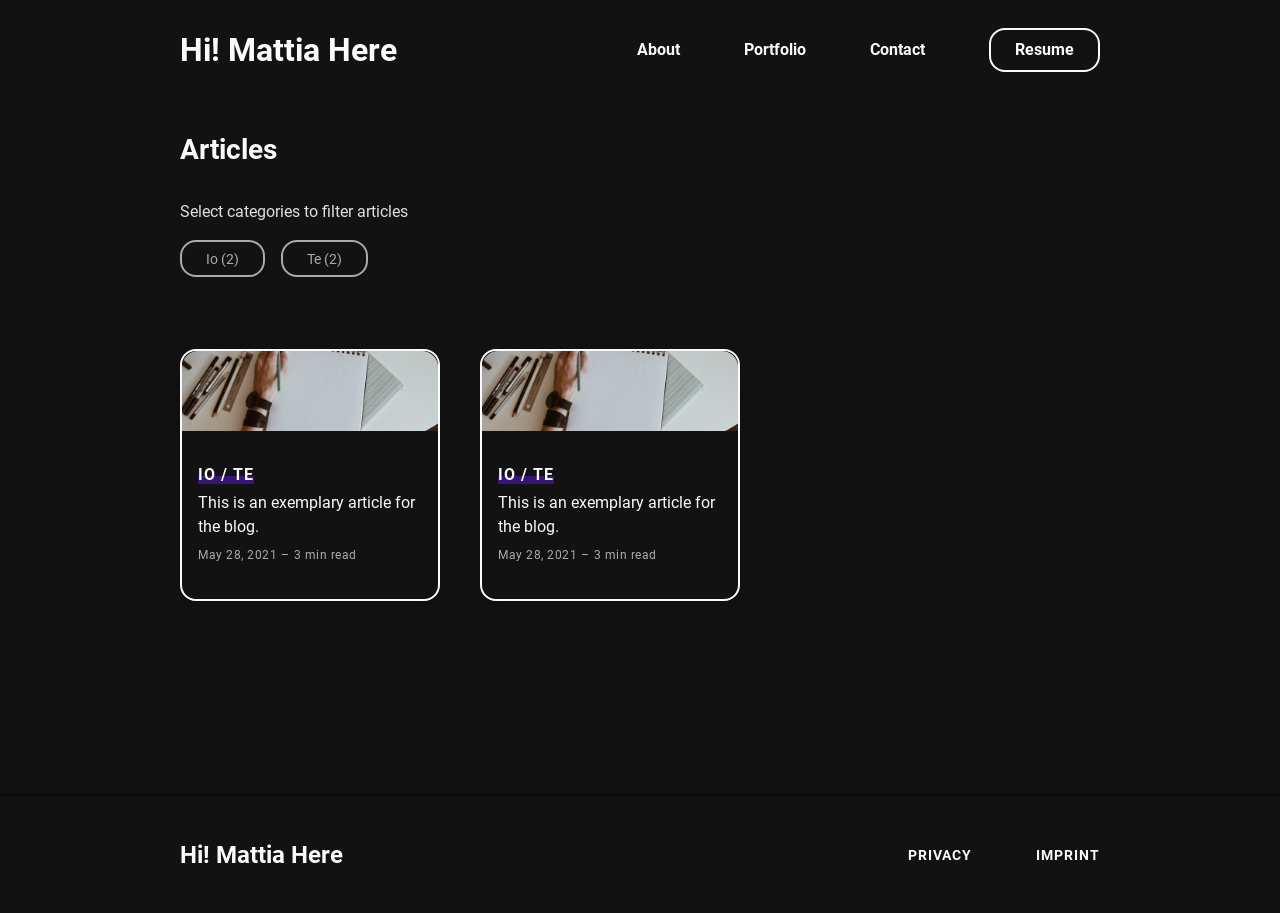
<file: blog/index.html>
<!DOCTYPE html><html lang="en"><head><meta charSet="utf-8"/><meta http-equiv="x-ua-compatible" content="ie=edge"/><meta name="viewport" content="width=device-width, initial-scale=1, shrink-to-fit=no"/><meta name="generator" content="Gatsby 5.6.0"/><meta data-react-helmet="true" name="description" content="A Gatsby Starter Project to easily get started with Portfolio Minimal theme."/><meta data-react-helmet="true" property="og:title" content="All Articles"/><meta data-react-helmet="true" property="og:site_name" content="All Articles"/><meta data-react-helmet="true" property="og:url" content="https://mattia-muracchioli.github.io//blog/"/><meta data-react-helmet="true" property="og:description" content="A Gatsby Starter Project to easily get started with Portfolio Minimal theme."/><meta data-react-helmet="true" property="og:type" content="website"/><meta data-react-helmet="true" property="twitter:card" content="summary"/><meta data-react-helmet="true" property="twitter:creator" content="Mattia Muracchioli"/><meta data-react-helmet="true" property="twitter:title" content="All Articles"/><meta data-react-helmet="true" property="twitter:description" content="A Gatsby Starter Project to easily get started with Portfolio Minimal theme."/><meta name="theme-color" content="#000000"/><style data-href="/styles.e3789f1516172cca0783.css" data-identity="gatsby-global-css">@import url(https://fonts.googleapis.com/css2?family=Fira+Code:wght@400;700&display=swap);@font-face{font-display:swap;font-family:Roboto;font-style:normal;font-weight:400;src:url(/static/roboto-cyrillic-ext-400-normal-804378952da8a10faae2681afaef3d53.woff2) format("woff2"),url(/static/roboto-all-400-normal-c5d001fa922fa66a147f5f3aea5ef30e.woff) format("woff");unicode-range:u+0460-052f,u+1c80-1c88,u+20b4,u+2de0-2dff,u+a640-a69f,u+fe2e-fe2f}@font-face{font-display:swap;font-family:Roboto;font-style:normal;font-weight:400;src:url([data-uri]) format("woff2"),url(/static/roboto-all-400-normal-c5d001fa922fa66a147f5f3aea5ef30e.woff) format("woff");unicode-range:u+0301,u+0400-045f,u+0490-0491,u+04b0-04b1,u+2116}@font-face{font-display:swap;font-family:Roboto;font-style:normal;font-weight:400;src:url([data-uri]) format("woff2"),url(/static/roboto-all-400-normal-c5d001fa922fa66a147f5f3aea5ef30e.woff) format("woff");unicode-range:u+1f??}@font-face{font-display:swap;font-family:Roboto;font-style:normal;font-weight:400;src:url([data-uri]) format("woff2"),url(/static/roboto-all-400-normal-c5d001fa922fa66a147f5f3aea5ef30e.woff) format("woff");unicode-range:u+0370-03ff}@font-face{font-display:swap;font-family:Roboto;font-style:normal;font-weight:400;src:url([data-uri]) format("woff2"),url(/static/roboto-all-400-normal-c5d001fa922fa66a147f5f3aea5ef30e.woff) format("woff");unicode-range:u+0102-0103,u+0110-0111,u+0128-0129,u+0168-0169,u+01a0-01a1,u+01af-01b0,u+1ea0-1ef9,u+20ab}@font-face{font-display:swap;font-family:Roboto;font-style:normal;font-weight:400;src:url(/static/roboto-latin-ext-400-normal-861b791f9de857a6e7bcf77612740c18.woff2) format("woff2"),url(/static/roboto-all-400-normal-c5d001fa922fa66a147f5f3aea5ef30e.woff) format("woff");unicode-range:u+0100-024f,u+0259,u+1e??,u+2020,u+20a0-20ab,u+20ad-20cf,u+2113,u+2c60-2c7f,u+a720-a7ff}@font-face{font-display:swap;font-family:Roboto;font-style:normal;font-weight:400;src:url(/static/roboto-latin-400-normal-b009a76ad6afe4ebd301e36f847a29be.woff2) format("woff2"),url(/static/roboto-all-400-normal-c5d001fa922fa66a147f5f3aea5ef30e.woff) format("woff");unicode-range:u+00??,u+0131,u+0152-0153,u+02bb-02bc,u+02c6,u+02da,u+02dc,u+2000-206f,u+2074,u+20ac,u+2122,u+2191,u+2193,u+2212,u+2215,u+feff,u+fffd}@font-face{font-display:swap;font-family:Roboto;font-style:normal;font-weight:700;src:url(/static/roboto-cyrillic-ext-700-normal-be4d02458ce53887dc3729735f37b7ae.woff2) format("woff2"),url(/static/roboto-all-700-normal-a457fde362a540fcadff80329251b6ae.woff) format("woff");unicode-range:u+0460-052f,u+1c80-1c88,u+20b4,u+2de0-2dff,u+a640-a69f,u+fe2e-fe2f}@font-face{font-display:swap;font-family:Roboto;font-style:normal;font-weight:700;src:url([data-uri]) format("woff2"),url(/static/roboto-all-700-normal-a457fde362a540fcadff80329251b6ae.woff) format("woff");unicode-range:u+0301,u+0400-045f,u+0490-0491,u+04b0-04b1,u+2116}@font-face{font-display:swap;font-family:Roboto;font-style:normal;font-weight:700;src:url([data-uri]) format("woff2"),url(/static/roboto-all-700-normal-a457fde362a540fcadff80329251b6ae.woff) format("woff");unicode-range:u+1f??}@font-face{font-display:swap;font-family:Roboto;font-style:normal;font-weight:700;src:url([data-uri]) format("woff2"),url(/static/roboto-all-700-normal-a457fde362a540fcadff80329251b6ae.woff) format("woff");unicode-range:u+0370-03ff}@font-face{font-display:swap;font-family:Roboto;font-style:normal;font-weight:700;src:url([data-uri]) format("woff2"),url(/static/roboto-all-700-normal-a457fde362a540fcadff80329251b6ae.woff) format("woff");unicode-range:u+0102-0103,u+0110-0111,u+0128-0129,u+0168-0169,u+01a0-01a1,u+01af-01b0,u+1ea0-1ef9,u+20ab}@font-face{font-display:swap;font-family:Roboto;font-style:normal;font-weight:700;src:url(/static/roboto-latin-ext-700-normal-ed67ad54b1a8f5d211503d1685cd9249.woff2) format("woff2"),url(/static/roboto-all-700-normal-a457fde362a540fcadff80329251b6ae.woff) format("woff");unicode-range:u+0100-024f,u+0259,u+1e??,u+2020,u+20a0-20ab,u+20ad-20cf,u+2113,u+2c60-2c7f,u+a720-a7ff}@font-face{font-display:swap;font-family:Roboto;font-style:normal;font-weight:700;src:url(/static/roboto-latin-700-normal-227c93190fe7f82de3f802ce0b614d3b.woff2) format("woff2"),url(/static/roboto-all-700-normal-a457fde362a540fcadff80329251b6ae.woff) format("woff");unicode-range:u+00??,u+0131,u+0152-0153,u+02bb-02bc,u+02c6,u+02da,u+02dc,u+2000-206f,u+2074,u+20ac,u+2122,u+2191,u+2193,u+2212,u+2215,u+feff,u+fffd}

/*! normalize.css v8.0.1 | MIT License | github.com/necolas/normalize.css */html{-webkit-text-size-adjust:100%;line-height:1.15}body{margin:0}main{display:block}h1{font-size:2em;margin:.67em 0}hr{box-sizing:content-box;height:0;overflow:visible}pre{font-family:monospace,monospace;font-size:1em}a{background-color:transparent}abbr[title]{border-bottom:none;text-decoration:underline;text-decoration:underline dotted}b,strong{font-weight:bolder}code,kbd,samp{font-family:monospace,monospace;font-size:1em}small{font-size:80%}sub,sup{font-size:75%;line-height:0;position:relative;vertical-align:baseline}sub{bottom:-.25em}sup{top:-.5em}img{border-style:none}button,input,optgroup,select,textarea{font-family:inherit;font-size:100%;line-height:1.15;margin:0}button,input{overflow:visible}button,select{text-transform:none}[type=button],[type=reset],[type=submit],button{-webkit-appearance:button}[type=button]::-moz-focus-inner,[type=reset]::-moz-focus-inner,[type=submit]::-moz-focus-inner,button::-moz-focus-inner{border-style:none;padding:0}[type=button]:-moz-focusring,[type=reset]:-moz-focusring,[type=submit]:-moz-focusring,button:-moz-focusring{outline:1px dotted ButtonText}fieldset{padding:.35em .75em .625em}legend{box-sizing:border-box;color:inherit;display:table;max-width:100%;padding:0;white-space:normal}progress{vertical-align:baseline}textarea{overflow:auto}[type=checkbox],[type=radio]{box-sizing:border-box;padding:0}[type=number]::-webkit-inner-spin-button,[type=number]::-webkit-outer-spin-button{height:auto}[type=search]{-webkit-appearance:textfield;outline-offset:-2px}[type=search]::-webkit-search-decoration{-webkit-appearance:none}::-webkit-file-upload-button{-webkit-appearance:button;font:inherit}details{display:block}summary{display:list-item}[hidden],template{display:none}:root{--breakpoint-xs:480px;--breakpoint-sm:768px;--breakpoint-md:992px;--breakpoint-lg:1200px;--border-radius:1rem;--page-width:62.5rem;--page-padding:0 2.5rem;--header-height:6.25rem;--footer-height:7.5rem}*{box-sizing:border-box}html{scroll-behavior:smooth}body,html{height:100%;width:100%}body{background-color:var(--background-color);color:var(--text-color);font-family:var(--base-font);font-size:1rem;font-weight:400;line-height:1.5rem;text-rendering:optimizeLegibility}body.fixed{overflow:hidden;position:fixed}a{-webkit-text-decoration-skip:ink;color:var(--subtext-color);cursor:pointer;display:inline-block;text-decoration:none;text-decoration-skip-ink:auto}a:hover{outline:0}a:focus{outline-color:var(--subtext-color);outline-style:dotted;outline-width:2px}h1{color:var(--primary-color);font-size:1.75rem;font-weight:700;line-height:2rem;margin:1rem 0}h2{font-size:1.625rem}h2,h3{color:var(--primary-color);font-weight:700;line-height:2rem;margin:2rem 0 1rem}h3{font-size:1.375rem}h4{color:var(--primary-color);font-size:1.125rem;font-weight:700;line-height:2rem;margin:2rem 0 1rem}hr{border-width:.05rem;color:var(--tertiary-color);margin:3rem auto;opacity:.1}u{box-shadow:inset 0 -.5em 0 var(--secondary-color);text-decoration:none;transition:box-shadow .3s ease-out}u:hover{box-shadow:inset 0 -1em 0 var(--secondary-color)}#___gatsby,#gatsby-focus-wrapper{height:100%;width:100%}@media screen and (prefers-reduced-motion:reduce){html{scroll-behavior:auto}}body[data-theme=lightTheme]{--primary-color:#000;--secondary-color:#fff4d9;--tertiary-color:#f2f2f2;--text-color:#000;--subtext-color:#555;--background-color:#fff;--card-background-color:#fff;--scroll-bar-color:rgba(0,0,0,.5);--box-shadow-color:rgba(0,0,0,.16);--box-shadow-hover-color:rgba(0,0,0,.32);--base-font:"Roboto",Arial,sans-serif;--code-block-bg:#f5f6f9;--code-block-var:#da0078;--code-block-num:#bf04b7;--code-block-fun:#3d5afe;--code-block-keyword:#fe4001;--code-block-comment:#7f7f7f;--code-block-tkimp:#fd971f}body[data-theme=darkTheme]{--primary-color:#fafafa;--secondary-color:#341677;--tertiary-color:#252525;--text-color:hsla(0,0%,100%,.87);--subtext-color:#aaa;--background-color:#121212;--card-background-color:#1c1c1c;--scroll-bar-color:hsla(0,0%,100%,.5);--box-shadow-color:rgba(0,0,0,.16);--box-shadow-hover-color:rgba(0,0,0,.32);--base-font:"Roboto",Arial,sans-serif;--code-block-bg:#151f28;--code-block-var:#ff39a7;--code-block-num:#fed703;--code-block-fun:#c653ff;--code-block-keyword:#2bdcff;--code-block-comment:#8292a2;--code-block-tkimp:#fd971f}.style-module--Logo--c7351{color:var(--primary-color);filter:none!important;font-size:1.75rem;font-weight:900;line-height:2.5rem;pointer-events:auto!important;position:relative;-webkit-user-select:auto!important;user-select:auto!important;z-index:13}@keyframes fadeIn{0%{opacity:0}to{opacity:1}}@keyframes fadeOut{0%{opacity:1}to{opacity:0}}@keyframes fadeUp{0%{opacity:0;transform:translateY(20px)}to{opacity:1;transform:translateY(0)}}@keyframes fadeDown{0%{opacity:0;transform:translateY(-20px)}to{opacity:1;transform:translateY(0)}}@keyframes fadeLeft{0%{opacity:0;transform:translateX(20px)}to{opacity:1;transform:translateX(0)}}@keyframes scaleIn{0%{opacity:0;transform:scaleY(0)}to{opacity:1;transform:scaleY(1)}}@keyframes reduceHeight{0%{height:100%}to{height:0}}@keyframes waving-hand{0%{transform:rotate(0deg)}10%{transform:rotate(14deg)}20%{transform:rotate(-8deg)}30%{transform:rotate(14deg)}40%{transform:rotate(-4deg)}50%{transform:rotate(10deg)}60%{transform:rotate(0deg)}to{transform:rotate(0deg)}}.style-module--SplashScreen--bd73a{align-items:center;background-color:var(--primary-color);display:flex;height:100%;justify-content:center;left:0;position:fixed;top:0;width:100%;z-index:900}.style-module--LogoWrapper--040d0{align-items:center;display:flex;height:6.25rem;justify-content:center;padding-left:1rem;padding-right:1rem;position:relative;text-align:center;width:auto}.style-module--Backdrop--22a80{background-color:var(--primary-color);height:100%;left:0;position:absolute;top:0;width:100%;z-index:1000}.style-module--Footer--a57f4{align-items:center;background:var(--primary-color);border-top:none;display:flex;flex-direction:row;height:auto;margin-top:2rem;min-height:var(--footer-height);width:100%}.style-module--ContentWrapper--e818c{align-items:center;display:flex;flex-direction:row;height:100%;justify-content:space-between;margin:0 auto;max-width:var(--page-width);padding:var(--page-padding);width:100%}.style-module--Links--2e0f2{display:flex;flex-direction:row;justify-content:space-between;width:auto}.style-module--Links--2e0f2 a{color:var(--background-color);font-size:.875rem;font-weight:700;letter-spacing:1px;margin-right:2rem;text-transform:uppercase}.style-module--Links--2e0f2 a:last-child{margin-right:0}@media (min-width:768px){.style-module--Links--2e0f2 a{margin-right:4rem}}.style-module--Header--9993b{align-items:center;background:var(--background-color);display:flex;flex-direction:row;height:auto;min-height:var(--header-height);width:100%}.style-module--ContentWrapper --5d8c4{align-items:center;display:flex;height:100%;justify-content:space-between;margin:0 auto;max-width:var(--page-width);padding:var(--page-padding);width:100%}.style-module--Burger--1ab74{background:transparent;border:none;cursor:pointer;display:flex;flex-direction:column;height:2rem;justify-content:space-around;padding:0;width:2rem;z-index:12}.style-module--Burger--1ab74:focus{outline:none}.style-module--Burger--1ab74 div{background:var(--primary-color);border-radius:.625rem;height:.25rem;position:relative;transform-origin:1px;transition:all .3s ease-in-out;width:2rem}.style-module--Burger--1ab74 div:first-child{transform:rotate(0)}.style-module--Burger--1ab74 div:nth-child(2){opacity:1;transform:translateX(0)}.style-module--Burger--1ab74 div:nth-child(3){transform:rotate(0)}.style-module--TopNavigationBar--574b3{align-items:center;background:var(--background-color);display:flex;justify-content:space-between;width:auto}.style-module--TopNavigationBar--574b3 a{color:var(--primary-color);font-size:1rem;font-weight:700;margin-right:4rem;padding:0;position:relative;text-align:center}.style-module--TopNavigationBar--574b3 a:last-child{margin-right:0}.style-module--TopNavigationBar--574b3 a.style-module--NavLink--94101:before{background-color:var(--primary-color);bottom:-.125rem;content:"";height:.1563rem;position:absolute;transition:.2s ease-out;width:0}.style-module--TopNavigationBar--574b3 a.style-module--NavLink--94101:hover:before{width:100%}.style-module--TopNavigationBar--574b3 a.style-module--CtaButton--cf786{background:var(--background-color);border:.125rem solid var(--primary-color);border-radius:var(--border-radius);height:auto;padding:.5rem 1.5rem;transition:20ms ease-out;width:auto}.style-module--TopNavigationBar--574b3 a.style-module--CtaButton--cf786:hover{background:var(--primary-color);color:var(--background-color)}.style-module--SideBarWrapper--e7152{bottom:0;display:block;height:100vh;outline:0;position:fixed;right:0;top:0;transform:translateX(100%);transition:all .3s ease-in-out;visibility:hidden;width:100%;z-index:10}.style-module--SideNavigationBar--57a7b{background:var(--background-color);display:flex;flex-direction:column;height:100vh;justify-content:center;margin-left:auto;padding:2rem;position:relative;right:0;text-align:left;width:55%}.style-module--SideNavigationBar--57a7b a{color:var(--primary-color);font-size:1.5rem;font-weight:700;padding:1.5rem 0;text-align:center}.style-module--SideNavigationBar--57a7b a.style-module--CtaButton--cf786{background:var(--background-color);border:.125rem solid var(--primary-color);border-radius:var(--border-radius);height:auto;margin:1.5rem auto;padding:1rem 1.5rem;width:auto}.style-module--SideBarBackdrop--fb470{background:rgba(0,0,0,.3);display:none;height:100%;left:0;position:fixed;top:0;transition:all .3s ease-in-out;width:100%;z-index:9}.style-module--Blurred--f203e footer,.style-module--Blurred--f203e main{filter:blur(5px);overflow:hidden;pointer-events:none;transition:all .3s ease-out;-webkit-user-select:none;user-select:none}.CookieConsent{align-items:center;background:var(--primary-color);border-radius:var(--border-radius);color:var(--background-color);display:flex;flex-direction:column;justify-content:space-between;margin:0 auto;max-width:var(--page-width);padding:1rem 2rem;width:90%}.CookieConsent button{background-color:var(--primary-color);border:2px solid var(--background-color);border-radius:var(--border-radius);color:var(--background-color);font-size:.875rem;font-weight:700;height:3rem;margin:0 1rem 0 0;outline:none;padding:1rem;text-align:center;text-decoration:none;text-transform:uppercase;width:8rem}.CookieConsent button:active,.CookieConsent button:focus,.CookieConsent button:hover{cursor:pointer;outline:none}.CookieConsent button#confirm{background-color:var(--background-color);border:none;color:var(--primary-color);margin:0}@media (min-width:992px){.CookieConsent{flex-direction:row}}.style-module--CookieBar--93100{bottom:1rem;left:0;margin:0;position:fixed;width:100%;z-index:999}.style-module--Layout--b3aca{display:grid;grid-template-columns:100%;grid-template-rows:auto 1fr auto;margin:0 auto;min-height:100%;width:100%}.style-module--Layout--b3aca main{margin-top:2rem}.style-module--Section--1d871{background:var(--background-color);height:auto;scroll-margin-top:60px;width:100%}.style-module--Section--1d871 .style-module--Heading--2c002{font-size:1.75rem;line-height:2.25rem;margin:0 0 2rem}.style-module--ContentWrapper --36dde{height:100%;margin:0 auto 8rem;max-width:var(--page-width);padding:var(--page-padding);width:100%}.style-module--AuthorSnippet--7c737{align-items:flex-start;display:flex;flex-direction:column;justify-content:space-between;max-width:660px;padding:0;width:100%}.style-module--AuthorSnippet--7c737 .style-module--Avatar--1e2ce{border-radius:50%;height:100px;width:100px}.style-module--AuthorSnippet--7c737 .style-module--Description--1bbd7{margin-top:1rem;width:100%}.style-module--AuthorSnippet--7c737 .style-module--WrittenBy--181a0{color:var(--subtext-color);font-size:.875rem;letter-spacing:.5px}.style-module--AuthorSnippet--7c737 .style-module--Bio--2fd8d{margin:.5rem 0}@media screen and (min-width:768px){.style-module--AuthorSnippet--7c737{align-items:center;flex-direction:row;justify-content:space-between;padding:var(--page-padding)}.style-module--AuthorSnippet--7c737 .style-module--Description--1bbd7{max-width:27.5rem;width:100%}}.style-module--Breadcrumb--15487{background-color:var(--subtext-color);border-radius:var(--border-radius);display:inline-block;font-size:12px;font-weight:400;margin-bottom:2rem;padding:0 .5rem}.style-module--Breadcrumb--15487 a{letter-spacing:1px}.style-module--Breadcrumb--15487 .style-module--BackArrow--f76ce,.style-module--Breadcrumb--15487 a{color:var(--background-color)}.style-module--Breadcrumb--15487 .style-module--BackArrow--f76ce{margin-right:.25rem}.style-module--Article--a4577{height:100%;margin:0 auto;max-width:740px;padding:var(--page-padding);width:100%}.style-module--Article--a4577 .style-module--Banner--cbdac,.style-module--Article--a4577 .style-module--Body--9dac7,.style-module--Article--a4577 .style-module--Footer--d408f,.style-module--Article--a4577 .style-module--Header--1fafc{margin-bottom:3rem}.style-module--Article--a4577 .style-module--Category--d42a1{color:var(--subtext-color);display:block;font-size:.875rem;font-weight:700;letter-spacing:1px;text-transform:uppercase}.style-module--Article--a4577 .style-module--Details--92676{font-size:.875rem;letter-spacing:.5px}.style-module--Article--a4577 .style-module--ReadingTime--45206{margin-left:.5rem}.style-module--Article--a4577 .style-module--ReadingTime--45206:before{content:"–";margin-right:.5rem}.style-module--Article--a4577 .style-module--BannerImage--71c8d{border-radius:var(--border-radius);margin-bottom:0}.style-module--Article--a4577 .style-module--BannerCaption--55184{display:block;font-size:.875rem;letter-spacing:.5px;text-align:center}.style-module--Article--a4577 .style-module--Body--9dac7 .style-module--Content--a6403{font-size:1.125rem;line-height:2rem;margin-bottom:3rem}.style-module--Article--a4577 .style-module--Body--9dac7 .style-module--Keyword--9a2c3{background-color:var(--tertiary-color);border-radius:.5rem;color:var(--subtext-color);font-size:.875rem;margin-right:.5rem;padding:.125rem .375rem}.style-module--Article--a4577 .style-module--Footer--d408f{border-top:3px solid var(--tertiary-color);padding-top:3rem}.style-module--Article--a4577 img{border-radius:var(--border-radius);max-height:660px;object-fit:cover}.gatsby-resp-image-background-image,.gatsby-resp-image-wrapper{margin:2rem 0;max-height:660px;overflow-y:hidden}.style-module--Article--a4577 figure{margin:2rem 0}.style-module--Article--a4577 figure>figcaption{color:var(--subtext-color);font-size:.875rem;margin-top:-1rem;text-align:center}code[class*=language-],pre[class*=language-]{word-wrap:normal;background:none;color:var(--primary-color);font-family:Fira Code,Consolas,Monaco,Andale Mono,Ubuntu Mono,monospace;font-size:1rem;-webkit-hyphens:none;hyphens:none;line-height:1.5;tab-size:4;text-align:left;white-space:pre;word-break:normal;word-spacing:normal}pre[class*=language-]{border-radius:1.2em;margin:.5em 0;overflow:auto;padding:1em}:not(pre)>code[class*=language-],pre[class*=language-]{background:var(--code-block-bg)}:not(pre)>code[class*=language-]{border-radius:.4em;padding:.3em;white-space:normal}.token.cdata,.token.comment,.token.doctype,.token.prolog{color:var(--code-block-comment)}.token.punctuation{color:var(--primary-color)}.token.namespace{opacity:.7}.token.constant,.token.deleted,.token.property,.token.symbol,.token.tag{color:var(--code-block-var)}.token.boolean,.token.number{color:var(--code-block-num)}.token.attr-name,.token.builtin,.token.char,.token.inserted,.token.selector,.token.string{color:var(--code-block-fun)}.language-css .token.string,.style .token.string,.token.entity,.token.operator,.token.url,.token.variable{color:var(--primary-color)}.token.atrule,.token.attr-value,.token.class-name,.token.function{color:var(--code-block-fun)}.token.keyword{color:var(--code-block-keyword)}.token.important,.token.regex{color:var(--code-block-tkimp)}.token.bold,.token.important{font-weight:700}.token.italic{font-style:italic}.token.entity{cursor:help}.style-module--SlideContainer--60bf2{-webkit-overflow-scrolling:touch;margin:0 -2.5rem;overflow-x:auto;overflow-y:hidden;padding:var(--page-padding);padding-bottom:.5rem;white-space:nowrap}.style-module--SlideContainer--60bf2::-webkit-scrollbar{display:none}@media (hover:hover){.style-module--SlideContainer--60bf2{scrollbar-color:var(--scroll-bar-color)}.style-module--SlideContainer--60bf2::-webkit-scrollbar{-webkit-appearance:none;display:block}.style-module--SlideContainer--60bf2::-webkit-scrollbar:horizontal{height:.8rem}.style-module--SlideContainer--60bf2::-webkit-scrollbar-thumb{background-color:var(--scroll-bar-color);border:.2rem solid var(--background-color);border-radius:8px}.style-module--SlideContainer--60bf2::-webkit-scrollbar-track{background-color:var(--background-color);border-radius:8px}}.style-module--Profile--c97ff{background:var(--background-color);background:linear-gradient(to right,var(--primary-color) 50%,var(--background-color) 50%);background-position:100% 100%;background-size:205% 100%;border:.125rem solid var(--primary-color);border-radius:var(--border-radius);color:var(--primary-color);font-size:1rem;height:auto;margin-right:.5rem;padding:.3rem 1.25rem;transition:all .1s ease-out;width:auto}.style-module--Profile--c97ff:hover{background-position:0 100%;color:var(--background-color)}.style-module--Profile--c97ff svg{height:1rem;margin-bottom:-.05rem;margin-right:.25rem;width:1rem}.style-module--Profile--c97ff:hover svg{filter:invert(1)}@media (min-width:768px){.style-module--Profile--c97ff{margin-right:1rem}}.style-module--HeroContainer--061a0{display:flex}.style-module--Hero--12fbf{display:flex;flex-direction:column;justify-content:center;min-height:50vh}.style-module--Hero--12fbf .style-module--Title--4f076{font-size:2rem;font-weight:700;line-height:2.375rem;margin:0 0 1.5rem}.style-module--Hero--12fbf .style-module--Subtitle--aa123{font-size:1.25rem;font-weight:700;line-height:1.5rem;margin:-.5rem 0 0}.style-module--Hero--12fbf p{font-size:1.125rem;margin-bottom:2rem}.style-module--Intro--6a01f{align-items:center;display:flex;justify-content:flex-start}.style-module--ImagePrefix--6dc4f{color:var(--primary-color);display:inline-block;font-size:2rem;font-weight:700;line-height:3rem}.style-module--Image--8d569{display:inline-block;height:36px;margin-left:1rem;transform-origin:70% 70%;width:36px}@media (min-width:768px){.style-module--Hero--12fbf .style-module--Title--4f076{font-size:2.625rem;line-height:4rem;margin-bottom:0}.style-module--Hero--12fbf .style-module--Subtitle--aa123{font-size:2rem;line-height:3rem}.style-module--ImagePrefix--6dc4f{font-size:2.625rem;line-height:4rem}.style-module--Image--8d569{height:48px;width:48px}}.style-module--heroImageCont--20e7f{flex:25% 1;margin-bottom:auto;margin-top:auto;padding:0 3rem 3rem 0;width:100%}.style-module--heroImageCont--20e7f .style-module--heroImage--9e361{border-radius:50%;width:100%}@media (max-width:768px){.style-module--HeroContainer--061a0{flex-direction:column;margin-bottom:50px}.style-module--Hero--12fbf{display:block}}.style-module--Card--c661d{background:var(--card-color);border-radius:var(--border-radius);box-shadow:0 5px 15px var(--box-shadow-color);display:inline-flex;flex-direction:column;height:auto;justify-content:space-around;margin:1rem 2.5rem 2rem 0;min-height:12rem;transition:box-shadow .3s ease-out;white-space:normal;width:16.25rem}.style-module--Card--c661d:hover{box-shadow:0 5px 15px var(--box-shadow-hover-color)}.style-module--Card--c661d .style-module--Banner--d401d{background:var(--tertiary-color);border-top-left-radius:var(--border-radius);border-top-right-radius:var(--border-radius);height:5rem}.style-module--Card--c661d .style-module--ImageWrapper--50300{height:100%;max-height:5rem}.style-module--Card--c661d .style-module--Image--43f10{border-top-left-radius:var(--border-radius);border-top-right-radius:var(--border-radius)}.style-module--Card--c661d .style-module--DescriptionWrapper--5f867{display:flex;flex-direction:column;height:auto;justify-content:center;padding:2rem 1rem}.style-module--Card--c661d .style-module--Category--eeb92{color:var(--primary-color);font-weight:700;letter-spacing:1px;text-transform:uppercase}.style-module--Card--c661d .style-module--Title--de70d{font-size:1rem;font-weight:400;line-height:1.5rem;margin:.25rem 0}.style-module--Card--c661d .style-module--Details--5ba4b{color:var(--subtext-color);font-size:.75rem;letter-spacing:.5px}.style-module--Card--c661d .style-module--ReadingTime--a0392{margin-left:.25rem}.style-module--Card--c661d .style-module--ReadingTime--a0392:before{content:"–";margin-right:.25rem}.style-module--Articles--445da{align-items:center;display:flex;flex-direction:row;justify-content:flex-start}.style-module--About--0f660{display:flex;flex-direction:column;justify-content:space-between}.style-module--About--0f660 .style-module--Description--2e019{margin-bottom:3rem;max-width:31.25rem;width:100%}.style-module--About--0f660 .style-module--ImageWrapper--a41ba{max-width:18rem;width:100%}.style-module--About--0f660 .style-module--Image--57f3b{border-radius:var(--border-radius);box-shadow:0 0 2.5rem rgba(0,0,0,.16);filter:grayscale(20%) contrast(1) brightness(90%)}@media (min-width:768px){.style-module--About--0f660{flex-direction:row;justify-content:space-between}.style-module--About--0f660 .style-module--Description--2e019{margin-bottom:0;margin-right:3rem}.style-module--About--0f660 .style-module--ImageWrapper--a41ba{margin-top:-2rem}}.style-module--Button--82b1f{background-color:var(--primary-color);border:none;border-radius:var(--border-radius);color:var(--background-color);display:inline-block;font-size:1rem;font-weight:700;height:100%;margin:0 auto;max-width:15.625rem;padding:.8rem 1.5rem;text-align:center;text-decoration:none;width:100%}.style-module--Button--82b1f:active,.style-module--Button--82b1f:hover{cursor:pointer;outline:none}.style-module--Button--82b1f:focus{outline-color:var(--subtext-color);outline-style:dotted;outline-width:2px}.style-module--Listing--52eca{align-items:stretch;display:flex;flex-direction:row;flex-wrap:wrap;justify-content:flex-start}.style-module--Filter--31377{margin-bottom:3rem}.style-module--Filter--31377 .style-module--Options--3515b{margin-top:1rem}.style-module--Filter--31377 .style-module--Option--83bb9{border:2px solid var(--subtext-color);border-radius:var(--border-radius);color:var(--subtext-color);cursor:pointer;display:inline-block;font-size:.875rem;font-weight:400;height:2.3125rem;line-height:2.2rem;margin-right:1rem;padding:0 1.5rem;width:auto}.style-module--Filter--31377 .style-module--Option--83bb9.style-module--Selected--f3165{border-color:var(--primary-color);color:var(--primary-color);font-weight:700}.style-module--LoadMore--8b4c0{margin-top:3rem;text-align:center}@media (hover:hover){.style-module--Filter--31377 .style-module--Option--83bb9:active,.style-module--Filter--31377 .style-module--Option--83bb9:hover{border-color:var(--primary-color);color:var(--primary-color);font-weight:700}}.style-module--Interests--3d3b3{column-gap:1rem;display:grid;grid-auto-flow:row;grid-template-columns:repeat(1,17.5rem);row-gap:1rem}.style-module--Interest--4bfd4{align-items:center;background:var(--card-background-color);border:.125rem solid var(--primary-color);border-radius:var(--border-radius);display:inline-flex;height:3rem;justify-content:flex-start;padding:1rem;width:17.5rem}.style-module--Interests--3d3b3 button{max-width:17.5rem}.style-module--Interest--4bfd4 .style-module--Icon--4b6f8{margin-right:.5rem}@media (min-width:600px){.style-module--Interests--3d3b3{grid-template-columns:repeat(2,15.625rem)}.style-module--Interest--4bfd4{width:15.625rem}.style-module--Interests--3d3b3 button{max-width:15.625rem}}@media (min-width:880px){.style-module--Interests--3d3b3{grid-template-columns:repeat(3,15.625rem)}}.style-module--Project--6d27a{align-items:center;display:flex;flex-direction:column-reverse;flex-shrink:0;justify-content:flex-end;margin-bottom:2rem;margin-top:3rem;max-width:20rem;padding-right:2.5rem;white-space:normal}.style-module--Project--6d27a .style-module--Details--f22f0{display:flex;flex-direction:column;margin-top:3rem;max-width:25rem;width:100%}.style-module--Project--6d27a .style-module--Details--f22f0 .style-module--Category--f3034{font-size:.875rem;letter-spacing:1px;line-height:1rem;text-transform:uppercase}.style-module--Project--6d27a .style-module--Details--f22f0 .style-module--Title--8501a{font-size:1.375rem;font-weight:700;line-height:1.625rem;margin-bottom:.625rem;margin-top:.625rem}.style-module--Project--6d27a .style-module--Details--f22f0 .style-module--Tags--d7936{display:flex;flex-wrap:wrap;line-height:1.2rem;margin-top:1.5rem}.style-module--Project--6d27a .style-module--Details--f22f0 .style-module--Tags--d7936 span{margin-bottom:1rem;margin-right:1rem}.style-module--Project--6d27a .style-module--Details--f22f0 .style-module--Links--7602a{align-items:center;display:flex;justify-content:flex-start;margin-top:1rem;width:100%}.style-module--Project--6d27a .style-module--Details--f22f0 .style-module--Links--7602a a{display:inline-block;margin-right:2rem}.style-module--Project--6d27a .style-module--Details--f22f0 .style-module--Links--7602a svg{height:1.3rem;transition:all .3s ease-out;width:1.3rem}.style-module--Project--6d27a .style-module--Details--f22f0 .style-module--Links--7602a svg:hover{fill:var(--primary-color)}.style-module--Project--6d27a .style-module--ProjectImageWrapper--668f6{border-radius:var(--border-radius);box-shadow:0 0 2.5rem var(--box-shadow-color);height:15rem;max-width:25rem;transition:all .3s ease-out;width:100%}.style-module--Project--6d27a .style-module--ProjectImageWrapper--668f6:hover{box-shadow:0 0 2.5rem var(--box-shadow-hover-color);transform:translate3d(0,-.125rem,0)}.style-module--Project--6d27a .style-module--ProjectImage--8eee9{border-radius:var(--border-radius)}@media (min-width:480px){.style-module--Project--6d27a{max-width:25rem;padding-right:5rem}}@media (min-width:992px){.style-module--Project--6d27a{flex-direction:row;flex-shrink:1;justify-content:space-between;margin-bottom:8rem;max-width:62.5rem;padding-right:0}.style-module--Project--6d27a .style-module--Details--f22f0{margin-top:0}.style-module--Project--6d27a .style-module--ProjectImageWrapper--668f6{height:18.75rem}}.style-module--Projects--a4194{display:flex;flex-direction:row;margin-top:-2rem}.style-module--MoreProjects--06375{margin-top:4rem;text-align:center}@media (min-width:992px){.style-module--Projects--a4194{flex-direction:column;margin-top:0}.style-module--MoreProjects--06375{margin-top:0}}.style-module--Contact--1c6f8{max-width:45rem;width:100%}.style-module--Contact--1c6f8 .style-module--Description--87aea{margin-bottom:0;margin-top:0}.style-module--Contact--1c6f8 .style-module--Profile--3b0af{display:flex;flex-direction:column;justify-content:flex-start;margin-bottom:2rem;margin-top:3rem}.style-module--Contact--1c6f8 .style-module--Profile--3b0af .style-module--Avatar--fda4c{border-radius:50%;margin-bottom:2rem;margin-right:4rem;max-width:8.75rem;width:100%}.style-module--Contact--1c6f8 .style-module--Profile--3b0af .style-module--ContactDetails--70da4{font-size:1.125rem;line-height:2rem}.style-module--Contact--1c6f8 .style-module--Profile--3b0af .style-module--ContactDetails--70da4 .style-module--Name--8248f{font-weight:700}@media (min-width:768px){.style-module--Contact--1c6f8 .style-module--Profile--3b0af{align-items:center;flex-direction:row;margin-bottom:3rem}.style-module--Contact--1c6f8 .style-module--Profile--3b0af .style-module--Avatar--fda4c{margin-bottom:0}}</style><title data-react-helmet="true">Ciao</title><style>.gatsby-image-wrapper{position:relative;overflow:hidden}.gatsby-image-wrapper picture.object-fit-polyfill{position:static!important}.gatsby-image-wrapper img{bottom:0;height:100%;left:0;margin:0;max-width:none;padding:0;position:absolute;right:0;top:0;width:100%;object-fit:cover}.gatsby-image-wrapper [data-main-image]{opacity:0;transform:translateZ(0);transition:opacity .25s linear;will-change:opacity}.gatsby-image-wrapper-constrained{display:inline-block;vertical-align:top}</style><noscript><style>.gatsby-image-wrapper noscript [data-main-image]{opacity:1!important}.gatsby-image-wrapper [data-placeholder-image]{opacity:0!important}</style></noscript><script type="module">const e="undefined"!=typeof HTMLImageElement&&"loading"in HTMLImageElement.prototype;e&&document.body.addEventListener("load",(function(e){const t=e.target;if(void 0===t.dataset.mainImage)return;if(void 0===t.dataset.gatsbyImageSsr)return;let a=null,n=t;for(;null===a&&n;)void 0!==n.parentNode.dataset.gatsbyImageWrapper&&(a=n.parentNode),n=n.parentNode;const o=a.querySelector("[data-placeholder-image]"),r=new Image;r.src=t.currentSrc,r.decode().catch((()=>{})).then((()=>{t.style.opacity=1,o&&(o.style.opacity=0,o.style.transition="opacity 500ms linear")}))}),!0);</script><link rel="sitemap" type="application/xml" href="/sitemap-index.xml"/><link rel="icon" href="/favicon-32x32.png?v=49a53b9141e042468dfc38b8ec38ef6f" type="image/png"/><link rel="manifest" href="/manifest.webmanifest" crossorigin="anonymous"/><link rel="apple-touch-icon" sizes="48x48" href="/icons/icon-48x48.png?v=49a53b9141e042468dfc38b8ec38ef6f"/><link rel="apple-touch-icon" sizes="72x72" href="/icons/icon-72x72.png?v=49a53b9141e042468dfc38b8ec38ef6f"/><link rel="apple-touch-icon" sizes="96x96" href="/icons/icon-96x96.png?v=49a53b9141e042468dfc38b8ec38ef6f"/><link rel="apple-touch-icon" sizes="144x144" href="/icons/icon-144x144.png?v=49a53b9141e042468dfc38b8ec38ef6f"/><link rel="apple-touch-icon" sizes="192x192" href="/icons/icon-192x192.png?v=49a53b9141e042468dfc38b8ec38ef6f"/><link rel="apple-touch-icon" sizes="256x256" href="/icons/icon-256x256.png?v=49a53b9141e042468dfc38b8ec38ef6f"/><link rel="apple-touch-icon" sizes="384x384" href="/icons/icon-384x384.png?v=49a53b9141e042468dfc38b8ec38ef6f"/><link rel="apple-touch-icon" sizes="512x512" href="/icons/icon-512x512.png?v=49a53b9141e042468dfc38b8ec38ef6f"/></head><body data-theme="darkTheme"><div id="___gatsby"><div style="outline:none" tabindex="-1" id="gatsby-focus-wrapper"><div class="style-module--Layout--b3aca"><header class="style-module--Header--9993b"><div class="style-module--ContentWrapper --5d8c4" style="opacity:0"><a aria-label="home" href="/"><div class="style-module--Logo--c7351" aria-roledescription="logo" style="font-size:2rem;color:var(--primary-color">Hi! Mattia Here</div></a><div class="style-module--Burger--1ab74"><div></div><div></div><div></div></div><div class="style-module--SideBarWrapper--e7152" aria-hidden="true" tabindex="-1"><nav class="style-module--SideNavigationBar--57a7b"><a class="style-module--NavLink--94101" href="/#about">About</a><a aria-current="page" class="style-module--NavLink--94101" href="/blog/">Portfolio</a><a class="style-module--NavLink--94101" href="/#github">Contact</a><a href="/resume.pdf" target="_blank" rel="noopener noreferrer" class="style-module--CtaButton--cf786">Resume</a></nav></div><div class="style-module--SideBarBackdrop--fb470"></div></div></header><main><section id="articleListing" class="style-module--Section--1d871"><div class="style-module--ContentWrapper --36dde"><h3 class="style-module--Heading--2c002">Articles</h3><div class="style-module--Filter--31377">Select categories to filter articles<div class="style-module--Options--3515b style-module--SlideContainer--60bf2"><div role="button" class="style-module--Option--83bb9 ">Io<!-- --> (<!-- -->2<!-- -->)</div><div role="button" class="style-module--Option--83bb9 ">Te<!-- --> (<!-- -->2<!-- -->)</div></div></div><div class="style-module--Listing--52eca"><a title="This is an exemplary article for the blog." href="/my-second-articles/index_1/"><article class="style-module--Card--c661d" style="border:0.125rem solid var(--primary-color)"><div class="style-module--Banner--d401d"><div data-gatsby-image-wrapper="" class="gatsby-image-wrapper gatsby-image-wrapper-constrained style-module--ImageWrapper--50300"><div style="max-width:660px;display:block"><img alt="" role="presentation" aria-hidden="true" src="data:image/svg+xml;charset=utf-8,%3Csvg%20height=&#x27;400&#x27;%20width=&#x27;660&#x27;%20xmlns=&#x27;http://www.w3.org/2000/svg&#x27;%20version=&#x27;1.1&#x27;%3E%3C/svg%3E" style="max-width:100%;display:block;position:static"/></div><div aria-hidden="true" data-placeholder-image="" style="opacity:1;transition:opacity 500ms linear;background-color:#b8c8c8;position:absolute;top:0;left:0;bottom:0;right:0"></div><picture><source type="image/webp" data-srcset="/static/1d7b0d0d6e7b145f968f65bfc40a39b4/322ad/kelly-sikkema-Hl3LUdyKRic-unsplash.webp 165w,/static/1d7b0d0d6e7b145f968f65bfc40a39b4/de3b3/kelly-sikkema-Hl3LUdyKRic-unsplash.webp 330w,/static/1d7b0d0d6e7b145f968f65bfc40a39b4/2b2b5/kelly-sikkema-Hl3LUdyKRic-unsplash.webp 660w,/static/1d7b0d0d6e7b145f968f65bfc40a39b4/e36a7/kelly-sikkema-Hl3LUdyKRic-unsplash.webp 1320w" sizes="(min-width: 660px) 660px, 100vw"/><img data-gatsby-image-ssr="" class="style-module--Image--43f10" data-main-image="" style="opacity:0" sizes="(min-width: 660px) 660px, 100vw" decoding="async" loading="lazy" data-src="/static/1d7b0d0d6e7b145f968f65bfc40a39b4/91671/kelly-sikkema-Hl3LUdyKRic-unsplash.jpg" data-srcset="/static/1d7b0d0d6e7b145f968f65bfc40a39b4/7e3b4/kelly-sikkema-Hl3LUdyKRic-unsplash.jpg 165w,/static/1d7b0d0d6e7b145f968f65bfc40a39b4/47f88/kelly-sikkema-Hl3LUdyKRic-unsplash.jpg 330w,/static/1d7b0d0d6e7b145f968f65bfc40a39b4/91671/kelly-sikkema-Hl3LUdyKRic-unsplash.jpg 660w,/static/1d7b0d0d6e7b145f968f65bfc40a39b4/5aaff/kelly-sikkema-Hl3LUdyKRic-unsplash.jpg 1320w" alt="First Markdown Post"/></picture><noscript><picture><source type="image/webp" srcSet="/static/1d7b0d0d6e7b145f968f65bfc40a39b4/322ad/kelly-sikkema-Hl3LUdyKRic-unsplash.webp 165w,/static/1d7b0d0d6e7b145f968f65bfc40a39b4/de3b3/kelly-sikkema-Hl3LUdyKRic-unsplash.webp 330w,/static/1d7b0d0d6e7b145f968f65bfc40a39b4/2b2b5/kelly-sikkema-Hl3LUdyKRic-unsplash.webp 660w,/static/1d7b0d0d6e7b145f968f65bfc40a39b4/e36a7/kelly-sikkema-Hl3LUdyKRic-unsplash.webp 1320w" sizes="(min-width: 660px) 660px, 100vw"/><img data-gatsby-image-ssr="" class="style-module--Image--43f10" data-main-image="" style="opacity:0" sizes="(min-width: 660px) 660px, 100vw" decoding="async" loading="lazy" src="/static/1d7b0d0d6e7b145f968f65bfc40a39b4/91671/kelly-sikkema-Hl3LUdyKRic-unsplash.jpg" srcSet="/static/1d7b0d0d6e7b145f968f65bfc40a39b4/7e3b4/kelly-sikkema-Hl3LUdyKRic-unsplash.jpg 165w,/static/1d7b0d0d6e7b145f968f65bfc40a39b4/47f88/kelly-sikkema-Hl3LUdyKRic-unsplash.jpg 330w,/static/1d7b0d0d6e7b145f968f65bfc40a39b4/91671/kelly-sikkema-Hl3LUdyKRic-unsplash.jpg 660w,/static/1d7b0d0d6e7b145f968f65bfc40a39b4/5aaff/kelly-sikkema-Hl3LUdyKRic-unsplash.jpg 1320w" alt="First Markdown Post"/></picture></noscript><script type="module">const t="undefined"!=typeof HTMLImageElement&&"loading"in HTMLImageElement.prototype;if(t){const t=document.querySelectorAll("img[data-main-image]");for(let e of t){e.dataset.src&&(e.setAttribute("src",e.dataset.src),e.removeAttribute("data-src")),e.dataset.srcset&&(e.setAttribute("srcset",e.dataset.srcset),e.removeAttribute("data-srcset"));const t=e.parentNode.querySelectorAll("source[data-srcset]");for(let e of t)e.setAttribute("srcset",e.dataset.srcset),e.removeAttribute("data-srcset");e.complete&&(e.style.opacity=1,e.parentNode.parentNode.querySelector("[data-placeholder-image]").style.opacity=0)}}</script></div></div><div class="style-module--DescriptionWrapper--5f867"><span class="style-module--Category--eeb92"><u>Io / Te</u></span><h4 class="style-module--Title--de70d">This is an exemplary article for the blog.</h4><div class="style-module--Details--5ba4b">May 28, 2021<span class="style-module--ReadingTime--a0392">3 min read</span></div></div></article></a><a title="This is an exemplary article for the blog." href="/my-first-article/"><article class="style-module--Card--c661d" style="border:0.125rem solid var(--primary-color)"><div class="style-module--Banner--d401d"><div data-gatsby-image-wrapper="" class="gatsby-image-wrapper gatsby-image-wrapper-constrained style-module--ImageWrapper--50300"><div style="max-width:660px;display:block"><img alt="" role="presentation" aria-hidden="true" src="data:image/svg+xml;charset=utf-8,%3Csvg%20height=&#x27;400&#x27;%20width=&#x27;660&#x27;%20xmlns=&#x27;http://www.w3.org/2000/svg&#x27;%20version=&#x27;1.1&#x27;%3E%3C/svg%3E" style="max-width:100%;display:block;position:static"/></div><div aria-hidden="true" data-placeholder-image="" style="opacity:1;transition:opacity 500ms linear;background-color:#b8c8c8;position:absolute;top:0;left:0;bottom:0;right:0"></div><picture><source type="image/webp" data-srcset="/static/1d7b0d0d6e7b145f968f65bfc40a39b4/322ad/kelly-sikkema-Hl3LUdyKRic-unsplash.webp 165w,/static/1d7b0d0d6e7b145f968f65bfc40a39b4/de3b3/kelly-sikkema-Hl3LUdyKRic-unsplash.webp 330w,/static/1d7b0d0d6e7b145f968f65bfc40a39b4/2b2b5/kelly-sikkema-Hl3LUdyKRic-unsplash.webp 660w,/static/1d7b0d0d6e7b145f968f65bfc40a39b4/e36a7/kelly-sikkema-Hl3LUdyKRic-unsplash.webp 1320w" sizes="(min-width: 660px) 660px, 100vw"/><img data-gatsby-image-ssr="" class="style-module--Image--43f10" data-main-image="" style="opacity:0" sizes="(min-width: 660px) 660px, 100vw" decoding="async" loading="lazy" data-src="/static/1d7b0d0d6e7b145f968f65bfc40a39b4/91671/kelly-sikkema-Hl3LUdyKRic-unsplash.jpg" data-srcset="/static/1d7b0d0d6e7b145f968f65bfc40a39b4/7e3b4/kelly-sikkema-Hl3LUdyKRic-unsplash.jpg 165w,/static/1d7b0d0d6e7b145f968f65bfc40a39b4/47f88/kelly-sikkema-Hl3LUdyKRic-unsplash.jpg 330w,/static/1d7b0d0d6e7b145f968f65bfc40a39b4/91671/kelly-sikkema-Hl3LUdyKRic-unsplash.jpg 660w,/static/1d7b0d0d6e7b145f968f65bfc40a39b4/5aaff/kelly-sikkema-Hl3LUdyKRic-unsplash.jpg 1320w" alt="First Markdown Post"/></picture><noscript><picture><source type="image/webp" srcSet="/static/1d7b0d0d6e7b145f968f65bfc40a39b4/322ad/kelly-sikkema-Hl3LUdyKRic-unsplash.webp 165w,/static/1d7b0d0d6e7b145f968f65bfc40a39b4/de3b3/kelly-sikkema-Hl3LUdyKRic-unsplash.webp 330w,/static/1d7b0d0d6e7b145f968f65bfc40a39b4/2b2b5/kelly-sikkema-Hl3LUdyKRic-unsplash.webp 660w,/static/1d7b0d0d6e7b145f968f65bfc40a39b4/e36a7/kelly-sikkema-Hl3LUdyKRic-unsplash.webp 1320w" sizes="(min-width: 660px) 660px, 100vw"/><img data-gatsby-image-ssr="" class="style-module--Image--43f10" data-main-image="" style="opacity:0" sizes="(min-width: 660px) 660px, 100vw" decoding="async" loading="lazy" src="/static/1d7b0d0d6e7b145f968f65bfc40a39b4/91671/kelly-sikkema-Hl3LUdyKRic-unsplash.jpg" srcSet="/static/1d7b0d0d6e7b145f968f65bfc40a39b4/7e3b4/kelly-sikkema-Hl3LUdyKRic-unsplash.jpg 165w,/static/1d7b0d0d6e7b145f968f65bfc40a39b4/47f88/kelly-sikkema-Hl3LUdyKRic-unsplash.jpg 330w,/static/1d7b0d0d6e7b145f968f65bfc40a39b4/91671/kelly-sikkema-Hl3LUdyKRic-unsplash.jpg 660w,/static/1d7b0d0d6e7b145f968f65bfc40a39b4/5aaff/kelly-sikkema-Hl3LUdyKRic-unsplash.jpg 1320w" alt="First Markdown Post"/></picture></noscript><script type="module">const t="undefined"!=typeof HTMLImageElement&&"loading"in HTMLImageElement.prototype;if(t){const t=document.querySelectorAll("img[data-main-image]");for(let e of t){e.dataset.src&&(e.setAttribute("src",e.dataset.src),e.removeAttribute("data-src")),e.dataset.srcset&&(e.setAttribute("srcset",e.dataset.srcset),e.removeAttribute("data-srcset"));const t=e.parentNode.querySelectorAll("source[data-srcset]");for(let e of t)e.setAttribute("srcset",e.dataset.srcset),e.removeAttribute("data-srcset");e.complete&&(e.style.opacity=1,e.parentNode.parentNode.querySelector("[data-placeholder-image]").style.opacity=0)}}</script></div></div><div class="style-module--DescriptionWrapper--5f867"><span class="style-module--Category--eeb92"><u>Io / Te</u></span><h4 class="style-module--Title--de70d">This is an exemplary article for the blog.</h4><div class="style-module--Details--5ba4b">May 28, 2021<span class="style-module--ReadingTime--a0392">3 min read</span></div></div></article></a></div></div></section></main><footer class="style-module--Footer--a57f4" style="background:var(--background-color);border-top:3px solid var(--box-shadow-hover-color)"><div class="style-module--ContentWrapper--e818c"><a aria-label="home" href="/"><div class="style-module--Logo--c7351" aria-roledescription="logo" style="font-size:1.5rem;color:var(--primary-color)">Hi! Mattia Here</div></a><div class="style-module--Links--2e0f2"><a aria-label="Privacy" style="color:var(--primary-color)" href="/privacy/">Privacy</a><a aria-label="Imprint" style="color:var(--primary-color)" href="/imprint/">Imprint</a></div></div></footer></div></div><div id="gatsby-announcer" style="position:absolute;top:0;width:1px;height:1px;padding:0;overflow:hidden;clip:rect(0, 0, 0, 0);white-space:nowrap;border:0" aria-live="assertive" aria-atomic="true"></div></div><script id="gatsby-script-loader">/*<![CDATA[*/window.pagePath="/blog/";/*]]>*/</script><!-- slice-start id="_gatsby-scripts-1" -->
          <script
            id="gatsby-chunk-mapping"
          >
            window.___chunkMapping="{\"app\":[\"/app-eaa97eece1638de59b47.js\"],\"component---cache-caches-gatsby-plugin-offline-app-shell-js\":[\"/component---cache-caches-gatsby-plugin-offline-app-shell-js-342b8d1cd7261a1b5b72.js\"],\"component---node-modules-gatsby-theme-portfolio-minimal-src-pages-404-tsx\":[\"/component---node-modules-gatsby-theme-portfolio-minimal-src-pages-404-tsx-4beb58aa22840b92d3e1.js\"],\"component---node-modules-gatsby-theme-portfolio-minimal-src-templates-article-index-tsx\":[\"/component---node-modules-gatsby-theme-portfolio-minimal-src-templates-article-index-tsx-8eceb69db992d63b090a.js\"],\"component---node-modules-gatsby-theme-portfolio-minimal-src-templates-article-listing-index-tsx\":[\"/component---node-modules-gatsby-theme-portfolio-minimal-src-templates-article-listing-index-tsx-52e99412d6ac6940ce7d.js\"],\"component---src-pages-imprint-js\":[\"/component---src-pages-imprint-js-bd7084c9a6d6093b01d8.js\"],\"component---src-pages-index-js\":[\"/component---src-pages-index-js-796ddec6c06aed170fa5.js\"],\"component---src-pages-privacy-js\":[\"/component---src-pages-privacy-js-dd2ca6f0aa8ca1e8972d.js\"]}";
          </script>
        <script>window.___webpackCompilationHash="9d61769a781204c6c706";</script><script src="/webpack-runtime-83b2c18cb52a110593f5.js" async></script><script src="/framework-c6b9d3178e03852a7d83.js" async></script><script src="/app-eaa97eece1638de59b47.js" async></script><!-- slice-end id="_gatsby-scripts-1" --></body></html>
</file>
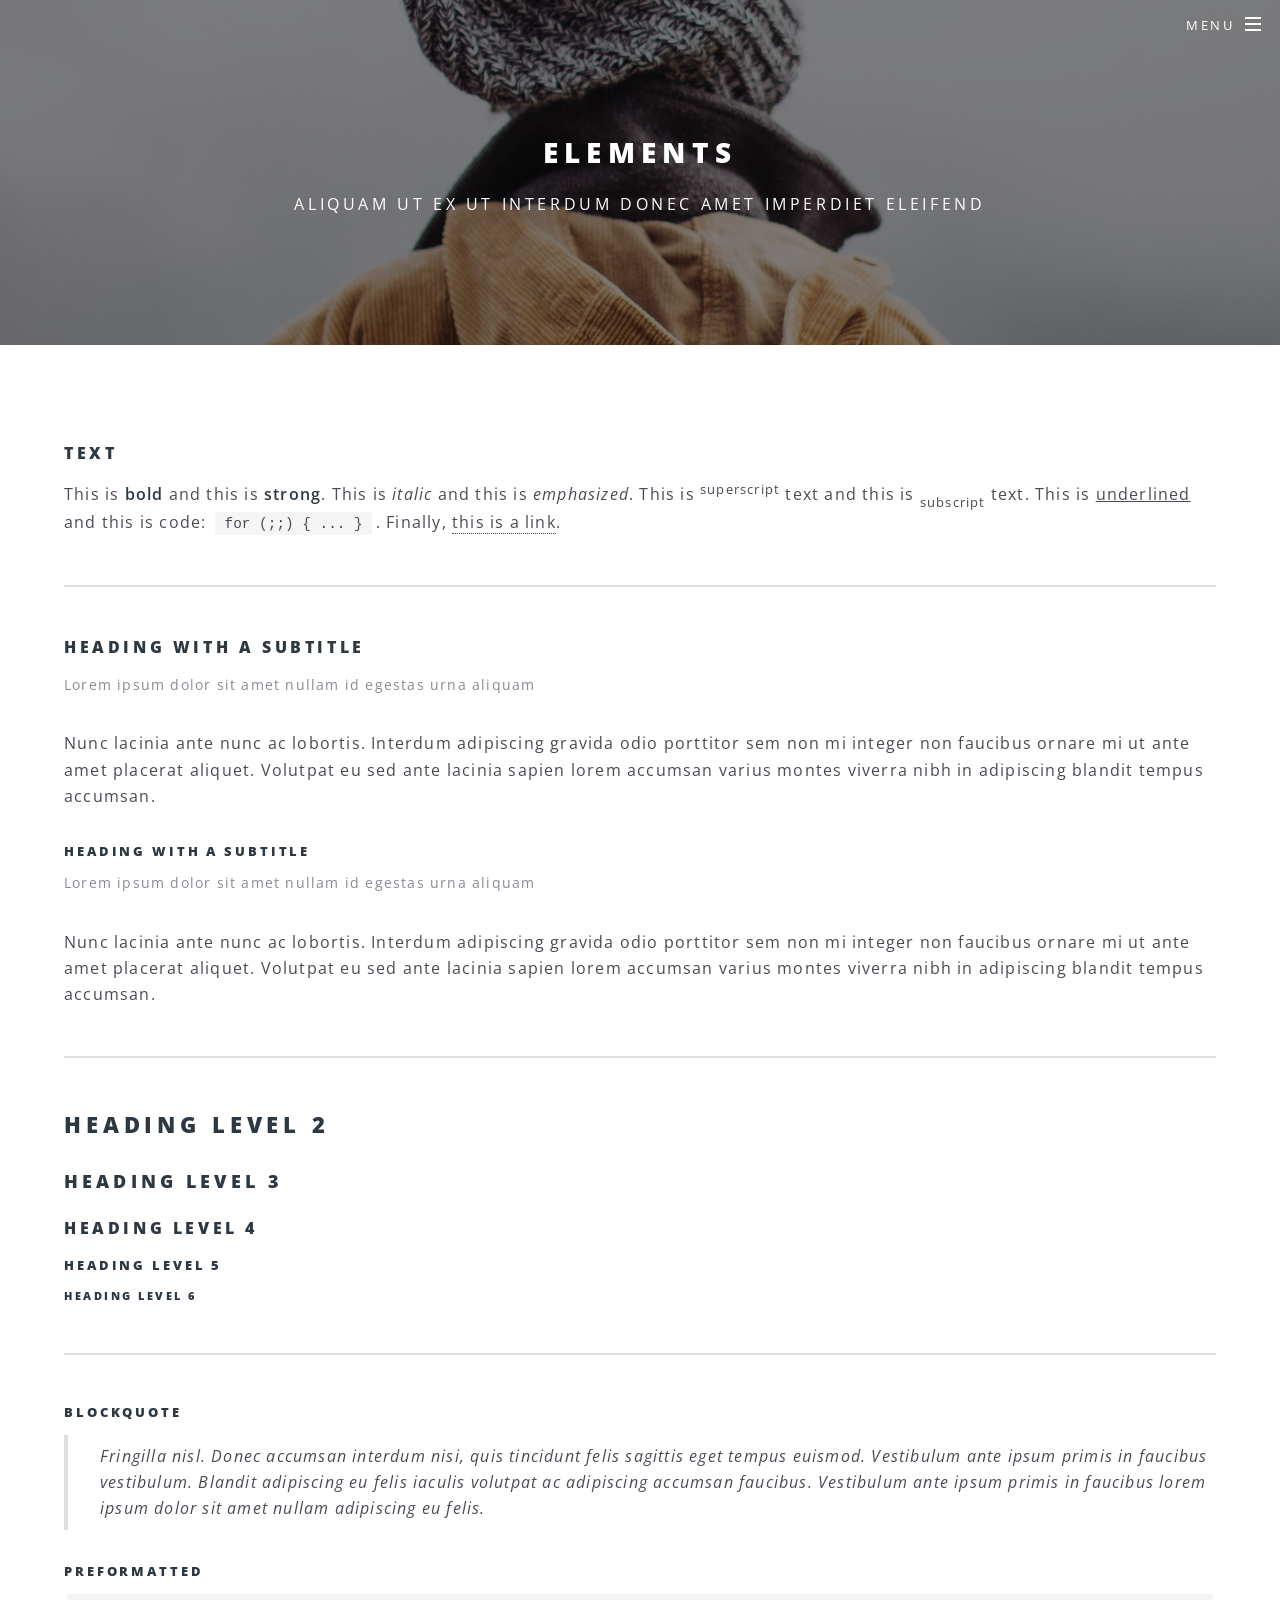
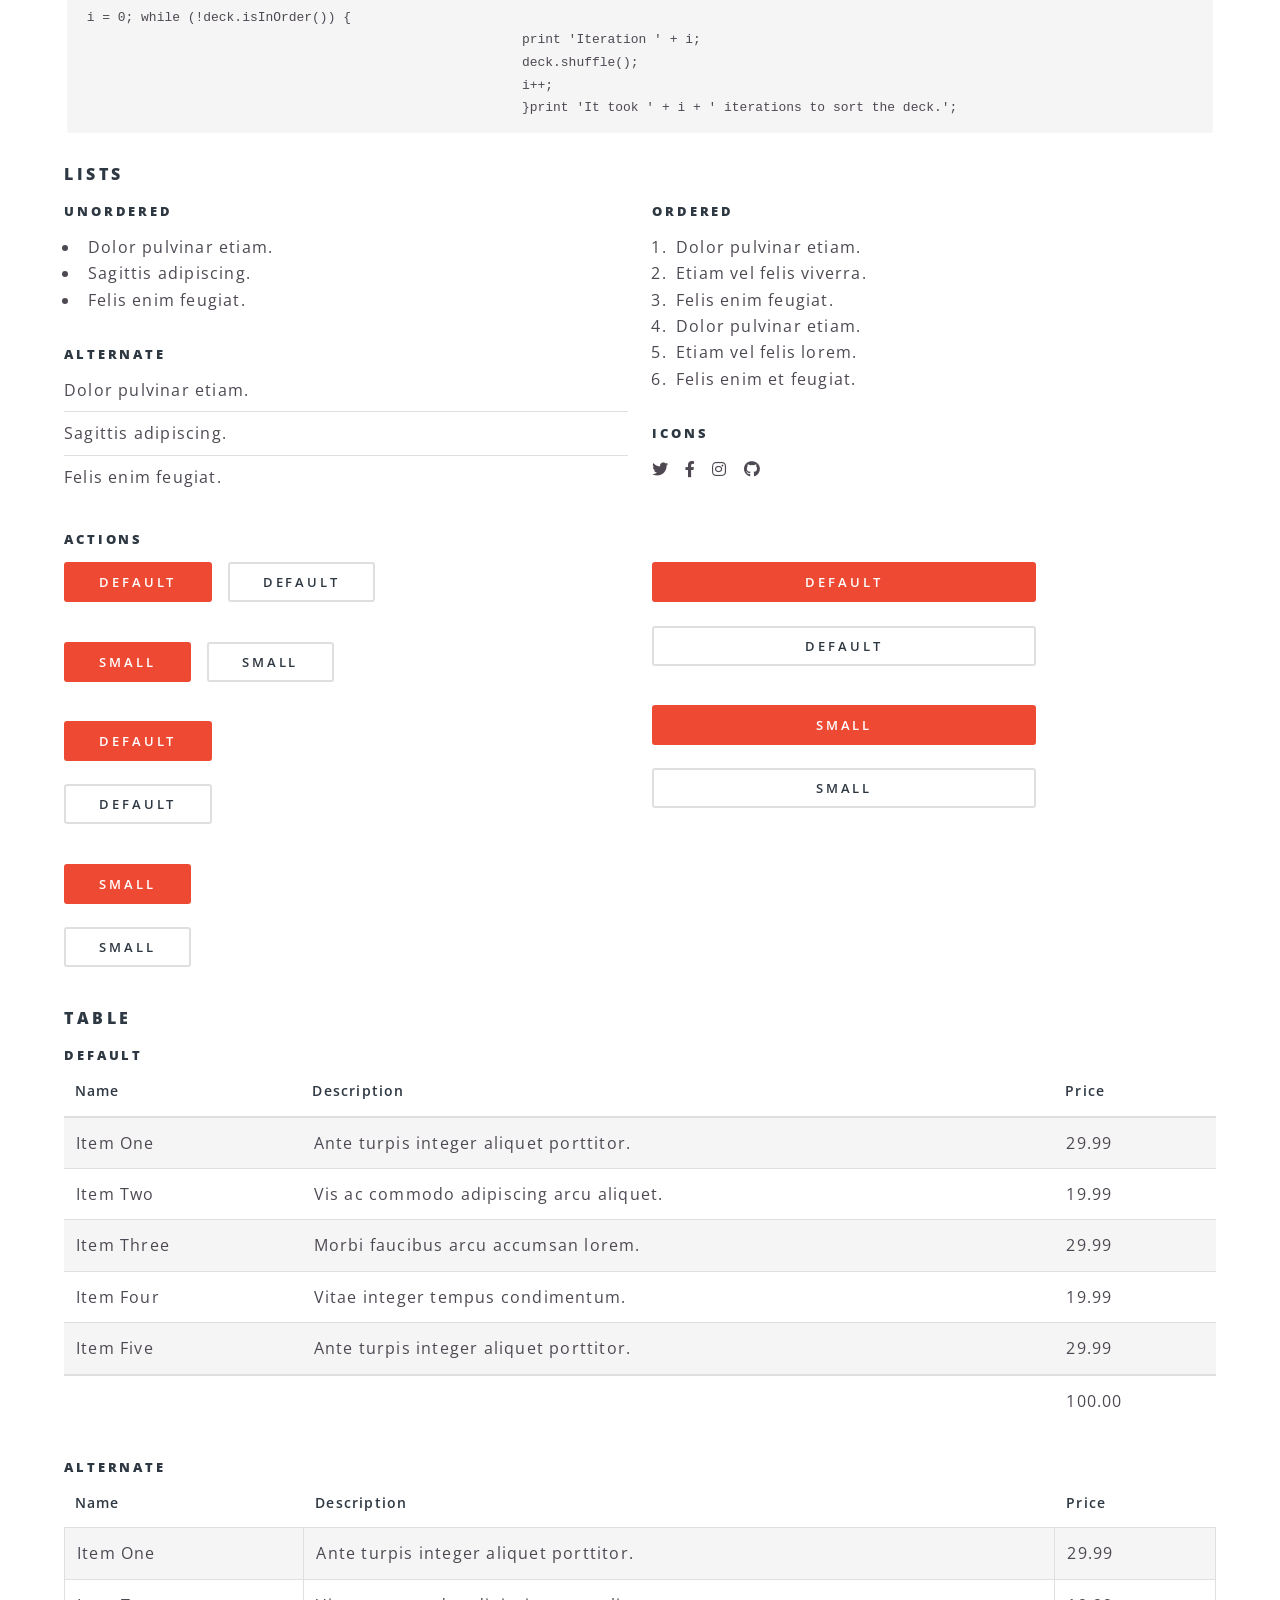
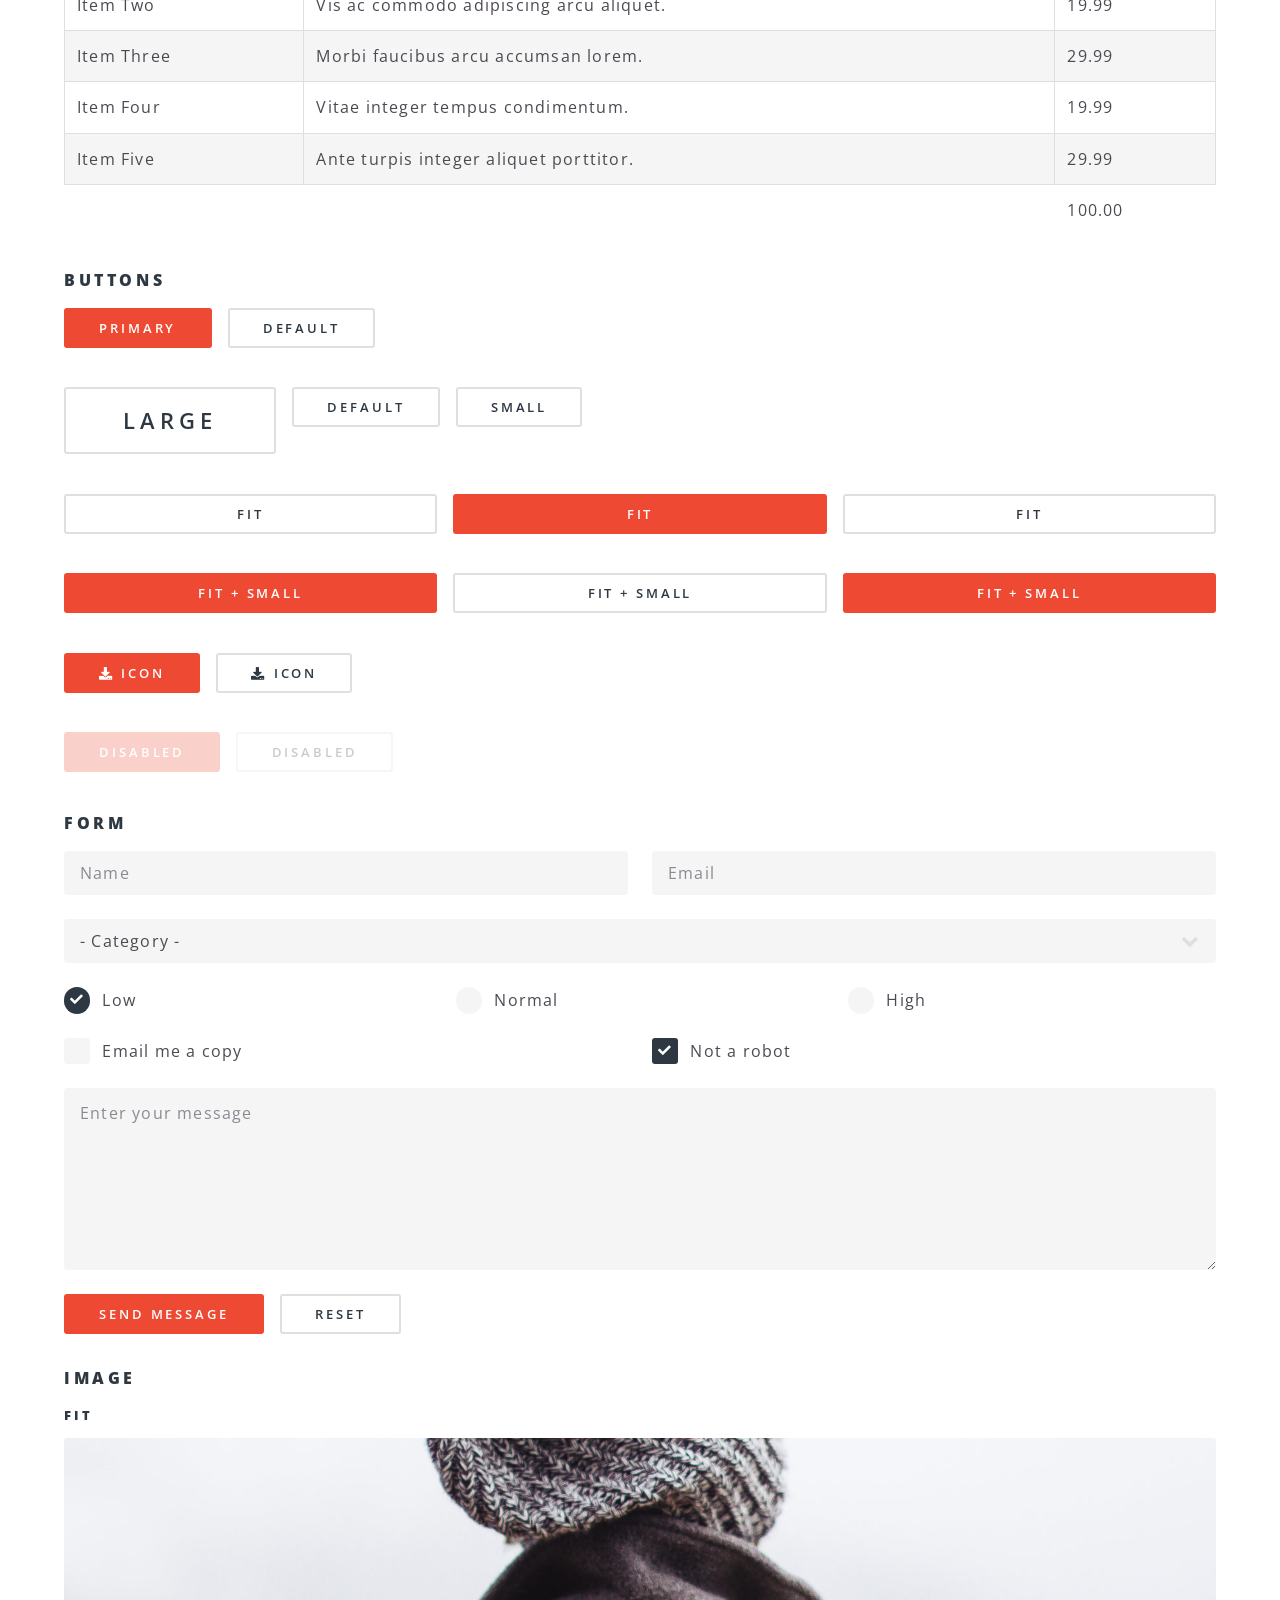
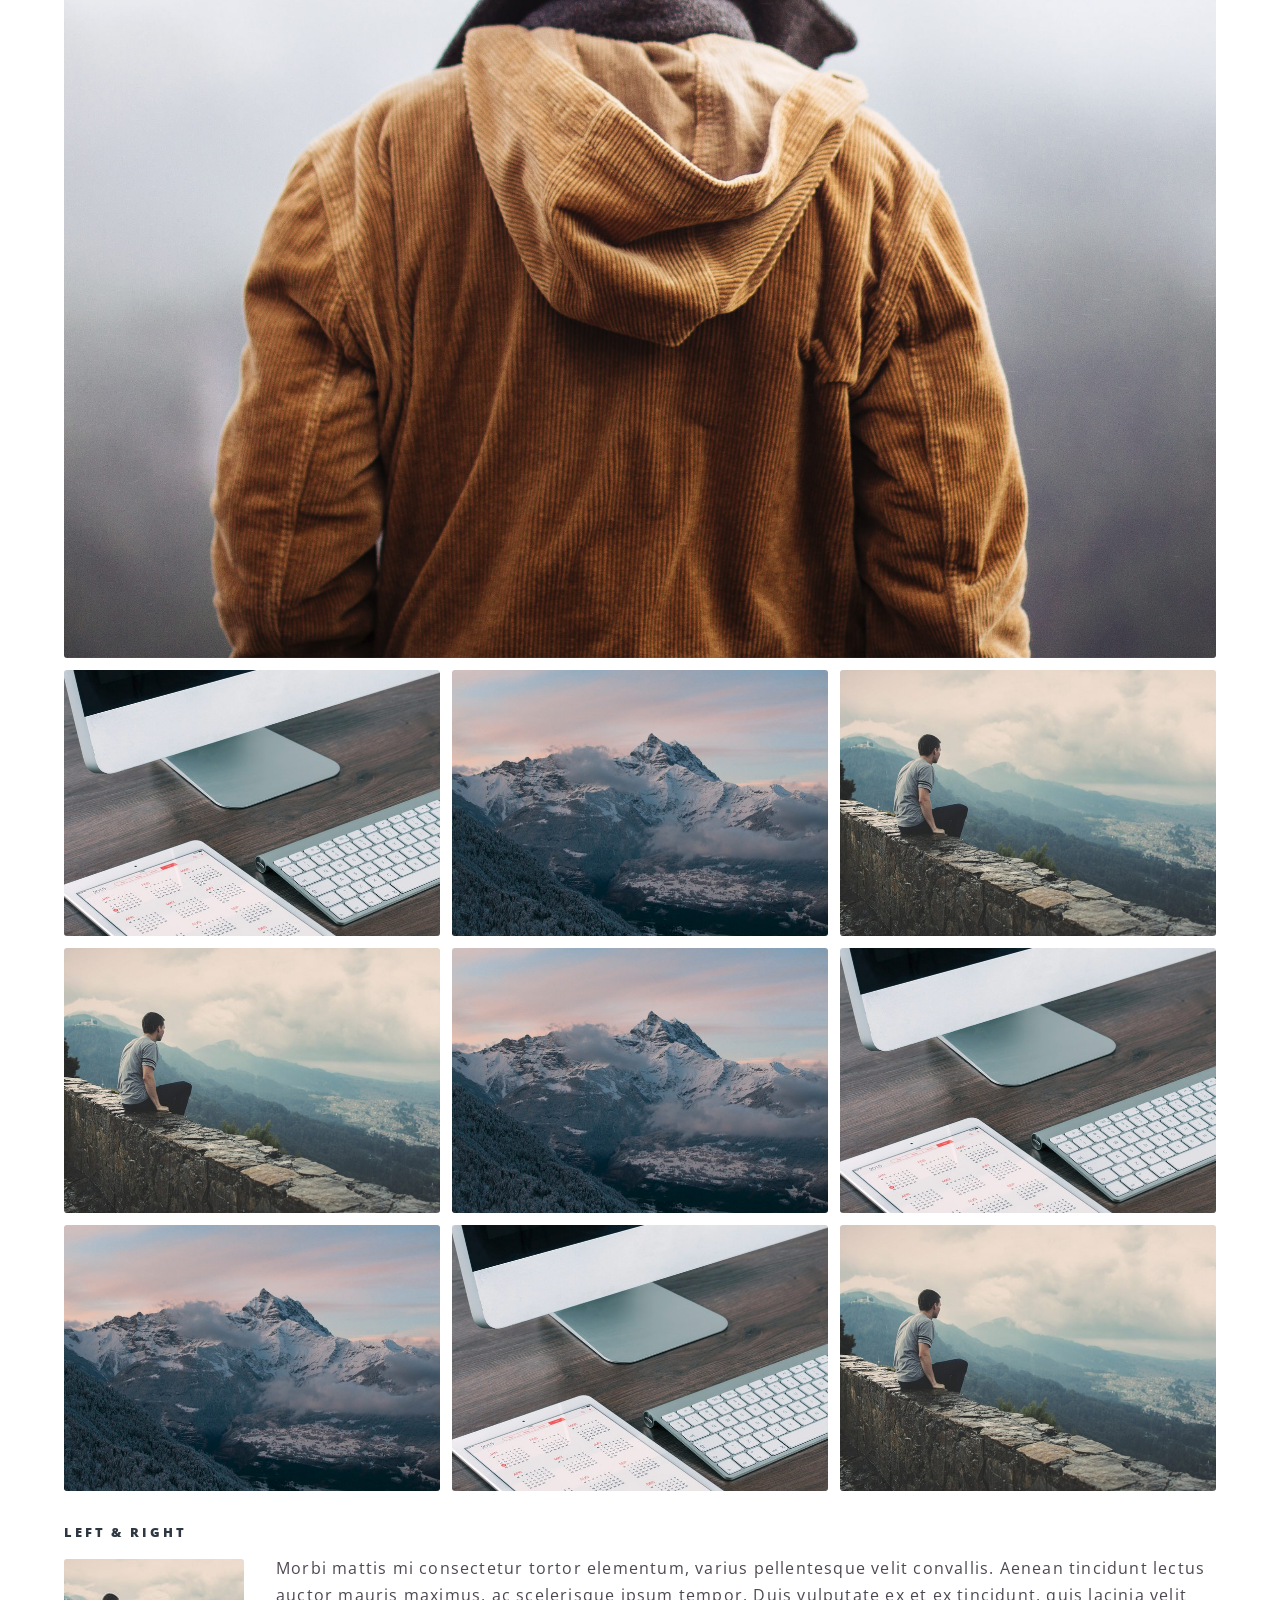
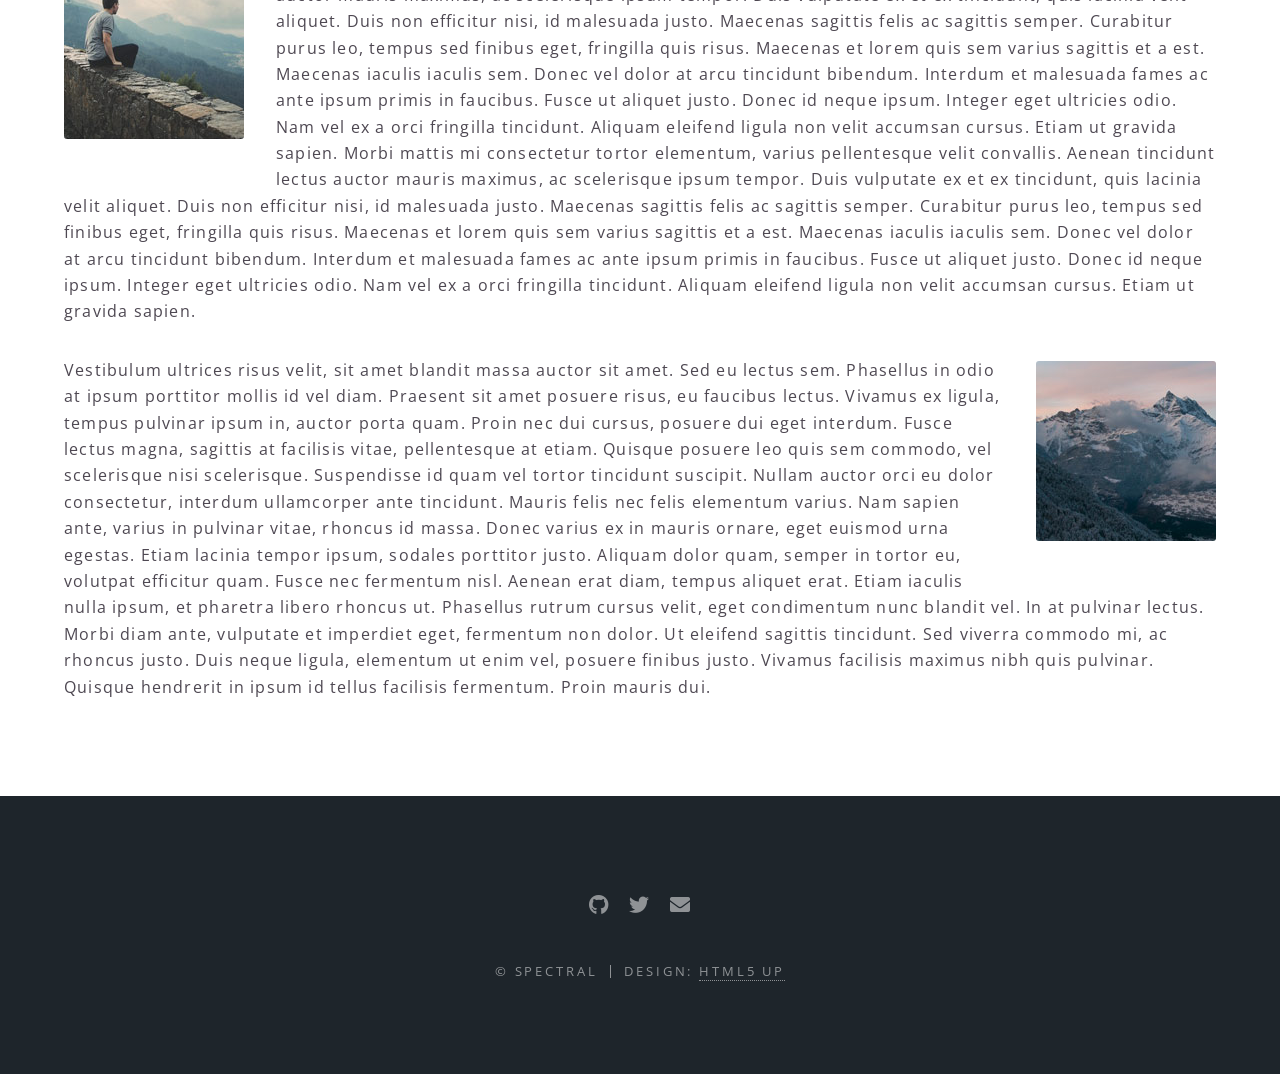
<file: Elements/index.html>
<!DOCTYPE html><html lang="en"><head><meta charSet="utf-8"/><meta http-equiv="x-ua-compatible" content="ie=edge"/><meta name="viewport" content="width=device-width, initial-scale=1, shrink-to-fit=no"/><meta name="generator" content="Gatsby 4.24.7"/><meta data-react-helmet="true" name="description" content="Spectral"/><meta data-react-helmet="true" name="keywords" content="site, web"/><meta name="theme-color" content="#663399"/><style data-href="/styles.93752e3e2583a4806362.css" data-identity="gatsby-global-css">@import url(https://fonts.googleapis.com/css?family=Open+Sans:400,400italic,600,600italic,800,800italic);
/*!
 * Font Awesome Free 5.9.0 by @fontawesome - https://fontawesome.com
 * License - https://fontawesome.com/license/free (Icons: CC BY 4.0, Fonts: SIL OFL 1.1, Code: MIT License)
 */.fa,.fab,.fal,.far,.fas{-moz-osx-font-smoothing:grayscale;-webkit-font-smoothing:antialiased;display:inline-block;font-style:normal;font-variant:normal;line-height:1;text-rendering:auto}.fa-lg{font-size:1.33333em;line-height:.75em;vertical-align:-.0667em}.fa-xs{font-size:.75em}.fa-sm{font-size:.875em}.fa-1x{font-size:1em}.fa-2x{font-size:2em}.fa-3x{font-size:3em}.fa-4x{font-size:4em}.fa-5x{font-size:5em}.fa-6x{font-size:6em}.fa-7x{font-size:7em}.fa-8x{font-size:8em}.fa-9x{font-size:9em}.fa-10x{font-size:10em}.fa-fw{text-align:center;width:1.25em}.fa-ul{list-style-type:none;margin-left:2.5em;padding-left:0}.fa-ul>li{position:relative}.fa-li{left:-2em;line-height:inherit;position:absolute;text-align:center;width:2em}.fa-border{border:.08em solid #eee;border-radius:.1em;padding:.2em .25em .15em}.fa-pull-left{float:left}.fa-pull-right{float:right}.fa.fa-pull-left,.fab.fa-pull-left,.fal.fa-pull-left,.far.fa-pull-left,.fas.fa-pull-left{margin-right:.3em}.fa.fa-pull-right,.fab.fa-pull-right,.fal.fa-pull-right,.far.fa-pull-right,.fas.fa-pull-right{margin-left:.3em}.fa-spin{animation:fa-spin 2s linear infinite}.fa-pulse{animation:fa-spin 1s steps(8) infinite}@keyframes fa-spin{0%{transform:rotate(0deg)}to{transform:rotate(1turn)}}.fa-rotate-90{-ms-filter:"progid:DXImageTransform.Microsoft.BasicImage(rotation=1)";transform:rotate(90deg)}.fa-rotate-180{-ms-filter:"progid:DXImageTransform.Microsoft.BasicImage(rotation=2)";transform:rotate(180deg)}.fa-rotate-270{-ms-filter:"progid:DXImageTransform.Microsoft.BasicImage(rotation=3)";transform:rotate(270deg)}.fa-flip-horizontal{-ms-filter:"progid:DXImageTransform.Microsoft.BasicImage(rotation=0, mirror=1)";transform:scaleX(-1)}.fa-flip-vertical{transform:scaleY(-1)}.fa-flip-both,.fa-flip-horizontal.fa-flip-vertical,.fa-flip-vertical{-ms-filter:"progid:DXImageTransform.Microsoft.BasicImage(rotation=2, mirror=1)"}.fa-flip-both,.fa-flip-horizontal.fa-flip-vertical{transform:scale(-1)}:root .fa-flip-both,:root .fa-flip-horizontal,:root .fa-flip-vertical,:root .fa-rotate-180,:root .fa-rotate-270,:root .fa-rotate-90{filter:none}.fa-stack{display:inline-block;height:2em;line-height:2em;position:relative;vertical-align:middle;width:2.5em}.fa-stack-1x,.fa-stack-2x{left:0;position:absolute;text-align:center;width:100%}.fa-stack-1x{line-height:inherit}.fa-stack-2x{font-size:2em}.fa-inverse{color:#fff}.fa-500px:before{content:"\f26e"}.fa-accessible-icon:before{content:"\f368"}.fa-accusoft:before{content:"\f369"}.fa-acquisitions-incorporated:before{content:"\f6af"}.fa-ad:before{content:"\f641"}.fa-address-book:before{content:"\f2b9"}.fa-address-card:before{content:"\f2bb"}.fa-adjust:before{content:"\f042"}.fa-adn:before{content:"\f170"}.fa-adobe:before{content:"\f778"}.fa-adversal:before{content:"\f36a"}.fa-affiliatetheme:before{content:"\f36b"}.fa-air-freshener:before{content:"\f5d0"}.fa-airbnb:before{content:"\f834"}.fa-algolia:before{content:"\f36c"}.fa-align-center:before{content:"\f037"}.fa-align-justify:before{content:"\f039"}.fa-align-left:before{content:"\f036"}.fa-align-right:before{content:"\f038"}.fa-alipay:before{content:"\f642"}.fa-allergies:before{content:"\f461"}.fa-amazon:before{content:"\f270"}.fa-amazon-pay:before{content:"\f42c"}.fa-ambulance:before{content:"\f0f9"}.fa-american-sign-language-interpreting:before{content:"\f2a3"}.fa-amilia:before{content:"\f36d"}.fa-anchor:before{content:"\f13d"}.fa-android:before{content:"\f17b"}.fa-angellist:before{content:"\f209"}.fa-angle-double-down:before{content:"\f103"}.fa-angle-double-left:before{content:"\f100"}.fa-angle-double-right:before{content:"\f101"}.fa-angle-double-up:before{content:"\f102"}.fa-angle-down:before{content:"\f107"}.fa-angle-left:before{content:"\f104"}.fa-angle-right:before{content:"\f105"}.fa-angle-up:before{content:"\f106"}.fa-angry:before{content:"\f556"}.fa-angrycreative:before{content:"\f36e"}.fa-angular:before{content:"\f420"}.fa-ankh:before{content:"\f644"}.fa-app-store:before{content:"\f36f"}.fa-app-store-ios:before{content:"\f370"}.fa-apper:before{content:"\f371"}.fa-apple:before{content:"\f179"}.fa-apple-alt:before{content:"\f5d1"}.fa-apple-pay:before{content:"\f415"}.fa-archive:before{content:"\f187"}.fa-archway:before{content:"\f557"}.fa-arrow-alt-circle-down:before{content:"\f358"}.fa-arrow-alt-circle-left:before{content:"\f359"}.fa-arrow-alt-circle-right:before{content:"\f35a"}.fa-arrow-alt-circle-up:before{content:"\f35b"}.fa-arrow-circle-down:before{content:"\f0ab"}.fa-arrow-circle-left:before{content:"\f0a8"}.fa-arrow-circle-right:before{content:"\f0a9"}.fa-arrow-circle-up:before{content:"\f0aa"}.fa-arrow-down:before{content:"\f063"}.fa-arrow-left:before{content:"\f060"}.fa-arrow-right:before{content:"\f061"}.fa-arrow-up:before{content:"\f062"}.fa-arrows-alt:before{content:"\f0b2"}.fa-arrows-alt-h:before{content:"\f337"}.fa-arrows-alt-v:before{content:"\f338"}.fa-artstation:before{content:"\f77a"}.fa-assistive-listening-systems:before{content:"\f2a2"}.fa-asterisk:before{content:"\f069"}.fa-asymmetrik:before{content:"\f372"}.fa-at:before{content:"\f1fa"}.fa-atlas:before{content:"\f558"}.fa-atlassian:before{content:"\f77b"}.fa-atom:before{content:"\f5d2"}.fa-audible:before{content:"\f373"}.fa-audio-description:before{content:"\f29e"}.fa-autoprefixer:before{content:"\f41c"}.fa-avianex:before{content:"\f374"}.fa-aviato:before{content:"\f421"}.fa-award:before{content:"\f559"}.fa-aws:before{content:"\f375"}.fa-baby:before{content:"\f77c"}.fa-baby-carriage:before{content:"\f77d"}.fa-backspace:before{content:"\f55a"}.fa-backward:before{content:"\f04a"}.fa-bacon:before{content:"\f7e5"}.fa-balance-scale:before{content:"\f24e"}.fa-balance-scale-left:before{content:"\f515"}.fa-balance-scale-right:before{content:"\f516"}.fa-ban:before{content:"\f05e"}.fa-band-aid:before{content:"\f462"}.fa-bandcamp:before{content:"\f2d5"}.fa-barcode:before{content:"\f02a"}.fa-bars:before{content:"\f0c9"}.fa-baseball-ball:before{content:"\f433"}.fa-basketball-ball:before{content:"\f434"}.fa-bath:before{content:"\f2cd"}.fa-battery-empty:before{content:"\f244"}.fa-battery-full:before{content:"\f240"}.fa-battery-half:before{content:"\f242"}.fa-battery-quarter:before{content:"\f243"}.fa-battery-three-quarters:before{content:"\f241"}.fa-battle-net:before{content:"\f835"}.fa-bed:before{content:"\f236"}.fa-beer:before{content:"\f0fc"}.fa-behance:before{content:"\f1b4"}.fa-behance-square:before{content:"\f1b5"}.fa-bell:before{content:"\f0f3"}.fa-bell-slash:before{content:"\f1f6"}.fa-bezier-curve:before{content:"\f55b"}.fa-bible:before{content:"\f647"}.fa-bicycle:before{content:"\f206"}.fa-biking:before{content:"\f84a"}.fa-bimobject:before{content:"\f378"}.fa-binoculars:before{content:"\f1e5"}.fa-biohazard:before{content:"\f780"}.fa-birthday-cake:before{content:"\f1fd"}.fa-bitbucket:before{content:"\f171"}.fa-bitcoin:before{content:"\f379"}.fa-bity:before{content:"\f37a"}.fa-black-tie:before{content:"\f27e"}.fa-blackberry:before{content:"\f37b"}.fa-blender:before{content:"\f517"}.fa-blender-phone:before{content:"\f6b6"}.fa-blind:before{content:"\f29d"}.fa-blog:before{content:"\f781"}.fa-blogger:before{content:"\f37c"}.fa-blogger-b:before{content:"\f37d"}.fa-bluetooth:before{content:"\f293"}.fa-bluetooth-b:before{content:"\f294"}.fa-bold:before{content:"\f032"}.fa-bolt:before{content:"\f0e7"}.fa-bomb:before{content:"\f1e2"}.fa-bone:before{content:"\f5d7"}.fa-bong:before{content:"\f55c"}.fa-book:before{content:"\f02d"}.fa-book-dead:before{content:"\f6b7"}.fa-book-medical:before{content:"\f7e6"}.fa-book-open:before{content:"\f518"}.fa-book-reader:before{content:"\f5da"}.fa-bookmark:before{content:"\f02e"}.fa-bootstrap:before{content:"\f836"}.fa-border-all:before{content:"\f84c"}.fa-border-none:before{content:"\f850"}.fa-border-style:before{content:"\f853"}.fa-bowling-ball:before{content:"\f436"}.fa-box:before{content:"\f466"}.fa-box-open:before{content:"\f49e"}.fa-boxes:before{content:"\f468"}.fa-braille:before{content:"\f2a1"}.fa-brain:before{content:"\f5dc"}.fa-bread-slice:before{content:"\f7ec"}.fa-briefcase:before{content:"\f0b1"}.fa-briefcase-medical:before{content:"\f469"}.fa-broadcast-tower:before{content:"\f519"}.fa-broom:before{content:"\f51a"}.fa-brush:before{content:"\f55d"}.fa-btc:before{content:"\f15a"}.fa-buffer:before{content:"\f837"}.fa-bug:before{content:"\f188"}.fa-building:before{content:"\f1ad"}.fa-bullhorn:before{content:"\f0a1"}.fa-bullseye:before{content:"\f140"}.fa-burn:before{content:"\f46a"}.fa-buromobelexperte:before{content:"\f37f"}.fa-bus:before{content:"\f207"}.fa-bus-alt:before{content:"\f55e"}.fa-business-time:before{content:"\f64a"}.fa-buysellads:before{content:"\f20d"}.fa-calculator:before{content:"\f1ec"}.fa-calendar:before{content:"\f133"}.fa-calendar-alt:before{content:"\f073"}.fa-calendar-check:before{content:"\f274"}.fa-calendar-day:before{content:"\f783"}.fa-calendar-minus:before{content:"\f272"}.fa-calendar-plus:before{content:"\f271"}.fa-calendar-times:before{content:"\f273"}.fa-calendar-week:before{content:"\f784"}.fa-camera:before{content:"\f030"}.fa-camera-retro:before{content:"\f083"}.fa-campground:before{content:"\f6bb"}.fa-canadian-maple-leaf:before{content:"\f785"}.fa-candy-cane:before{content:"\f786"}.fa-cannabis:before{content:"\f55f"}.fa-capsules:before{content:"\f46b"}.fa-car:before{content:"\f1b9"}.fa-car-alt:before{content:"\f5de"}.fa-car-battery:before{content:"\f5df"}.fa-car-crash:before{content:"\f5e1"}.fa-car-side:before{content:"\f5e4"}.fa-caret-down:before{content:"\f0d7"}.fa-caret-left:before{content:"\f0d9"}.fa-caret-right:before{content:"\f0da"}.fa-caret-square-down:before{content:"\f150"}.fa-caret-square-left:before{content:"\f191"}.fa-caret-square-right:before{content:"\f152"}.fa-caret-square-up:before{content:"\f151"}.fa-caret-up:before{content:"\f0d8"}.fa-carrot:before{content:"\f787"}.fa-cart-arrow-down:before{content:"\f218"}.fa-cart-plus:before{content:"\f217"}.fa-cash-register:before{content:"\f788"}.fa-cat:before{content:"\f6be"}.fa-cc-amazon-pay:before{content:"\f42d"}.fa-cc-amex:before{content:"\f1f3"}.fa-cc-apple-pay:before{content:"\f416"}.fa-cc-diners-club:before{content:"\f24c"}.fa-cc-discover:before{content:"\f1f2"}.fa-cc-jcb:before{content:"\f24b"}.fa-cc-mastercard:before{content:"\f1f1"}.fa-cc-paypal:before{content:"\f1f4"}.fa-cc-stripe:before{content:"\f1f5"}.fa-cc-visa:before{content:"\f1f0"}.fa-centercode:before{content:"\f380"}.fa-centos:before{content:"\f789"}.fa-certificate:before{content:"\f0a3"}.fa-chair:before{content:"\f6c0"}.fa-chalkboard:before{content:"\f51b"}.fa-chalkboard-teacher:before{content:"\f51c"}.fa-charging-station:before{content:"\f5e7"}.fa-chart-area:before{content:"\f1fe"}.fa-chart-bar:before{content:"\f080"}.fa-chart-line:before{content:"\f201"}.fa-chart-pie:before{content:"\f200"}.fa-check:before{content:"\f00c"}.fa-check-circle:before{content:"\f058"}.fa-check-double:before{content:"\f560"}.fa-check-square:before{content:"\f14a"}.fa-cheese:before{content:"\f7ef"}.fa-chess:before{content:"\f439"}.fa-chess-bishop:before{content:"\f43a"}.fa-chess-board:before{content:"\f43c"}.fa-chess-king:before{content:"\f43f"}.fa-chess-knight:before{content:"\f441"}.fa-chess-pawn:before{content:"\f443"}.fa-chess-queen:before{content:"\f445"}.fa-chess-rook:before{content:"\f447"}.fa-chevron-circle-down:before{content:"\f13a"}.fa-chevron-circle-left:before{content:"\f137"}.fa-chevron-circle-right:before{content:"\f138"}.fa-chevron-circle-up:before{content:"\f139"}.fa-chevron-down:before{content:"\f078"}.fa-chevron-left:before{content:"\f053"}.fa-chevron-right:before{content:"\f054"}.fa-chevron-up:before{content:"\f077"}.fa-child:before{content:"\f1ae"}.fa-chrome:before{content:"\f268"}.fa-chromecast:before{content:"\f838"}.fa-church:before{content:"\f51d"}.fa-circle:before{content:"\f111"}.fa-circle-notch:before{content:"\f1ce"}.fa-city:before{content:"\f64f"}.fa-clinic-medical:before{content:"\f7f2"}.fa-clipboard:before{content:"\f328"}.fa-clipboard-check:before{content:"\f46c"}.fa-clipboard-list:before{content:"\f46d"}.fa-clock:before{content:"\f017"}.fa-clone:before{content:"\f24d"}.fa-closed-captioning:before{content:"\f20a"}.fa-cloud:before{content:"\f0c2"}.fa-cloud-download-alt:before{content:"\f381"}.fa-cloud-meatball:before{content:"\f73b"}.fa-cloud-moon:before{content:"\f6c3"}.fa-cloud-moon-rain:before{content:"\f73c"}.fa-cloud-rain:before{content:"\f73d"}.fa-cloud-showers-heavy:before{content:"\f740"}.fa-cloud-sun:before{content:"\f6c4"}.fa-cloud-sun-rain:before{content:"\f743"}.fa-cloud-upload-alt:before{content:"\f382"}.fa-cloudscale:before{content:"\f383"}.fa-cloudsmith:before{content:"\f384"}.fa-cloudversify:before{content:"\f385"}.fa-cocktail:before{content:"\f561"}.fa-code:before{content:"\f121"}.fa-code-branch:before{content:"\f126"}.fa-codepen:before{content:"\f1cb"}.fa-codiepie:before{content:"\f284"}.fa-coffee:before{content:"\f0f4"}.fa-cog:before{content:"\f013"}.fa-cogs:before{content:"\f085"}.fa-coins:before{content:"\f51e"}.fa-columns:before{content:"\f0db"}.fa-comment:before{content:"\f075"}.fa-comment-alt:before{content:"\f27a"}.fa-comment-dollar:before{content:"\f651"}.fa-comment-dots:before{content:"\f4ad"}.fa-comment-medical:before{content:"\f7f5"}.fa-comment-slash:before{content:"\f4b3"}.fa-comments:before{content:"\f086"}.fa-comments-dollar:before{content:"\f653"}.fa-compact-disc:before{content:"\f51f"}.fa-compass:before{content:"\f14e"}.fa-compress:before{content:"\f066"}.fa-compress-arrows-alt:before{content:"\f78c"}.fa-concierge-bell:before{content:"\f562"}.fa-confluence:before{content:"\f78d"}.fa-connectdevelop:before{content:"\f20e"}.fa-contao:before{content:"\f26d"}.fa-cookie:before{content:"\f563"}.fa-cookie-bite:before{content:"\f564"}.fa-copy:before{content:"\f0c5"}.fa-copyright:before{content:"\f1f9"}.fa-couch:before{content:"\f4b8"}.fa-cpanel:before{content:"\f388"}.fa-creative-commons:before{content:"\f25e"}.fa-creative-commons-by:before{content:"\f4e7"}.fa-creative-commons-nc:before{content:"\f4e8"}.fa-creative-commons-nc-eu:before{content:"\f4e9"}.fa-creative-commons-nc-jp:before{content:"\f4ea"}.fa-creative-commons-nd:before{content:"\f4eb"}.fa-creative-commons-pd:before{content:"\f4ec"}.fa-creative-commons-pd-alt:before{content:"\f4ed"}.fa-creative-commons-remix:before{content:"\f4ee"}.fa-creative-commons-sa:before{content:"\f4ef"}.fa-creative-commons-sampling:before{content:"\f4f0"}.fa-creative-commons-sampling-plus:before{content:"\f4f1"}.fa-creative-commons-share:before{content:"\f4f2"}.fa-creative-commons-zero:before{content:"\f4f3"}.fa-credit-card:before{content:"\f09d"}.fa-critical-role:before{content:"\f6c9"}.fa-crop:before{content:"\f125"}.fa-crop-alt:before{content:"\f565"}.fa-cross:before{content:"\f654"}.fa-crosshairs:before{content:"\f05b"}.fa-crow:before{content:"\f520"}.fa-crown:before{content:"\f521"}.fa-crutch:before{content:"\f7f7"}.fa-css3:before{content:"\f13c"}.fa-css3-alt:before{content:"\f38b"}.fa-cube:before{content:"\f1b2"}.fa-cubes:before{content:"\f1b3"}.fa-cut:before{content:"\f0c4"}.fa-cuttlefish:before{content:"\f38c"}.fa-d-and-d:before{content:"\f38d"}.fa-d-and-d-beyond:before{content:"\f6ca"}.fa-dashcube:before{content:"\f210"}.fa-database:before{content:"\f1c0"}.fa-deaf:before{content:"\f2a4"}.fa-delicious:before{content:"\f1a5"}.fa-democrat:before{content:"\f747"}.fa-deploydog:before{content:"\f38e"}.fa-deskpro:before{content:"\f38f"}.fa-desktop:before{content:"\f108"}.fa-dev:before{content:"\f6cc"}.fa-deviantart:before{content:"\f1bd"}.fa-dharmachakra:before{content:"\f655"}.fa-dhl:before{content:"\f790"}.fa-diagnoses:before{content:"\f470"}.fa-diaspora:before{content:"\f791"}.fa-dice:before{content:"\f522"}.fa-dice-d20:before{content:"\f6cf"}.fa-dice-d6:before{content:"\f6d1"}.fa-dice-five:before{content:"\f523"}.fa-dice-four:before{content:"\f524"}.fa-dice-one:before{content:"\f525"}.fa-dice-six:before{content:"\f526"}.fa-dice-three:before{content:"\f527"}.fa-dice-two:before{content:"\f528"}.fa-digg:before{content:"\f1a6"}.fa-digital-ocean:before{content:"\f391"}.fa-digital-tachograph:before{content:"\f566"}.fa-directions:before{content:"\f5eb"}.fa-discord:before{content:"\f392"}.fa-discourse:before{content:"\f393"}.fa-divide:before{content:"\f529"}.fa-dizzy:before{content:"\f567"}.fa-dna:before{content:"\f471"}.fa-dochub:before{content:"\f394"}.fa-docker:before{content:"\f395"}.fa-dog:before{content:"\f6d3"}.fa-dollar-sign:before{content:"\f155"}.fa-dolly:before{content:"\f472"}.fa-dolly-flatbed:before{content:"\f474"}.fa-donate:before{content:"\f4b9"}.fa-door-closed:before{content:"\f52a"}.fa-door-open:before{content:"\f52b"}.fa-dot-circle:before{content:"\f192"}.fa-dove:before{content:"\f4ba"}.fa-download:before{content:"\f019"}.fa-draft2digital:before{content:"\f396"}.fa-drafting-compass:before{content:"\f568"}.fa-dragon:before{content:"\f6d5"}.fa-draw-polygon:before{content:"\f5ee"}.fa-dribbble:before{content:"\f17d"}.fa-dribbble-square:before{content:"\f397"}.fa-dropbox:before{content:"\f16b"}.fa-drum:before{content:"\f569"}.fa-drum-steelpan:before{content:"\f56a"}.fa-drumstick-bite:before{content:"\f6d7"}.fa-drupal:before{content:"\f1a9"}.fa-dumbbell:before{content:"\f44b"}.fa-dumpster:before{content:"\f793"}.fa-dumpster-fire:before{content:"\f794"}.fa-dungeon:before{content:"\f6d9"}.fa-dyalog:before{content:"\f399"}.fa-earlybirds:before{content:"\f39a"}.fa-ebay:before{content:"\f4f4"}.fa-edge:before{content:"\f282"}.fa-edit:before{content:"\f044"}.fa-egg:before{content:"\f7fb"}.fa-eject:before{content:"\f052"}.fa-elementor:before{content:"\f430"}.fa-ellipsis-h:before{content:"\f141"}.fa-ellipsis-v:before{content:"\f142"}.fa-ello:before{content:"\f5f1"}.fa-ember:before{content:"\f423"}.fa-empire:before{content:"\f1d1"}.fa-envelope:before{content:"\f0e0"}.fa-envelope-open:before{content:"\f2b6"}.fa-envelope-open-text:before{content:"\f658"}.fa-envelope-square:before{content:"\f199"}.fa-envira:before{content:"\f299"}.fa-equals:before{content:"\f52c"}.fa-eraser:before{content:"\f12d"}.fa-erlang:before{content:"\f39d"}.fa-ethereum:before{content:"\f42e"}.fa-ethernet:before{content:"\f796"}.fa-etsy:before{content:"\f2d7"}.fa-euro-sign:before{content:"\f153"}.fa-evernote:before{content:"\f839"}.fa-exchange-alt:before{content:"\f362"}.fa-exclamation:before{content:"\f12a"}.fa-exclamation-circle:before{content:"\f06a"}.fa-exclamation-triangle:before{content:"\f071"}.fa-expand:before{content:"\f065"}.fa-expand-arrows-alt:before{content:"\f31e"}.fa-expeditedssl:before{content:"\f23e"}.fa-external-link-alt:before{content:"\f35d"}.fa-external-link-square-alt:before{content:"\f360"}.fa-eye:before{content:"\f06e"}.fa-eye-dropper:before{content:"\f1fb"}.fa-eye-slash:before{content:"\f070"}.fa-facebook:before{content:"\f09a"}.fa-facebook-f:before{content:"\f39e"}.fa-facebook-messenger:before{content:"\f39f"}.fa-facebook-square:before{content:"\f082"}.fa-fan:before{content:"\f863"}.fa-fantasy-flight-games:before{content:"\f6dc"}.fa-fast-backward:before{content:"\f049"}.fa-fast-forward:before{content:"\f050"}.fa-fax:before{content:"\f1ac"}.fa-feather:before{content:"\f52d"}.fa-feather-alt:before{content:"\f56b"}.fa-fedex:before{content:"\f797"}.fa-fedora:before{content:"\f798"}.fa-female:before{content:"\f182"}.fa-fighter-jet:before{content:"\f0fb"}.fa-figma:before{content:"\f799"}.fa-file:before{content:"\f15b"}.fa-file-alt:before{content:"\f15c"}.fa-file-archive:before{content:"\f1c6"}.fa-file-audio:before{content:"\f1c7"}.fa-file-code:before{content:"\f1c9"}.fa-file-contract:before{content:"\f56c"}.fa-file-csv:before{content:"\f6dd"}.fa-file-download:before{content:"\f56d"}.fa-file-excel:before{content:"\f1c3"}.fa-file-export:before{content:"\f56e"}.fa-file-image:before{content:"\f1c5"}.fa-file-import:before{content:"\f56f"}.fa-file-invoice:before{content:"\f570"}.fa-file-invoice-dollar:before{content:"\f571"}.fa-file-medical:before{content:"\f477"}.fa-file-medical-alt:before{content:"\f478"}.fa-file-pdf:before{content:"\f1c1"}.fa-file-powerpoint:before{content:"\f1c4"}.fa-file-prescription:before{content:"\f572"}.fa-file-signature:before{content:"\f573"}.fa-file-upload:before{content:"\f574"}.fa-file-video:before{content:"\f1c8"}.fa-file-word:before{content:"\f1c2"}.fa-fill:before{content:"\f575"}.fa-fill-drip:before{content:"\f576"}.fa-film:before{content:"\f008"}.fa-filter:before{content:"\f0b0"}.fa-fingerprint:before{content:"\f577"}.fa-fire:before{content:"\f06d"}.fa-fire-alt:before{content:"\f7e4"}.fa-fire-extinguisher:before{content:"\f134"}.fa-firefox:before{content:"\f269"}.fa-first-aid:before{content:"\f479"}.fa-first-order:before{content:"\f2b0"}.fa-first-order-alt:before{content:"\f50a"}.fa-firstdraft:before{content:"\f3a1"}.fa-fish:before{content:"\f578"}.fa-fist-raised:before{content:"\f6de"}.fa-flag:before{content:"\f024"}.fa-flag-checkered:before{content:"\f11e"}.fa-flag-usa:before{content:"\f74d"}.fa-flask:before{content:"\f0c3"}.fa-flickr:before{content:"\f16e"}.fa-flipboard:before{content:"\f44d"}.fa-flushed:before{content:"\f579"}.fa-fly:before{content:"\f417"}.fa-folder:before{content:"\f07b"}.fa-folder-minus:before{content:"\f65d"}.fa-folder-open:before{content:"\f07c"}.fa-folder-plus:before{content:"\f65e"}.fa-font:before{content:"\f031"}.fa-font-awesome:before{content:"\f2b4"}.fa-font-awesome-alt:before{content:"\f35c"}.fa-font-awesome-flag:before{content:"\f425"}.fa-font-awesome-logo-full:before{content:"\f4e6"}.fa-fonticons:before{content:"\f280"}.fa-fonticons-fi:before{content:"\f3a2"}.fa-football-ball:before{content:"\f44e"}.fa-fort-awesome:before{content:"\f286"}.fa-fort-awesome-alt:before{content:"\f3a3"}.fa-forumbee:before{content:"\f211"}.fa-forward:before{content:"\f04e"}.fa-foursquare:before{content:"\f180"}.fa-free-code-camp:before{content:"\f2c5"}.fa-freebsd:before{content:"\f3a4"}.fa-frog:before{content:"\f52e"}.fa-frown:before{content:"\f119"}.fa-frown-open:before{content:"\f57a"}.fa-fulcrum:before{content:"\f50b"}.fa-funnel-dollar:before{content:"\f662"}.fa-futbol:before{content:"\f1e3"}.fa-galactic-republic:before{content:"\f50c"}.fa-galactic-senate:before{content:"\f50d"}.fa-gamepad:before{content:"\f11b"}.fa-gas-pump:before{content:"\f52f"}.fa-gavel:before{content:"\f0e3"}.fa-gem:before{content:"\f3a5"}.fa-genderless:before{content:"\f22d"}.fa-get-pocket:before{content:"\f265"}.fa-gg:before{content:"\f260"}.fa-gg-circle:before{content:"\f261"}.fa-ghost:before{content:"\f6e2"}.fa-gift:before{content:"\f06b"}.fa-gifts:before{content:"\f79c"}.fa-git:before{content:"\f1d3"}.fa-git-alt:before{content:"\f841"}.fa-git-square:before{content:"\f1d2"}.fa-github:before{content:"\f09b"}.fa-github-alt:before{content:"\f113"}.fa-github-square:before{content:"\f092"}.fa-gitkraken:before{content:"\f3a6"}.fa-gitlab:before{content:"\f296"}.fa-gitter:before{content:"\f426"}.fa-glass-cheers:before{content:"\f79f"}.fa-glass-martini:before{content:"\f000"}.fa-glass-martini-alt:before{content:"\f57b"}.fa-glass-whiskey:before{content:"\f7a0"}.fa-glasses:before{content:"\f530"}.fa-glide:before{content:"\f2a5"}.fa-glide-g:before{content:"\f2a6"}.fa-globe:before{content:"\f0ac"}.fa-globe-africa:before{content:"\f57c"}.fa-globe-americas:before{content:"\f57d"}.fa-globe-asia:before{content:"\f57e"}.fa-globe-europe:before{content:"\f7a2"}.fa-gofore:before{content:"\f3a7"}.fa-golf-ball:before{content:"\f450"}.fa-goodreads:before{content:"\f3a8"}.fa-goodreads-g:before{content:"\f3a9"}.fa-google:before{content:"\f1a0"}.fa-google-drive:before{content:"\f3aa"}.fa-google-play:before{content:"\f3ab"}.fa-google-plus:before{content:"\f2b3"}.fa-google-plus-g:before{content:"\f0d5"}.fa-google-plus-square:before{content:"\f0d4"}.fa-google-wallet:before{content:"\f1ee"}.fa-gopuram:before{content:"\f664"}.fa-graduation-cap:before{content:"\f19d"}.fa-gratipay:before{content:"\f184"}.fa-grav:before{content:"\f2d6"}.fa-greater-than:before{content:"\f531"}.fa-greater-than-equal:before{content:"\f532"}.fa-grimace:before{content:"\f57f"}.fa-grin:before{content:"\f580"}.fa-grin-alt:before{content:"\f581"}.fa-grin-beam:before{content:"\f582"}.fa-grin-beam-sweat:before{content:"\f583"}.fa-grin-hearts:before{content:"\f584"}.fa-grin-squint:before{content:"\f585"}.fa-grin-squint-tears:before{content:"\f586"}.fa-grin-stars:before{content:"\f587"}.fa-grin-tears:before{content:"\f588"}.fa-grin-tongue:before{content:"\f589"}.fa-grin-tongue-squint:before{content:"\f58a"}.fa-grin-tongue-wink:before{content:"\f58b"}.fa-grin-wink:before{content:"\f58c"}.fa-grip-horizontal:before{content:"\f58d"}.fa-grip-lines:before{content:"\f7a4"}.fa-grip-lines-vertical:before{content:"\f7a5"}.fa-grip-vertical:before{content:"\f58e"}.fa-gripfire:before{content:"\f3ac"}.fa-grunt:before{content:"\f3ad"}.fa-guitar:before{content:"\f7a6"}.fa-gulp:before{content:"\f3ae"}.fa-h-square:before{content:"\f0fd"}.fa-hacker-news:before{content:"\f1d4"}.fa-hacker-news-square:before{content:"\f3af"}.fa-hackerrank:before{content:"\f5f7"}.fa-hamburger:before{content:"\f805"}.fa-hammer:before{content:"\f6e3"}.fa-hamsa:before{content:"\f665"}.fa-hand-holding:before{content:"\f4bd"}.fa-hand-holding-heart:before{content:"\f4be"}.fa-hand-holding-usd:before{content:"\f4c0"}.fa-hand-lizard:before{content:"\f258"}.fa-hand-middle-finger:before{content:"\f806"}.fa-hand-paper:before{content:"\f256"}.fa-hand-peace:before{content:"\f25b"}.fa-hand-point-down:before{content:"\f0a7"}.fa-hand-point-left:before{content:"\f0a5"}.fa-hand-point-right:before{content:"\f0a4"}.fa-hand-point-up:before{content:"\f0a6"}.fa-hand-pointer:before{content:"\f25a"}.fa-hand-rock:before{content:"\f255"}.fa-hand-scissors:before{content:"\f257"}.fa-hand-spock:before{content:"\f259"}.fa-hands:before{content:"\f4c2"}.fa-hands-helping:before{content:"\f4c4"}.fa-handshake:before{content:"\f2b5"}.fa-hanukiah:before{content:"\f6e6"}.fa-hard-hat:before{content:"\f807"}.fa-hashtag:before{content:"\f292"}.fa-hat-wizard:before{content:"\f6e8"}.fa-haykal:before{content:"\f666"}.fa-hdd:before{content:"\f0a0"}.fa-heading:before{content:"\f1dc"}.fa-headphones:before{content:"\f025"}.fa-headphones-alt:before{content:"\f58f"}.fa-headset:before{content:"\f590"}.fa-heart:before{content:"\f004"}.fa-heart-broken:before{content:"\f7a9"}.fa-heartbeat:before{content:"\f21e"}.fa-helicopter:before{content:"\f533"}.fa-highlighter:before{content:"\f591"}.fa-hiking:before{content:"\f6ec"}.fa-hippo:before{content:"\f6ed"}.fa-hips:before{content:"\f452"}.fa-hire-a-helper:before{content:"\f3b0"}.fa-history:before{content:"\f1da"}.fa-hockey-puck:before{content:"\f453"}.fa-holly-berry:before{content:"\f7aa"}.fa-home:before{content:"\f015"}.fa-hooli:before{content:"\f427"}.fa-hornbill:before{content:"\f592"}.fa-horse:before{content:"\f6f0"}.fa-horse-head:before{content:"\f7ab"}.fa-hospital:before{content:"\f0f8"}.fa-hospital-alt:before{content:"\f47d"}.fa-hospital-symbol:before{content:"\f47e"}.fa-hot-tub:before{content:"\f593"}.fa-hotdog:before{content:"\f80f"}.fa-hotel:before{content:"\f594"}.fa-hotjar:before{content:"\f3b1"}.fa-hourglass:before{content:"\f254"}.fa-hourglass-end:before{content:"\f253"}.fa-hourglass-half:before{content:"\f252"}.fa-hourglass-start:before{content:"\f251"}.fa-house-damage:before{content:"\f6f1"}.fa-houzz:before{content:"\f27c"}.fa-hryvnia:before{content:"\f6f2"}.fa-html5:before{content:"\f13b"}.fa-hubspot:before{content:"\f3b2"}.fa-i-cursor:before{content:"\f246"}.fa-ice-cream:before{content:"\f810"}.fa-icicles:before{content:"\f7ad"}.fa-icons:before{content:"\f86d"}.fa-id-badge:before{content:"\f2c1"}.fa-id-card:before{content:"\f2c2"}.fa-id-card-alt:before{content:"\f47f"}.fa-igloo:before{content:"\f7ae"}.fa-image:before{content:"\f03e"}.fa-images:before{content:"\f302"}.fa-imdb:before{content:"\f2d8"}.fa-inbox:before{content:"\f01c"}.fa-indent:before{content:"\f03c"}.fa-industry:before{content:"\f275"}.fa-infinity:before{content:"\f534"}.fa-info:before{content:"\f129"}.fa-info-circle:before{content:"\f05a"}.fa-instagram:before{content:"\f16d"}.fa-intercom:before{content:"\f7af"}.fa-internet-explorer:before{content:"\f26b"}.fa-invision:before{content:"\f7b0"}.fa-ioxhost:before{content:"\f208"}.fa-italic:before{content:"\f033"}.fa-itch-io:before{content:"\f83a"}.fa-itunes:before{content:"\f3b4"}.fa-itunes-note:before{content:"\f3b5"}.fa-java:before{content:"\f4e4"}.fa-jedi:before{content:"\f669"}.fa-jedi-order:before{content:"\f50e"}.fa-jenkins:before{content:"\f3b6"}.fa-jira:before{content:"\f7b1"}.fa-joget:before{content:"\f3b7"}.fa-joint:before{content:"\f595"}.fa-joomla:before{content:"\f1aa"}.fa-journal-whills:before{content:"\f66a"}.fa-js:before{content:"\f3b8"}.fa-js-square:before{content:"\f3b9"}.fa-jsfiddle:before{content:"\f1cc"}.fa-kaaba:before{content:"\f66b"}.fa-kaggle:before{content:"\f5fa"}.fa-key:before{content:"\f084"}.fa-keybase:before{content:"\f4f5"}.fa-keyboard:before{content:"\f11c"}.fa-keycdn:before{content:"\f3ba"}.fa-khanda:before{content:"\f66d"}.fa-kickstarter:before{content:"\f3bb"}.fa-kickstarter-k:before{content:"\f3bc"}.fa-kiss:before{content:"\f596"}.fa-kiss-beam:before{content:"\f597"}.fa-kiss-wink-heart:before{content:"\f598"}.fa-kiwi-bird:before{content:"\f535"}.fa-korvue:before{content:"\f42f"}.fa-landmark:before{content:"\f66f"}.fa-language:before{content:"\f1ab"}.fa-laptop:before{content:"\f109"}.fa-laptop-code:before{content:"\f5fc"}.fa-laptop-medical:before{content:"\f812"}.fa-laravel:before{content:"\f3bd"}.fa-lastfm:before{content:"\f202"}.fa-lastfm-square:before{content:"\f203"}.fa-laugh:before{content:"\f599"}.fa-laugh-beam:before{content:"\f59a"}.fa-laugh-squint:before{content:"\f59b"}.fa-laugh-wink:before{content:"\f59c"}.fa-layer-group:before{content:"\f5fd"}.fa-leaf:before{content:"\f06c"}.fa-leanpub:before{content:"\f212"}.fa-lemon:before{content:"\f094"}.fa-less:before{content:"\f41d"}.fa-less-than:before{content:"\f536"}.fa-less-than-equal:before{content:"\f537"}.fa-level-down-alt:before{content:"\f3be"}.fa-level-up-alt:before{content:"\f3bf"}.fa-life-ring:before{content:"\f1cd"}.fa-lightbulb:before{content:"\f0eb"}.fa-line:before{content:"\f3c0"}.fa-link:before{content:"\f0c1"}.fa-linkedin:before{content:"\f08c"}.fa-linkedin-in:before{content:"\f0e1"}.fa-linode:before{content:"\f2b8"}.fa-linux:before{content:"\f17c"}.fa-lira-sign:before{content:"\f195"}.fa-list:before{content:"\f03a"}.fa-list-alt:before{content:"\f022"}.fa-list-ol:before{content:"\f0cb"}.fa-list-ul:before{content:"\f0ca"}.fa-location-arrow:before{content:"\f124"}.fa-lock:before{content:"\f023"}.fa-lock-open:before{content:"\f3c1"}.fa-long-arrow-alt-down:before{content:"\f309"}.fa-long-arrow-alt-left:before{content:"\f30a"}.fa-long-arrow-alt-right:before{content:"\f30b"}.fa-long-arrow-alt-up:before{content:"\f30c"}.fa-low-vision:before{content:"\f2a8"}.fa-luggage-cart:before{content:"\f59d"}.fa-lyft:before{content:"\f3c3"}.fa-magento:before{content:"\f3c4"}.fa-magic:before{content:"\f0d0"}.fa-magnet:before{content:"\f076"}.fa-mail-bulk:before{content:"\f674"}.fa-mailchimp:before{content:"\f59e"}.fa-male:before{content:"\f183"}.fa-mandalorian:before{content:"\f50f"}.fa-map:before{content:"\f279"}.fa-map-marked:before{content:"\f59f"}.fa-map-marked-alt:before{content:"\f5a0"}.fa-map-marker:before{content:"\f041"}.fa-map-marker-alt:before{content:"\f3c5"}.fa-map-pin:before{content:"\f276"}.fa-map-signs:before{content:"\f277"}.fa-markdown:before{content:"\f60f"}.fa-marker:before{content:"\f5a1"}.fa-mars:before{content:"\f222"}.fa-mars-double:before{content:"\f227"}.fa-mars-stroke:before{content:"\f229"}.fa-mars-stroke-h:before{content:"\f22b"}.fa-mars-stroke-v:before{content:"\f22a"}.fa-mask:before{content:"\f6fa"}.fa-mastodon:before{content:"\f4f6"}.fa-maxcdn:before{content:"\f136"}.fa-medal:before{content:"\f5a2"}.fa-medapps:before{content:"\f3c6"}.fa-medium:before{content:"\f23a"}.fa-medium-m:before{content:"\f3c7"}.fa-medkit:before{content:"\f0fa"}.fa-medrt:before{content:"\f3c8"}.fa-meetup:before{content:"\f2e0"}.fa-megaport:before{content:"\f5a3"}.fa-meh:before{content:"\f11a"}.fa-meh-blank:before{content:"\f5a4"}.fa-meh-rolling-eyes:before{content:"\f5a5"}.fa-memory:before{content:"\f538"}.fa-mendeley:before{content:"\f7b3"}.fa-menorah:before{content:"\f676"}.fa-mercury:before{content:"\f223"}.fa-meteor:before{content:"\f753"}.fa-microchip:before{content:"\f2db"}.fa-microphone:before{content:"\f130"}.fa-microphone-alt:before{content:"\f3c9"}.fa-microphone-alt-slash:before{content:"\f539"}.fa-microphone-slash:before{content:"\f131"}.fa-microscope:before{content:"\f610"}.fa-microsoft:before{content:"\f3ca"}.fa-minus:before{content:"\f068"}.fa-minus-circle:before{content:"\f056"}.fa-minus-square:before{content:"\f146"}.fa-mitten:before{content:"\f7b5"}.fa-mix:before{content:"\f3cb"}.fa-mixcloud:before{content:"\f289"}.fa-mizuni:before{content:"\f3cc"}.fa-mobile:before{content:"\f10b"}.fa-mobile-alt:before{content:"\f3cd"}.fa-modx:before{content:"\f285"}.fa-monero:before{content:"\f3d0"}.fa-money-bill:before{content:"\f0d6"}.fa-money-bill-alt:before{content:"\f3d1"}.fa-money-bill-wave:before{content:"\f53a"}.fa-money-bill-wave-alt:before{content:"\f53b"}.fa-money-check:before{content:"\f53c"}.fa-money-check-alt:before{content:"\f53d"}.fa-monument:before{content:"\f5a6"}.fa-moon:before{content:"\f186"}.fa-mortar-pestle:before{content:"\f5a7"}.fa-mosque:before{content:"\f678"}.fa-motorcycle:before{content:"\f21c"}.fa-mountain:before{content:"\f6fc"}.fa-mouse-pointer:before{content:"\f245"}.fa-mug-hot:before{content:"\f7b6"}.fa-music:before{content:"\f001"}.fa-napster:before{content:"\f3d2"}.fa-neos:before{content:"\f612"}.fa-network-wired:before{content:"\f6ff"}.fa-neuter:before{content:"\f22c"}.fa-newspaper:before{content:"\f1ea"}.fa-nimblr:before{content:"\f5a8"}.fa-node:before{content:"\f419"}.fa-node-js:before{content:"\f3d3"}.fa-not-equal:before{content:"\f53e"}.fa-notes-medical:before{content:"\f481"}.fa-npm:before{content:"\f3d4"}.fa-ns8:before{content:"\f3d5"}.fa-nutritionix:before{content:"\f3d6"}.fa-object-group:before{content:"\f247"}.fa-object-ungroup:before{content:"\f248"}.fa-odnoklassniki:before{content:"\f263"}.fa-odnoklassniki-square:before{content:"\f264"}.fa-oil-can:before{content:"\f613"}.fa-old-republic:before{content:"\f510"}.fa-om:before{content:"\f679"}.fa-opencart:before{content:"\f23d"}.fa-openid:before{content:"\f19b"}.fa-opera:before{content:"\f26a"}.fa-optin-monster:before{content:"\f23c"}.fa-osi:before{content:"\f41a"}.fa-otter:before{content:"\f700"}.fa-outdent:before{content:"\f03b"}.fa-page4:before{content:"\f3d7"}.fa-pagelines:before{content:"\f18c"}.fa-pager:before{content:"\f815"}.fa-paint-brush:before{content:"\f1fc"}.fa-paint-roller:before{content:"\f5aa"}.fa-palette:before{content:"\f53f"}.fa-palfed:before{content:"\f3d8"}.fa-pallet:before{content:"\f482"}.fa-paper-plane:before{content:"\f1d8"}.fa-paperclip:before{content:"\f0c6"}.fa-parachute-box:before{content:"\f4cd"}.fa-paragraph:before{content:"\f1dd"}.fa-parking:before{content:"\f540"}.fa-passport:before{content:"\f5ab"}.fa-pastafarianism:before{content:"\f67b"}.fa-paste:before{content:"\f0ea"}.fa-patreon:before{content:"\f3d9"}.fa-pause:before{content:"\f04c"}.fa-pause-circle:before{content:"\f28b"}.fa-paw:before{content:"\f1b0"}.fa-paypal:before{content:"\f1ed"}.fa-peace:before{content:"\f67c"}.fa-pen:before{content:"\f304"}.fa-pen-alt:before{content:"\f305"}.fa-pen-fancy:before{content:"\f5ac"}.fa-pen-nib:before{content:"\f5ad"}.fa-pen-square:before{content:"\f14b"}.fa-pencil-alt:before{content:"\f303"}.fa-pencil-ruler:before{content:"\f5ae"}.fa-penny-arcade:before{content:"\f704"}.fa-people-carry:before{content:"\f4ce"}.fa-pepper-hot:before{content:"\f816"}.fa-percent:before{content:"\f295"}.fa-percentage:before{content:"\f541"}.fa-periscope:before{content:"\f3da"}.fa-person-booth:before{content:"\f756"}.fa-phabricator:before{content:"\f3db"}.fa-phoenix-framework:before{content:"\f3dc"}.fa-phoenix-squadron:before{content:"\f511"}.fa-phone:before{content:"\f095"}.fa-phone-alt:before{content:"\f879"}.fa-phone-slash:before{content:"\f3dd"}.fa-phone-square:before{content:"\f098"}.fa-phone-square-alt:before{content:"\f87b"}.fa-phone-volume:before{content:"\f2a0"}.fa-photo-video:before{content:"\f87c"}.fa-php:before{content:"\f457"}.fa-pied-piper:before{content:"\f2ae"}.fa-pied-piper-alt:before{content:"\f1a8"}.fa-pied-piper-hat:before{content:"\f4e5"}.fa-pied-piper-pp:before{content:"\f1a7"}.fa-piggy-bank:before{content:"\f4d3"}.fa-pills:before{content:"\f484"}.fa-pinterest:before{content:"\f0d2"}.fa-pinterest-p:before{content:"\f231"}.fa-pinterest-square:before{content:"\f0d3"}.fa-pizza-slice:before{content:"\f818"}.fa-place-of-worship:before{content:"\f67f"}.fa-plane:before{content:"\f072"}.fa-plane-arrival:before{content:"\f5af"}.fa-plane-departure:before{content:"\f5b0"}.fa-play:before{content:"\f04b"}.fa-play-circle:before{content:"\f144"}.fa-playstation:before{content:"\f3df"}.fa-plug:before{content:"\f1e6"}.fa-plus:before{content:"\f067"}.fa-plus-circle:before{content:"\f055"}.fa-plus-square:before{content:"\f0fe"}.fa-podcast:before{content:"\f2ce"}.fa-poll:before{content:"\f681"}.fa-poll-h:before{content:"\f682"}.fa-poo:before{content:"\f2fe"}.fa-poo-storm:before{content:"\f75a"}.fa-poop:before{content:"\f619"}.fa-portrait:before{content:"\f3e0"}.fa-pound-sign:before{content:"\f154"}.fa-power-off:before{content:"\f011"}.fa-pray:before{content:"\f683"}.fa-praying-hands:before{content:"\f684"}.fa-prescription:before{content:"\f5b1"}.fa-prescription-bottle:before{content:"\f485"}.fa-prescription-bottle-alt:before{content:"\f486"}.fa-print:before{content:"\f02f"}.fa-procedures:before{content:"\f487"}.fa-product-hunt:before{content:"\f288"}.fa-project-diagram:before{content:"\f542"}.fa-pushed:before{content:"\f3e1"}.fa-puzzle-piece:before{content:"\f12e"}.fa-python:before{content:"\f3e2"}.fa-qq:before{content:"\f1d6"}.fa-qrcode:before{content:"\f029"}.fa-question:before{content:"\f128"}.fa-question-circle:before{content:"\f059"}.fa-quidditch:before{content:"\f458"}.fa-quinscape:before{content:"\f459"}.fa-quora:before{content:"\f2c4"}.fa-quote-left:before{content:"\f10d"}.fa-quote-right:before{content:"\f10e"}.fa-quran:before{content:"\f687"}.fa-r-project:before{content:"\f4f7"}.fa-radiation:before{content:"\f7b9"}.fa-radiation-alt:before{content:"\f7ba"}.fa-rainbow:before{content:"\f75b"}.fa-random:before{content:"\f074"}.fa-raspberry-pi:before{content:"\f7bb"}.fa-ravelry:before{content:"\f2d9"}.fa-react:before{content:"\f41b"}.fa-reacteurope:before{content:"\f75d"}.fa-readme:before{content:"\f4d5"}.fa-rebel:before{content:"\f1d0"}.fa-receipt:before{content:"\f543"}.fa-recycle:before{content:"\f1b8"}.fa-red-river:before{content:"\f3e3"}.fa-reddit:before{content:"\f1a1"}.fa-reddit-alien:before{content:"\f281"}.fa-reddit-square:before{content:"\f1a2"}.fa-redhat:before{content:"\f7bc"}.fa-redo:before{content:"\f01e"}.fa-redo-alt:before{content:"\f2f9"}.fa-registered:before{content:"\f25d"}.fa-remove-format:before{content:"\f87d"}.fa-renren:before{content:"\f18b"}.fa-reply:before{content:"\f3e5"}.fa-reply-all:before{content:"\f122"}.fa-replyd:before{content:"\f3e6"}.fa-republican:before{content:"\f75e"}.fa-researchgate:before{content:"\f4f8"}.fa-resolving:before{content:"\f3e7"}.fa-restroom:before{content:"\f7bd"}.fa-retweet:before{content:"\f079"}.fa-rev:before{content:"\f5b2"}.fa-ribbon:before{content:"\f4d6"}.fa-ring:before{content:"\f70b"}.fa-road:before{content:"\f018"}.fa-robot:before{content:"\f544"}.fa-rocket:before{content:"\f135"}.fa-rocketchat:before{content:"\f3e8"}.fa-rockrms:before{content:"\f3e9"}.fa-route:before{content:"\f4d7"}.fa-rss:before{content:"\f09e"}.fa-rss-square:before{content:"\f143"}.fa-ruble-sign:before{content:"\f158"}.fa-ruler:before{content:"\f545"}.fa-ruler-combined:before{content:"\f546"}.fa-ruler-horizontal:before{content:"\f547"}.fa-ruler-vertical:before{content:"\f548"}.fa-running:before{content:"\f70c"}.fa-rupee-sign:before{content:"\f156"}.fa-sad-cry:before{content:"\f5b3"}.fa-sad-tear:before{content:"\f5b4"}.fa-safari:before{content:"\f267"}.fa-salesforce:before{content:"\f83b"}.fa-sass:before{content:"\f41e"}.fa-satellite:before{content:"\f7bf"}.fa-satellite-dish:before{content:"\f7c0"}.fa-save:before{content:"\f0c7"}.fa-schlix:before{content:"\f3ea"}.fa-school:before{content:"\f549"}.fa-screwdriver:before{content:"\f54a"}.fa-scribd:before{content:"\f28a"}.fa-scroll:before{content:"\f70e"}.fa-sd-card:before{content:"\f7c2"}.fa-search:before{content:"\f002"}.fa-search-dollar:before{content:"\f688"}.fa-search-location:before{content:"\f689"}.fa-search-minus:before{content:"\f010"}.fa-search-plus:before{content:"\f00e"}.fa-searchengin:before{content:"\f3eb"}.fa-seedling:before{content:"\f4d8"}.fa-sellcast:before{content:"\f2da"}.fa-sellsy:before{content:"\f213"}.fa-server:before{content:"\f233"}.fa-servicestack:before{content:"\f3ec"}.fa-shapes:before{content:"\f61f"}.fa-share:before{content:"\f064"}.fa-share-alt:before{content:"\f1e0"}.fa-share-alt-square:before{content:"\f1e1"}.fa-share-square:before{content:"\f14d"}.fa-shekel-sign:before{content:"\f20b"}.fa-shield-alt:before{content:"\f3ed"}.fa-ship:before{content:"\f21a"}.fa-shipping-fast:before{content:"\f48b"}.fa-shirtsinbulk:before{content:"\f214"}.fa-shoe-prints:before{content:"\f54b"}.fa-shopping-bag:before{content:"\f290"}.fa-shopping-basket:before{content:"\f291"}.fa-shopping-cart:before{content:"\f07a"}.fa-shopware:before{content:"\f5b5"}.fa-shower:before{content:"\f2cc"}.fa-shuttle-van:before{content:"\f5b6"}.fa-sign:before{content:"\f4d9"}.fa-sign-in-alt:before{content:"\f2f6"}.fa-sign-language:before{content:"\f2a7"}.fa-sign-out-alt:before{content:"\f2f5"}.fa-signal:before{content:"\f012"}.fa-signature:before{content:"\f5b7"}.fa-sim-card:before{content:"\f7c4"}.fa-simplybuilt:before{content:"\f215"}.fa-sistrix:before{content:"\f3ee"}.fa-sitemap:before{content:"\f0e8"}.fa-sith:before{content:"\f512"}.fa-skating:before{content:"\f7c5"}.fa-sketch:before{content:"\f7c6"}.fa-skiing:before{content:"\f7c9"}.fa-skiing-nordic:before{content:"\f7ca"}.fa-skull:before{content:"\f54c"}.fa-skull-crossbones:before{content:"\f714"}.fa-skyatlas:before{content:"\f216"}.fa-skype:before{content:"\f17e"}.fa-slack:before{content:"\f198"}.fa-slack-hash:before{content:"\f3ef"}.fa-slash:before{content:"\f715"}.fa-sleigh:before{content:"\f7cc"}.fa-sliders-h:before{content:"\f1de"}.fa-slideshare:before{content:"\f1e7"}.fa-smile:before{content:"\f118"}.fa-smile-beam:before{content:"\f5b8"}.fa-smile-wink:before{content:"\f4da"}.fa-smog:before{content:"\f75f"}.fa-smoking:before{content:"\f48d"}.fa-smoking-ban:before{content:"\f54d"}.fa-sms:before{content:"\f7cd"}.fa-snapchat:before{content:"\f2ab"}.fa-snapchat-ghost:before{content:"\f2ac"}.fa-snapchat-square:before{content:"\f2ad"}.fa-snowboarding:before{content:"\f7ce"}.fa-snowflake:before{content:"\f2dc"}.fa-snowman:before{content:"\f7d0"}.fa-snowplow:before{content:"\f7d2"}.fa-socks:before{content:"\f696"}.fa-solar-panel:before{content:"\f5ba"}.fa-sort:before{content:"\f0dc"}.fa-sort-alpha-down:before{content:"\f15d"}.fa-sort-alpha-down-alt:before{content:"\f881"}.fa-sort-alpha-up:before{content:"\f15e"}.fa-sort-alpha-up-alt:before{content:"\f882"}.fa-sort-amount-down:before{content:"\f160"}.fa-sort-amount-down-alt:before{content:"\f884"}.fa-sort-amount-up:before{content:"\f161"}.fa-sort-amount-up-alt:before{content:"\f885"}.fa-sort-down:before{content:"\f0dd"}.fa-sort-numeric-down:before{content:"\f162"}.fa-sort-numeric-down-alt:before{content:"\f886"}.fa-sort-numeric-up:before{content:"\f163"}.fa-sort-numeric-up-alt:before{content:"\f887"}.fa-sort-up:before{content:"\f0de"}.fa-soundcloud:before{content:"\f1be"}.fa-sourcetree:before{content:"\f7d3"}.fa-spa:before{content:"\f5bb"}.fa-space-shuttle:before{content:"\f197"}.fa-speakap:before{content:"\f3f3"}.fa-speaker-deck:before{content:"\f83c"}.fa-spell-check:before{content:"\f891"}.fa-spider:before{content:"\f717"}.fa-spinner:before{content:"\f110"}.fa-splotch:before{content:"\f5bc"}.fa-spotify:before{content:"\f1bc"}.fa-spray-can:before{content:"\f5bd"}.fa-square:before{content:"\f0c8"}.fa-square-full:before{content:"\f45c"}.fa-square-root-alt:before{content:"\f698"}.fa-squarespace:before{content:"\f5be"}.fa-stack-exchange:before{content:"\f18d"}.fa-stack-overflow:before{content:"\f16c"}.fa-stackpath:before{content:"\f842"}.fa-stamp:before{content:"\f5bf"}.fa-star:before{content:"\f005"}.fa-star-and-crescent:before{content:"\f699"}.fa-star-half:before{content:"\f089"}.fa-star-half-alt:before{content:"\f5c0"}.fa-star-of-david:before{content:"\f69a"}.fa-star-of-life:before{content:"\f621"}.fa-staylinked:before{content:"\f3f5"}.fa-steam:before{content:"\f1b6"}.fa-steam-square:before{content:"\f1b7"}.fa-steam-symbol:before{content:"\f3f6"}.fa-step-backward:before{content:"\f048"}.fa-step-forward:before{content:"\f051"}.fa-stethoscope:before{content:"\f0f1"}.fa-sticker-mule:before{content:"\f3f7"}.fa-sticky-note:before{content:"\f249"}.fa-stop:before{content:"\f04d"}.fa-stop-circle:before{content:"\f28d"}.fa-stopwatch:before{content:"\f2f2"}.fa-store:before{content:"\f54e"}.fa-store-alt:before{content:"\f54f"}.fa-strava:before{content:"\f428"}.fa-stream:before{content:"\f550"}.fa-street-view:before{content:"\f21d"}.fa-strikethrough:before{content:"\f0cc"}.fa-stripe:before{content:"\f429"}.fa-stripe-s:before{content:"\f42a"}.fa-stroopwafel:before{content:"\f551"}.fa-studiovinari:before{content:"\f3f8"}.fa-stumbleupon:before{content:"\f1a4"}.fa-stumbleupon-circle:before{content:"\f1a3"}.fa-subscript:before{content:"\f12c"}.fa-subway:before{content:"\f239"}.fa-suitcase:before{content:"\f0f2"}.fa-suitcase-rolling:before{content:"\f5c1"}.fa-sun:before{content:"\f185"}.fa-superpowers:before{content:"\f2dd"}.fa-superscript:before{content:"\f12b"}.fa-supple:before{content:"\f3f9"}.fa-surprise:before{content:"\f5c2"}.fa-suse:before{content:"\f7d6"}.fa-swatchbook:before{content:"\f5c3"}.fa-swimmer:before{content:"\f5c4"}.fa-swimming-pool:before{content:"\f5c5"}.fa-symfony:before{content:"\f83d"}.fa-synagogue:before{content:"\f69b"}.fa-sync:before{content:"\f021"}.fa-sync-alt:before{content:"\f2f1"}.fa-syringe:before{content:"\f48e"}.fa-table:before{content:"\f0ce"}.fa-table-tennis:before{content:"\f45d"}.fa-tablet:before{content:"\f10a"}.fa-tablet-alt:before{content:"\f3fa"}.fa-tablets:before{content:"\f490"}.fa-tachometer-alt:before{content:"\f3fd"}.fa-tag:before{content:"\f02b"}.fa-tags:before{content:"\f02c"}.fa-tape:before{content:"\f4db"}.fa-tasks:before{content:"\f0ae"}.fa-taxi:before{content:"\f1ba"}.fa-teamspeak:before{content:"\f4f9"}.fa-teeth:before{content:"\f62e"}.fa-teeth-open:before{content:"\f62f"}.fa-telegram:before{content:"\f2c6"}.fa-telegram-plane:before{content:"\f3fe"}.fa-temperature-high:before{content:"\f769"}.fa-temperature-low:before{content:"\f76b"}.fa-tencent-weibo:before{content:"\f1d5"}.fa-tenge:before{content:"\f7d7"}.fa-terminal:before{content:"\f120"}.fa-text-height:before{content:"\f034"}.fa-text-width:before{content:"\f035"}.fa-th:before{content:"\f00a"}.fa-th-large:before{content:"\f009"}.fa-th-list:before{content:"\f00b"}.fa-the-red-yeti:before{content:"\f69d"}.fa-theater-masks:before{content:"\f630"}.fa-themeco:before{content:"\f5c6"}.fa-themeisle:before{content:"\f2b2"}.fa-thermometer:before{content:"\f491"}.fa-thermometer-empty:before{content:"\f2cb"}.fa-thermometer-full:before{content:"\f2c7"}.fa-thermometer-half:before{content:"\f2c9"}.fa-thermometer-quarter:before{content:"\f2ca"}.fa-thermometer-three-quarters:before{content:"\f2c8"}.fa-think-peaks:before{content:"\f731"}.fa-thumbs-down:before{content:"\f165"}.fa-thumbs-up:before{content:"\f164"}.fa-thumbtack:before{content:"\f08d"}.fa-ticket-alt:before{content:"\f3ff"}.fa-times:before{content:"\f00d"}.fa-times-circle:before{content:"\f057"}.fa-tint:before{content:"\f043"}.fa-tint-slash:before{content:"\f5c7"}.fa-tired:before{content:"\f5c8"}.fa-toggle-off:before{content:"\f204"}.fa-toggle-on:before{content:"\f205"}.fa-toilet:before{content:"\f7d8"}.fa-toilet-paper:before{content:"\f71e"}.fa-toolbox:before{content:"\f552"}.fa-tools:before{content:"\f7d9"}.fa-tooth:before{content:"\f5c9"}.fa-torah:before{content:"\f6a0"}.fa-torii-gate:before{content:"\f6a1"}.fa-tractor:before{content:"\f722"}.fa-trade-federation:before{content:"\f513"}.fa-trademark:before{content:"\f25c"}.fa-traffic-light:before{content:"\f637"}.fa-train:before{content:"\f238"}.fa-tram:before{content:"\f7da"}.fa-transgender:before{content:"\f224"}.fa-transgender-alt:before{content:"\f225"}.fa-trash:before{content:"\f1f8"}.fa-trash-alt:before{content:"\f2ed"}.fa-trash-restore:before{content:"\f829"}.fa-trash-restore-alt:before{content:"\f82a"}.fa-tree:before{content:"\f1bb"}.fa-trello:before{content:"\f181"}.fa-tripadvisor:before{content:"\f262"}.fa-trophy:before{content:"\f091"}.fa-truck:before{content:"\f0d1"}.fa-truck-loading:before{content:"\f4de"}.fa-truck-monster:before{content:"\f63b"}.fa-truck-moving:before{content:"\f4df"}.fa-truck-pickup:before{content:"\f63c"}.fa-tshirt:before{content:"\f553"}.fa-tty:before{content:"\f1e4"}.fa-tumblr:before{content:"\f173"}.fa-tumblr-square:before{content:"\f174"}.fa-tv:before{content:"\f26c"}.fa-twitch:before{content:"\f1e8"}.fa-twitter:before{content:"\f099"}.fa-twitter-square:before{content:"\f081"}.fa-typo3:before{content:"\f42b"}.fa-uber:before{content:"\f402"}.fa-ubuntu:before{content:"\f7df"}.fa-uikit:before{content:"\f403"}.fa-umbrella:before{content:"\f0e9"}.fa-umbrella-beach:before{content:"\f5ca"}.fa-underline:before{content:"\f0cd"}.fa-undo:before{content:"\f0e2"}.fa-undo-alt:before{content:"\f2ea"}.fa-uniregistry:before{content:"\f404"}.fa-universal-access:before{content:"\f29a"}.fa-university:before{content:"\f19c"}.fa-unlink:before{content:"\f127"}.fa-unlock:before{content:"\f09c"}.fa-unlock-alt:before{content:"\f13e"}.fa-untappd:before{content:"\f405"}.fa-upload:before{content:"\f093"}.fa-ups:before{content:"\f7e0"}.fa-usb:before{content:"\f287"}.fa-user:before{content:"\f007"}.fa-user-alt:before{content:"\f406"}.fa-user-alt-slash:before{content:"\f4fa"}.fa-user-astronaut:before{content:"\f4fb"}.fa-user-check:before{content:"\f4fc"}.fa-user-circle:before{content:"\f2bd"}.fa-user-clock:before{content:"\f4fd"}.fa-user-cog:before{content:"\f4fe"}.fa-user-edit:before{content:"\f4ff"}.fa-user-friends:before{content:"\f500"}.fa-user-graduate:before{content:"\f501"}.fa-user-injured:before{content:"\f728"}.fa-user-lock:before{content:"\f502"}.fa-user-md:before{content:"\f0f0"}.fa-user-minus:before{content:"\f503"}.fa-user-ninja:before{content:"\f504"}.fa-user-nurse:before{content:"\f82f"}.fa-user-plus:before{content:"\f234"}.fa-user-secret:before{content:"\f21b"}.fa-user-shield:before{content:"\f505"}.fa-user-slash:before{content:"\f506"}.fa-user-tag:before{content:"\f507"}.fa-user-tie:before{content:"\f508"}.fa-user-times:before{content:"\f235"}.fa-users:before{content:"\f0c0"}.fa-users-cog:before{content:"\f509"}.fa-usps:before{content:"\f7e1"}.fa-ussunnah:before{content:"\f407"}.fa-utensil-spoon:before{content:"\f2e5"}.fa-utensils:before{content:"\f2e7"}.fa-vaadin:before{content:"\f408"}.fa-vector-square:before{content:"\f5cb"}.fa-venus:before{content:"\f221"}.fa-venus-double:before{content:"\f226"}.fa-venus-mars:before{content:"\f228"}.fa-viacoin:before{content:"\f237"}.fa-viadeo:before{content:"\f2a9"}.fa-viadeo-square:before{content:"\f2aa"}.fa-vial:before{content:"\f492"}.fa-vials:before{content:"\f493"}.fa-viber:before{content:"\f409"}.fa-video:before{content:"\f03d"}.fa-video-slash:before{content:"\f4e2"}.fa-vihara:before{content:"\f6a7"}.fa-vimeo:before{content:"\f40a"}.fa-vimeo-square:before{content:"\f194"}.fa-vimeo-v:before{content:"\f27d"}.fa-vine:before{content:"\f1ca"}.fa-vk:before{content:"\f189"}.fa-vnv:before{content:"\f40b"}.fa-voicemail:before{content:"\f897"}.fa-volleyball-ball:before{content:"\f45f"}.fa-volume-down:before{content:"\f027"}.fa-volume-mute:before{content:"\f6a9"}.fa-volume-off:before{content:"\f026"}.fa-volume-up:before{content:"\f028"}.fa-vote-yea:before{content:"\f772"}.fa-vr-cardboard:before{content:"\f729"}.fa-vuejs:before{content:"\f41f"}.fa-walking:before{content:"\f554"}.fa-wallet:before{content:"\f555"}.fa-warehouse:before{content:"\f494"}.fa-water:before{content:"\f773"}.fa-wave-square:before{content:"\f83e"}.fa-waze:before{content:"\f83f"}.fa-weebly:before{content:"\f5cc"}.fa-weibo:before{content:"\f18a"}.fa-weight:before{content:"\f496"}.fa-weight-hanging:before{content:"\f5cd"}.fa-weixin:before{content:"\f1d7"}.fa-whatsapp:before{content:"\f232"}.fa-whatsapp-square:before{content:"\f40c"}.fa-wheelchair:before{content:"\f193"}.fa-whmcs:before{content:"\f40d"}.fa-wifi:before{content:"\f1eb"}.fa-wikipedia-w:before{content:"\f266"}.fa-wind:before{content:"\f72e"}.fa-window-close:before{content:"\f410"}.fa-window-maximize:before{content:"\f2d0"}.fa-window-minimize:before{content:"\f2d1"}.fa-window-restore:before{content:"\f2d2"}.fa-windows:before{content:"\f17a"}.fa-wine-bottle:before{content:"\f72f"}.fa-wine-glass:before{content:"\f4e3"}.fa-wine-glass-alt:before{content:"\f5ce"}.fa-wix:before{content:"\f5cf"}.fa-wizards-of-the-coast:before{content:"\f730"}.fa-wolf-pack-battalion:before{content:"\f514"}.fa-won-sign:before{content:"\f159"}.fa-wordpress:before{content:"\f19a"}.fa-wordpress-simple:before{content:"\f411"}.fa-wpbeginner:before{content:"\f297"}.fa-wpexplorer:before{content:"\f2de"}.fa-wpforms:before{content:"\f298"}.fa-wpressr:before{content:"\f3e4"}.fa-wrench:before{content:"\f0ad"}.fa-x-ray:before{content:"\f497"}.fa-xbox:before{content:"\f412"}.fa-xing:before{content:"\f168"}.fa-xing-square:before{content:"\f169"}.fa-y-combinator:before{content:"\f23b"}.fa-yahoo:before{content:"\f19e"}.fa-yammer:before{content:"\f840"}.fa-yandex:before{content:"\f413"}.fa-yandex-international:before{content:"\f414"}.fa-yarn:before{content:"\f7e3"}.fa-yelp:before{content:"\f1e9"}.fa-yen-sign:before{content:"\f157"}.fa-yin-yang:before{content:"\f6ad"}.fa-yoast:before{content:"\f2b1"}.fa-youtube:before{content:"\f167"}.fa-youtube-square:before{content:"\f431"}.fa-zhihu:before{content:"\f63f"}.sr-only{clip:rect(0,0,0,0);border:0;height:1px;margin:-1px;overflow:hidden;padding:0;position:absolute;width:1px}.sr-only-focusable:active,.sr-only-focusable:focus{clip:auto;height:auto;margin:0;overflow:visible;position:static;width:auto}@font-face{font-display:auto;font-family:Font Awesome\ 5 Brands;font-style:normal;font-weight:400;src:url(/static/fa-brands-400-85917bf21118aa3f2e149dd4b02924fe.eot);src:url(/static/fa-brands-400-85917bf21118aa3f2e149dd4b02924fe.eot?#iefix) format("embedded-opentype"),url(/static/fa-brands-400-dd7467859e54d3b9dae6f85b0a5e9daf.woff2) format("woff2"),url(/static/fa-brands-400-cac133c03011645ba509b366808cfce1.woff) format("woff"),url(/static/fa-brands-400-70150a2b3a50f84aff707541dc66edf7.ttf) format("truetype"),url(/static/fa-brands-400-83494ca2906755eeae18cc7fd4dba7fb.svg#fontawesome) format("svg")}.fab{font-family:Font Awesome\ 5 Brands}@font-face{font-display:auto;font-family:Font Awesome\ 5 Free;font-style:normal;font-weight:400;src:url(/static/fa-regular-400-6810be1da91e3f34493515246a804d9b.eot);src:url(/static/fa-regular-400-6810be1da91e3f34493515246a804d9b.eot?#iefix) format("embedded-opentype"),url(/static/fa-regular-400-a3f7358b4bd2b708c04d1d503393e3a0.woff2) format("woff2"),url(/static/fa-regular-400-8a7914c9eb0f44af5d33ba0de0138eb4.woff) format("woff"),url(/static/fa-regular-400-a3b4cd30799e10f5fbc2e220fd2f7098.ttf) format("truetype"),url(/static/fa-regular-400-024286359541b224631b59730a819695.svg#fontawesome) format("svg")}.far{font-weight:400}@font-face{font-display:auto;font-family:Font Awesome\ 5 Free;font-style:normal;font-weight:900;src:url(/static/fa-solid-900-2f6dbd9f998fa1413ff7091e0dab10d9.eot);src:url(/static/fa-solid-900-2f6dbd9f998fa1413ff7091e0dab10d9.eot?#iefix) format("embedded-opentype"),url(/static/fa-solid-900-acc6b6bf6c3214aeb3ef33fe323e8b12.woff2) format("woff2"),url(/static/fa-solid-900-e4efd599b7afce2f7b217396f46b2bb3.woff) format("woff"),url(/static/fa-solid-900-9b4d14a5508e9cc4ca886daa383451f8.ttf) format("truetype"),url(/static/fa-solid-900-c8a5f7410ef2a4d6398894d854f0ffa5.svg#fontawesome) format("svg")}.fa,.far,.fas{font-family:Font Awesome\ 5 Free}.fa,.fas{font-weight:900}a,abbr,acronym,address,applet,article,aside,audio,b,big,blockquote,body,canvas,caption,center,cite,code,dd,del,details,dfn,div,dl,dt,em,embed,fieldset,figcaption,figure,footer,form,h1,h2,h3,h4,h5,h6,header,hgroup,html,i,iframe,img,ins,kbd,label,legend,li,mark,menu,nav,object,ol,output,p,pre,q,ruby,s,samp,section,small,span,strike,strong,sub,summary,sup,table,tbody,td,tfoot,th,thead,time,tr,tt,u,ul,var,video{border:0;font-size:100%;font:inherit;margin:0;padding:0;vertical-align:baseline}article,aside,details,figcaption,figure,footer,header,hgroup,menu,nav,section{display:block}body{line-height:1}ol,ul{list-style:none}blockquote,q{quotes:none}blockquote:after,blockquote:before,q:after,q:before{content:"";content:none}table{border-collapse:collapse;border-spacing:0}body{-webkit-text-size-adjust:none}mark{background-color:transparent;color:inherit}input::-moz-focus-inner{border:0;padding:0}input,select,textarea{-webkit-appearance:none;appearance:none}html{box-sizing:border-box}*,:after,:before{box-sizing:inherit}.main-body,body{background:#2e3842}.main-body.is-preload *,.main-body.is-preload :after,.main-body.is-preload :before,body.is-preload *,body.is-preload :after,body.is-preload :before{-webkit-animation:none!important;animation:none!important;transition:none!important}body,input,select,textarea{color:#fff;font-family:Open Sans,Helvetica,sans-serif;font-size:15pt;font-weight:400;letter-spacing:.075em;line-height:1.65em}@media screen and (max-width:1680px){body,input,select,textarea{font-size:13pt}}@media screen and (max-width:1280px){body,input,select,textarea{font-size:12pt}}@media screen and (max-width:736px){body,input,select,textarea{font-size:11pt;letter-spacing:.0375em}}a{border-bottom:1px dotted;color:inherit;text-decoration:none;transition:color .2s ease,border-bottom-color .2s ease}a:hover{border-bottom-color:transparent}b,strong{color:#fff;font-weight:600}em,i{font-style:italic}p{margin:0 0 2em}h1,h2,h3,h4,h5,h6{color:#fff;font-weight:800;letter-spacing:.225em;line-height:1em;margin:0 0 1em;text-transform:uppercase}h1 a,h2 a,h3 a,h4 a,h5 a,h6 a{color:inherit;text-decoration:none}h2{font-size:1.35em;line-height:1.75em}@media screen and (max-width:736px){h2{font-size:1.1em;line-height:1.65em}}h3{font-size:1.15em;line-height:1.75em}@media screen and (max-width:736px){h3{font-size:1em;line-height:1.65em}}h4{font-size:1em}h4,h5{line-height:1.5em}h5{font-size:.8em}h6{font-size:.7em;line-height:1.5em}sub{top:.5em}sub,sup{font-size:.8em;position:relative}sup{top:-.5em}hr{border:0;border-bottom:2px solid #fff;margin:3em 0}hr.major{margin:4.5em 0}blockquote{border-left:4px solid #fff;font-style:italic;margin:0 0 2em;padding:.5em 0 .5em 2em}code{background:hsla(0,0%,56%,.25);border-radius:3px;letter-spacing:0;margin:0 .25em;padding:.25em .65em}code,pre{font-family:Courier New,monospace;font-size:.9em}pre{-webkit-overflow-scrolling:touch;margin:0 0 2em}pre code{display:block;line-height:1.75em;overflow-x:auto;padding:1em 1.5em}.align-left{text-align:left}.align-center{text-align:center}.align-right{text-align:right}.row{align-items:stretch;display:flex;flex-wrap:wrap}.row,.row>*{box-sizing:border-box}.row.gtr-uniform>*>:last-child{margin-bottom:0}.row.aln-left{justify-content:flex-start}.row.aln-center{justify-content:center}.row.aln-right{justify-content:flex-end}.row.aln-top{align-items:flex-start}.row.aln-middle{align-items:center}.row.aln-bottom{align-items:flex-end}.row>.imp{order:-1}.row>.col-1{width:8.3333333333%}.row>.off-1{margin-left:8.3333333333%}.row>.col-2{width:16.6666666667%}.row>.off-2{margin-left:16.6666666667%}.row>.col-3{width:25%}.row>.off-3{margin-left:25%}.row>.col-4{width:33.3333333333%}.row>.off-4{margin-left:33.3333333333%}.row>.col-5{width:41.6666666667%}.row>.off-5{margin-left:41.6666666667%}.row>.col-6{width:50%}.row>.off-6{margin-left:50%}.row>.col-7{width:58.3333333333%}.row>.off-7{margin-left:58.3333333333%}.row>.col-8{width:66.6666666667%}.row>.off-8{margin-left:66.6666666667%}.row>.col-9{width:75%}.row>.off-9{margin-left:75%}.row>.col-10{width:83.3333333333%}.row>.off-10{margin-left:83.3333333333%}.row>.col-11{width:91.6666666667%}.row>.off-11{margin-left:91.6666666667%}.row>.col-12{width:100%}.row>.off-12{margin-left:100%}.row.gtr-0{margin-left:0;margin-top:0}.row.gtr-0>*{padding:0}.row.gtr-0.gtr-uniform{margin-top:0}.row.gtr-0.gtr-uniform>*{padding-top:0}.row.gtr-25{margin-left:-.375em;margin-top:0}.row.gtr-25>*{padding:0 0 0 .375em}.row.gtr-25.gtr-uniform{margin-top:-.375em}.row.gtr-25.gtr-uniform>*{padding-top:.375em}.row.gtr-50{margin-left:-.75em;margin-top:0}.row.gtr-50>*{padding:0 0 0 .75em}.row.gtr-50.gtr-uniform{margin-top:-.75em}.row.gtr-50.gtr-uniform>*{padding-top:.75em}.row{margin-left:-1.5em;margin-top:0}.row>*{padding:0 0 0 1.5em}.row.gtr-uniform{margin-top:-1.5em}.row.gtr-uniform>*{padding-top:1.5em}.row.gtr-150{margin-left:-2.25em;margin-top:0}.row.gtr-150>*{padding:0 0 0 2.25em}.row.gtr-150.gtr-uniform{margin-top:-2.25em}.row.gtr-150.gtr-uniform>*{padding-top:2.25em}.row.gtr-200{margin-left:-3em;margin-top:0}.row.gtr-200>*{padding:0 0 0 3em}.row.gtr-200.gtr-uniform{margin-top:-3em}.row.gtr-200.gtr-uniform>*{padding-top:3em}@media screen and (max-width:1680px){.row{align-items:stretch;display:flex;flex-wrap:wrap}.row,.row>*{box-sizing:border-box}.row.gtr-uniform>*>:last-child{margin-bottom:0}.row.aln-left{justify-content:flex-start}.row.aln-center{justify-content:center}.row.aln-right{justify-content:flex-end}.row.aln-top{align-items:flex-start}.row.aln-middle{align-items:center}.row.aln-bottom{align-items:flex-end}.row>.imp-xlarge{order:-1}.row>.col-1-xlarge{width:8.3333333333%}.row>.off-1-xlarge{margin-left:8.3333333333%}.row>.col-2-xlarge{width:16.6666666667%}.row>.off-2-xlarge{margin-left:16.6666666667%}.row>.col-3-xlarge{width:25%}.row>.off-3-xlarge{margin-left:25%}.row>.col-4-xlarge{width:33.3333333333%}.row>.off-4-xlarge{margin-left:33.3333333333%}.row>.col-5-xlarge{width:41.6666666667%}.row>.off-5-xlarge{margin-left:41.6666666667%}.row>.col-6-xlarge{width:50%}.row>.off-6-xlarge{margin-left:50%}.row>.col-7-xlarge{width:58.3333333333%}.row>.off-7-xlarge{margin-left:58.3333333333%}.row>.col-8-xlarge{width:66.6666666667%}.row>.off-8-xlarge{margin-left:66.6666666667%}.row>.col-9-xlarge{width:75%}.row>.off-9-xlarge{margin-left:75%}.row>.col-10-xlarge{width:83.3333333333%}.row>.off-10-xlarge{margin-left:83.3333333333%}.row>.col-11-xlarge{width:91.6666666667%}.row>.off-11-xlarge{margin-left:91.6666666667%}.row>.col-12-xlarge{width:100%}.row>.off-12-xlarge{margin-left:100%}.row.gtr-0{margin-left:0;margin-top:0}.row.gtr-0>*{padding:0}.row.gtr-0.gtr-uniform{margin-top:0}.row.gtr-0.gtr-uniform>*{padding-top:0}.row.gtr-25{margin-left:-.375em;margin-top:0}.row.gtr-25>*{padding:0 0 0 .375em}.row.gtr-25.gtr-uniform{margin-top:-.375em}.row.gtr-25.gtr-uniform>*{padding-top:.375em}.row.gtr-50{margin-left:-.75em;margin-top:0}.row.gtr-50>*{padding:0 0 0 .75em}.row.gtr-50.gtr-uniform{margin-top:-.75em}.row.gtr-50.gtr-uniform>*{padding-top:.75em}.row{margin-left:-1.5em;margin-top:0}.row>*{padding:0 0 0 1.5em}.row.gtr-uniform{margin-top:-1.5em}.row.gtr-uniform>*{padding-top:1.5em}.row.gtr-150{margin-left:-2.25em;margin-top:0}.row.gtr-150>*{padding:0 0 0 2.25em}.row.gtr-150.gtr-uniform{margin-top:-2.25em}.row.gtr-150.gtr-uniform>*{padding-top:2.25em}.row.gtr-200{margin-left:-3em;margin-top:0}.row.gtr-200>*{padding:0 0 0 3em}.row.gtr-200.gtr-uniform{margin-top:-3em}.row.gtr-200.gtr-uniform>*{padding-top:3em}}@media screen and (max-width:1280px){.row{align-items:stretch;display:flex;flex-wrap:wrap}.row,.row>*{box-sizing:border-box}.row.gtr-uniform>*>:last-child{margin-bottom:0}.row.aln-left{justify-content:flex-start}.row.aln-center{justify-content:center}.row.aln-right{justify-content:flex-end}.row.aln-top{align-items:flex-start}.row.aln-middle{align-items:center}.row.aln-bottom{align-items:flex-end}.row>.imp-large{order:-1}.row>.col-1-large{width:8.3333333333%}.row>.off-1-large{margin-left:8.3333333333%}.row>.col-2-large{width:16.6666666667%}.row>.off-2-large{margin-left:16.6666666667%}.row>.col-3-large{width:25%}.row>.off-3-large{margin-left:25%}.row>.col-4-large{width:33.3333333333%}.row>.off-4-large{margin-left:33.3333333333%}.row>.col-5-large{width:41.6666666667%}.row>.off-5-large{margin-left:41.6666666667%}.row>.col-6-large{width:50%}.row>.off-6-large{margin-left:50%}.row>.col-7-large{width:58.3333333333%}.row>.off-7-large{margin-left:58.3333333333%}.row>.col-8-large{width:66.6666666667%}.row>.off-8-large{margin-left:66.6666666667%}.row>.col-9-large{width:75%}.row>.off-9-large{margin-left:75%}.row>.col-10-large{width:83.3333333333%}.row>.off-10-large{margin-left:83.3333333333%}.row>.col-11-large{width:91.6666666667%}.row>.off-11-large{margin-left:91.6666666667%}.row>.col-12-large{width:100%}.row>.off-12-large{margin-left:100%}.row.gtr-0{margin-left:0;margin-top:0}.row.gtr-0>*{padding:0}.row.gtr-0.gtr-uniform{margin-top:0}.row.gtr-0.gtr-uniform>*{padding-top:0}.row.gtr-25{margin-left:-.375em;margin-top:0}.row.gtr-25>*{padding:0 0 0 .375em}.row.gtr-25.gtr-uniform{margin-top:-.375em}.row.gtr-25.gtr-uniform>*{padding-top:.375em}.row.gtr-50{margin-left:-.75em;margin-top:0}.row.gtr-50>*{padding:0 0 0 .75em}.row.gtr-50.gtr-uniform{margin-top:-.75em}.row.gtr-50.gtr-uniform>*{padding-top:.75em}.row{margin-left:-1.5em;margin-top:0}.row>*{padding:0 0 0 1.5em}.row.gtr-uniform{margin-top:-1.5em}.row.gtr-uniform>*{padding-top:1.5em}.row.gtr-150{margin-left:-2.25em;margin-top:0}.row.gtr-150>*{padding:0 0 0 2.25em}.row.gtr-150.gtr-uniform{margin-top:-2.25em}.row.gtr-150.gtr-uniform>*{padding-top:2.25em}.row.gtr-200{margin-left:-3em;margin-top:0}.row.gtr-200>*{padding:0 0 0 3em}.row.gtr-200.gtr-uniform{margin-top:-3em}.row.gtr-200.gtr-uniform>*{padding-top:3em}}@media screen and (max-width:980px){.row{align-items:stretch;display:flex;flex-wrap:wrap}.row,.row>*{box-sizing:border-box}.row.gtr-uniform>*>:last-child{margin-bottom:0}.row.aln-left{justify-content:flex-start}.row.aln-center{justify-content:center}.row.aln-right{justify-content:flex-end}.row.aln-top{align-items:flex-start}.row.aln-middle{align-items:center}.row.aln-bottom{align-items:flex-end}.row>.imp-medium{order:-1}.row>.col-1-medium{width:8.3333333333%}.row>.off-1-medium{margin-left:8.3333333333%}.row>.col-2-medium{width:16.6666666667%}.row>.off-2-medium{margin-left:16.6666666667%}.row>.col-3-medium{width:25%}.row>.off-3-medium{margin-left:25%}.row>.col-4-medium{width:33.3333333333%}.row>.off-4-medium{margin-left:33.3333333333%}.row>.col-5-medium{width:41.6666666667%}.row>.off-5-medium{margin-left:41.6666666667%}.row>.col-6-medium{width:50%}.row>.off-6-medium{margin-left:50%}.row>.col-7-medium{width:58.3333333333%}.row>.off-7-medium{margin-left:58.3333333333%}.row>.col-8-medium{width:66.6666666667%}.row>.off-8-medium{margin-left:66.6666666667%}.row>.col-9-medium{width:75%}.row>.off-9-medium{margin-left:75%}.row>.col-10-medium{width:83.3333333333%}.row>.off-10-medium{margin-left:83.3333333333%}.row>.col-11-medium{width:91.6666666667%}.row>.off-11-medium{margin-left:91.6666666667%}.row>.col-12-medium{width:100%}.row>.off-12-medium{margin-left:100%}.row.gtr-0{margin-left:0;margin-top:0}.row.gtr-0>*{padding:0}.row.gtr-0.gtr-uniform{margin-top:0}.row.gtr-0.gtr-uniform>*{padding-top:0}.row.gtr-25{margin-left:-.375em;margin-top:0}.row.gtr-25>*{padding:0 0 0 .375em}.row.gtr-25.gtr-uniform{margin-top:-.375em}.row.gtr-25.gtr-uniform>*{padding-top:.375em}.row.gtr-50{margin-left:-.75em;margin-top:0}.row.gtr-50>*{padding:0 0 0 .75em}.row.gtr-50.gtr-uniform{margin-top:-.75em}.row.gtr-50.gtr-uniform>*{padding-top:.75em}.row{margin-left:-1.5em;margin-top:0}.row>*{padding:0 0 0 1.5em}.row.gtr-uniform{margin-top:-1.5em}.row.gtr-uniform>*{padding-top:1.5em}.row.gtr-150{margin-left:-2.25em;margin-top:0}.row.gtr-150>*{padding:0 0 0 2.25em}.row.gtr-150.gtr-uniform{margin-top:-2.25em}.row.gtr-150.gtr-uniform>*{padding-top:2.25em}.row.gtr-200{margin-left:-3em;margin-top:0}.row.gtr-200>*{padding:0 0 0 3em}.row.gtr-200.gtr-uniform{margin-top:-3em}.row.gtr-200.gtr-uniform>*{padding-top:3em}}@media screen and (max-width:736px){.row{align-items:stretch;display:flex;flex-wrap:wrap}.row,.row>*{box-sizing:border-box}.row.gtr-uniform>*>:last-child{margin-bottom:0}.row.aln-left{justify-content:flex-start}.row.aln-center{justify-content:center}.row.aln-right{justify-content:flex-end}.row.aln-top{align-items:flex-start}.row.aln-middle{align-items:center}.row.aln-bottom{align-items:flex-end}.row>.imp-small{order:-1}.row>.col-1-small{width:8.3333333333%}.row>.off-1-small{margin-left:8.3333333333%}.row>.col-2-small{width:16.6666666667%}.row>.off-2-small{margin-left:16.6666666667%}.row>.col-3-small{width:25%}.row>.off-3-small{margin-left:25%}.row>.col-4-small{width:33.3333333333%}.row>.off-4-small{margin-left:33.3333333333%}.row>.col-5-small{width:41.6666666667%}.row>.off-5-small{margin-left:41.6666666667%}.row>.col-6-small{width:50%}.row>.off-6-small{margin-left:50%}.row>.col-7-small{width:58.3333333333%}.row>.off-7-small{margin-left:58.3333333333%}.row>.col-8-small{width:66.6666666667%}.row>.off-8-small{margin-left:66.6666666667%}.row>.col-9-small{width:75%}.row>.off-9-small{margin-left:75%}.row>.col-10-small{width:83.3333333333%}.row>.off-10-small{margin-left:83.3333333333%}.row>.col-11-small{width:91.6666666667%}.row>.off-11-small{margin-left:91.6666666667%}.row>.col-12-small{width:100%}.row>.off-12-small{margin-left:100%}.row.gtr-0{margin-left:0;margin-top:0}.row.gtr-0>*{padding:0}.row.gtr-0.gtr-uniform{margin-top:0}.row.gtr-0.gtr-uniform>*{padding-top:0}.row.gtr-25{margin-left:-.375em;margin-top:0}.row.gtr-25>*{padding:0 0 0 .375em}.row.gtr-25.gtr-uniform{margin-top:-.375em}.row.gtr-25.gtr-uniform>*{padding-top:.375em}.row.gtr-50{margin-left:-.75em;margin-top:0}.row.gtr-50>*{padding:0 0 0 .75em}.row.gtr-50.gtr-uniform{margin-top:-.75em}.row.gtr-50.gtr-uniform>*{padding-top:.75em}.row{margin-left:-1.5em;margin-top:0}.row>*{padding:0 0 0 1.5em}.row.gtr-uniform{margin-top:-1.5em}.row.gtr-uniform>*{padding-top:1.5em}.row.gtr-150{margin-left:-2.25em;margin-top:0}.row.gtr-150>*{padding:0 0 0 2.25em}.row.gtr-150.gtr-uniform{margin-top:-2.25em}.row.gtr-150.gtr-uniform>*{padding-top:2.25em}.row.gtr-200{margin-left:-3em;margin-top:0}.row.gtr-200>*{padding:0 0 0 3em}.row.gtr-200.gtr-uniform{margin-top:-3em}.row.gtr-200.gtr-uniform>*{padding-top:3em}}@media screen and (max-width:480px){.row{align-items:stretch;display:flex;flex-wrap:wrap}.row,.row>*{box-sizing:border-box}.row.gtr-uniform>*>:last-child{margin-bottom:0}.row.aln-left{justify-content:flex-start}.row.aln-center{justify-content:center}.row.aln-right{justify-content:flex-end}.row.aln-top{align-items:flex-start}.row.aln-middle{align-items:center}.row.aln-bottom{align-items:flex-end}.row>.imp-xsmall{order:-1}.row>.col-1-xsmall{width:8.3333333333%}.row>.off-1-xsmall{margin-left:8.3333333333%}.row>.col-2-xsmall{width:16.6666666667%}.row>.off-2-xsmall{margin-left:16.6666666667%}.row>.col-3-xsmall{width:25%}.row>.off-3-xsmall{margin-left:25%}.row>.col-4-xsmall{width:33.3333333333%}.row>.off-4-xsmall{margin-left:33.3333333333%}.row>.col-5-xsmall{width:41.6666666667%}.row>.off-5-xsmall{margin-left:41.6666666667%}.row>.col-6-xsmall{width:50%}.row>.off-6-xsmall{margin-left:50%}.row>.col-7-xsmall{width:58.3333333333%}.row>.off-7-xsmall{margin-left:58.3333333333%}.row>.col-8-xsmall{width:66.6666666667%}.row>.off-8-xsmall{margin-left:66.6666666667%}.row>.col-9-xsmall{width:75%}.row>.off-9-xsmall{margin-left:75%}.row>.col-10-xsmall{width:83.3333333333%}.row>.off-10-xsmall{margin-left:83.3333333333%}.row>.col-11-xsmall{width:91.6666666667%}.row>.off-11-xsmall{margin-left:91.6666666667%}.row>.col-12-xsmall{width:100%}.row>.off-12-xsmall{margin-left:100%}.row.gtr-0{margin-left:0;margin-top:0}.row.gtr-0>*{padding:0}.row.gtr-0.gtr-uniform{margin-top:0}.row.gtr-0.gtr-uniform>*{padding-top:0}.row.gtr-25{margin-left:-.375em;margin-top:0}.row.gtr-25>*{padding:0 0 0 .375em}.row.gtr-25.gtr-uniform{margin-top:-.375em}.row.gtr-25.gtr-uniform>*{padding-top:.375em}.row.gtr-50{margin-left:-.75em;margin-top:0}.row.gtr-50>*{padding:0 0 0 .75em}.row.gtr-50.gtr-uniform{margin-top:-.75em}.row.gtr-50.gtr-uniform>*{padding-top:.75em}.row{margin-left:-1.5em;margin-top:0}.row>*{padding:0 0 0 1.5em}.row.gtr-uniform{margin-top:-1.5em}.row.gtr-uniform>*{padding-top:1.5em}.row.gtr-150{margin-left:-2.25em;margin-top:0}.row.gtr-150>*{padding:0 0 0 2.25em}.row.gtr-150.gtr-uniform{margin-top:-2.25em}.row.gtr-150.gtr-uniform>*{padding-top:2.25em}.row.gtr-200{margin-left:-3em;margin-top:0}.row.gtr-200>*{padding:0 0 0 3em}.row.gtr-200.gtr-uniform{margin-top:-3em}.row.gtr-200.gtr-uniform>*{padding-top:3em}}article.special,section.special{text-align:center}header p{color:hsla(0,0%,100%,.5);position:relative;top:-.25em}header h3+p{font-size:1.1em}header h4+p,header h5+p,header h6+p{font-size:.9em}header.major{margin:0 0 3.5em}header.major h2,header.major h3,header.major h4,header.major h5,header.major h6{border-bottom:2px solid #fff;display:inline-block;padding-bottom:1em;position:relative}header.major h2:after,header.major h3:after,header.major h4:after,header.major h5:after,header.major h6:after{content:"";display:block;height:1px}header.major p{color:#fff;top:0}@media screen and (max-width:736px){header.major{margin:0 0 2em}}@media screen and (max-width:980px){header br{display:none}}form{margin:0 0 2em}label{color:#fff;display:block;font-size:.9em;font-weight:600;margin:0 0 1em}input[type=email],input[type=password],input[type=text],select,textarea{-webkit-appearance:none;appearance:none;background-color:hsla(0,0%,56%,.25);border:none;border-radius:3px;color:inherit;display:block;outline:0;padding:0 1em;text-decoration:none;width:100%}input[type=email]:invalid,input[type=password]:invalid,input[type=text]:invalid,select:invalid,textarea:invalid{box-shadow:none}input[type=email]:focus,input[type=password]:focus,input[type=text]:focus,select:focus,textarea:focus{box-shadow:0 0 0 2px #21b2a6}select{background-position:calc(100% - 1em);background-repeat:no-repeat;background-size:1.25em;height:2.75em;padding-right:2.75em;text-overflow:ellipsis}select:focus::-ms-value{background-color:transparent}select::-ms-expand{display:none}input[type=email],input[type=password],input[type=text],select{height:2.75em}textarea{padding:.75em 1em}input[type=checkbox],input[type=radio]{-webkit-appearance:none;appearance:none;display:block;float:left;margin-right:-2em;opacity:0;width:1em;z-index:-1}input[type=checkbox]+label,input[type=radio]+label{color:#fff;cursor:pointer;display:inline-block;font-size:1em;font-weight:400;padding-left:2.4em;padding-right:.75em;position:relative;text-decoration:none}input[type=checkbox]+label:before,input[type=radio]+label:before{-moz-osx-font-smoothing:grayscale;-webkit-font-smoothing:antialiased;background:hsla(0,0%,56%,.25);border-radius:3px;content:"";display:inline-block;font-family:Font Awesome\ 5 Free;font-size:.8em;font-style:normal;font-variant:normal;font-weight:900;height:2.0625em;left:0;line-height:1;line-height:2.0625em;position:absolute;text-align:center;text-rendering:auto;text-transform:none!important;top:0;width:2.0625em}input[type=checkbox]:checked+label:before,input[type=radio]:checked+label:before{background:#2e3842;color:#fff;content:""}input[type=checkbox]:focus+label:before,input[type=radio]:focus+label:before{box-shadow:0 0 0 2px #21b2a6}input[type=checkbox]+label:before{border-radius:3px}input[type=radio]+label:before{border-radius:100%}::-webkit-input-placeholder{color:hsla(0,0%,100%,.5)!important;opacity:1}:-moz-placeholder,::-moz-placeholder{color:hsla(0,0%,100%,.5)!important;opacity:1}:-ms-input-placeholder{color:hsla(0,0%,100%,.5)!important;opacity:1}.box{border:2px solid #fff;border-radius:3px;margin-bottom:2em;padding:1.5em}.box>:last-child,.box>:last-child>:last-child,.box>:last-child>:last-child>:last-child{margin-bottom:0}.box.alt{border:0;border-radius:0;padding:0}.icon{border-bottom:none;position:relative;text-decoration:none}.icon:before{-moz-osx-font-smoothing:grayscale;-webkit-font-smoothing:antialiased;display:inline-block;font-family:Font Awesome\ 5 Free;font-style:normal;font-variant:normal;font-weight:400;line-height:1;text-rendering:auto;text-transform:none!important}.icon>.label{display:none}.icon:before{line-height:inherit}.icon.solid:before{font-weight:900}.icon.brands:before{font-family:Font Awesome\ 5 Brands}.icon.major{border:2px solid #fff;border-radius:3px;display:inline-block;font-size:1.35em;height:calc(3em + 2px);line-height:3em;text-align:center;-webkit-transform:rotate(-45deg);transform:rotate(-45deg);width:calc(3em + 2px)}.icon.major:before{display:inline-block;font-size:1.5em;-webkit-transform:rotate(45deg);transform:rotate(45deg)}@media screen and (max-width:736px){.icon.major{font-size:1em}}.icon.style1{color:#0fc}.icon.style2{color:#00f0ff}.icon.style3{color:#76ddff}.image{border:0;border-radius:3px;display:inline-block;position:relative}.image img{border-radius:3px;display:block}.image.left{float:left;margin:0 2em 2em 0;top:.25em}.image.right{float:right;margin:0 0 2em 2em;top:.25em}.image.left,.image.right{max-width:40%}.image.left img,.image.right img{width:100%}.image.fit{display:block;margin:0 0 2em;width:100%}.image.fit img{width:100%}ol{list-style:decimal;margin:0 0 2em;padding-left:1.25em}ol li{padding-left:.25em}ul{list-style:disc;margin:0 0 2em;padding-left:1em}ul li{padding-left:.5em}ul.alt{list-style:none;padding-left:0}ul.alt li{border-top:1px solid #fff;padding:.5em 0}ul.alt li:first-child{border-top:0;padding-top:0}dl{margin:0 0 2em}ul.actions{cursor:default;display:-moz-flex;display:-ms-flex;display:flex;list-style:none;margin-left:-1em;padding-left:0}ul.actions li{padding:0 0 0 1em;vertical-align:middle}ul.actions.special{-moz-justify-content:center;-ms-justify-content:center;justify-content:center;margin-left:0;width:100%}ul.actions.special li:first-child{padding-left:0}ul.actions.stacked{-moz-flex-direction:column;flex-direction:column;margin-left:0}ul.actions.stacked li{padding:1em 0 0}ul.actions.stacked li:first-child{padding-top:0}ul.actions.fit{width:calc(100% + 1em)}ul.actions.fit li{-moz-flex-grow:1;-ms-flex-grow:1;flex-grow:1;-ms-flex-shrink:1;flex-shrink:1;width:100%}ul.actions.fit li>*,ul.actions.fit.stacked{width:100%}@media screen and (max-width:480px){ul.actions:not(.fixed){-moz-flex-direction:column;flex-direction:column;margin-left:0;width:100%!important}ul.actions:not(.fixed) li{-moz-flex-grow:1;-ms-flex-grow:1;flex-grow:1;-ms-flex-shrink:1;flex-shrink:1;padding:1em 0 0;text-align:center;width:100%}ul.actions:not(.fixed) li>*{width:100%}ul.actions:not(.fixed) li:first-child{padding-top:0}ul.actions:not(.fixed) li .button,ul.actions:not(.fixed) li button,ul.actions:not(.fixed) li input[type=button],ul.actions:not(.fixed) li input[type=reset],ul.actions:not(.fixed) li input[type=submit]{width:100%}ul.actions:not(.fixed) li .button.icon:before,ul.actions:not(.fixed) li button.icon:before,ul.actions:not(.fixed) li input[type=button].icon:before,ul.actions:not(.fixed) li input[type=reset].icon:before,ul.actions:not(.fixed) li input[type=submit].icon:before{margin-left:-.5em}}ul.icons{cursor:default;list-style:none;padding-left:0}ul.icons li{display:inline-block;padding:0 1em 0 0}ul.icons li:last-child{padding-right:0!important}ul.icons.major{padding:1em 0}ul.icons.major li{padding-right:3.5em}@media screen and (max-width:736px){ul.icons.major li{padding:0 1em!important}}.table-wrapper{-webkit-overflow-scrolling:touch;overflow-x:auto}table{margin:0 0 2em;width:100%}table tbody tr{border:1px solid #fff;border-left:0;border-right:0}table tbody tr:nth-child(odd){background-color:hsla(0,0%,56%,.25)}table td{padding:.75em}table th{color:#fff;font-size:.9em;font-weight:600;padding:0 .75em .75em;text-align:left}table thead{border-bottom:2px solid #fff}table tfoot{border-top:2px solid #fff}table.alt{border-collapse:separate}table.alt tbody tr td{border-color:#fff;border-style:solid;border-width:0 1px 1px 0}table.alt tbody tr td:first-child{border-left-width:1px}table.alt tbody tr:first-child td{border-top-width:1px}table.alt thead{border-bottom:0}table.alt tfoot{border-top:0}.button,button,input[type=button],input[type=reset],input[type=submit]{-webkit-appearance:none;appearance:none;background-color:transparent;border:0;border-radius:3px;box-shadow:inset 0 0 0 2px #fff;color:#fff;cursor:pointer;display:inline-block;font-size:.8em;font-weight:600;height:3.125em;letter-spacing:.225em;line-height:3.125em;max-width:30em;overflow:hidden;padding:0 2.75em;text-align:center;text-decoration:none;text-overflow:ellipsis;text-transform:uppercase;transition:background-color .2s ease-in-out,color .2s ease-in-out;white-space:nowrap}.button:hover,button:hover,input[type=button]:hover,input[type=reset]:hover,input[type=submit]:hover{background-color:hsla(0,0%,56%,.25)}.button:active,button:active,input[type=button]:active,input[type=reset]:active,input[type=submit]:active{background-color:hsla(0,0%,56%,.5)}.button.icon:before,button.icon:before,input[type=button].icon:before,input[type=reset].icon:before,input[type=submit].icon:before{margin-right:.5em}.button.fit,button.fit,input[type=button].fit,input[type=reset].fit,input[type=submit].fit{width:100%}.button.small,button.small,input[type=button].small,input[type=reset].small,input[type=submit].small{font-size:.8em}.button.large,button.large,input[type=button].large,input[type=reset].large,input[type=submit].large{font-size:1.35em}.button.primary,button.primary,input[type=button].primary,input[type=reset].primary,input[type=submit].primary{background-color:#ed4933;box-shadow:none!important;color:#fff!important}.button.primary:hover,button.primary:hover,input[type=button].primary:hover,input[type=reset].primary:hover,input[type=submit].primary:hover{background-color:#ef5e4a!important}.button.primary:active,button.primary:active,input[type=button].primary:active,input[type=reset].primary:active,input[type=submit].primary:active{background-color:#eb341c!important}.button.disabled,.button:disabled,button.disabled,button:disabled,input[type=button].disabled,input[type=button]:disabled,input[type=reset].disabled,input[type=reset]:disabled,input[type=submit].disabled,input[type=submit]:disabled{opacity:.25;pointer-events:none}@media screen and (max-width:736px){.button,button,input[type=button],input[type=reset],input[type=submit]{height:3.75em;line-height:3.75em}}.features{display:-moz-flex;display:-ms-flex;display:flex;flex-wrap:wrap;-moz-justify-content:center;-ms-justify-content:center;justify-content:center;list-style:none;padding:0;width:100%}.features li{display:block;padding:4em 4em 2em 6em;position:relative;text-align:left;width:50%}.features li:first-child{background-color:rgba(0,0,0,.035)}.features li:nth-child(2){background-color:rgba(0,0,0,.07)}.features li:nth-child(3){background-color:rgba(0,0,0,.105)}.features li:nth-child(4){background-color:rgba(0,0,0,.14)}.features li:nth-child(5){background-color:rgba(0,0,0,.175)}.features li:nth-child(6){background-color:rgba(0,0,0,.21)}.features li:nth-child(7){background-color:rgba(0,0,0,.245)}.features li:nth-child(8){background-color:rgba(0,0,0,.28)}.features li:nth-child(9){background-color:rgba(0,0,0,.315)}.features li:nth-child(10){background-color:rgba(0,0,0,.35)}.features li:before{color:#0fc;display:block;font-size:1.5em;left:1.75em;position:absolute;top:2.75em}.features li:first-child{border-top-left-radius:3px}.features li:nth-child(2){border-top-right-radius:3px}.features li:last-child{border-bottom-right-radius:3px}.features li:nth-last-child(2){border-bottom-left-radius:3px}@media screen and (max-width:980px){.features li{padding:3em 2em 1em;text-align:center}.features li:before{left:0;margin:0 0 1em;position:relative;top:0}}@media screen and (max-width:736px){.features li{background-color:transparent!important;border-top:2px solid #fff;padding:3em 0 1em;width:100%}.features li:first-child{border-top:0}}.spotlight{-moz-align-items:center;-ms-align-items:center;align-items:center;display:-moz-flex;display:-ms-flex;display:flex}.spotlight .image{border-radius:0;-moz-order:1;-ms-order:1;order:1;width:40%}.spotlight .image img{border-radius:0;width:100%}.spotlight .content{max-width:48em;-moz-order:2;-ms-order:2;order:2;padding:2em 4em .1em;width:60%}.spotlight:nth-child(2n){-moz-flex-direction:row-reverse;flex-direction:row-reverse}.spotlight:first-child{background-color:rgba(0,0,0,.075)}.spotlight:nth-child(2){background-color:rgba(0,0,0,.15)}.spotlight:nth-child(3){background-color:rgba(0,0,0,.225)}.spotlight:nth-child(4){background-color:rgba(0,0,0,.3)}.spotlight:nth-child(5){background-color:rgba(0,0,0,.375)}.spotlight:nth-child(6){background-color:rgba(0,0,0,.45)}.spotlight:nth-child(7){background-color:rgba(0,0,0,.525)}.spotlight:nth-child(8){background-color:rgba(0,0,0,.6)}.spotlight:nth-child(9){background-color:rgba(0,0,0,.675)}.spotlight:nth-child(10){background-color:rgba(0,0,0,.75)}@media screen and (max-width:1280px){.spotlight .image{width:45%}.spotlight .content{width:55%}}@media screen and (max-width:980px){.spotlight{display:block}.spotlight br{display:none}.spotlight .image{width:100%}.spotlight .content{max-width:none;padding:4em 3em 2em;text-align:center;width:100%}}@media screen and (max-width:736px){.spotlight .content{padding:3em 2em 1em}}.wrapper{padding:6em 0 4em}.wrapper>.inner{margin:0 auto;width:60em}@media screen and (max-width:1280px){.wrapper>.inner{width:90%}}@media screen and (max-width:980px){.wrapper>.inner{width:100%}}.wrapper.alt{padding:0}.wrapper.style1{background-color:#21b2a6;color:#c8ece9}.wrapper.style1 b,.wrapper.style1 h2,.wrapper.style1 h3,.wrapper.style1 h4,.wrapper.style1 h5,.wrapper.style1 h6,.wrapper.style1 strong{color:#fff}.wrapper.style1 blockquote,.wrapper.style1 hr{border-color:rgba(0,0,0,.125)}.wrapper.style1 code{background:hsla(0,0%,100%,.075)}.wrapper.style1 header p{color:#a6e0db}.wrapper.style1 header.major h2,.wrapper.style1 header.major h3,.wrapper.style1 header.major h4,.wrapper.style1 header.major h5,.wrapper.style1 header.major h6{border-color:rgba(0,0,0,.125)}.wrapper.style1 header.major p{color:#c8ece9}.wrapper.style1 label{color:#fff}.wrapper.style1 input[type=email],.wrapper.style1 input[type=password],.wrapper.style1 input[type=text],.wrapper.style1 select,.wrapper.style1 textarea{background-color:hsla(0,0%,100%,.075)}.wrapper.style1 select{background-image:url("data:image/svg+xml;charset=utf8,%3Csvg xmlns='http://www.w3.org/2000/svg' width='40' height='40' preserveAspectRatio='none' viewBox='0 0 40 40'%3E%3Cpath d='M9.4,12.3l10.4,10.4l10.4-10.4c0.2-0.2,0.5-0.4,0.9-0.4c0.3,0,0.6,0.1,0.9,0.4l3.3,3.3c0.2,0.2,0.4,0.5,0.4,0.9 c0,0.4-0.1,0.6-0.4,0.9L20.7,31.9c-0.2,0.2-0.5,0.4-0.9,0.4c-0.3,0-0.6-0.1-0.9-0.4L4.3,17.3c-0.2-0.2-0.4-0.5-0.4-0.9 c0-0.4,0.1-0.6,0.4-0.9l3.3-3.3c0.2-0.2,0.5-0.4,0.9-0.4S9.1,12.1,9.4,12.3z' fill='rgba(0, 0, 0, 0.125)' /%3E%3C/svg%3E")}.wrapper.style1 select option{background:#21b2a6;color:#fff}.wrapper.style1 input[type=checkbox]+label,.wrapper.style1 input[type=radio]+label{color:#c8ece9}.wrapper.style1 input[type=checkbox]+label:before,.wrapper.style1 input[type=radio]+label:before{background:hsla(0,0%,100%,.075)}.wrapper.style1 input[type=checkbox]:checked+label:before,.wrapper.style1 input[type=radio]:checked+label:before{background:#fff;color:#21b2a6}.wrapper.style1 ::-webkit-input-placeholder{color:#a6e0db!important}.wrapper.style1 :-moz-placeholder,.wrapper.style1 ::-moz-placeholder{color:#a6e0db!important}.wrapper.style1 :-ms-input-placeholder{color:#a6e0db!important}.wrapper.style1 .formerize-placeholder{color:#a6e0db!important}.wrapper.style1 .icon.major,.wrapper.style1 table tbody tr,.wrapper.style1 ul.alt li{border-color:rgba(0,0,0,.125)}.wrapper.style1 table tbody tr:nth-child(odd){background-color:hsla(0,0%,100%,.075)}.wrapper.style1 table th{color:#fff}.wrapper.style1 table tfoot,.wrapper.style1 table thead,.wrapper.style1 table.alt tbody tr td{border-color:rgba(0,0,0,.125)}.wrapper.style1 .button,.wrapper.style1 button,.wrapper.style1 input[type=button],.wrapper.style1 input[type=reset],.wrapper.style1 input[type=submit]{box-shadow:inset 0 0 0 2px rgba(0,0,0,.125);color:#fff}.wrapper.style1 .button:hover,.wrapper.style1 button:hover,.wrapper.style1 input[type=button]:hover,.wrapper.style1 input[type=reset]:hover,.wrapper.style1 input[type=submit]:hover{background-color:hsla(0,0%,100%,.075)}.wrapper.style1 .button:active,.wrapper.style1 button:active,.wrapper.style1 input[type=button]:active,.wrapper.style1 input[type=reset]:active,.wrapper.style1 input[type=submit]:active{background-color:hsla(0,0%,100%,.2)}@media screen and (max-width:736px){.wrapper.style1 .features li{border-top-color:rgba(0,0,0,.125)}}.wrapper.style2{background-color:#2e3842}.wrapper.style3{background-color:#505393;color:#d3d4e4}.wrapper.style3 b,.wrapper.style3 h2,.wrapper.style3 h3,.wrapper.style3 h4,.wrapper.style3 h5,.wrapper.style3 h6,.wrapper.style3 strong{color:#fff}.wrapper.style3 blockquote,.wrapper.style3 hr{border-color:rgba(0,0,0,.125)}.wrapper.style3 code{background:hsla(0,0%,100%,.075)}.wrapper.style3 header p{color:#b9bad4}.wrapper.style3 header.major h2,.wrapper.style3 header.major h3,.wrapper.style3 header.major h4,.wrapper.style3 header.major h5,.wrapper.style3 header.major h6{border-color:rgba(0,0,0,.125)}.wrapper.style3 header.major p{color:#d3d4e4}.wrapper.style3 label{color:#fff}.wrapper.style3 input[type=email],.wrapper.style3 input[type=password],.wrapper.style3 input[type=text],.wrapper.style3 select,.wrapper.style3 textarea{background-color:hsla(0,0%,100%,.075)}.wrapper.style3 select{background-image:url("data:image/svg+xml;charset=utf8,%3Csvg xmlns='http://www.w3.org/2000/svg' width='40' height='40' preserveAspectRatio='none' viewBox='0 0 40 40'%3E%3Cpath d='M9.4,12.3l10.4,10.4l10.4-10.4c0.2-0.2,0.5-0.4,0.9-0.4c0.3,0,0.6,0.1,0.9,0.4l3.3,3.3c0.2,0.2,0.4,0.5,0.4,0.9 c0,0.4-0.1,0.6-0.4,0.9L20.7,31.9c-0.2,0.2-0.5,0.4-0.9,0.4c-0.3,0-0.6-0.1-0.9-0.4L4.3,17.3c-0.2-0.2-0.4-0.5-0.4-0.9 c0-0.4,0.1-0.6,0.4-0.9l3.3-3.3c0.2-0.2,0.5-0.4,0.9-0.4S9.1,12.1,9.4,12.3z' fill='rgba(0, 0, 0, 0.125)' /%3E%3C/svg%3E")}.wrapper.style3 select option{background:#505393;color:#fff}.wrapper.style3 input[type=checkbox]+label,.wrapper.style3 input[type=radio]+label{color:#d3d4e4}.wrapper.style3 input[type=checkbox]+label:before,.wrapper.style3 input[type=radio]+label:before{background:hsla(0,0%,100%,.075)}.wrapper.style3 input[type=checkbox]:checked+label:before,.wrapper.style3 input[type=radio]:checked+label:before{background:#fff;color:#505393}.wrapper.style3 ::-webkit-input-placeholder{color:#b9bad4!important}.wrapper.style3 :-moz-placeholder,.wrapper.style3 ::-moz-placeholder{color:#b9bad4!important}.wrapper.style3 :-ms-input-placeholder{color:#b9bad4!important}.wrapper.style3 .formerize-placeholder{color:#b9bad4!important}.wrapper.style3 .icon.major,.wrapper.style3 table tbody tr,.wrapper.style3 ul.alt li{border-color:rgba(0,0,0,.125)}.wrapper.style3 table tbody tr:nth-child(odd){background-color:hsla(0,0%,100%,.075)}.wrapper.style3 table th{color:#fff}.wrapper.style3 table tfoot,.wrapper.style3 table thead,.wrapper.style3 table.alt tbody tr td{border-color:rgba(0,0,0,.125)}.wrapper.style3 .button,.wrapper.style3 button,.wrapper.style3 input[type=button],.wrapper.style3 input[type=reset],.wrapper.style3 input[type=submit]{box-shadow:inset 0 0 0 2px rgba(0,0,0,.125);color:#fff}.wrapper.style3 .button:hover,.wrapper.style3 button:hover,.wrapper.style3 input[type=button]:hover,.wrapper.style3 input[type=reset]:hover,.wrapper.style3 input[type=submit]:hover{background-color:hsla(0,0%,100%,.075)}.wrapper.style3 .button:active,.wrapper.style3 button:active,.wrapper.style3 input[type=button]:active,.wrapper.style3 input[type=reset]:active,.wrapper.style3 input[type=submit]:active{background-color:hsla(0,0%,100%,.2)}@media screen and (max-width:736px){.wrapper.style3 .features li{border-top-color:rgba(0,0,0,.125)}}.wrapper.style4{background-color:transparent}.wrapper.style5{background-color:#fff;color:#4e4852}.wrapper.style5 b,.wrapper.style5 h2,.wrapper.style5 h3,.wrapper.style5 h4,.wrapper.style5 h5,.wrapper.style5 h6,.wrapper.style5 strong{color:#2e3842}.wrapper.style5 blockquote,.wrapper.style5 hr{border-color:#dfdfdf}.wrapper.style5 code{background:rgba(0,0,0,.038)}.wrapper.style5 header p{color:#8e8892}.wrapper.style5 header.major h2,.wrapper.style5 header.major h3,.wrapper.style5 header.major h4,.wrapper.style5 header.major h5,.wrapper.style5 header.major h6{border-color:#dfdfdf}.wrapper.style5 header.major p{color:#4e4852}.wrapper.style5 label{color:#2e3842}.wrapper.style5 input[type=email],.wrapper.style5 input[type=password],.wrapper.style5 input[type=text],.wrapper.style5 select,.wrapper.style5 textarea{background-color:rgba(0,0,0,.038)}.wrapper.style5 select{background-image:url("data:image/svg+xml;charset=utf8,%3Csvg xmlns='http://www.w3.org/2000/svg' width='40' height='40' preserveAspectRatio='none' viewBox='0 0 40 40'%3E%3Cpath d='M9.4,12.3l10.4,10.4l10.4-10.4c0.2-0.2,0.5-0.4,0.9-0.4c0.3,0,0.6,0.1,0.9,0.4l3.3,3.3c0.2,0.2,0.4,0.5,0.4,0.9 c0,0.4-0.1,0.6-0.4,0.9L20.7,31.9c-0.2,0.2-0.5,0.4-0.9,0.4c-0.3,0-0.6-0.1-0.9-0.4L4.3,17.3c-0.2-0.2-0.4-0.5-0.4-0.9 c0-0.4,0.1-0.6,0.4-0.9l3.3-3.3c0.2-0.2,0.5-0.4,0.9-0.4S9.1,12.1,9.4,12.3z' fill='%23dfdfdf' /%3E%3C/svg%3E")}.wrapper.style5 select option{background:#fff;color:#2e3842}.wrapper.style5 input[type=checkbox]+label,.wrapper.style5 input[type=radio]+label{color:#4e4852}.wrapper.style5 input[type=checkbox]+label:before,.wrapper.style5 input[type=radio]+label:before{background:rgba(0,0,0,.038)}.wrapper.style5 input[type=checkbox]:checked+label:before,.wrapper.style5 input[type=radio]:checked+label:before{background:#2e3842;color:#fff}.wrapper.style5 ::-webkit-input-placeholder{color:#8e8892!important}.wrapper.style5 :-moz-placeholder,.wrapper.style5 ::-moz-placeholder{color:#8e8892!important}.wrapper.style5 :-ms-input-placeholder{color:#8e8892!important}.wrapper.style5 .formerize-placeholder{color:#8e8892!important}.wrapper.style5 .icon.major,.wrapper.style5 table tbody tr,.wrapper.style5 ul.alt li{border-color:#dfdfdf}.wrapper.style5 table tbody tr:nth-child(odd){background-color:rgba(0,0,0,.038)}.wrapper.style5 table th{color:#2e3842}.wrapper.style5 table tfoot,.wrapper.style5 table thead,.wrapper.style5 table.alt tbody tr td{border-color:#dfdfdf}.wrapper.style5 .button,.wrapper.style5 button,.wrapper.style5 input[type=button],.wrapper.style5 input[type=reset],.wrapper.style5 input[type=submit]{box-shadow:inset 0 0 0 2px #dfdfdf;color:#2e3842}.wrapper.style5 .button:hover,.wrapper.style5 button:hover,.wrapper.style5 input[type=button]:hover,.wrapper.style5 input[type=reset]:hover,.wrapper.style5 input[type=submit]:hover{background-color:rgba(0,0,0,.038)}.wrapper.style5 .button:active,.wrapper.style5 button:active,.wrapper.style5 input[type=button]:active,.wrapper.style5 input[type=reset]:active,.wrapper.style5 input[type=submit]:active{background-color:rgba(0,0,0,.1)}@media screen and (max-width:736px){.wrapper.style5 .features li{border-top-color:#dfdfdf}}@media screen and (max-width:980px){.wrapper{padding:4em 3em 2em}}@media screen and (max-width:736px){.wrapper{padding:3em 2em 1em}}#page-wrapper{opacity:1;padding-top:3em;transition:opacity .5s ease}#page-wrapper:before{background:transparent;content:"";display:block;display:none;left:0;width:100%;z-index:10001}#menu,#page-wrapper:before{height:100%;position:fixed;top:0}#menu{-webkit-overflow-scrolling:touch;background:#21b2a6;color:#fff;max-width:80%;overflow-y:auto;padding:3em 2em;right:0;-webkit-transform:translateX(20em);transform:translateX(20em);transition:-webkit-transform .5s ease;transition:transform .5s ease;transition:transform .5s ease,-webkit-transform .5s ease;width:20em;z-index:10002}#menu ul{list-style:none;padding:0}#menu ul>li{border-top:1px solid rgba(0,0,0,.125);margin:.5em 0 0;padding:.5em 0 0}#menu ul>li:first-child{border-top:0!important;margin-top:0!important;padding-top:0!important}#menu ul>li>a{border:0;color:inherit;display:block;font-size:.8em;letter-spacing:.225em;outline:0;text-decoration:none;text-transform:uppercase}@media screen and (max-width:736px){#menu ul>li>a{line-height:3em}}#menu .close{background-image:url([data-uri]);background-position:4.85em 1em;background-repeat:no-repeat;border:0;cursor:pointer;display:block;height:3em;position:absolute;right:0;top:0;vertical-align:middle;width:7em}@media screen and (max-width:736px){#menu{padding:3em 1.5em}}.is-menu-visible #page-wrapper{opacity:.35}.is-menu-visible #page-wrapper:before{display:block}.is-menu-visible #menu{-webkit-transform:translateX(0);transform:translateX(0)}#header{background:#2e3842;height:3em;left:0;line-height:3em;position:fixed;top:0;transition:background-color .2s ease;width:100%;z-index:10000}#header h1{left:1.25em;position:absolute;top:0;transition:opacity .2s ease}#header h1,#header h1 a{height:inherit;line-height:inherit}#header h1 a{border:0;display:block}@media screen and (max-width:736px){#header h1 a{font-size:.8em}}#header nav{height:inherit;line-height:inherit;position:absolute;right:0;top:0}#header nav>ul{list-style:none;margin:0;padding:0;white-space:nowrap}#header nav>ul>li{display:inline-block;padding:0}#header nav>ul>li>a{border:0;color:#fff;display:block;font-size:.8em;letter-spacing:.225em;padding:0 1.5em;text-transform:uppercase}#header nav>ul>li>a.menuToggle{outline:0;position:relative}#header nav>ul>li>a.menuToggle:after{background-image:url([data-uri]);background-position:100%;background-repeat:no-repeat;content:"";display:inline-block;height:3.75em;vertical-align:top;width:2em}@media screen and (max-width:736px){#header nav>ul>li>a.menuToggle{padding:0 1.5em}#header nav>ul>li>a.menuToggle span{display:none}#header nav>ul>li>a{padding:0 0 0 1.5em}}#header nav>ul>li:first-child{margin-left:0}#header.alt{background:transparent}#header.alt h1{opacity:0;pointer-events:none}#banner{cursor:default;display:-moz-flex;display:-ms-flex;display:flex;-moz-flex-direction:column;flex-direction:column;height:100vh;-moz-justify-content:center;-ms-justify-content:center;justify-content:center;min-height:35em;overflow:hidden;position:relative;text-align:center}#banner h2{display:inline-block;font-size:1.75em;opacity:1;padding:.35em 1em;position:relative;-webkit-transform:scale(1);transform:scale(1);transition:opacity .5s ease,-webkit-transform .5s ease;transition:transform .5s ease,opacity .5s ease;transition:transform .5s ease,opacity .5s ease,-webkit-transform .5s ease;z-index:1}#banner h2:after,#banner h2:before{background:#fff;content:"";display:block;height:2px;position:absolute;transition:width .85s ease;transition-delay:.25s;width:100%}#banner h2:before{left:0;top:0}#banner h2:after{bottom:0;right:0}#banner p{letter-spacing:.225em;text-transform:uppercase}#banner p a{color:inherit}#banner .more{border:none;bottom:0;color:inherit;font-size:.8em;height:8.5em;left:50%;letter-spacing:.225em;margin-left:-8.5em;opacity:1;outline:0;padding-left:.225em;position:absolute;text-align:center;text-transform:uppercase;-webkit-transform:translateY(0);transform:translateY(0);transition:opacity .75s ease,-webkit-transform .75s ease;transition:transform .75s ease,opacity .75s ease;transition:transform .75s ease,opacity .75s ease,-webkit-transform .75s ease;transition-delay:3.5s;width:16em;z-index:1}#banner .more:after{background-image:url([data-uri]);background-position:50%;background-repeat:no-repeat;background-size:contain;bottom:4em;height:1.5em;left:50%;margin:0 0 0 -.75em;width:1.5em}#banner .more:after,#banner:after{content:"";display:block;position:absolute}#banner:after{background:#2e3842;height:100%;left:0;opacity:0;pointer-events:none;top:0;transition:opacity 3s ease-in-out;transition-delay:1.25s;width:100%}@media screen and (max-width:736px){#banner{height:auto;min-height:0;padding:7em 3em 5em}#banner h2{font-size:1.25em}#banner .more,#banner br{display:none}}.main-body.is-preload #banner h2,body.is-preload #banner h2{opacity:0;-webkit-transform:scale(.95);transform:scale(.95)}.main-body.is-preload #banner h2:after,.main-body.is-preload #banner h2:before,body.is-preload #banner h2:after,body.is-preload #banner h2:before{width:0}.main-body.is-preload #banner .more,body.is-preload #banner .more{opacity:0;-webkit-transform:translateY(8.5em);transform:translateY(8.5em)}.main-body.is-preload #banner:after,body.is-preload #banner:after{opacity:1}#cta .inner{display:-moz-flex;display:-ms-flex;display:flex;max-width:45em}#cta .inner header{-moz-order:1;-ms-order:1;order:1;padding-right:3em;width:70%}#cta .inner header p{color:inherit}#cta .inner .actions{-moz-order:2;-ms-order:2;order:2;width:30%}@media screen and (max-width:980px){#cta .inner{display:block;text-align:center}#cta .inner header{padding-right:0;width:100%}#cta .inner .actions{margin-left:auto;margin-right:auto;max-width:20em;width:100%}}@media screen and (max-width:736px){#cta .inner .actions{max-width:none}}#main>header{background-attachment:fixed;background-image:linear-gradient(0deg,rgba(0,0,0,.5),rgba(0,0,0,.5)),url(/static/banner-996e2c5ecf5cd911258463dede323c46.jpg);background-position:50%;background-repeat:no-repeat;background-size:cover;padding:12em 0 10em;text-align:center}#main>header h2{font-size:1.75em;margin:0 0 .5em}#main>header p{color:inherit;letter-spacing:.225em;text-transform:uppercase;top:0}#main>header p a{color:inherit}@media screen and (max-width:1680px){#main>header{padding:10em 0 8em}}@media screen and (max-width:1280px){#main>header{padding:8em 3em 6em}}@media screen and (max-width:980px){#main>header{padding:10em 3em 8em}}@media screen and (max-width:736px){#main>header{padding:5em 3em 3em}#main>header h2{font-size:1.25em;margin:0 0 1em}}body.is-mobile #main>header{background-attachment:scroll}#footer{background-color:#1d242a;padding:6em 0 4em;text-align:center}#footer .icons{font-size:1.25em}#footer .icons a{color:hsla(0,0%,100%,.5)}#footer .icons a:hover{color:#fff}#footer .copyright{color:hsla(0,0%,100%,.5);font-size:.8em;letter-spacing:.225em;list-style:none;padding:0;text-transform:uppercase}#footer .copyright li{border-left:1px solid hsla(0,0%,100%,.5);display:inline-block;line-height:1em;margin-left:1em;padding-left:1em}#footer .copyright li:first-child{border-left:0;margin-left:0;padding-left:0}#footer .copyright li a{color:inherit}#footer .copyright li a:hover{color:#fff}@media screen and (max-width:480px){#footer .copyright li{border:0;display:block;line-height:1.65em;margin:0;padding:.5em 0}}@media screen and (max-width:980px){#footer{padding:4em 3em 2em}}@media screen and (max-width:736px){#footer{padding:3em 2em 1em}}.main-body.landing #page-wrapper,body.landing #page-wrapper{background-attachment:fixed;background-image:linear-gradient(0deg,rgba(0,0,0,.5),rgba(0,0,0,.5)),url(/static/banner-996e2c5ecf5cd911258463dede323c46.jpg);background-position:50%;background-repeat:no-repeat;background-size:cover;padding-top:0}.main-body.landing #footer,body.landing #footer{background-color:rgba(29,36,42,.9)}body.is-mobile.landing #page-wrapper{background:none}body.is-mobile.landing #banner,body.is-mobile.landing .wrapper.style4{background-image:linear-gradient(0deg,rgba(0,0,0,.5),rgba(0,0,0,.5)),url(/static/banner-996e2c5ecf5cd911258463dede323c46.jpg);background-position:50%;background-repeat:no-repeat;background-size:cover}body.is-mobile.landing #footer{background-color:#1d242a}</style><title data-react-helmet="true">Mattia Muracchioli</title><link rel="icon" href="/favicon-32x32.png?v=02fbc38a056f634ab5ca7aecec2a1aa8" type="image/png"/><link rel="manifest" href="/manifest.webmanifest" crossorigin="anonymous"/><link rel="apple-touch-icon" sizes="48x48" href="/icons/icon-48x48.png?v=02fbc38a056f634ab5ca7aecec2a1aa8"/><link rel="apple-touch-icon" sizes="72x72" href="/icons/icon-72x72.png?v=02fbc38a056f634ab5ca7aecec2a1aa8"/><link rel="apple-touch-icon" sizes="96x96" href="/icons/icon-96x96.png?v=02fbc38a056f634ab5ca7aecec2a1aa8"/><link rel="apple-touch-icon" sizes="144x144" href="/icons/icon-144x144.png?v=02fbc38a056f634ab5ca7aecec2a1aa8"/><link rel="apple-touch-icon" sizes="192x192" href="/icons/icon-192x192.png?v=02fbc38a056f634ab5ca7aecec2a1aa8"/><link rel="apple-touch-icon" sizes="256x256" href="/icons/icon-256x256.png?v=02fbc38a056f634ab5ca7aecec2a1aa8"/><link rel="apple-touch-icon" sizes="384x384" href="/icons/icon-384x384.png?v=02fbc38a056f634ab5ca7aecec2a1aa8"/><link rel="apple-touch-icon" sizes="512x512" href="/icons/icon-512x512.png?v=02fbc38a056f634ab5ca7aecec2a1aa8"/></head><body><div id="___gatsby"><div style="outline:none" tabindex="-1" id="gatsby-focus-wrapper"><div class="landing main-body is-preload"><div id="page-wrapper"><header id="header" class="alt"><h1><a href="/">Spectral</a></h1><div class=" "><nav id="nav"><ul><li class="special"><a href="#menu" class="menuToggle"><span>Menu</span></a><div id="menu"><ul><li><a href="/">Home</a></li><li><a href="/Generic">Generic Page</a></li><li><a href="/Elements">Elements</a></li></ul><a class="close" href="#menu"></a></div></li></ul></nav></div></header><article id="main"><header><h2>Elements</h2><p>Aliquam ut ex ut interdum donec amet imperdiet eleifend</p></header><section class="wrapper style5"><div class="inner"><section><h4>Text</h4><p>This is <b>bold</b> and this is <strong>strong</strong>. This is <i>italic</i> and this is <em>emphasized</em>. This is <sup>superscript</sup> text and this is <sub>subscript</sub> text. This is <u>underlined</u> and this is code: <code>for (;;) <!-- -->{ ... }</code>. Finally, <a href="/#">this is a link</a>.</p><hr/><header><h4>Heading with a Subtitle</h4><p>Lorem ipsum dolor sit amet nullam id egestas urna aliquam</p></header><p>Nunc lacinia ante nunc ac lobortis. Interdum adipiscing gravida odio porttitor sem non mi integer non faucibus ornare mi ut ante amet placerat aliquet. Volutpat eu sed ante lacinia sapien lorem accumsan varius montes viverra nibh in adipiscing blandit tempus accumsan.</p><header><h5>Heading with a Subtitle</h5><p>Lorem ipsum dolor sit amet nullam id egestas urna aliquam</p></header><p>Nunc lacinia ante nunc ac lobortis. Interdum adipiscing gravida odio porttitor sem non mi integer non faucibus ornare mi ut ante amet placerat aliquet. Volutpat eu sed ante lacinia sapien lorem accumsan varius montes viverra nibh in adipiscing blandit tempus accumsan.</p><hr/><h2>Heading Level 2</h2><h3>Heading Level 3</h3><h4>Heading Level 4</h4><h5>Heading Level 5</h5><h6>Heading Level 6</h6><hr/><h5>Blockquote</h5><blockquote>Fringilla nisl. Donec accumsan interdum nisi, quis tincidunt felis sagittis eget tempus euismod. Vestibulum ante ipsum primis in faucibus vestibulum. Blandit adipiscing eu felis iaculis volutpat ac adipiscing accumsan faucibus. Vestibulum ante ipsum primis in faucibus lorem ipsum dolor sit amet nullam adipiscing eu felis.</blockquote><h5>Preformatted</h5><pre><code>i = 0; while (!deck.isInOrder()) <!-- -->{
							print &#x27;Iteration &#x27; + i;
							deck.shuffle();
							i++;
							}<!-- -->print &#x27;It took &#x27; + i + &#x27; iterations to sort the deck.&#x27;;</code></pre></section><section><h4>Lists</h4><div class="row"><div class="col-6 col-12-medium"><h5>Unordered</h5><ul><li>Dolor pulvinar etiam.</li><li>Sagittis adipiscing.</li><li>Felis enim feugiat.</li></ul><h5>Alternate</h5><ul class="alt"><li>Dolor pulvinar etiam.</li><li>Sagittis adipiscing.</li><li>Felis enim feugiat.</li></ul></div><div class="col-6 col-12-medium"><h5>Ordered</h5><ol><li>Dolor pulvinar etiam.</li><li>Etiam vel felis viverra.</li><li>Felis enim feugiat.</li><li>Dolor pulvinar etiam.</li><li>Etiam vel felis lorem.</li><li>Felis enim et feugiat.</li></ol><h5>Icons</h5><ul class="icons"><li><a href="/#" class="icon brands fa-twitter"><span class="label">Twitter</span></a></li><li><a href="/#" class="icon brands fa-facebook-f"><span class="label">Facebook</span></a></li><li><a href="/#" class="icon brands fa-instagram"><span class="label">Instagram</span></a></li><li><a href="/#" class="icon brands fa-github"><span class="label">Github</span></a></li></ul></div></div><h5>Actions</h5><div class="row"><div class="col-6 col-12-medium"><ul class="actions"><li><a href="/#" class="button primary">Default</a></li><li><a href="/#" class="button">Default</a></li></ul><ul class="actions small"><li><a href="/#" class="button primary small">Small</a></li><li><a href="/#" class="button small">Small</a></li></ul><ul class="actions stacked"><li><a href="/#" class="button primary">Default</a></li><li><a href="/#" class="button">Default</a></li></ul><ul class="actions stacked"><li><a href="/#" class="button primary small">Small</a></li><li><a href="/#" class="button small">Small</a></li></ul></div><div class="col-6 col-12-medium"><ul class="actions stacked"><li><a href="/#" class="button primary fit">Default</a></li><li><a href="/#" class="button fit">Default</a></li></ul><ul class="actions stacked"><li><a href="/#" class="button primary small fit">Small</a></li><li><a href="/#" class="button small fit">Small</a></li></ul></div></div></section><section><h4>Table</h4><h5>Default</h5><div class="table-wrapper"><table><thead><tr><th>Name</th><th>Description</th><th>Price</th></tr></thead><tbody><tr><td>Item One</td><td>Ante turpis integer aliquet porttitor.</td><td>29.99</td></tr><tr><td>Item Two</td><td>Vis ac commodo adipiscing arcu aliquet.</td><td>19.99</td></tr><tr><td>Item Three</td><td> Morbi faucibus arcu accumsan lorem.</td><td>29.99</td></tr><tr><td>Item Four</td><td>Vitae integer tempus condimentum.</td><td>19.99</td></tr><tr><td>Item Five</td><td>Ante turpis integer aliquet porttitor.</td><td>29.99</td></tr></tbody><tfoot><tr><td colSpan="2"></td><td>100.00</td></tr></tfoot></table></div><h5>Alternate</h5><div class="table-wrapper"><table class="alt"><thead><tr><th>Name</th><th>Description</th><th>Price</th></tr></thead><tbody><tr><td>Item One</td><td>Ante turpis integer aliquet porttitor.</td><td>29.99</td></tr><tr><td>Item Two</td><td>Vis ac commodo adipiscing arcu aliquet.</td><td>19.99</td></tr><tr><td>Item Three</td><td> Morbi faucibus arcu accumsan lorem.</td><td>29.99</td></tr><tr><td>Item Four</td><td>Vitae integer tempus condimentum.</td><td>19.99</td></tr><tr><td>Item Five</td><td>Ante turpis integer aliquet porttitor.</td><td>29.99</td></tr></tbody><tfoot><tr><td colSpan="2"></td><td>100.00</td></tr></tfoot></table></div></section><section><h4>Buttons</h4><ul class="actions"><li><a href="/#" class="button primary">Primary</a></li><li><a href="/#" class="button">Default</a></li></ul><ul class="actions"><li><a href="/#" class="button large">Large</a></li><li><a href="/#" class="button">Default</a></li><li><a href="/#" class="button small">Small</a></li></ul><ul class="actions fit"><li><a href="/#" class="button fit">Fit</a></li><li><a href="/#" class="button primary fit">Fit</a></li><li><a href="/#" class="button fit">Fit</a></li></ul><ul class="actions fit small"><li><a href="/#" class="button primary fit small">Fit + Small</a></li><li><a href="/#" class="button fit small">Fit + Small</a></li><li><a href="/#" class="button primary fit small">Fit + Small</a></li></ul><ul class="actions"><li><a href="/#" class="button primary icon solid fa-download">Icon</a></li><li><a href="/#" class="button icon solid fa-download">Icon</a></li></ul><ul class="actions"><li><span class="button primary disabled">Disabled</span></li><li><span class="button disabled">Disabled</span></li></ul></section><section><h4>Form</h4><form method="post" action="#"><div class="row gtr-uniform"><div class="col-6 col-12-xsmall"><input type="text" name="demo-name" id="demo-name" placeholder="Name" value=""/></div><div class="col-6 col-12-xsmall"><input type="email" name="demo-email" id="demo-email" placeholder="Email" value=""/></div><div class="col-12"><select name="demo-category" id="demo-category"><option value="">- Category -</option><option value="1">Manufacturing</option><option value="1">Shipping</option><option value="1">Administration</option><option value="1">Human Resources</option></select></div><div class="col-4 col-12-small"><input type="radio" id="demo-priority-low" name="demo-priority" checked=""/><label for="demo-priority-low">Low</label></div><div class="col-4 col-12-small"><input type="radio" id="demo-priority-normal" name="demo-priority"/><label for="demo-priority-normal">Normal</label></div><div class="col-4 col-12-small"><input type="radio" id="demo-priority-high" name="demo-priority"/><label for="demo-priority-high">High</label></div><div class="col-6 col-12-small"><input type="checkbox" id="demo-copy" name="demo-copy"/><label for="demo-copy">Email me a copy</label></div><div class="col-6 col-12-small"><input type="checkbox" id="demo-human" name="demo-human" checked=""/><label for="demo-human">Not a robot</label></div><div class="col-12"><textarea name="demo-message" id="demo-message" placeholder="Enter your message" rows="6"></textarea></div><div class="col-12"><ul class="actions"><li><input type="submit" value="Send Message" class="primary"/></li><li><input type="reset" value="Reset"/></li></ul></div></div></form></section><section><h4>Image</h4><h5>Fit</h5><div class="box alt"><div class="row gtr-50 gtr-uniform"><div class="col-12"><span class="image fit"><img src="/static/banner-996e2c5ecf5cd911258463dede323c46.jpg" alt=""/></span></div><div class="col-4"><span class="image fit"><img src="/static/pic01-b5237c7a6ee1be59e3104df91131dcad.jpg" alt=""/></span></div><div class="col-4"><span class="image fit"><img src="/static/pic02-cef9b65fbf89c8b0a0216b68a8afcd7f.jpg" alt=""/></span></div><div class="col-4"><span class="image fit"><img src="/static/pic03-676ef3e7eb4e3ae3fe90243f7af79944.jpg" alt=""/></span></div><div class="col-4"><span class="image fit"><img src="/static/pic03-676ef3e7eb4e3ae3fe90243f7af79944.jpg" alt=""/></span></div><div class="col-4"><span class="image fit"><img src="/static/pic02-cef9b65fbf89c8b0a0216b68a8afcd7f.jpg" alt=""/></span></div><div class="col-4"><span class="image fit"><img src="/static/pic01-b5237c7a6ee1be59e3104df91131dcad.jpg" alt=""/></span></div><div class="col-4"><span class="image fit"><img src="/static/pic02-cef9b65fbf89c8b0a0216b68a8afcd7f.jpg" alt=""/></span></div><div class="col-4"><span class="image fit"><img src="/static/pic01-b5237c7a6ee1be59e3104df91131dcad.jpg" alt=""/></span></div><div class="col-4"><span class="image fit"><img src="/static/pic03-676ef3e7eb4e3ae3fe90243f7af79944.jpg" alt=""/></span></div></div></div><h5>Left &amp; Right</h5><p><span class="image left"><img src="[data-uri]" alt=""/></span>Morbi mattis mi consectetur tortor elementum, varius pellentesque velit convallis. Aenean tincidunt lectus auctor mauris maximus, ac scelerisque ipsum tempor. Duis vulputate ex et ex tincidunt, quis lacinia velit aliquet. Duis non efficitur nisi, id malesuada justo. Maecenas sagittis felis ac sagittis semper. Curabitur purus leo, tempus sed finibus eget, fringilla quis risus. Maecenas et lorem quis sem varius sagittis et a est. Maecenas iaculis iaculis sem. Donec vel dolor at arcu tincidunt bibendum. Interdum et malesuada fames ac ante ipsum primis in faucibus. Fusce ut aliquet justo. Donec id neque ipsum. Integer eget ultricies odio. Nam vel ex a orci fringilla tincidunt. Aliquam eleifend ligula non velit accumsan cursus. Etiam ut gravida sapien. Morbi mattis mi consectetur tortor elementum, varius pellentesque velit convallis. Aenean tincidunt lectus auctor mauris maximus, ac scelerisque ipsum tempor. Duis vulputate ex et ex tincidunt, quis lacinia velit aliquet. Duis non efficitur nisi, id malesuada justo. Maecenas sagittis felis ac sagittis semper. Curabitur purus leo, tempus sed finibus eget, fringilla quis risus. Maecenas et lorem quis sem varius sagittis et a est. Maecenas iaculis iaculis sem. Donec vel dolor at arcu tincidunt bibendum. Interdum et malesuada fames ac ante ipsum primis in faucibus. Fusce ut aliquet justo. Donec id neque ipsum. Integer eget ultricies odio. Nam vel ex a orci fringilla tincidunt. Aliquam eleifend ligula non velit accumsan cursus. Etiam ut gravida sapien.</p><p><span class="image right"><img src="/static/pic05-baf34b468012d740baade913fd742d81.jpg" alt=""/></span>Vestibulum ultrices risus velit, sit amet blandit massa auctor sit amet. Sed eu lectus sem. Phasellus in odio at ipsum porttitor mollis id vel diam. Praesent sit amet posuere risus, eu faucibus lectus. Vivamus ex ligula, tempus pulvinar ipsum in, auctor porta quam. Proin nec dui cursus, posuere dui eget interdum. Fusce lectus magna, sagittis at facilisis vitae, pellentesque at etiam. Quisque posuere leo quis sem commodo, vel scelerisque nisi scelerisque. Suspendisse id quam vel tortor tincidunt suscipit. Nullam auctor orci eu dolor consectetur, interdum ullamcorper ante tincidunt. Mauris felis nec felis elementum varius. Nam sapien ante, varius in pulvinar vitae, rhoncus id massa. Donec varius ex in mauris ornare, eget euismod urna egestas. Etiam lacinia tempor ipsum, sodales porttitor justo. Aliquam dolor quam, semper in tortor eu, volutpat efficitur quam. Fusce nec fermentum nisl. Aenean erat diam, tempus aliquet erat. Etiam iaculis nulla ipsum, et pharetra libero rhoncus ut. Phasellus rutrum cursus velit, eget condimentum nunc blandit vel. In at pulvinar lectus. Morbi diam ante, vulputate et imperdiet eget, fermentum non dolor. Ut eleifend sagittis tincidunt. Sed viverra commodo mi, ac rhoncus justo. Duis neque ligula, elementum ut enim vel, posuere finibus justo. Vivamus facilisis maximus nibh quis pulvinar. Quisque hendrerit in ipsum id tellus facilisis fermentum. Proin mauris dui.</p></section></div></section></article><footer id="footer"><ul class="icons"><li><a href="https://github.com/anubhavsrivastava" class="icon brands fa-github"><span class="label">Github</span></a></li><li><a href="https://twitter.com/onlyanubhav" class="icon brands fa-twitter"><span class="label">Twitter</span></a></li><li><a href="mailto:test@example.com" class="icon solid fa-envelope"><span class="label">Email</span></a></li></ul><ul class="copyright"><li>© Spectral</li><li>Design: <a href="http://html5up.net">HTML5 UP</a></li></ul></footer></div></div></div><div id="gatsby-announcer" style="position:absolute;top:0;width:1px;height:1px;padding:0;overflow:hidden;clip:rect(0, 0, 0, 0);white-space:nowrap;border:0" aria-live="assertive" aria-atomic="true"></div></div><script id="gatsby-script-loader">/*<![CDATA[*/window.pagePath="/Elements/";window.___webpackCompilationHash="3ce69aa8d1d336b9fa81";/*]]>*/</script><script id="gatsby-chunk-mapping">/*<![CDATA[*/window.___chunkMapping={"polyfill":["/polyfill-5d70669d0cb490b5ede6.js"],"app":["/app-6e4252af9bd6f391bafb.js"],"component---cache-caches-gatsby-plugin-offline-app-shell-js":["/component---cache-caches-gatsby-plugin-offline-app-shell-js-daffc406b3f6c474589b.js"],"component---src-pages-404-js":["/component---src-pages-404-js-56f395a86569f238348f.js"],"component---src-pages-elements-js":["/component---src-pages-elements-js-b2dbfba70de6a3664e5d.js"],"component---src-pages-generic-js":["/component---src-pages-generic-js-6866de8f0ff57afd4075.js"],"component---src-pages-index-js":["/component---src-pages-index-js-66326509fed18b73790d.js"]};/*]]>*/</script><script src="/polyfill-5d70669d0cb490b5ede6.js" nomodule=""></script><script src="/app-6e4252af9bd6f391bafb.js" async=""></script><script src="/framework-21fa9aa6828395c7acb0.js" async=""></script><script src="/webpack-runtime-09b80791c3e6146baebc.js" async=""></script></body></html>
</file>
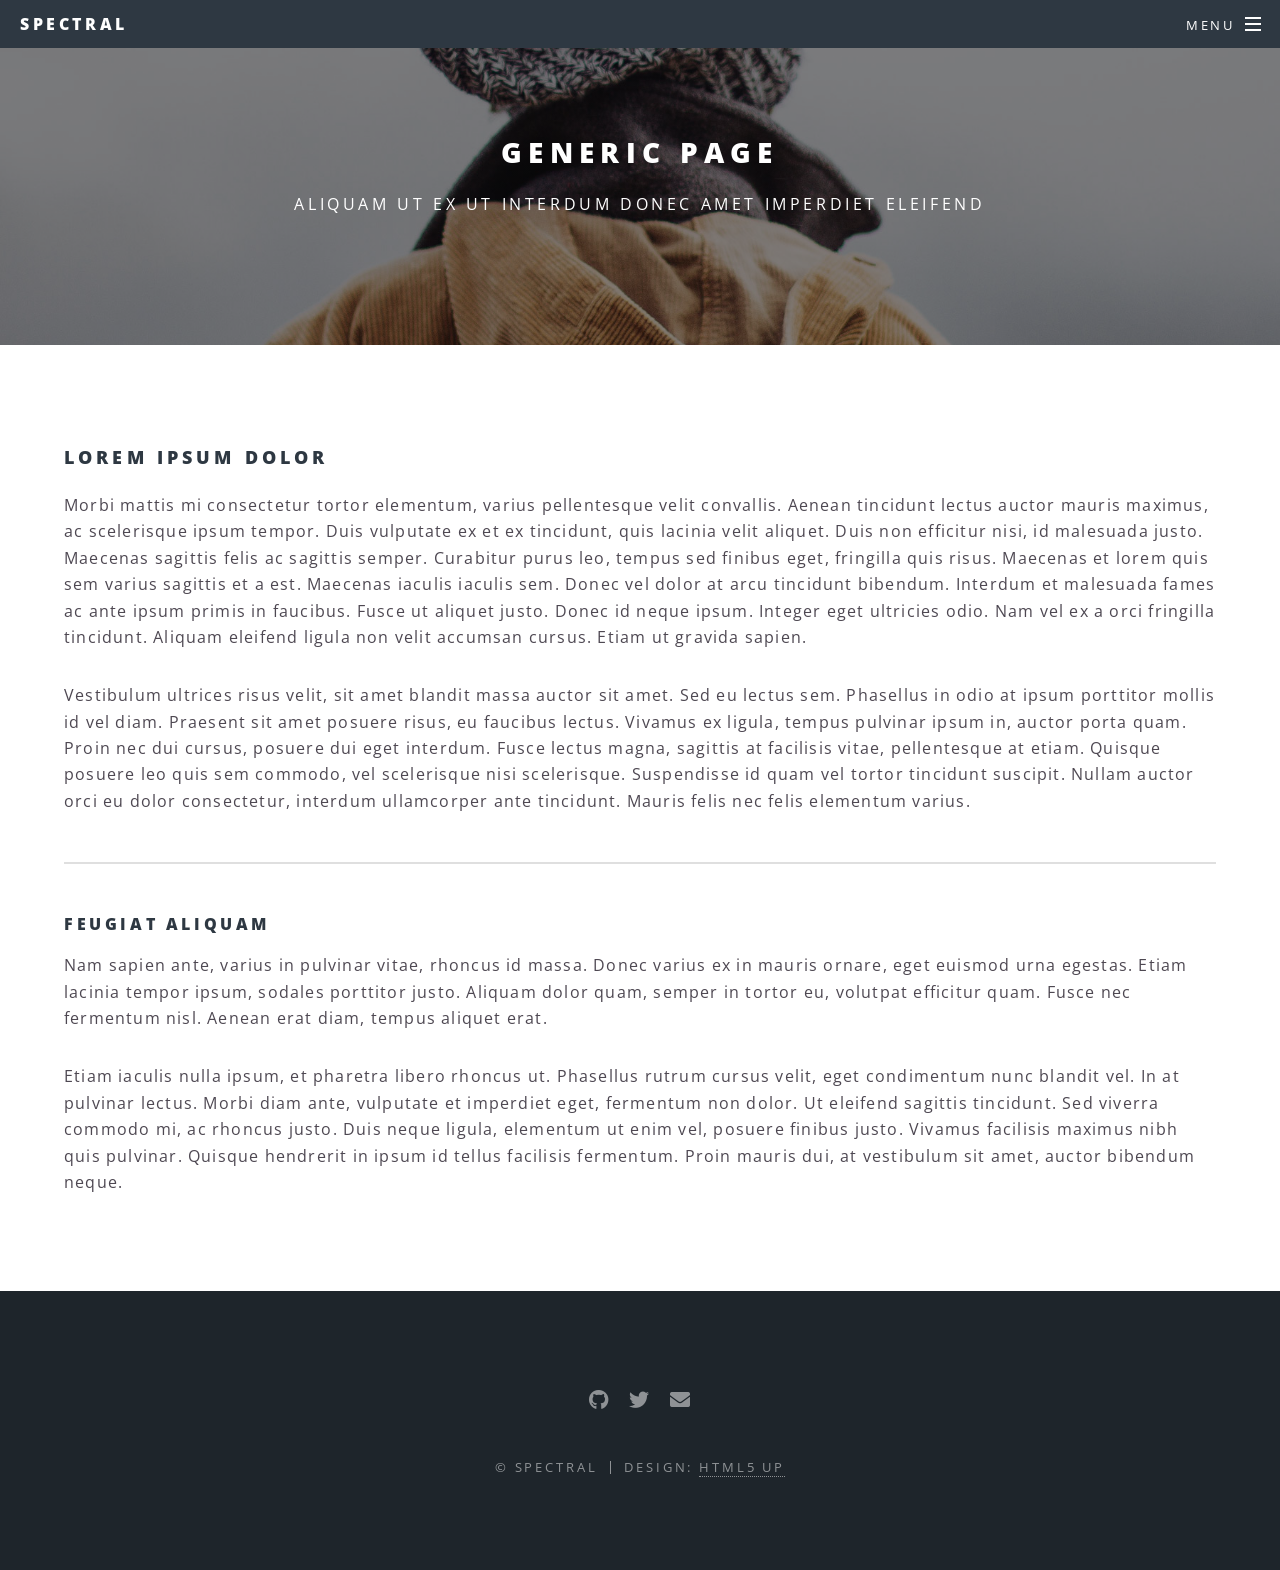
<file: Generic/index.html>
<!DOCTYPE html><html lang="en"><head><meta charSet="utf-8"/><meta http-equiv="x-ua-compatible" content="ie=edge"/><meta name="viewport" content="width=device-width, initial-scale=1, shrink-to-fit=no"/><meta name="generator" content="Gatsby 4.24.7"/><meta data-react-helmet="true" name="description" content="Spectral"/><meta data-react-helmet="true" name="keywords" content="site, web"/><meta name="theme-color" content="#663399"/><style data-href="/styles.93752e3e2583a4806362.css" data-identity="gatsby-global-css">@import url(https://fonts.googleapis.com/css?family=Open+Sans:400,400italic,600,600italic,800,800italic);
/*!
 * Font Awesome Free 5.9.0 by @fontawesome - https://fontawesome.com
 * License - https://fontawesome.com/license/free (Icons: CC BY 4.0, Fonts: SIL OFL 1.1, Code: MIT License)
 */.fa,.fab,.fal,.far,.fas{-moz-osx-font-smoothing:grayscale;-webkit-font-smoothing:antialiased;display:inline-block;font-style:normal;font-variant:normal;line-height:1;text-rendering:auto}.fa-lg{font-size:1.33333em;line-height:.75em;vertical-align:-.0667em}.fa-xs{font-size:.75em}.fa-sm{font-size:.875em}.fa-1x{font-size:1em}.fa-2x{font-size:2em}.fa-3x{font-size:3em}.fa-4x{font-size:4em}.fa-5x{font-size:5em}.fa-6x{font-size:6em}.fa-7x{font-size:7em}.fa-8x{font-size:8em}.fa-9x{font-size:9em}.fa-10x{font-size:10em}.fa-fw{text-align:center;width:1.25em}.fa-ul{list-style-type:none;margin-left:2.5em;padding-left:0}.fa-ul>li{position:relative}.fa-li{left:-2em;line-height:inherit;position:absolute;text-align:center;width:2em}.fa-border{border:.08em solid #eee;border-radius:.1em;padding:.2em .25em .15em}.fa-pull-left{float:left}.fa-pull-right{float:right}.fa.fa-pull-left,.fab.fa-pull-left,.fal.fa-pull-left,.far.fa-pull-left,.fas.fa-pull-left{margin-right:.3em}.fa.fa-pull-right,.fab.fa-pull-right,.fal.fa-pull-right,.far.fa-pull-right,.fas.fa-pull-right{margin-left:.3em}.fa-spin{animation:fa-spin 2s linear infinite}.fa-pulse{animation:fa-spin 1s steps(8) infinite}@keyframes fa-spin{0%{transform:rotate(0deg)}to{transform:rotate(1turn)}}.fa-rotate-90{-ms-filter:"progid:DXImageTransform.Microsoft.BasicImage(rotation=1)";transform:rotate(90deg)}.fa-rotate-180{-ms-filter:"progid:DXImageTransform.Microsoft.BasicImage(rotation=2)";transform:rotate(180deg)}.fa-rotate-270{-ms-filter:"progid:DXImageTransform.Microsoft.BasicImage(rotation=3)";transform:rotate(270deg)}.fa-flip-horizontal{-ms-filter:"progid:DXImageTransform.Microsoft.BasicImage(rotation=0, mirror=1)";transform:scaleX(-1)}.fa-flip-vertical{transform:scaleY(-1)}.fa-flip-both,.fa-flip-horizontal.fa-flip-vertical,.fa-flip-vertical{-ms-filter:"progid:DXImageTransform.Microsoft.BasicImage(rotation=2, mirror=1)"}.fa-flip-both,.fa-flip-horizontal.fa-flip-vertical{transform:scale(-1)}:root .fa-flip-both,:root .fa-flip-horizontal,:root .fa-flip-vertical,:root .fa-rotate-180,:root .fa-rotate-270,:root .fa-rotate-90{filter:none}.fa-stack{display:inline-block;height:2em;line-height:2em;position:relative;vertical-align:middle;width:2.5em}.fa-stack-1x,.fa-stack-2x{left:0;position:absolute;text-align:center;width:100%}.fa-stack-1x{line-height:inherit}.fa-stack-2x{font-size:2em}.fa-inverse{color:#fff}.fa-500px:before{content:"\f26e"}.fa-accessible-icon:before{content:"\f368"}.fa-accusoft:before{content:"\f369"}.fa-acquisitions-incorporated:before{content:"\f6af"}.fa-ad:before{content:"\f641"}.fa-address-book:before{content:"\f2b9"}.fa-address-card:before{content:"\f2bb"}.fa-adjust:before{content:"\f042"}.fa-adn:before{content:"\f170"}.fa-adobe:before{content:"\f778"}.fa-adversal:before{content:"\f36a"}.fa-affiliatetheme:before{content:"\f36b"}.fa-air-freshener:before{content:"\f5d0"}.fa-airbnb:before{content:"\f834"}.fa-algolia:before{content:"\f36c"}.fa-align-center:before{content:"\f037"}.fa-align-justify:before{content:"\f039"}.fa-align-left:before{content:"\f036"}.fa-align-right:before{content:"\f038"}.fa-alipay:before{content:"\f642"}.fa-allergies:before{content:"\f461"}.fa-amazon:before{content:"\f270"}.fa-amazon-pay:before{content:"\f42c"}.fa-ambulance:before{content:"\f0f9"}.fa-american-sign-language-interpreting:before{content:"\f2a3"}.fa-amilia:before{content:"\f36d"}.fa-anchor:before{content:"\f13d"}.fa-android:before{content:"\f17b"}.fa-angellist:before{content:"\f209"}.fa-angle-double-down:before{content:"\f103"}.fa-angle-double-left:before{content:"\f100"}.fa-angle-double-right:before{content:"\f101"}.fa-angle-double-up:before{content:"\f102"}.fa-angle-down:before{content:"\f107"}.fa-angle-left:before{content:"\f104"}.fa-angle-right:before{content:"\f105"}.fa-angle-up:before{content:"\f106"}.fa-angry:before{content:"\f556"}.fa-angrycreative:before{content:"\f36e"}.fa-angular:before{content:"\f420"}.fa-ankh:before{content:"\f644"}.fa-app-store:before{content:"\f36f"}.fa-app-store-ios:before{content:"\f370"}.fa-apper:before{content:"\f371"}.fa-apple:before{content:"\f179"}.fa-apple-alt:before{content:"\f5d1"}.fa-apple-pay:before{content:"\f415"}.fa-archive:before{content:"\f187"}.fa-archway:before{content:"\f557"}.fa-arrow-alt-circle-down:before{content:"\f358"}.fa-arrow-alt-circle-left:before{content:"\f359"}.fa-arrow-alt-circle-right:before{content:"\f35a"}.fa-arrow-alt-circle-up:before{content:"\f35b"}.fa-arrow-circle-down:before{content:"\f0ab"}.fa-arrow-circle-left:before{content:"\f0a8"}.fa-arrow-circle-right:before{content:"\f0a9"}.fa-arrow-circle-up:before{content:"\f0aa"}.fa-arrow-down:before{content:"\f063"}.fa-arrow-left:before{content:"\f060"}.fa-arrow-right:before{content:"\f061"}.fa-arrow-up:before{content:"\f062"}.fa-arrows-alt:before{content:"\f0b2"}.fa-arrows-alt-h:before{content:"\f337"}.fa-arrows-alt-v:before{content:"\f338"}.fa-artstation:before{content:"\f77a"}.fa-assistive-listening-systems:before{content:"\f2a2"}.fa-asterisk:before{content:"\f069"}.fa-asymmetrik:before{content:"\f372"}.fa-at:before{content:"\f1fa"}.fa-atlas:before{content:"\f558"}.fa-atlassian:before{content:"\f77b"}.fa-atom:before{content:"\f5d2"}.fa-audible:before{content:"\f373"}.fa-audio-description:before{content:"\f29e"}.fa-autoprefixer:before{content:"\f41c"}.fa-avianex:before{content:"\f374"}.fa-aviato:before{content:"\f421"}.fa-award:before{content:"\f559"}.fa-aws:before{content:"\f375"}.fa-baby:before{content:"\f77c"}.fa-baby-carriage:before{content:"\f77d"}.fa-backspace:before{content:"\f55a"}.fa-backward:before{content:"\f04a"}.fa-bacon:before{content:"\f7e5"}.fa-balance-scale:before{content:"\f24e"}.fa-balance-scale-left:before{content:"\f515"}.fa-balance-scale-right:before{content:"\f516"}.fa-ban:before{content:"\f05e"}.fa-band-aid:before{content:"\f462"}.fa-bandcamp:before{content:"\f2d5"}.fa-barcode:before{content:"\f02a"}.fa-bars:before{content:"\f0c9"}.fa-baseball-ball:before{content:"\f433"}.fa-basketball-ball:before{content:"\f434"}.fa-bath:before{content:"\f2cd"}.fa-battery-empty:before{content:"\f244"}.fa-battery-full:before{content:"\f240"}.fa-battery-half:before{content:"\f242"}.fa-battery-quarter:before{content:"\f243"}.fa-battery-three-quarters:before{content:"\f241"}.fa-battle-net:before{content:"\f835"}.fa-bed:before{content:"\f236"}.fa-beer:before{content:"\f0fc"}.fa-behance:before{content:"\f1b4"}.fa-behance-square:before{content:"\f1b5"}.fa-bell:before{content:"\f0f3"}.fa-bell-slash:before{content:"\f1f6"}.fa-bezier-curve:before{content:"\f55b"}.fa-bible:before{content:"\f647"}.fa-bicycle:before{content:"\f206"}.fa-biking:before{content:"\f84a"}.fa-bimobject:before{content:"\f378"}.fa-binoculars:before{content:"\f1e5"}.fa-biohazard:before{content:"\f780"}.fa-birthday-cake:before{content:"\f1fd"}.fa-bitbucket:before{content:"\f171"}.fa-bitcoin:before{content:"\f379"}.fa-bity:before{content:"\f37a"}.fa-black-tie:before{content:"\f27e"}.fa-blackberry:before{content:"\f37b"}.fa-blender:before{content:"\f517"}.fa-blender-phone:before{content:"\f6b6"}.fa-blind:before{content:"\f29d"}.fa-blog:before{content:"\f781"}.fa-blogger:before{content:"\f37c"}.fa-blogger-b:before{content:"\f37d"}.fa-bluetooth:before{content:"\f293"}.fa-bluetooth-b:before{content:"\f294"}.fa-bold:before{content:"\f032"}.fa-bolt:before{content:"\f0e7"}.fa-bomb:before{content:"\f1e2"}.fa-bone:before{content:"\f5d7"}.fa-bong:before{content:"\f55c"}.fa-book:before{content:"\f02d"}.fa-book-dead:before{content:"\f6b7"}.fa-book-medical:before{content:"\f7e6"}.fa-book-open:before{content:"\f518"}.fa-book-reader:before{content:"\f5da"}.fa-bookmark:before{content:"\f02e"}.fa-bootstrap:before{content:"\f836"}.fa-border-all:before{content:"\f84c"}.fa-border-none:before{content:"\f850"}.fa-border-style:before{content:"\f853"}.fa-bowling-ball:before{content:"\f436"}.fa-box:before{content:"\f466"}.fa-box-open:before{content:"\f49e"}.fa-boxes:before{content:"\f468"}.fa-braille:before{content:"\f2a1"}.fa-brain:before{content:"\f5dc"}.fa-bread-slice:before{content:"\f7ec"}.fa-briefcase:before{content:"\f0b1"}.fa-briefcase-medical:before{content:"\f469"}.fa-broadcast-tower:before{content:"\f519"}.fa-broom:before{content:"\f51a"}.fa-brush:before{content:"\f55d"}.fa-btc:before{content:"\f15a"}.fa-buffer:before{content:"\f837"}.fa-bug:before{content:"\f188"}.fa-building:before{content:"\f1ad"}.fa-bullhorn:before{content:"\f0a1"}.fa-bullseye:before{content:"\f140"}.fa-burn:before{content:"\f46a"}.fa-buromobelexperte:before{content:"\f37f"}.fa-bus:before{content:"\f207"}.fa-bus-alt:before{content:"\f55e"}.fa-business-time:before{content:"\f64a"}.fa-buysellads:before{content:"\f20d"}.fa-calculator:before{content:"\f1ec"}.fa-calendar:before{content:"\f133"}.fa-calendar-alt:before{content:"\f073"}.fa-calendar-check:before{content:"\f274"}.fa-calendar-day:before{content:"\f783"}.fa-calendar-minus:before{content:"\f272"}.fa-calendar-plus:before{content:"\f271"}.fa-calendar-times:before{content:"\f273"}.fa-calendar-week:before{content:"\f784"}.fa-camera:before{content:"\f030"}.fa-camera-retro:before{content:"\f083"}.fa-campground:before{content:"\f6bb"}.fa-canadian-maple-leaf:before{content:"\f785"}.fa-candy-cane:before{content:"\f786"}.fa-cannabis:before{content:"\f55f"}.fa-capsules:before{content:"\f46b"}.fa-car:before{content:"\f1b9"}.fa-car-alt:before{content:"\f5de"}.fa-car-battery:before{content:"\f5df"}.fa-car-crash:before{content:"\f5e1"}.fa-car-side:before{content:"\f5e4"}.fa-caret-down:before{content:"\f0d7"}.fa-caret-left:before{content:"\f0d9"}.fa-caret-right:before{content:"\f0da"}.fa-caret-square-down:before{content:"\f150"}.fa-caret-square-left:before{content:"\f191"}.fa-caret-square-right:before{content:"\f152"}.fa-caret-square-up:before{content:"\f151"}.fa-caret-up:before{content:"\f0d8"}.fa-carrot:before{content:"\f787"}.fa-cart-arrow-down:before{content:"\f218"}.fa-cart-plus:before{content:"\f217"}.fa-cash-register:before{content:"\f788"}.fa-cat:before{content:"\f6be"}.fa-cc-amazon-pay:before{content:"\f42d"}.fa-cc-amex:before{content:"\f1f3"}.fa-cc-apple-pay:before{content:"\f416"}.fa-cc-diners-club:before{content:"\f24c"}.fa-cc-discover:before{content:"\f1f2"}.fa-cc-jcb:before{content:"\f24b"}.fa-cc-mastercard:before{content:"\f1f1"}.fa-cc-paypal:before{content:"\f1f4"}.fa-cc-stripe:before{content:"\f1f5"}.fa-cc-visa:before{content:"\f1f0"}.fa-centercode:before{content:"\f380"}.fa-centos:before{content:"\f789"}.fa-certificate:before{content:"\f0a3"}.fa-chair:before{content:"\f6c0"}.fa-chalkboard:before{content:"\f51b"}.fa-chalkboard-teacher:before{content:"\f51c"}.fa-charging-station:before{content:"\f5e7"}.fa-chart-area:before{content:"\f1fe"}.fa-chart-bar:before{content:"\f080"}.fa-chart-line:before{content:"\f201"}.fa-chart-pie:before{content:"\f200"}.fa-check:before{content:"\f00c"}.fa-check-circle:before{content:"\f058"}.fa-check-double:before{content:"\f560"}.fa-check-square:before{content:"\f14a"}.fa-cheese:before{content:"\f7ef"}.fa-chess:before{content:"\f439"}.fa-chess-bishop:before{content:"\f43a"}.fa-chess-board:before{content:"\f43c"}.fa-chess-king:before{content:"\f43f"}.fa-chess-knight:before{content:"\f441"}.fa-chess-pawn:before{content:"\f443"}.fa-chess-queen:before{content:"\f445"}.fa-chess-rook:before{content:"\f447"}.fa-chevron-circle-down:before{content:"\f13a"}.fa-chevron-circle-left:before{content:"\f137"}.fa-chevron-circle-right:before{content:"\f138"}.fa-chevron-circle-up:before{content:"\f139"}.fa-chevron-down:before{content:"\f078"}.fa-chevron-left:before{content:"\f053"}.fa-chevron-right:before{content:"\f054"}.fa-chevron-up:before{content:"\f077"}.fa-child:before{content:"\f1ae"}.fa-chrome:before{content:"\f268"}.fa-chromecast:before{content:"\f838"}.fa-church:before{content:"\f51d"}.fa-circle:before{content:"\f111"}.fa-circle-notch:before{content:"\f1ce"}.fa-city:before{content:"\f64f"}.fa-clinic-medical:before{content:"\f7f2"}.fa-clipboard:before{content:"\f328"}.fa-clipboard-check:before{content:"\f46c"}.fa-clipboard-list:before{content:"\f46d"}.fa-clock:before{content:"\f017"}.fa-clone:before{content:"\f24d"}.fa-closed-captioning:before{content:"\f20a"}.fa-cloud:before{content:"\f0c2"}.fa-cloud-download-alt:before{content:"\f381"}.fa-cloud-meatball:before{content:"\f73b"}.fa-cloud-moon:before{content:"\f6c3"}.fa-cloud-moon-rain:before{content:"\f73c"}.fa-cloud-rain:before{content:"\f73d"}.fa-cloud-showers-heavy:before{content:"\f740"}.fa-cloud-sun:before{content:"\f6c4"}.fa-cloud-sun-rain:before{content:"\f743"}.fa-cloud-upload-alt:before{content:"\f382"}.fa-cloudscale:before{content:"\f383"}.fa-cloudsmith:before{content:"\f384"}.fa-cloudversify:before{content:"\f385"}.fa-cocktail:before{content:"\f561"}.fa-code:before{content:"\f121"}.fa-code-branch:before{content:"\f126"}.fa-codepen:before{content:"\f1cb"}.fa-codiepie:before{content:"\f284"}.fa-coffee:before{content:"\f0f4"}.fa-cog:before{content:"\f013"}.fa-cogs:before{content:"\f085"}.fa-coins:before{content:"\f51e"}.fa-columns:before{content:"\f0db"}.fa-comment:before{content:"\f075"}.fa-comment-alt:before{content:"\f27a"}.fa-comment-dollar:before{content:"\f651"}.fa-comment-dots:before{content:"\f4ad"}.fa-comment-medical:before{content:"\f7f5"}.fa-comment-slash:before{content:"\f4b3"}.fa-comments:before{content:"\f086"}.fa-comments-dollar:before{content:"\f653"}.fa-compact-disc:before{content:"\f51f"}.fa-compass:before{content:"\f14e"}.fa-compress:before{content:"\f066"}.fa-compress-arrows-alt:before{content:"\f78c"}.fa-concierge-bell:before{content:"\f562"}.fa-confluence:before{content:"\f78d"}.fa-connectdevelop:before{content:"\f20e"}.fa-contao:before{content:"\f26d"}.fa-cookie:before{content:"\f563"}.fa-cookie-bite:before{content:"\f564"}.fa-copy:before{content:"\f0c5"}.fa-copyright:before{content:"\f1f9"}.fa-couch:before{content:"\f4b8"}.fa-cpanel:before{content:"\f388"}.fa-creative-commons:before{content:"\f25e"}.fa-creative-commons-by:before{content:"\f4e7"}.fa-creative-commons-nc:before{content:"\f4e8"}.fa-creative-commons-nc-eu:before{content:"\f4e9"}.fa-creative-commons-nc-jp:before{content:"\f4ea"}.fa-creative-commons-nd:before{content:"\f4eb"}.fa-creative-commons-pd:before{content:"\f4ec"}.fa-creative-commons-pd-alt:before{content:"\f4ed"}.fa-creative-commons-remix:before{content:"\f4ee"}.fa-creative-commons-sa:before{content:"\f4ef"}.fa-creative-commons-sampling:before{content:"\f4f0"}.fa-creative-commons-sampling-plus:before{content:"\f4f1"}.fa-creative-commons-share:before{content:"\f4f2"}.fa-creative-commons-zero:before{content:"\f4f3"}.fa-credit-card:before{content:"\f09d"}.fa-critical-role:before{content:"\f6c9"}.fa-crop:before{content:"\f125"}.fa-crop-alt:before{content:"\f565"}.fa-cross:before{content:"\f654"}.fa-crosshairs:before{content:"\f05b"}.fa-crow:before{content:"\f520"}.fa-crown:before{content:"\f521"}.fa-crutch:before{content:"\f7f7"}.fa-css3:before{content:"\f13c"}.fa-css3-alt:before{content:"\f38b"}.fa-cube:before{content:"\f1b2"}.fa-cubes:before{content:"\f1b3"}.fa-cut:before{content:"\f0c4"}.fa-cuttlefish:before{content:"\f38c"}.fa-d-and-d:before{content:"\f38d"}.fa-d-and-d-beyond:before{content:"\f6ca"}.fa-dashcube:before{content:"\f210"}.fa-database:before{content:"\f1c0"}.fa-deaf:before{content:"\f2a4"}.fa-delicious:before{content:"\f1a5"}.fa-democrat:before{content:"\f747"}.fa-deploydog:before{content:"\f38e"}.fa-deskpro:before{content:"\f38f"}.fa-desktop:before{content:"\f108"}.fa-dev:before{content:"\f6cc"}.fa-deviantart:before{content:"\f1bd"}.fa-dharmachakra:before{content:"\f655"}.fa-dhl:before{content:"\f790"}.fa-diagnoses:before{content:"\f470"}.fa-diaspora:before{content:"\f791"}.fa-dice:before{content:"\f522"}.fa-dice-d20:before{content:"\f6cf"}.fa-dice-d6:before{content:"\f6d1"}.fa-dice-five:before{content:"\f523"}.fa-dice-four:before{content:"\f524"}.fa-dice-one:before{content:"\f525"}.fa-dice-six:before{content:"\f526"}.fa-dice-three:before{content:"\f527"}.fa-dice-two:before{content:"\f528"}.fa-digg:before{content:"\f1a6"}.fa-digital-ocean:before{content:"\f391"}.fa-digital-tachograph:before{content:"\f566"}.fa-directions:before{content:"\f5eb"}.fa-discord:before{content:"\f392"}.fa-discourse:before{content:"\f393"}.fa-divide:before{content:"\f529"}.fa-dizzy:before{content:"\f567"}.fa-dna:before{content:"\f471"}.fa-dochub:before{content:"\f394"}.fa-docker:before{content:"\f395"}.fa-dog:before{content:"\f6d3"}.fa-dollar-sign:before{content:"\f155"}.fa-dolly:before{content:"\f472"}.fa-dolly-flatbed:before{content:"\f474"}.fa-donate:before{content:"\f4b9"}.fa-door-closed:before{content:"\f52a"}.fa-door-open:before{content:"\f52b"}.fa-dot-circle:before{content:"\f192"}.fa-dove:before{content:"\f4ba"}.fa-download:before{content:"\f019"}.fa-draft2digital:before{content:"\f396"}.fa-drafting-compass:before{content:"\f568"}.fa-dragon:before{content:"\f6d5"}.fa-draw-polygon:before{content:"\f5ee"}.fa-dribbble:before{content:"\f17d"}.fa-dribbble-square:before{content:"\f397"}.fa-dropbox:before{content:"\f16b"}.fa-drum:before{content:"\f569"}.fa-drum-steelpan:before{content:"\f56a"}.fa-drumstick-bite:before{content:"\f6d7"}.fa-drupal:before{content:"\f1a9"}.fa-dumbbell:before{content:"\f44b"}.fa-dumpster:before{content:"\f793"}.fa-dumpster-fire:before{content:"\f794"}.fa-dungeon:before{content:"\f6d9"}.fa-dyalog:before{content:"\f399"}.fa-earlybirds:before{content:"\f39a"}.fa-ebay:before{content:"\f4f4"}.fa-edge:before{content:"\f282"}.fa-edit:before{content:"\f044"}.fa-egg:before{content:"\f7fb"}.fa-eject:before{content:"\f052"}.fa-elementor:before{content:"\f430"}.fa-ellipsis-h:before{content:"\f141"}.fa-ellipsis-v:before{content:"\f142"}.fa-ello:before{content:"\f5f1"}.fa-ember:before{content:"\f423"}.fa-empire:before{content:"\f1d1"}.fa-envelope:before{content:"\f0e0"}.fa-envelope-open:before{content:"\f2b6"}.fa-envelope-open-text:before{content:"\f658"}.fa-envelope-square:before{content:"\f199"}.fa-envira:before{content:"\f299"}.fa-equals:before{content:"\f52c"}.fa-eraser:before{content:"\f12d"}.fa-erlang:before{content:"\f39d"}.fa-ethereum:before{content:"\f42e"}.fa-ethernet:before{content:"\f796"}.fa-etsy:before{content:"\f2d7"}.fa-euro-sign:before{content:"\f153"}.fa-evernote:before{content:"\f839"}.fa-exchange-alt:before{content:"\f362"}.fa-exclamation:before{content:"\f12a"}.fa-exclamation-circle:before{content:"\f06a"}.fa-exclamation-triangle:before{content:"\f071"}.fa-expand:before{content:"\f065"}.fa-expand-arrows-alt:before{content:"\f31e"}.fa-expeditedssl:before{content:"\f23e"}.fa-external-link-alt:before{content:"\f35d"}.fa-external-link-square-alt:before{content:"\f360"}.fa-eye:before{content:"\f06e"}.fa-eye-dropper:before{content:"\f1fb"}.fa-eye-slash:before{content:"\f070"}.fa-facebook:before{content:"\f09a"}.fa-facebook-f:before{content:"\f39e"}.fa-facebook-messenger:before{content:"\f39f"}.fa-facebook-square:before{content:"\f082"}.fa-fan:before{content:"\f863"}.fa-fantasy-flight-games:before{content:"\f6dc"}.fa-fast-backward:before{content:"\f049"}.fa-fast-forward:before{content:"\f050"}.fa-fax:before{content:"\f1ac"}.fa-feather:before{content:"\f52d"}.fa-feather-alt:before{content:"\f56b"}.fa-fedex:before{content:"\f797"}.fa-fedora:before{content:"\f798"}.fa-female:before{content:"\f182"}.fa-fighter-jet:before{content:"\f0fb"}.fa-figma:before{content:"\f799"}.fa-file:before{content:"\f15b"}.fa-file-alt:before{content:"\f15c"}.fa-file-archive:before{content:"\f1c6"}.fa-file-audio:before{content:"\f1c7"}.fa-file-code:before{content:"\f1c9"}.fa-file-contract:before{content:"\f56c"}.fa-file-csv:before{content:"\f6dd"}.fa-file-download:before{content:"\f56d"}.fa-file-excel:before{content:"\f1c3"}.fa-file-export:before{content:"\f56e"}.fa-file-image:before{content:"\f1c5"}.fa-file-import:before{content:"\f56f"}.fa-file-invoice:before{content:"\f570"}.fa-file-invoice-dollar:before{content:"\f571"}.fa-file-medical:before{content:"\f477"}.fa-file-medical-alt:before{content:"\f478"}.fa-file-pdf:before{content:"\f1c1"}.fa-file-powerpoint:before{content:"\f1c4"}.fa-file-prescription:before{content:"\f572"}.fa-file-signature:before{content:"\f573"}.fa-file-upload:before{content:"\f574"}.fa-file-video:before{content:"\f1c8"}.fa-file-word:before{content:"\f1c2"}.fa-fill:before{content:"\f575"}.fa-fill-drip:before{content:"\f576"}.fa-film:before{content:"\f008"}.fa-filter:before{content:"\f0b0"}.fa-fingerprint:before{content:"\f577"}.fa-fire:before{content:"\f06d"}.fa-fire-alt:before{content:"\f7e4"}.fa-fire-extinguisher:before{content:"\f134"}.fa-firefox:before{content:"\f269"}.fa-first-aid:before{content:"\f479"}.fa-first-order:before{content:"\f2b0"}.fa-first-order-alt:before{content:"\f50a"}.fa-firstdraft:before{content:"\f3a1"}.fa-fish:before{content:"\f578"}.fa-fist-raised:before{content:"\f6de"}.fa-flag:before{content:"\f024"}.fa-flag-checkered:before{content:"\f11e"}.fa-flag-usa:before{content:"\f74d"}.fa-flask:before{content:"\f0c3"}.fa-flickr:before{content:"\f16e"}.fa-flipboard:before{content:"\f44d"}.fa-flushed:before{content:"\f579"}.fa-fly:before{content:"\f417"}.fa-folder:before{content:"\f07b"}.fa-folder-minus:before{content:"\f65d"}.fa-folder-open:before{content:"\f07c"}.fa-folder-plus:before{content:"\f65e"}.fa-font:before{content:"\f031"}.fa-font-awesome:before{content:"\f2b4"}.fa-font-awesome-alt:before{content:"\f35c"}.fa-font-awesome-flag:before{content:"\f425"}.fa-font-awesome-logo-full:before{content:"\f4e6"}.fa-fonticons:before{content:"\f280"}.fa-fonticons-fi:before{content:"\f3a2"}.fa-football-ball:before{content:"\f44e"}.fa-fort-awesome:before{content:"\f286"}.fa-fort-awesome-alt:before{content:"\f3a3"}.fa-forumbee:before{content:"\f211"}.fa-forward:before{content:"\f04e"}.fa-foursquare:before{content:"\f180"}.fa-free-code-camp:before{content:"\f2c5"}.fa-freebsd:before{content:"\f3a4"}.fa-frog:before{content:"\f52e"}.fa-frown:before{content:"\f119"}.fa-frown-open:before{content:"\f57a"}.fa-fulcrum:before{content:"\f50b"}.fa-funnel-dollar:before{content:"\f662"}.fa-futbol:before{content:"\f1e3"}.fa-galactic-republic:before{content:"\f50c"}.fa-galactic-senate:before{content:"\f50d"}.fa-gamepad:before{content:"\f11b"}.fa-gas-pump:before{content:"\f52f"}.fa-gavel:before{content:"\f0e3"}.fa-gem:before{content:"\f3a5"}.fa-genderless:before{content:"\f22d"}.fa-get-pocket:before{content:"\f265"}.fa-gg:before{content:"\f260"}.fa-gg-circle:before{content:"\f261"}.fa-ghost:before{content:"\f6e2"}.fa-gift:before{content:"\f06b"}.fa-gifts:before{content:"\f79c"}.fa-git:before{content:"\f1d3"}.fa-git-alt:before{content:"\f841"}.fa-git-square:before{content:"\f1d2"}.fa-github:before{content:"\f09b"}.fa-github-alt:before{content:"\f113"}.fa-github-square:before{content:"\f092"}.fa-gitkraken:before{content:"\f3a6"}.fa-gitlab:before{content:"\f296"}.fa-gitter:before{content:"\f426"}.fa-glass-cheers:before{content:"\f79f"}.fa-glass-martini:before{content:"\f000"}.fa-glass-martini-alt:before{content:"\f57b"}.fa-glass-whiskey:before{content:"\f7a0"}.fa-glasses:before{content:"\f530"}.fa-glide:before{content:"\f2a5"}.fa-glide-g:before{content:"\f2a6"}.fa-globe:before{content:"\f0ac"}.fa-globe-africa:before{content:"\f57c"}.fa-globe-americas:before{content:"\f57d"}.fa-globe-asia:before{content:"\f57e"}.fa-globe-europe:before{content:"\f7a2"}.fa-gofore:before{content:"\f3a7"}.fa-golf-ball:before{content:"\f450"}.fa-goodreads:before{content:"\f3a8"}.fa-goodreads-g:before{content:"\f3a9"}.fa-google:before{content:"\f1a0"}.fa-google-drive:before{content:"\f3aa"}.fa-google-play:before{content:"\f3ab"}.fa-google-plus:before{content:"\f2b3"}.fa-google-plus-g:before{content:"\f0d5"}.fa-google-plus-square:before{content:"\f0d4"}.fa-google-wallet:before{content:"\f1ee"}.fa-gopuram:before{content:"\f664"}.fa-graduation-cap:before{content:"\f19d"}.fa-gratipay:before{content:"\f184"}.fa-grav:before{content:"\f2d6"}.fa-greater-than:before{content:"\f531"}.fa-greater-than-equal:before{content:"\f532"}.fa-grimace:before{content:"\f57f"}.fa-grin:before{content:"\f580"}.fa-grin-alt:before{content:"\f581"}.fa-grin-beam:before{content:"\f582"}.fa-grin-beam-sweat:before{content:"\f583"}.fa-grin-hearts:before{content:"\f584"}.fa-grin-squint:before{content:"\f585"}.fa-grin-squint-tears:before{content:"\f586"}.fa-grin-stars:before{content:"\f587"}.fa-grin-tears:before{content:"\f588"}.fa-grin-tongue:before{content:"\f589"}.fa-grin-tongue-squint:before{content:"\f58a"}.fa-grin-tongue-wink:before{content:"\f58b"}.fa-grin-wink:before{content:"\f58c"}.fa-grip-horizontal:before{content:"\f58d"}.fa-grip-lines:before{content:"\f7a4"}.fa-grip-lines-vertical:before{content:"\f7a5"}.fa-grip-vertical:before{content:"\f58e"}.fa-gripfire:before{content:"\f3ac"}.fa-grunt:before{content:"\f3ad"}.fa-guitar:before{content:"\f7a6"}.fa-gulp:before{content:"\f3ae"}.fa-h-square:before{content:"\f0fd"}.fa-hacker-news:before{content:"\f1d4"}.fa-hacker-news-square:before{content:"\f3af"}.fa-hackerrank:before{content:"\f5f7"}.fa-hamburger:before{content:"\f805"}.fa-hammer:before{content:"\f6e3"}.fa-hamsa:before{content:"\f665"}.fa-hand-holding:before{content:"\f4bd"}.fa-hand-holding-heart:before{content:"\f4be"}.fa-hand-holding-usd:before{content:"\f4c0"}.fa-hand-lizard:before{content:"\f258"}.fa-hand-middle-finger:before{content:"\f806"}.fa-hand-paper:before{content:"\f256"}.fa-hand-peace:before{content:"\f25b"}.fa-hand-point-down:before{content:"\f0a7"}.fa-hand-point-left:before{content:"\f0a5"}.fa-hand-point-right:before{content:"\f0a4"}.fa-hand-point-up:before{content:"\f0a6"}.fa-hand-pointer:before{content:"\f25a"}.fa-hand-rock:before{content:"\f255"}.fa-hand-scissors:before{content:"\f257"}.fa-hand-spock:before{content:"\f259"}.fa-hands:before{content:"\f4c2"}.fa-hands-helping:before{content:"\f4c4"}.fa-handshake:before{content:"\f2b5"}.fa-hanukiah:before{content:"\f6e6"}.fa-hard-hat:before{content:"\f807"}.fa-hashtag:before{content:"\f292"}.fa-hat-wizard:before{content:"\f6e8"}.fa-haykal:before{content:"\f666"}.fa-hdd:before{content:"\f0a0"}.fa-heading:before{content:"\f1dc"}.fa-headphones:before{content:"\f025"}.fa-headphones-alt:before{content:"\f58f"}.fa-headset:before{content:"\f590"}.fa-heart:before{content:"\f004"}.fa-heart-broken:before{content:"\f7a9"}.fa-heartbeat:before{content:"\f21e"}.fa-helicopter:before{content:"\f533"}.fa-highlighter:before{content:"\f591"}.fa-hiking:before{content:"\f6ec"}.fa-hippo:before{content:"\f6ed"}.fa-hips:before{content:"\f452"}.fa-hire-a-helper:before{content:"\f3b0"}.fa-history:before{content:"\f1da"}.fa-hockey-puck:before{content:"\f453"}.fa-holly-berry:before{content:"\f7aa"}.fa-home:before{content:"\f015"}.fa-hooli:before{content:"\f427"}.fa-hornbill:before{content:"\f592"}.fa-horse:before{content:"\f6f0"}.fa-horse-head:before{content:"\f7ab"}.fa-hospital:before{content:"\f0f8"}.fa-hospital-alt:before{content:"\f47d"}.fa-hospital-symbol:before{content:"\f47e"}.fa-hot-tub:before{content:"\f593"}.fa-hotdog:before{content:"\f80f"}.fa-hotel:before{content:"\f594"}.fa-hotjar:before{content:"\f3b1"}.fa-hourglass:before{content:"\f254"}.fa-hourglass-end:before{content:"\f253"}.fa-hourglass-half:before{content:"\f252"}.fa-hourglass-start:before{content:"\f251"}.fa-house-damage:before{content:"\f6f1"}.fa-houzz:before{content:"\f27c"}.fa-hryvnia:before{content:"\f6f2"}.fa-html5:before{content:"\f13b"}.fa-hubspot:before{content:"\f3b2"}.fa-i-cursor:before{content:"\f246"}.fa-ice-cream:before{content:"\f810"}.fa-icicles:before{content:"\f7ad"}.fa-icons:before{content:"\f86d"}.fa-id-badge:before{content:"\f2c1"}.fa-id-card:before{content:"\f2c2"}.fa-id-card-alt:before{content:"\f47f"}.fa-igloo:before{content:"\f7ae"}.fa-image:before{content:"\f03e"}.fa-images:before{content:"\f302"}.fa-imdb:before{content:"\f2d8"}.fa-inbox:before{content:"\f01c"}.fa-indent:before{content:"\f03c"}.fa-industry:before{content:"\f275"}.fa-infinity:before{content:"\f534"}.fa-info:before{content:"\f129"}.fa-info-circle:before{content:"\f05a"}.fa-instagram:before{content:"\f16d"}.fa-intercom:before{content:"\f7af"}.fa-internet-explorer:before{content:"\f26b"}.fa-invision:before{content:"\f7b0"}.fa-ioxhost:before{content:"\f208"}.fa-italic:before{content:"\f033"}.fa-itch-io:before{content:"\f83a"}.fa-itunes:before{content:"\f3b4"}.fa-itunes-note:before{content:"\f3b5"}.fa-java:before{content:"\f4e4"}.fa-jedi:before{content:"\f669"}.fa-jedi-order:before{content:"\f50e"}.fa-jenkins:before{content:"\f3b6"}.fa-jira:before{content:"\f7b1"}.fa-joget:before{content:"\f3b7"}.fa-joint:before{content:"\f595"}.fa-joomla:before{content:"\f1aa"}.fa-journal-whills:before{content:"\f66a"}.fa-js:before{content:"\f3b8"}.fa-js-square:before{content:"\f3b9"}.fa-jsfiddle:before{content:"\f1cc"}.fa-kaaba:before{content:"\f66b"}.fa-kaggle:before{content:"\f5fa"}.fa-key:before{content:"\f084"}.fa-keybase:before{content:"\f4f5"}.fa-keyboard:before{content:"\f11c"}.fa-keycdn:before{content:"\f3ba"}.fa-khanda:before{content:"\f66d"}.fa-kickstarter:before{content:"\f3bb"}.fa-kickstarter-k:before{content:"\f3bc"}.fa-kiss:before{content:"\f596"}.fa-kiss-beam:before{content:"\f597"}.fa-kiss-wink-heart:before{content:"\f598"}.fa-kiwi-bird:before{content:"\f535"}.fa-korvue:before{content:"\f42f"}.fa-landmark:before{content:"\f66f"}.fa-language:before{content:"\f1ab"}.fa-laptop:before{content:"\f109"}.fa-laptop-code:before{content:"\f5fc"}.fa-laptop-medical:before{content:"\f812"}.fa-laravel:before{content:"\f3bd"}.fa-lastfm:before{content:"\f202"}.fa-lastfm-square:before{content:"\f203"}.fa-laugh:before{content:"\f599"}.fa-laugh-beam:before{content:"\f59a"}.fa-laugh-squint:before{content:"\f59b"}.fa-laugh-wink:before{content:"\f59c"}.fa-layer-group:before{content:"\f5fd"}.fa-leaf:before{content:"\f06c"}.fa-leanpub:before{content:"\f212"}.fa-lemon:before{content:"\f094"}.fa-less:before{content:"\f41d"}.fa-less-than:before{content:"\f536"}.fa-less-than-equal:before{content:"\f537"}.fa-level-down-alt:before{content:"\f3be"}.fa-level-up-alt:before{content:"\f3bf"}.fa-life-ring:before{content:"\f1cd"}.fa-lightbulb:before{content:"\f0eb"}.fa-line:before{content:"\f3c0"}.fa-link:before{content:"\f0c1"}.fa-linkedin:before{content:"\f08c"}.fa-linkedin-in:before{content:"\f0e1"}.fa-linode:before{content:"\f2b8"}.fa-linux:before{content:"\f17c"}.fa-lira-sign:before{content:"\f195"}.fa-list:before{content:"\f03a"}.fa-list-alt:before{content:"\f022"}.fa-list-ol:before{content:"\f0cb"}.fa-list-ul:before{content:"\f0ca"}.fa-location-arrow:before{content:"\f124"}.fa-lock:before{content:"\f023"}.fa-lock-open:before{content:"\f3c1"}.fa-long-arrow-alt-down:before{content:"\f309"}.fa-long-arrow-alt-left:before{content:"\f30a"}.fa-long-arrow-alt-right:before{content:"\f30b"}.fa-long-arrow-alt-up:before{content:"\f30c"}.fa-low-vision:before{content:"\f2a8"}.fa-luggage-cart:before{content:"\f59d"}.fa-lyft:before{content:"\f3c3"}.fa-magento:before{content:"\f3c4"}.fa-magic:before{content:"\f0d0"}.fa-magnet:before{content:"\f076"}.fa-mail-bulk:before{content:"\f674"}.fa-mailchimp:before{content:"\f59e"}.fa-male:before{content:"\f183"}.fa-mandalorian:before{content:"\f50f"}.fa-map:before{content:"\f279"}.fa-map-marked:before{content:"\f59f"}.fa-map-marked-alt:before{content:"\f5a0"}.fa-map-marker:before{content:"\f041"}.fa-map-marker-alt:before{content:"\f3c5"}.fa-map-pin:before{content:"\f276"}.fa-map-signs:before{content:"\f277"}.fa-markdown:before{content:"\f60f"}.fa-marker:before{content:"\f5a1"}.fa-mars:before{content:"\f222"}.fa-mars-double:before{content:"\f227"}.fa-mars-stroke:before{content:"\f229"}.fa-mars-stroke-h:before{content:"\f22b"}.fa-mars-stroke-v:before{content:"\f22a"}.fa-mask:before{content:"\f6fa"}.fa-mastodon:before{content:"\f4f6"}.fa-maxcdn:before{content:"\f136"}.fa-medal:before{content:"\f5a2"}.fa-medapps:before{content:"\f3c6"}.fa-medium:before{content:"\f23a"}.fa-medium-m:before{content:"\f3c7"}.fa-medkit:before{content:"\f0fa"}.fa-medrt:before{content:"\f3c8"}.fa-meetup:before{content:"\f2e0"}.fa-megaport:before{content:"\f5a3"}.fa-meh:before{content:"\f11a"}.fa-meh-blank:before{content:"\f5a4"}.fa-meh-rolling-eyes:before{content:"\f5a5"}.fa-memory:before{content:"\f538"}.fa-mendeley:before{content:"\f7b3"}.fa-menorah:before{content:"\f676"}.fa-mercury:before{content:"\f223"}.fa-meteor:before{content:"\f753"}.fa-microchip:before{content:"\f2db"}.fa-microphone:before{content:"\f130"}.fa-microphone-alt:before{content:"\f3c9"}.fa-microphone-alt-slash:before{content:"\f539"}.fa-microphone-slash:before{content:"\f131"}.fa-microscope:before{content:"\f610"}.fa-microsoft:before{content:"\f3ca"}.fa-minus:before{content:"\f068"}.fa-minus-circle:before{content:"\f056"}.fa-minus-square:before{content:"\f146"}.fa-mitten:before{content:"\f7b5"}.fa-mix:before{content:"\f3cb"}.fa-mixcloud:before{content:"\f289"}.fa-mizuni:before{content:"\f3cc"}.fa-mobile:before{content:"\f10b"}.fa-mobile-alt:before{content:"\f3cd"}.fa-modx:before{content:"\f285"}.fa-monero:before{content:"\f3d0"}.fa-money-bill:before{content:"\f0d6"}.fa-money-bill-alt:before{content:"\f3d1"}.fa-money-bill-wave:before{content:"\f53a"}.fa-money-bill-wave-alt:before{content:"\f53b"}.fa-money-check:before{content:"\f53c"}.fa-money-check-alt:before{content:"\f53d"}.fa-monument:before{content:"\f5a6"}.fa-moon:before{content:"\f186"}.fa-mortar-pestle:before{content:"\f5a7"}.fa-mosque:before{content:"\f678"}.fa-motorcycle:before{content:"\f21c"}.fa-mountain:before{content:"\f6fc"}.fa-mouse-pointer:before{content:"\f245"}.fa-mug-hot:before{content:"\f7b6"}.fa-music:before{content:"\f001"}.fa-napster:before{content:"\f3d2"}.fa-neos:before{content:"\f612"}.fa-network-wired:before{content:"\f6ff"}.fa-neuter:before{content:"\f22c"}.fa-newspaper:before{content:"\f1ea"}.fa-nimblr:before{content:"\f5a8"}.fa-node:before{content:"\f419"}.fa-node-js:before{content:"\f3d3"}.fa-not-equal:before{content:"\f53e"}.fa-notes-medical:before{content:"\f481"}.fa-npm:before{content:"\f3d4"}.fa-ns8:before{content:"\f3d5"}.fa-nutritionix:before{content:"\f3d6"}.fa-object-group:before{content:"\f247"}.fa-object-ungroup:before{content:"\f248"}.fa-odnoklassniki:before{content:"\f263"}.fa-odnoklassniki-square:before{content:"\f264"}.fa-oil-can:before{content:"\f613"}.fa-old-republic:before{content:"\f510"}.fa-om:before{content:"\f679"}.fa-opencart:before{content:"\f23d"}.fa-openid:before{content:"\f19b"}.fa-opera:before{content:"\f26a"}.fa-optin-monster:before{content:"\f23c"}.fa-osi:before{content:"\f41a"}.fa-otter:before{content:"\f700"}.fa-outdent:before{content:"\f03b"}.fa-page4:before{content:"\f3d7"}.fa-pagelines:before{content:"\f18c"}.fa-pager:before{content:"\f815"}.fa-paint-brush:before{content:"\f1fc"}.fa-paint-roller:before{content:"\f5aa"}.fa-palette:before{content:"\f53f"}.fa-palfed:before{content:"\f3d8"}.fa-pallet:before{content:"\f482"}.fa-paper-plane:before{content:"\f1d8"}.fa-paperclip:before{content:"\f0c6"}.fa-parachute-box:before{content:"\f4cd"}.fa-paragraph:before{content:"\f1dd"}.fa-parking:before{content:"\f540"}.fa-passport:before{content:"\f5ab"}.fa-pastafarianism:before{content:"\f67b"}.fa-paste:before{content:"\f0ea"}.fa-patreon:before{content:"\f3d9"}.fa-pause:before{content:"\f04c"}.fa-pause-circle:before{content:"\f28b"}.fa-paw:before{content:"\f1b0"}.fa-paypal:before{content:"\f1ed"}.fa-peace:before{content:"\f67c"}.fa-pen:before{content:"\f304"}.fa-pen-alt:before{content:"\f305"}.fa-pen-fancy:before{content:"\f5ac"}.fa-pen-nib:before{content:"\f5ad"}.fa-pen-square:before{content:"\f14b"}.fa-pencil-alt:before{content:"\f303"}.fa-pencil-ruler:before{content:"\f5ae"}.fa-penny-arcade:before{content:"\f704"}.fa-people-carry:before{content:"\f4ce"}.fa-pepper-hot:before{content:"\f816"}.fa-percent:before{content:"\f295"}.fa-percentage:before{content:"\f541"}.fa-periscope:before{content:"\f3da"}.fa-person-booth:before{content:"\f756"}.fa-phabricator:before{content:"\f3db"}.fa-phoenix-framework:before{content:"\f3dc"}.fa-phoenix-squadron:before{content:"\f511"}.fa-phone:before{content:"\f095"}.fa-phone-alt:before{content:"\f879"}.fa-phone-slash:before{content:"\f3dd"}.fa-phone-square:before{content:"\f098"}.fa-phone-square-alt:before{content:"\f87b"}.fa-phone-volume:before{content:"\f2a0"}.fa-photo-video:before{content:"\f87c"}.fa-php:before{content:"\f457"}.fa-pied-piper:before{content:"\f2ae"}.fa-pied-piper-alt:before{content:"\f1a8"}.fa-pied-piper-hat:before{content:"\f4e5"}.fa-pied-piper-pp:before{content:"\f1a7"}.fa-piggy-bank:before{content:"\f4d3"}.fa-pills:before{content:"\f484"}.fa-pinterest:before{content:"\f0d2"}.fa-pinterest-p:before{content:"\f231"}.fa-pinterest-square:before{content:"\f0d3"}.fa-pizza-slice:before{content:"\f818"}.fa-place-of-worship:before{content:"\f67f"}.fa-plane:before{content:"\f072"}.fa-plane-arrival:before{content:"\f5af"}.fa-plane-departure:before{content:"\f5b0"}.fa-play:before{content:"\f04b"}.fa-play-circle:before{content:"\f144"}.fa-playstation:before{content:"\f3df"}.fa-plug:before{content:"\f1e6"}.fa-plus:before{content:"\f067"}.fa-plus-circle:before{content:"\f055"}.fa-plus-square:before{content:"\f0fe"}.fa-podcast:before{content:"\f2ce"}.fa-poll:before{content:"\f681"}.fa-poll-h:before{content:"\f682"}.fa-poo:before{content:"\f2fe"}.fa-poo-storm:before{content:"\f75a"}.fa-poop:before{content:"\f619"}.fa-portrait:before{content:"\f3e0"}.fa-pound-sign:before{content:"\f154"}.fa-power-off:before{content:"\f011"}.fa-pray:before{content:"\f683"}.fa-praying-hands:before{content:"\f684"}.fa-prescription:before{content:"\f5b1"}.fa-prescription-bottle:before{content:"\f485"}.fa-prescription-bottle-alt:before{content:"\f486"}.fa-print:before{content:"\f02f"}.fa-procedures:before{content:"\f487"}.fa-product-hunt:before{content:"\f288"}.fa-project-diagram:before{content:"\f542"}.fa-pushed:before{content:"\f3e1"}.fa-puzzle-piece:before{content:"\f12e"}.fa-python:before{content:"\f3e2"}.fa-qq:before{content:"\f1d6"}.fa-qrcode:before{content:"\f029"}.fa-question:before{content:"\f128"}.fa-question-circle:before{content:"\f059"}.fa-quidditch:before{content:"\f458"}.fa-quinscape:before{content:"\f459"}.fa-quora:before{content:"\f2c4"}.fa-quote-left:before{content:"\f10d"}.fa-quote-right:before{content:"\f10e"}.fa-quran:before{content:"\f687"}.fa-r-project:before{content:"\f4f7"}.fa-radiation:before{content:"\f7b9"}.fa-radiation-alt:before{content:"\f7ba"}.fa-rainbow:before{content:"\f75b"}.fa-random:before{content:"\f074"}.fa-raspberry-pi:before{content:"\f7bb"}.fa-ravelry:before{content:"\f2d9"}.fa-react:before{content:"\f41b"}.fa-reacteurope:before{content:"\f75d"}.fa-readme:before{content:"\f4d5"}.fa-rebel:before{content:"\f1d0"}.fa-receipt:before{content:"\f543"}.fa-recycle:before{content:"\f1b8"}.fa-red-river:before{content:"\f3e3"}.fa-reddit:before{content:"\f1a1"}.fa-reddit-alien:before{content:"\f281"}.fa-reddit-square:before{content:"\f1a2"}.fa-redhat:before{content:"\f7bc"}.fa-redo:before{content:"\f01e"}.fa-redo-alt:before{content:"\f2f9"}.fa-registered:before{content:"\f25d"}.fa-remove-format:before{content:"\f87d"}.fa-renren:before{content:"\f18b"}.fa-reply:before{content:"\f3e5"}.fa-reply-all:before{content:"\f122"}.fa-replyd:before{content:"\f3e6"}.fa-republican:before{content:"\f75e"}.fa-researchgate:before{content:"\f4f8"}.fa-resolving:before{content:"\f3e7"}.fa-restroom:before{content:"\f7bd"}.fa-retweet:before{content:"\f079"}.fa-rev:before{content:"\f5b2"}.fa-ribbon:before{content:"\f4d6"}.fa-ring:before{content:"\f70b"}.fa-road:before{content:"\f018"}.fa-robot:before{content:"\f544"}.fa-rocket:before{content:"\f135"}.fa-rocketchat:before{content:"\f3e8"}.fa-rockrms:before{content:"\f3e9"}.fa-route:before{content:"\f4d7"}.fa-rss:before{content:"\f09e"}.fa-rss-square:before{content:"\f143"}.fa-ruble-sign:before{content:"\f158"}.fa-ruler:before{content:"\f545"}.fa-ruler-combined:before{content:"\f546"}.fa-ruler-horizontal:before{content:"\f547"}.fa-ruler-vertical:before{content:"\f548"}.fa-running:before{content:"\f70c"}.fa-rupee-sign:before{content:"\f156"}.fa-sad-cry:before{content:"\f5b3"}.fa-sad-tear:before{content:"\f5b4"}.fa-safari:before{content:"\f267"}.fa-salesforce:before{content:"\f83b"}.fa-sass:before{content:"\f41e"}.fa-satellite:before{content:"\f7bf"}.fa-satellite-dish:before{content:"\f7c0"}.fa-save:before{content:"\f0c7"}.fa-schlix:before{content:"\f3ea"}.fa-school:before{content:"\f549"}.fa-screwdriver:before{content:"\f54a"}.fa-scribd:before{content:"\f28a"}.fa-scroll:before{content:"\f70e"}.fa-sd-card:before{content:"\f7c2"}.fa-search:before{content:"\f002"}.fa-search-dollar:before{content:"\f688"}.fa-search-location:before{content:"\f689"}.fa-search-minus:before{content:"\f010"}.fa-search-plus:before{content:"\f00e"}.fa-searchengin:before{content:"\f3eb"}.fa-seedling:before{content:"\f4d8"}.fa-sellcast:before{content:"\f2da"}.fa-sellsy:before{content:"\f213"}.fa-server:before{content:"\f233"}.fa-servicestack:before{content:"\f3ec"}.fa-shapes:before{content:"\f61f"}.fa-share:before{content:"\f064"}.fa-share-alt:before{content:"\f1e0"}.fa-share-alt-square:before{content:"\f1e1"}.fa-share-square:before{content:"\f14d"}.fa-shekel-sign:before{content:"\f20b"}.fa-shield-alt:before{content:"\f3ed"}.fa-ship:before{content:"\f21a"}.fa-shipping-fast:before{content:"\f48b"}.fa-shirtsinbulk:before{content:"\f214"}.fa-shoe-prints:before{content:"\f54b"}.fa-shopping-bag:before{content:"\f290"}.fa-shopping-basket:before{content:"\f291"}.fa-shopping-cart:before{content:"\f07a"}.fa-shopware:before{content:"\f5b5"}.fa-shower:before{content:"\f2cc"}.fa-shuttle-van:before{content:"\f5b6"}.fa-sign:before{content:"\f4d9"}.fa-sign-in-alt:before{content:"\f2f6"}.fa-sign-language:before{content:"\f2a7"}.fa-sign-out-alt:before{content:"\f2f5"}.fa-signal:before{content:"\f012"}.fa-signature:before{content:"\f5b7"}.fa-sim-card:before{content:"\f7c4"}.fa-simplybuilt:before{content:"\f215"}.fa-sistrix:before{content:"\f3ee"}.fa-sitemap:before{content:"\f0e8"}.fa-sith:before{content:"\f512"}.fa-skating:before{content:"\f7c5"}.fa-sketch:before{content:"\f7c6"}.fa-skiing:before{content:"\f7c9"}.fa-skiing-nordic:before{content:"\f7ca"}.fa-skull:before{content:"\f54c"}.fa-skull-crossbones:before{content:"\f714"}.fa-skyatlas:before{content:"\f216"}.fa-skype:before{content:"\f17e"}.fa-slack:before{content:"\f198"}.fa-slack-hash:before{content:"\f3ef"}.fa-slash:before{content:"\f715"}.fa-sleigh:before{content:"\f7cc"}.fa-sliders-h:before{content:"\f1de"}.fa-slideshare:before{content:"\f1e7"}.fa-smile:before{content:"\f118"}.fa-smile-beam:before{content:"\f5b8"}.fa-smile-wink:before{content:"\f4da"}.fa-smog:before{content:"\f75f"}.fa-smoking:before{content:"\f48d"}.fa-smoking-ban:before{content:"\f54d"}.fa-sms:before{content:"\f7cd"}.fa-snapchat:before{content:"\f2ab"}.fa-snapchat-ghost:before{content:"\f2ac"}.fa-snapchat-square:before{content:"\f2ad"}.fa-snowboarding:before{content:"\f7ce"}.fa-snowflake:before{content:"\f2dc"}.fa-snowman:before{content:"\f7d0"}.fa-snowplow:before{content:"\f7d2"}.fa-socks:before{content:"\f696"}.fa-solar-panel:before{content:"\f5ba"}.fa-sort:before{content:"\f0dc"}.fa-sort-alpha-down:before{content:"\f15d"}.fa-sort-alpha-down-alt:before{content:"\f881"}.fa-sort-alpha-up:before{content:"\f15e"}.fa-sort-alpha-up-alt:before{content:"\f882"}.fa-sort-amount-down:before{content:"\f160"}.fa-sort-amount-down-alt:before{content:"\f884"}.fa-sort-amount-up:before{content:"\f161"}.fa-sort-amount-up-alt:before{content:"\f885"}.fa-sort-down:before{content:"\f0dd"}.fa-sort-numeric-down:before{content:"\f162"}.fa-sort-numeric-down-alt:before{content:"\f886"}.fa-sort-numeric-up:before{content:"\f163"}.fa-sort-numeric-up-alt:before{content:"\f887"}.fa-sort-up:before{content:"\f0de"}.fa-soundcloud:before{content:"\f1be"}.fa-sourcetree:before{content:"\f7d3"}.fa-spa:before{content:"\f5bb"}.fa-space-shuttle:before{content:"\f197"}.fa-speakap:before{content:"\f3f3"}.fa-speaker-deck:before{content:"\f83c"}.fa-spell-check:before{content:"\f891"}.fa-spider:before{content:"\f717"}.fa-spinner:before{content:"\f110"}.fa-splotch:before{content:"\f5bc"}.fa-spotify:before{content:"\f1bc"}.fa-spray-can:before{content:"\f5bd"}.fa-square:before{content:"\f0c8"}.fa-square-full:before{content:"\f45c"}.fa-square-root-alt:before{content:"\f698"}.fa-squarespace:before{content:"\f5be"}.fa-stack-exchange:before{content:"\f18d"}.fa-stack-overflow:before{content:"\f16c"}.fa-stackpath:before{content:"\f842"}.fa-stamp:before{content:"\f5bf"}.fa-star:before{content:"\f005"}.fa-star-and-crescent:before{content:"\f699"}.fa-star-half:before{content:"\f089"}.fa-star-half-alt:before{content:"\f5c0"}.fa-star-of-david:before{content:"\f69a"}.fa-star-of-life:before{content:"\f621"}.fa-staylinked:before{content:"\f3f5"}.fa-steam:before{content:"\f1b6"}.fa-steam-square:before{content:"\f1b7"}.fa-steam-symbol:before{content:"\f3f6"}.fa-step-backward:before{content:"\f048"}.fa-step-forward:before{content:"\f051"}.fa-stethoscope:before{content:"\f0f1"}.fa-sticker-mule:before{content:"\f3f7"}.fa-sticky-note:before{content:"\f249"}.fa-stop:before{content:"\f04d"}.fa-stop-circle:before{content:"\f28d"}.fa-stopwatch:before{content:"\f2f2"}.fa-store:before{content:"\f54e"}.fa-store-alt:before{content:"\f54f"}.fa-strava:before{content:"\f428"}.fa-stream:before{content:"\f550"}.fa-street-view:before{content:"\f21d"}.fa-strikethrough:before{content:"\f0cc"}.fa-stripe:before{content:"\f429"}.fa-stripe-s:before{content:"\f42a"}.fa-stroopwafel:before{content:"\f551"}.fa-studiovinari:before{content:"\f3f8"}.fa-stumbleupon:before{content:"\f1a4"}.fa-stumbleupon-circle:before{content:"\f1a3"}.fa-subscript:before{content:"\f12c"}.fa-subway:before{content:"\f239"}.fa-suitcase:before{content:"\f0f2"}.fa-suitcase-rolling:before{content:"\f5c1"}.fa-sun:before{content:"\f185"}.fa-superpowers:before{content:"\f2dd"}.fa-superscript:before{content:"\f12b"}.fa-supple:before{content:"\f3f9"}.fa-surprise:before{content:"\f5c2"}.fa-suse:before{content:"\f7d6"}.fa-swatchbook:before{content:"\f5c3"}.fa-swimmer:before{content:"\f5c4"}.fa-swimming-pool:before{content:"\f5c5"}.fa-symfony:before{content:"\f83d"}.fa-synagogue:before{content:"\f69b"}.fa-sync:before{content:"\f021"}.fa-sync-alt:before{content:"\f2f1"}.fa-syringe:before{content:"\f48e"}.fa-table:before{content:"\f0ce"}.fa-table-tennis:before{content:"\f45d"}.fa-tablet:before{content:"\f10a"}.fa-tablet-alt:before{content:"\f3fa"}.fa-tablets:before{content:"\f490"}.fa-tachometer-alt:before{content:"\f3fd"}.fa-tag:before{content:"\f02b"}.fa-tags:before{content:"\f02c"}.fa-tape:before{content:"\f4db"}.fa-tasks:before{content:"\f0ae"}.fa-taxi:before{content:"\f1ba"}.fa-teamspeak:before{content:"\f4f9"}.fa-teeth:before{content:"\f62e"}.fa-teeth-open:before{content:"\f62f"}.fa-telegram:before{content:"\f2c6"}.fa-telegram-plane:before{content:"\f3fe"}.fa-temperature-high:before{content:"\f769"}.fa-temperature-low:before{content:"\f76b"}.fa-tencent-weibo:before{content:"\f1d5"}.fa-tenge:before{content:"\f7d7"}.fa-terminal:before{content:"\f120"}.fa-text-height:before{content:"\f034"}.fa-text-width:before{content:"\f035"}.fa-th:before{content:"\f00a"}.fa-th-large:before{content:"\f009"}.fa-th-list:before{content:"\f00b"}.fa-the-red-yeti:before{content:"\f69d"}.fa-theater-masks:before{content:"\f630"}.fa-themeco:before{content:"\f5c6"}.fa-themeisle:before{content:"\f2b2"}.fa-thermometer:before{content:"\f491"}.fa-thermometer-empty:before{content:"\f2cb"}.fa-thermometer-full:before{content:"\f2c7"}.fa-thermometer-half:before{content:"\f2c9"}.fa-thermometer-quarter:before{content:"\f2ca"}.fa-thermometer-three-quarters:before{content:"\f2c8"}.fa-think-peaks:before{content:"\f731"}.fa-thumbs-down:before{content:"\f165"}.fa-thumbs-up:before{content:"\f164"}.fa-thumbtack:before{content:"\f08d"}.fa-ticket-alt:before{content:"\f3ff"}.fa-times:before{content:"\f00d"}.fa-times-circle:before{content:"\f057"}.fa-tint:before{content:"\f043"}.fa-tint-slash:before{content:"\f5c7"}.fa-tired:before{content:"\f5c8"}.fa-toggle-off:before{content:"\f204"}.fa-toggle-on:before{content:"\f205"}.fa-toilet:before{content:"\f7d8"}.fa-toilet-paper:before{content:"\f71e"}.fa-toolbox:before{content:"\f552"}.fa-tools:before{content:"\f7d9"}.fa-tooth:before{content:"\f5c9"}.fa-torah:before{content:"\f6a0"}.fa-torii-gate:before{content:"\f6a1"}.fa-tractor:before{content:"\f722"}.fa-trade-federation:before{content:"\f513"}.fa-trademark:before{content:"\f25c"}.fa-traffic-light:before{content:"\f637"}.fa-train:before{content:"\f238"}.fa-tram:before{content:"\f7da"}.fa-transgender:before{content:"\f224"}.fa-transgender-alt:before{content:"\f225"}.fa-trash:before{content:"\f1f8"}.fa-trash-alt:before{content:"\f2ed"}.fa-trash-restore:before{content:"\f829"}.fa-trash-restore-alt:before{content:"\f82a"}.fa-tree:before{content:"\f1bb"}.fa-trello:before{content:"\f181"}.fa-tripadvisor:before{content:"\f262"}.fa-trophy:before{content:"\f091"}.fa-truck:before{content:"\f0d1"}.fa-truck-loading:before{content:"\f4de"}.fa-truck-monster:before{content:"\f63b"}.fa-truck-moving:before{content:"\f4df"}.fa-truck-pickup:before{content:"\f63c"}.fa-tshirt:before{content:"\f553"}.fa-tty:before{content:"\f1e4"}.fa-tumblr:before{content:"\f173"}.fa-tumblr-square:before{content:"\f174"}.fa-tv:before{content:"\f26c"}.fa-twitch:before{content:"\f1e8"}.fa-twitter:before{content:"\f099"}.fa-twitter-square:before{content:"\f081"}.fa-typo3:before{content:"\f42b"}.fa-uber:before{content:"\f402"}.fa-ubuntu:before{content:"\f7df"}.fa-uikit:before{content:"\f403"}.fa-umbrella:before{content:"\f0e9"}.fa-umbrella-beach:before{content:"\f5ca"}.fa-underline:before{content:"\f0cd"}.fa-undo:before{content:"\f0e2"}.fa-undo-alt:before{content:"\f2ea"}.fa-uniregistry:before{content:"\f404"}.fa-universal-access:before{content:"\f29a"}.fa-university:before{content:"\f19c"}.fa-unlink:before{content:"\f127"}.fa-unlock:before{content:"\f09c"}.fa-unlock-alt:before{content:"\f13e"}.fa-untappd:before{content:"\f405"}.fa-upload:before{content:"\f093"}.fa-ups:before{content:"\f7e0"}.fa-usb:before{content:"\f287"}.fa-user:before{content:"\f007"}.fa-user-alt:before{content:"\f406"}.fa-user-alt-slash:before{content:"\f4fa"}.fa-user-astronaut:before{content:"\f4fb"}.fa-user-check:before{content:"\f4fc"}.fa-user-circle:before{content:"\f2bd"}.fa-user-clock:before{content:"\f4fd"}.fa-user-cog:before{content:"\f4fe"}.fa-user-edit:before{content:"\f4ff"}.fa-user-friends:before{content:"\f500"}.fa-user-graduate:before{content:"\f501"}.fa-user-injured:before{content:"\f728"}.fa-user-lock:before{content:"\f502"}.fa-user-md:before{content:"\f0f0"}.fa-user-minus:before{content:"\f503"}.fa-user-ninja:before{content:"\f504"}.fa-user-nurse:before{content:"\f82f"}.fa-user-plus:before{content:"\f234"}.fa-user-secret:before{content:"\f21b"}.fa-user-shield:before{content:"\f505"}.fa-user-slash:before{content:"\f506"}.fa-user-tag:before{content:"\f507"}.fa-user-tie:before{content:"\f508"}.fa-user-times:before{content:"\f235"}.fa-users:before{content:"\f0c0"}.fa-users-cog:before{content:"\f509"}.fa-usps:before{content:"\f7e1"}.fa-ussunnah:before{content:"\f407"}.fa-utensil-spoon:before{content:"\f2e5"}.fa-utensils:before{content:"\f2e7"}.fa-vaadin:before{content:"\f408"}.fa-vector-square:before{content:"\f5cb"}.fa-venus:before{content:"\f221"}.fa-venus-double:before{content:"\f226"}.fa-venus-mars:before{content:"\f228"}.fa-viacoin:before{content:"\f237"}.fa-viadeo:before{content:"\f2a9"}.fa-viadeo-square:before{content:"\f2aa"}.fa-vial:before{content:"\f492"}.fa-vials:before{content:"\f493"}.fa-viber:before{content:"\f409"}.fa-video:before{content:"\f03d"}.fa-video-slash:before{content:"\f4e2"}.fa-vihara:before{content:"\f6a7"}.fa-vimeo:before{content:"\f40a"}.fa-vimeo-square:before{content:"\f194"}.fa-vimeo-v:before{content:"\f27d"}.fa-vine:before{content:"\f1ca"}.fa-vk:before{content:"\f189"}.fa-vnv:before{content:"\f40b"}.fa-voicemail:before{content:"\f897"}.fa-volleyball-ball:before{content:"\f45f"}.fa-volume-down:before{content:"\f027"}.fa-volume-mute:before{content:"\f6a9"}.fa-volume-off:before{content:"\f026"}.fa-volume-up:before{content:"\f028"}.fa-vote-yea:before{content:"\f772"}.fa-vr-cardboard:before{content:"\f729"}.fa-vuejs:before{content:"\f41f"}.fa-walking:before{content:"\f554"}.fa-wallet:before{content:"\f555"}.fa-warehouse:before{content:"\f494"}.fa-water:before{content:"\f773"}.fa-wave-square:before{content:"\f83e"}.fa-waze:before{content:"\f83f"}.fa-weebly:before{content:"\f5cc"}.fa-weibo:before{content:"\f18a"}.fa-weight:before{content:"\f496"}.fa-weight-hanging:before{content:"\f5cd"}.fa-weixin:before{content:"\f1d7"}.fa-whatsapp:before{content:"\f232"}.fa-whatsapp-square:before{content:"\f40c"}.fa-wheelchair:before{content:"\f193"}.fa-whmcs:before{content:"\f40d"}.fa-wifi:before{content:"\f1eb"}.fa-wikipedia-w:before{content:"\f266"}.fa-wind:before{content:"\f72e"}.fa-window-close:before{content:"\f410"}.fa-window-maximize:before{content:"\f2d0"}.fa-window-minimize:before{content:"\f2d1"}.fa-window-restore:before{content:"\f2d2"}.fa-windows:before{content:"\f17a"}.fa-wine-bottle:before{content:"\f72f"}.fa-wine-glass:before{content:"\f4e3"}.fa-wine-glass-alt:before{content:"\f5ce"}.fa-wix:before{content:"\f5cf"}.fa-wizards-of-the-coast:before{content:"\f730"}.fa-wolf-pack-battalion:before{content:"\f514"}.fa-won-sign:before{content:"\f159"}.fa-wordpress:before{content:"\f19a"}.fa-wordpress-simple:before{content:"\f411"}.fa-wpbeginner:before{content:"\f297"}.fa-wpexplorer:before{content:"\f2de"}.fa-wpforms:before{content:"\f298"}.fa-wpressr:before{content:"\f3e4"}.fa-wrench:before{content:"\f0ad"}.fa-x-ray:before{content:"\f497"}.fa-xbox:before{content:"\f412"}.fa-xing:before{content:"\f168"}.fa-xing-square:before{content:"\f169"}.fa-y-combinator:before{content:"\f23b"}.fa-yahoo:before{content:"\f19e"}.fa-yammer:before{content:"\f840"}.fa-yandex:before{content:"\f413"}.fa-yandex-international:before{content:"\f414"}.fa-yarn:before{content:"\f7e3"}.fa-yelp:before{content:"\f1e9"}.fa-yen-sign:before{content:"\f157"}.fa-yin-yang:before{content:"\f6ad"}.fa-yoast:before{content:"\f2b1"}.fa-youtube:before{content:"\f167"}.fa-youtube-square:before{content:"\f431"}.fa-zhihu:before{content:"\f63f"}.sr-only{clip:rect(0,0,0,0);border:0;height:1px;margin:-1px;overflow:hidden;padding:0;position:absolute;width:1px}.sr-only-focusable:active,.sr-only-focusable:focus{clip:auto;height:auto;margin:0;overflow:visible;position:static;width:auto}@font-face{font-display:auto;font-family:Font Awesome\ 5 Brands;font-style:normal;font-weight:400;src:url(/static/fa-brands-400-85917bf21118aa3f2e149dd4b02924fe.eot);src:url(/static/fa-brands-400-85917bf21118aa3f2e149dd4b02924fe.eot?#iefix) format("embedded-opentype"),url(/static/fa-brands-400-dd7467859e54d3b9dae6f85b0a5e9daf.woff2) format("woff2"),url(/static/fa-brands-400-cac133c03011645ba509b366808cfce1.woff) format("woff"),url(/static/fa-brands-400-70150a2b3a50f84aff707541dc66edf7.ttf) format("truetype"),url(/static/fa-brands-400-83494ca2906755eeae18cc7fd4dba7fb.svg#fontawesome) format("svg")}.fab{font-family:Font Awesome\ 5 Brands}@font-face{font-display:auto;font-family:Font Awesome\ 5 Free;font-style:normal;font-weight:400;src:url(/static/fa-regular-400-6810be1da91e3f34493515246a804d9b.eot);src:url(/static/fa-regular-400-6810be1da91e3f34493515246a804d9b.eot?#iefix) format("embedded-opentype"),url(/static/fa-regular-400-a3f7358b4bd2b708c04d1d503393e3a0.woff2) format("woff2"),url(/static/fa-regular-400-8a7914c9eb0f44af5d33ba0de0138eb4.woff) format("woff"),url(/static/fa-regular-400-a3b4cd30799e10f5fbc2e220fd2f7098.ttf) format("truetype"),url(/static/fa-regular-400-024286359541b224631b59730a819695.svg#fontawesome) format("svg")}.far{font-weight:400}@font-face{font-display:auto;font-family:Font Awesome\ 5 Free;font-style:normal;font-weight:900;src:url(/static/fa-solid-900-2f6dbd9f998fa1413ff7091e0dab10d9.eot);src:url(/static/fa-solid-900-2f6dbd9f998fa1413ff7091e0dab10d9.eot?#iefix) format("embedded-opentype"),url(/static/fa-solid-900-acc6b6bf6c3214aeb3ef33fe323e8b12.woff2) format("woff2"),url(/static/fa-solid-900-e4efd599b7afce2f7b217396f46b2bb3.woff) format("woff"),url(/static/fa-solid-900-9b4d14a5508e9cc4ca886daa383451f8.ttf) format("truetype"),url(/static/fa-solid-900-c8a5f7410ef2a4d6398894d854f0ffa5.svg#fontawesome) format("svg")}.fa,.far,.fas{font-family:Font Awesome\ 5 Free}.fa,.fas{font-weight:900}a,abbr,acronym,address,applet,article,aside,audio,b,big,blockquote,body,canvas,caption,center,cite,code,dd,del,details,dfn,div,dl,dt,em,embed,fieldset,figcaption,figure,footer,form,h1,h2,h3,h4,h5,h6,header,hgroup,html,i,iframe,img,ins,kbd,label,legend,li,mark,menu,nav,object,ol,output,p,pre,q,ruby,s,samp,section,small,span,strike,strong,sub,summary,sup,table,tbody,td,tfoot,th,thead,time,tr,tt,u,ul,var,video{border:0;font-size:100%;font:inherit;margin:0;padding:0;vertical-align:baseline}article,aside,details,figcaption,figure,footer,header,hgroup,menu,nav,section{display:block}body{line-height:1}ol,ul{list-style:none}blockquote,q{quotes:none}blockquote:after,blockquote:before,q:after,q:before{content:"";content:none}table{border-collapse:collapse;border-spacing:0}body{-webkit-text-size-adjust:none}mark{background-color:transparent;color:inherit}input::-moz-focus-inner{border:0;padding:0}input,select,textarea{-webkit-appearance:none;appearance:none}html{box-sizing:border-box}*,:after,:before{box-sizing:inherit}.main-body,body{background:#2e3842}.main-body.is-preload *,.main-body.is-preload :after,.main-body.is-preload :before,body.is-preload *,body.is-preload :after,body.is-preload :before{-webkit-animation:none!important;animation:none!important;transition:none!important}body,input,select,textarea{color:#fff;font-family:Open Sans,Helvetica,sans-serif;font-size:15pt;font-weight:400;letter-spacing:.075em;line-height:1.65em}@media screen and (max-width:1680px){body,input,select,textarea{font-size:13pt}}@media screen and (max-width:1280px){body,input,select,textarea{font-size:12pt}}@media screen and (max-width:736px){body,input,select,textarea{font-size:11pt;letter-spacing:.0375em}}a{border-bottom:1px dotted;color:inherit;text-decoration:none;transition:color .2s ease,border-bottom-color .2s ease}a:hover{border-bottom-color:transparent}b,strong{color:#fff;font-weight:600}em,i{font-style:italic}p{margin:0 0 2em}h1,h2,h3,h4,h5,h6{color:#fff;font-weight:800;letter-spacing:.225em;line-height:1em;margin:0 0 1em;text-transform:uppercase}h1 a,h2 a,h3 a,h4 a,h5 a,h6 a{color:inherit;text-decoration:none}h2{font-size:1.35em;line-height:1.75em}@media screen and (max-width:736px){h2{font-size:1.1em;line-height:1.65em}}h3{font-size:1.15em;line-height:1.75em}@media screen and (max-width:736px){h3{font-size:1em;line-height:1.65em}}h4{font-size:1em}h4,h5{line-height:1.5em}h5{font-size:.8em}h6{font-size:.7em;line-height:1.5em}sub{top:.5em}sub,sup{font-size:.8em;position:relative}sup{top:-.5em}hr{border:0;border-bottom:2px solid #fff;margin:3em 0}hr.major{margin:4.5em 0}blockquote{border-left:4px solid #fff;font-style:italic;margin:0 0 2em;padding:.5em 0 .5em 2em}code{background:hsla(0,0%,56%,.25);border-radius:3px;letter-spacing:0;margin:0 .25em;padding:.25em .65em}code,pre{font-family:Courier New,monospace;font-size:.9em}pre{-webkit-overflow-scrolling:touch;margin:0 0 2em}pre code{display:block;line-height:1.75em;overflow-x:auto;padding:1em 1.5em}.align-left{text-align:left}.align-center{text-align:center}.align-right{text-align:right}.row{align-items:stretch;display:flex;flex-wrap:wrap}.row,.row>*{box-sizing:border-box}.row.gtr-uniform>*>:last-child{margin-bottom:0}.row.aln-left{justify-content:flex-start}.row.aln-center{justify-content:center}.row.aln-right{justify-content:flex-end}.row.aln-top{align-items:flex-start}.row.aln-middle{align-items:center}.row.aln-bottom{align-items:flex-end}.row>.imp{order:-1}.row>.col-1{width:8.3333333333%}.row>.off-1{margin-left:8.3333333333%}.row>.col-2{width:16.6666666667%}.row>.off-2{margin-left:16.6666666667%}.row>.col-3{width:25%}.row>.off-3{margin-left:25%}.row>.col-4{width:33.3333333333%}.row>.off-4{margin-left:33.3333333333%}.row>.col-5{width:41.6666666667%}.row>.off-5{margin-left:41.6666666667%}.row>.col-6{width:50%}.row>.off-6{margin-left:50%}.row>.col-7{width:58.3333333333%}.row>.off-7{margin-left:58.3333333333%}.row>.col-8{width:66.6666666667%}.row>.off-8{margin-left:66.6666666667%}.row>.col-9{width:75%}.row>.off-9{margin-left:75%}.row>.col-10{width:83.3333333333%}.row>.off-10{margin-left:83.3333333333%}.row>.col-11{width:91.6666666667%}.row>.off-11{margin-left:91.6666666667%}.row>.col-12{width:100%}.row>.off-12{margin-left:100%}.row.gtr-0{margin-left:0;margin-top:0}.row.gtr-0>*{padding:0}.row.gtr-0.gtr-uniform{margin-top:0}.row.gtr-0.gtr-uniform>*{padding-top:0}.row.gtr-25{margin-left:-.375em;margin-top:0}.row.gtr-25>*{padding:0 0 0 .375em}.row.gtr-25.gtr-uniform{margin-top:-.375em}.row.gtr-25.gtr-uniform>*{padding-top:.375em}.row.gtr-50{margin-left:-.75em;margin-top:0}.row.gtr-50>*{padding:0 0 0 .75em}.row.gtr-50.gtr-uniform{margin-top:-.75em}.row.gtr-50.gtr-uniform>*{padding-top:.75em}.row{margin-left:-1.5em;margin-top:0}.row>*{padding:0 0 0 1.5em}.row.gtr-uniform{margin-top:-1.5em}.row.gtr-uniform>*{padding-top:1.5em}.row.gtr-150{margin-left:-2.25em;margin-top:0}.row.gtr-150>*{padding:0 0 0 2.25em}.row.gtr-150.gtr-uniform{margin-top:-2.25em}.row.gtr-150.gtr-uniform>*{padding-top:2.25em}.row.gtr-200{margin-left:-3em;margin-top:0}.row.gtr-200>*{padding:0 0 0 3em}.row.gtr-200.gtr-uniform{margin-top:-3em}.row.gtr-200.gtr-uniform>*{padding-top:3em}@media screen and (max-width:1680px){.row{align-items:stretch;display:flex;flex-wrap:wrap}.row,.row>*{box-sizing:border-box}.row.gtr-uniform>*>:last-child{margin-bottom:0}.row.aln-left{justify-content:flex-start}.row.aln-center{justify-content:center}.row.aln-right{justify-content:flex-end}.row.aln-top{align-items:flex-start}.row.aln-middle{align-items:center}.row.aln-bottom{align-items:flex-end}.row>.imp-xlarge{order:-1}.row>.col-1-xlarge{width:8.3333333333%}.row>.off-1-xlarge{margin-left:8.3333333333%}.row>.col-2-xlarge{width:16.6666666667%}.row>.off-2-xlarge{margin-left:16.6666666667%}.row>.col-3-xlarge{width:25%}.row>.off-3-xlarge{margin-left:25%}.row>.col-4-xlarge{width:33.3333333333%}.row>.off-4-xlarge{margin-left:33.3333333333%}.row>.col-5-xlarge{width:41.6666666667%}.row>.off-5-xlarge{margin-left:41.6666666667%}.row>.col-6-xlarge{width:50%}.row>.off-6-xlarge{margin-left:50%}.row>.col-7-xlarge{width:58.3333333333%}.row>.off-7-xlarge{margin-left:58.3333333333%}.row>.col-8-xlarge{width:66.6666666667%}.row>.off-8-xlarge{margin-left:66.6666666667%}.row>.col-9-xlarge{width:75%}.row>.off-9-xlarge{margin-left:75%}.row>.col-10-xlarge{width:83.3333333333%}.row>.off-10-xlarge{margin-left:83.3333333333%}.row>.col-11-xlarge{width:91.6666666667%}.row>.off-11-xlarge{margin-left:91.6666666667%}.row>.col-12-xlarge{width:100%}.row>.off-12-xlarge{margin-left:100%}.row.gtr-0{margin-left:0;margin-top:0}.row.gtr-0>*{padding:0}.row.gtr-0.gtr-uniform{margin-top:0}.row.gtr-0.gtr-uniform>*{padding-top:0}.row.gtr-25{margin-left:-.375em;margin-top:0}.row.gtr-25>*{padding:0 0 0 .375em}.row.gtr-25.gtr-uniform{margin-top:-.375em}.row.gtr-25.gtr-uniform>*{padding-top:.375em}.row.gtr-50{margin-left:-.75em;margin-top:0}.row.gtr-50>*{padding:0 0 0 .75em}.row.gtr-50.gtr-uniform{margin-top:-.75em}.row.gtr-50.gtr-uniform>*{padding-top:.75em}.row{margin-left:-1.5em;margin-top:0}.row>*{padding:0 0 0 1.5em}.row.gtr-uniform{margin-top:-1.5em}.row.gtr-uniform>*{padding-top:1.5em}.row.gtr-150{margin-left:-2.25em;margin-top:0}.row.gtr-150>*{padding:0 0 0 2.25em}.row.gtr-150.gtr-uniform{margin-top:-2.25em}.row.gtr-150.gtr-uniform>*{padding-top:2.25em}.row.gtr-200{margin-left:-3em;margin-top:0}.row.gtr-200>*{padding:0 0 0 3em}.row.gtr-200.gtr-uniform{margin-top:-3em}.row.gtr-200.gtr-uniform>*{padding-top:3em}}@media screen and (max-width:1280px){.row{align-items:stretch;display:flex;flex-wrap:wrap}.row,.row>*{box-sizing:border-box}.row.gtr-uniform>*>:last-child{margin-bottom:0}.row.aln-left{justify-content:flex-start}.row.aln-center{justify-content:center}.row.aln-right{justify-content:flex-end}.row.aln-top{align-items:flex-start}.row.aln-middle{align-items:center}.row.aln-bottom{align-items:flex-end}.row>.imp-large{order:-1}.row>.col-1-large{width:8.3333333333%}.row>.off-1-large{margin-left:8.3333333333%}.row>.col-2-large{width:16.6666666667%}.row>.off-2-large{margin-left:16.6666666667%}.row>.col-3-large{width:25%}.row>.off-3-large{margin-left:25%}.row>.col-4-large{width:33.3333333333%}.row>.off-4-large{margin-left:33.3333333333%}.row>.col-5-large{width:41.6666666667%}.row>.off-5-large{margin-left:41.6666666667%}.row>.col-6-large{width:50%}.row>.off-6-large{margin-left:50%}.row>.col-7-large{width:58.3333333333%}.row>.off-7-large{margin-left:58.3333333333%}.row>.col-8-large{width:66.6666666667%}.row>.off-8-large{margin-left:66.6666666667%}.row>.col-9-large{width:75%}.row>.off-9-large{margin-left:75%}.row>.col-10-large{width:83.3333333333%}.row>.off-10-large{margin-left:83.3333333333%}.row>.col-11-large{width:91.6666666667%}.row>.off-11-large{margin-left:91.6666666667%}.row>.col-12-large{width:100%}.row>.off-12-large{margin-left:100%}.row.gtr-0{margin-left:0;margin-top:0}.row.gtr-0>*{padding:0}.row.gtr-0.gtr-uniform{margin-top:0}.row.gtr-0.gtr-uniform>*{padding-top:0}.row.gtr-25{margin-left:-.375em;margin-top:0}.row.gtr-25>*{padding:0 0 0 .375em}.row.gtr-25.gtr-uniform{margin-top:-.375em}.row.gtr-25.gtr-uniform>*{padding-top:.375em}.row.gtr-50{margin-left:-.75em;margin-top:0}.row.gtr-50>*{padding:0 0 0 .75em}.row.gtr-50.gtr-uniform{margin-top:-.75em}.row.gtr-50.gtr-uniform>*{padding-top:.75em}.row{margin-left:-1.5em;margin-top:0}.row>*{padding:0 0 0 1.5em}.row.gtr-uniform{margin-top:-1.5em}.row.gtr-uniform>*{padding-top:1.5em}.row.gtr-150{margin-left:-2.25em;margin-top:0}.row.gtr-150>*{padding:0 0 0 2.25em}.row.gtr-150.gtr-uniform{margin-top:-2.25em}.row.gtr-150.gtr-uniform>*{padding-top:2.25em}.row.gtr-200{margin-left:-3em;margin-top:0}.row.gtr-200>*{padding:0 0 0 3em}.row.gtr-200.gtr-uniform{margin-top:-3em}.row.gtr-200.gtr-uniform>*{padding-top:3em}}@media screen and (max-width:980px){.row{align-items:stretch;display:flex;flex-wrap:wrap}.row,.row>*{box-sizing:border-box}.row.gtr-uniform>*>:last-child{margin-bottom:0}.row.aln-left{justify-content:flex-start}.row.aln-center{justify-content:center}.row.aln-right{justify-content:flex-end}.row.aln-top{align-items:flex-start}.row.aln-middle{align-items:center}.row.aln-bottom{align-items:flex-end}.row>.imp-medium{order:-1}.row>.col-1-medium{width:8.3333333333%}.row>.off-1-medium{margin-left:8.3333333333%}.row>.col-2-medium{width:16.6666666667%}.row>.off-2-medium{margin-left:16.6666666667%}.row>.col-3-medium{width:25%}.row>.off-3-medium{margin-left:25%}.row>.col-4-medium{width:33.3333333333%}.row>.off-4-medium{margin-left:33.3333333333%}.row>.col-5-medium{width:41.6666666667%}.row>.off-5-medium{margin-left:41.6666666667%}.row>.col-6-medium{width:50%}.row>.off-6-medium{margin-left:50%}.row>.col-7-medium{width:58.3333333333%}.row>.off-7-medium{margin-left:58.3333333333%}.row>.col-8-medium{width:66.6666666667%}.row>.off-8-medium{margin-left:66.6666666667%}.row>.col-9-medium{width:75%}.row>.off-9-medium{margin-left:75%}.row>.col-10-medium{width:83.3333333333%}.row>.off-10-medium{margin-left:83.3333333333%}.row>.col-11-medium{width:91.6666666667%}.row>.off-11-medium{margin-left:91.6666666667%}.row>.col-12-medium{width:100%}.row>.off-12-medium{margin-left:100%}.row.gtr-0{margin-left:0;margin-top:0}.row.gtr-0>*{padding:0}.row.gtr-0.gtr-uniform{margin-top:0}.row.gtr-0.gtr-uniform>*{padding-top:0}.row.gtr-25{margin-left:-.375em;margin-top:0}.row.gtr-25>*{padding:0 0 0 .375em}.row.gtr-25.gtr-uniform{margin-top:-.375em}.row.gtr-25.gtr-uniform>*{padding-top:.375em}.row.gtr-50{margin-left:-.75em;margin-top:0}.row.gtr-50>*{padding:0 0 0 .75em}.row.gtr-50.gtr-uniform{margin-top:-.75em}.row.gtr-50.gtr-uniform>*{padding-top:.75em}.row{margin-left:-1.5em;margin-top:0}.row>*{padding:0 0 0 1.5em}.row.gtr-uniform{margin-top:-1.5em}.row.gtr-uniform>*{padding-top:1.5em}.row.gtr-150{margin-left:-2.25em;margin-top:0}.row.gtr-150>*{padding:0 0 0 2.25em}.row.gtr-150.gtr-uniform{margin-top:-2.25em}.row.gtr-150.gtr-uniform>*{padding-top:2.25em}.row.gtr-200{margin-left:-3em;margin-top:0}.row.gtr-200>*{padding:0 0 0 3em}.row.gtr-200.gtr-uniform{margin-top:-3em}.row.gtr-200.gtr-uniform>*{padding-top:3em}}@media screen and (max-width:736px){.row{align-items:stretch;display:flex;flex-wrap:wrap}.row,.row>*{box-sizing:border-box}.row.gtr-uniform>*>:last-child{margin-bottom:0}.row.aln-left{justify-content:flex-start}.row.aln-center{justify-content:center}.row.aln-right{justify-content:flex-end}.row.aln-top{align-items:flex-start}.row.aln-middle{align-items:center}.row.aln-bottom{align-items:flex-end}.row>.imp-small{order:-1}.row>.col-1-small{width:8.3333333333%}.row>.off-1-small{margin-left:8.3333333333%}.row>.col-2-small{width:16.6666666667%}.row>.off-2-small{margin-left:16.6666666667%}.row>.col-3-small{width:25%}.row>.off-3-small{margin-left:25%}.row>.col-4-small{width:33.3333333333%}.row>.off-4-small{margin-left:33.3333333333%}.row>.col-5-small{width:41.6666666667%}.row>.off-5-small{margin-left:41.6666666667%}.row>.col-6-small{width:50%}.row>.off-6-small{margin-left:50%}.row>.col-7-small{width:58.3333333333%}.row>.off-7-small{margin-left:58.3333333333%}.row>.col-8-small{width:66.6666666667%}.row>.off-8-small{margin-left:66.6666666667%}.row>.col-9-small{width:75%}.row>.off-9-small{margin-left:75%}.row>.col-10-small{width:83.3333333333%}.row>.off-10-small{margin-left:83.3333333333%}.row>.col-11-small{width:91.6666666667%}.row>.off-11-small{margin-left:91.6666666667%}.row>.col-12-small{width:100%}.row>.off-12-small{margin-left:100%}.row.gtr-0{margin-left:0;margin-top:0}.row.gtr-0>*{padding:0}.row.gtr-0.gtr-uniform{margin-top:0}.row.gtr-0.gtr-uniform>*{padding-top:0}.row.gtr-25{margin-left:-.375em;margin-top:0}.row.gtr-25>*{padding:0 0 0 .375em}.row.gtr-25.gtr-uniform{margin-top:-.375em}.row.gtr-25.gtr-uniform>*{padding-top:.375em}.row.gtr-50{margin-left:-.75em;margin-top:0}.row.gtr-50>*{padding:0 0 0 .75em}.row.gtr-50.gtr-uniform{margin-top:-.75em}.row.gtr-50.gtr-uniform>*{padding-top:.75em}.row{margin-left:-1.5em;margin-top:0}.row>*{padding:0 0 0 1.5em}.row.gtr-uniform{margin-top:-1.5em}.row.gtr-uniform>*{padding-top:1.5em}.row.gtr-150{margin-left:-2.25em;margin-top:0}.row.gtr-150>*{padding:0 0 0 2.25em}.row.gtr-150.gtr-uniform{margin-top:-2.25em}.row.gtr-150.gtr-uniform>*{padding-top:2.25em}.row.gtr-200{margin-left:-3em;margin-top:0}.row.gtr-200>*{padding:0 0 0 3em}.row.gtr-200.gtr-uniform{margin-top:-3em}.row.gtr-200.gtr-uniform>*{padding-top:3em}}@media screen and (max-width:480px){.row{align-items:stretch;display:flex;flex-wrap:wrap}.row,.row>*{box-sizing:border-box}.row.gtr-uniform>*>:last-child{margin-bottom:0}.row.aln-left{justify-content:flex-start}.row.aln-center{justify-content:center}.row.aln-right{justify-content:flex-end}.row.aln-top{align-items:flex-start}.row.aln-middle{align-items:center}.row.aln-bottom{align-items:flex-end}.row>.imp-xsmall{order:-1}.row>.col-1-xsmall{width:8.3333333333%}.row>.off-1-xsmall{margin-left:8.3333333333%}.row>.col-2-xsmall{width:16.6666666667%}.row>.off-2-xsmall{margin-left:16.6666666667%}.row>.col-3-xsmall{width:25%}.row>.off-3-xsmall{margin-left:25%}.row>.col-4-xsmall{width:33.3333333333%}.row>.off-4-xsmall{margin-left:33.3333333333%}.row>.col-5-xsmall{width:41.6666666667%}.row>.off-5-xsmall{margin-left:41.6666666667%}.row>.col-6-xsmall{width:50%}.row>.off-6-xsmall{margin-left:50%}.row>.col-7-xsmall{width:58.3333333333%}.row>.off-7-xsmall{margin-left:58.3333333333%}.row>.col-8-xsmall{width:66.6666666667%}.row>.off-8-xsmall{margin-left:66.6666666667%}.row>.col-9-xsmall{width:75%}.row>.off-9-xsmall{margin-left:75%}.row>.col-10-xsmall{width:83.3333333333%}.row>.off-10-xsmall{margin-left:83.3333333333%}.row>.col-11-xsmall{width:91.6666666667%}.row>.off-11-xsmall{margin-left:91.6666666667%}.row>.col-12-xsmall{width:100%}.row>.off-12-xsmall{margin-left:100%}.row.gtr-0{margin-left:0;margin-top:0}.row.gtr-0>*{padding:0}.row.gtr-0.gtr-uniform{margin-top:0}.row.gtr-0.gtr-uniform>*{padding-top:0}.row.gtr-25{margin-left:-.375em;margin-top:0}.row.gtr-25>*{padding:0 0 0 .375em}.row.gtr-25.gtr-uniform{margin-top:-.375em}.row.gtr-25.gtr-uniform>*{padding-top:.375em}.row.gtr-50{margin-left:-.75em;margin-top:0}.row.gtr-50>*{padding:0 0 0 .75em}.row.gtr-50.gtr-uniform{margin-top:-.75em}.row.gtr-50.gtr-uniform>*{padding-top:.75em}.row{margin-left:-1.5em;margin-top:0}.row>*{padding:0 0 0 1.5em}.row.gtr-uniform{margin-top:-1.5em}.row.gtr-uniform>*{padding-top:1.5em}.row.gtr-150{margin-left:-2.25em;margin-top:0}.row.gtr-150>*{padding:0 0 0 2.25em}.row.gtr-150.gtr-uniform{margin-top:-2.25em}.row.gtr-150.gtr-uniform>*{padding-top:2.25em}.row.gtr-200{margin-left:-3em;margin-top:0}.row.gtr-200>*{padding:0 0 0 3em}.row.gtr-200.gtr-uniform{margin-top:-3em}.row.gtr-200.gtr-uniform>*{padding-top:3em}}article.special,section.special{text-align:center}header p{color:hsla(0,0%,100%,.5);position:relative;top:-.25em}header h3+p{font-size:1.1em}header h4+p,header h5+p,header h6+p{font-size:.9em}header.major{margin:0 0 3.5em}header.major h2,header.major h3,header.major h4,header.major h5,header.major h6{border-bottom:2px solid #fff;display:inline-block;padding-bottom:1em;position:relative}header.major h2:after,header.major h3:after,header.major h4:after,header.major h5:after,header.major h6:after{content:"";display:block;height:1px}header.major p{color:#fff;top:0}@media screen and (max-width:736px){header.major{margin:0 0 2em}}@media screen and (max-width:980px){header br{display:none}}form{margin:0 0 2em}label{color:#fff;display:block;font-size:.9em;font-weight:600;margin:0 0 1em}input[type=email],input[type=password],input[type=text],select,textarea{-webkit-appearance:none;appearance:none;background-color:hsla(0,0%,56%,.25);border:none;border-radius:3px;color:inherit;display:block;outline:0;padding:0 1em;text-decoration:none;width:100%}input[type=email]:invalid,input[type=password]:invalid,input[type=text]:invalid,select:invalid,textarea:invalid{box-shadow:none}input[type=email]:focus,input[type=password]:focus,input[type=text]:focus,select:focus,textarea:focus{box-shadow:0 0 0 2px #21b2a6}select{background-position:calc(100% - 1em);background-repeat:no-repeat;background-size:1.25em;height:2.75em;padding-right:2.75em;text-overflow:ellipsis}select:focus::-ms-value{background-color:transparent}select::-ms-expand{display:none}input[type=email],input[type=password],input[type=text],select{height:2.75em}textarea{padding:.75em 1em}input[type=checkbox],input[type=radio]{-webkit-appearance:none;appearance:none;display:block;float:left;margin-right:-2em;opacity:0;width:1em;z-index:-1}input[type=checkbox]+label,input[type=radio]+label{color:#fff;cursor:pointer;display:inline-block;font-size:1em;font-weight:400;padding-left:2.4em;padding-right:.75em;position:relative;text-decoration:none}input[type=checkbox]+label:before,input[type=radio]+label:before{-moz-osx-font-smoothing:grayscale;-webkit-font-smoothing:antialiased;background:hsla(0,0%,56%,.25);border-radius:3px;content:"";display:inline-block;font-family:Font Awesome\ 5 Free;font-size:.8em;font-style:normal;font-variant:normal;font-weight:900;height:2.0625em;left:0;line-height:1;line-height:2.0625em;position:absolute;text-align:center;text-rendering:auto;text-transform:none!important;top:0;width:2.0625em}input[type=checkbox]:checked+label:before,input[type=radio]:checked+label:before{background:#2e3842;color:#fff;content:""}input[type=checkbox]:focus+label:before,input[type=radio]:focus+label:before{box-shadow:0 0 0 2px #21b2a6}input[type=checkbox]+label:before{border-radius:3px}input[type=radio]+label:before{border-radius:100%}::-webkit-input-placeholder{color:hsla(0,0%,100%,.5)!important;opacity:1}:-moz-placeholder,::-moz-placeholder{color:hsla(0,0%,100%,.5)!important;opacity:1}:-ms-input-placeholder{color:hsla(0,0%,100%,.5)!important;opacity:1}.box{border:2px solid #fff;border-radius:3px;margin-bottom:2em;padding:1.5em}.box>:last-child,.box>:last-child>:last-child,.box>:last-child>:last-child>:last-child{margin-bottom:0}.box.alt{border:0;border-radius:0;padding:0}.icon{border-bottom:none;position:relative;text-decoration:none}.icon:before{-moz-osx-font-smoothing:grayscale;-webkit-font-smoothing:antialiased;display:inline-block;font-family:Font Awesome\ 5 Free;font-style:normal;font-variant:normal;font-weight:400;line-height:1;text-rendering:auto;text-transform:none!important}.icon>.label{display:none}.icon:before{line-height:inherit}.icon.solid:before{font-weight:900}.icon.brands:before{font-family:Font Awesome\ 5 Brands}.icon.major{border:2px solid #fff;border-radius:3px;display:inline-block;font-size:1.35em;height:calc(3em + 2px);line-height:3em;text-align:center;-webkit-transform:rotate(-45deg);transform:rotate(-45deg);width:calc(3em + 2px)}.icon.major:before{display:inline-block;font-size:1.5em;-webkit-transform:rotate(45deg);transform:rotate(45deg)}@media screen and (max-width:736px){.icon.major{font-size:1em}}.icon.style1{color:#0fc}.icon.style2{color:#00f0ff}.icon.style3{color:#76ddff}.image{border:0;border-radius:3px;display:inline-block;position:relative}.image img{border-radius:3px;display:block}.image.left{float:left;margin:0 2em 2em 0;top:.25em}.image.right{float:right;margin:0 0 2em 2em;top:.25em}.image.left,.image.right{max-width:40%}.image.left img,.image.right img{width:100%}.image.fit{display:block;margin:0 0 2em;width:100%}.image.fit img{width:100%}ol{list-style:decimal;margin:0 0 2em;padding-left:1.25em}ol li{padding-left:.25em}ul{list-style:disc;margin:0 0 2em;padding-left:1em}ul li{padding-left:.5em}ul.alt{list-style:none;padding-left:0}ul.alt li{border-top:1px solid #fff;padding:.5em 0}ul.alt li:first-child{border-top:0;padding-top:0}dl{margin:0 0 2em}ul.actions{cursor:default;display:-moz-flex;display:-ms-flex;display:flex;list-style:none;margin-left:-1em;padding-left:0}ul.actions li{padding:0 0 0 1em;vertical-align:middle}ul.actions.special{-moz-justify-content:center;-ms-justify-content:center;justify-content:center;margin-left:0;width:100%}ul.actions.special li:first-child{padding-left:0}ul.actions.stacked{-moz-flex-direction:column;flex-direction:column;margin-left:0}ul.actions.stacked li{padding:1em 0 0}ul.actions.stacked li:first-child{padding-top:0}ul.actions.fit{width:calc(100% + 1em)}ul.actions.fit li{-moz-flex-grow:1;-ms-flex-grow:1;flex-grow:1;-ms-flex-shrink:1;flex-shrink:1;width:100%}ul.actions.fit li>*,ul.actions.fit.stacked{width:100%}@media screen and (max-width:480px){ul.actions:not(.fixed){-moz-flex-direction:column;flex-direction:column;margin-left:0;width:100%!important}ul.actions:not(.fixed) li{-moz-flex-grow:1;-ms-flex-grow:1;flex-grow:1;-ms-flex-shrink:1;flex-shrink:1;padding:1em 0 0;text-align:center;width:100%}ul.actions:not(.fixed) li>*{width:100%}ul.actions:not(.fixed) li:first-child{padding-top:0}ul.actions:not(.fixed) li .button,ul.actions:not(.fixed) li button,ul.actions:not(.fixed) li input[type=button],ul.actions:not(.fixed) li input[type=reset],ul.actions:not(.fixed) li input[type=submit]{width:100%}ul.actions:not(.fixed) li .button.icon:before,ul.actions:not(.fixed) li button.icon:before,ul.actions:not(.fixed) li input[type=button].icon:before,ul.actions:not(.fixed) li input[type=reset].icon:before,ul.actions:not(.fixed) li input[type=submit].icon:before{margin-left:-.5em}}ul.icons{cursor:default;list-style:none;padding-left:0}ul.icons li{display:inline-block;padding:0 1em 0 0}ul.icons li:last-child{padding-right:0!important}ul.icons.major{padding:1em 0}ul.icons.major li{padding-right:3.5em}@media screen and (max-width:736px){ul.icons.major li{padding:0 1em!important}}.table-wrapper{-webkit-overflow-scrolling:touch;overflow-x:auto}table{margin:0 0 2em;width:100%}table tbody tr{border:1px solid #fff;border-left:0;border-right:0}table tbody tr:nth-child(odd){background-color:hsla(0,0%,56%,.25)}table td{padding:.75em}table th{color:#fff;font-size:.9em;font-weight:600;padding:0 .75em .75em;text-align:left}table thead{border-bottom:2px solid #fff}table tfoot{border-top:2px solid #fff}table.alt{border-collapse:separate}table.alt tbody tr td{border-color:#fff;border-style:solid;border-width:0 1px 1px 0}table.alt tbody tr td:first-child{border-left-width:1px}table.alt tbody tr:first-child td{border-top-width:1px}table.alt thead{border-bottom:0}table.alt tfoot{border-top:0}.button,button,input[type=button],input[type=reset],input[type=submit]{-webkit-appearance:none;appearance:none;background-color:transparent;border:0;border-radius:3px;box-shadow:inset 0 0 0 2px #fff;color:#fff;cursor:pointer;display:inline-block;font-size:.8em;font-weight:600;height:3.125em;letter-spacing:.225em;line-height:3.125em;max-width:30em;overflow:hidden;padding:0 2.75em;text-align:center;text-decoration:none;text-overflow:ellipsis;text-transform:uppercase;transition:background-color .2s ease-in-out,color .2s ease-in-out;white-space:nowrap}.button:hover,button:hover,input[type=button]:hover,input[type=reset]:hover,input[type=submit]:hover{background-color:hsla(0,0%,56%,.25)}.button:active,button:active,input[type=button]:active,input[type=reset]:active,input[type=submit]:active{background-color:hsla(0,0%,56%,.5)}.button.icon:before,button.icon:before,input[type=button].icon:before,input[type=reset].icon:before,input[type=submit].icon:before{margin-right:.5em}.button.fit,button.fit,input[type=button].fit,input[type=reset].fit,input[type=submit].fit{width:100%}.button.small,button.small,input[type=button].small,input[type=reset].small,input[type=submit].small{font-size:.8em}.button.large,button.large,input[type=button].large,input[type=reset].large,input[type=submit].large{font-size:1.35em}.button.primary,button.primary,input[type=button].primary,input[type=reset].primary,input[type=submit].primary{background-color:#ed4933;box-shadow:none!important;color:#fff!important}.button.primary:hover,button.primary:hover,input[type=button].primary:hover,input[type=reset].primary:hover,input[type=submit].primary:hover{background-color:#ef5e4a!important}.button.primary:active,button.primary:active,input[type=button].primary:active,input[type=reset].primary:active,input[type=submit].primary:active{background-color:#eb341c!important}.button.disabled,.button:disabled,button.disabled,button:disabled,input[type=button].disabled,input[type=button]:disabled,input[type=reset].disabled,input[type=reset]:disabled,input[type=submit].disabled,input[type=submit]:disabled{opacity:.25;pointer-events:none}@media screen and (max-width:736px){.button,button,input[type=button],input[type=reset],input[type=submit]{height:3.75em;line-height:3.75em}}.features{display:-moz-flex;display:-ms-flex;display:flex;flex-wrap:wrap;-moz-justify-content:center;-ms-justify-content:center;justify-content:center;list-style:none;padding:0;width:100%}.features li{display:block;padding:4em 4em 2em 6em;position:relative;text-align:left;width:50%}.features li:first-child{background-color:rgba(0,0,0,.035)}.features li:nth-child(2){background-color:rgba(0,0,0,.07)}.features li:nth-child(3){background-color:rgba(0,0,0,.105)}.features li:nth-child(4){background-color:rgba(0,0,0,.14)}.features li:nth-child(5){background-color:rgba(0,0,0,.175)}.features li:nth-child(6){background-color:rgba(0,0,0,.21)}.features li:nth-child(7){background-color:rgba(0,0,0,.245)}.features li:nth-child(8){background-color:rgba(0,0,0,.28)}.features li:nth-child(9){background-color:rgba(0,0,0,.315)}.features li:nth-child(10){background-color:rgba(0,0,0,.35)}.features li:before{color:#0fc;display:block;font-size:1.5em;left:1.75em;position:absolute;top:2.75em}.features li:first-child{border-top-left-radius:3px}.features li:nth-child(2){border-top-right-radius:3px}.features li:last-child{border-bottom-right-radius:3px}.features li:nth-last-child(2){border-bottom-left-radius:3px}@media screen and (max-width:980px){.features li{padding:3em 2em 1em;text-align:center}.features li:before{left:0;margin:0 0 1em;position:relative;top:0}}@media screen and (max-width:736px){.features li{background-color:transparent!important;border-top:2px solid #fff;padding:3em 0 1em;width:100%}.features li:first-child{border-top:0}}.spotlight{-moz-align-items:center;-ms-align-items:center;align-items:center;display:-moz-flex;display:-ms-flex;display:flex}.spotlight .image{border-radius:0;-moz-order:1;-ms-order:1;order:1;width:40%}.spotlight .image img{border-radius:0;width:100%}.spotlight .content{max-width:48em;-moz-order:2;-ms-order:2;order:2;padding:2em 4em .1em;width:60%}.spotlight:nth-child(2n){-moz-flex-direction:row-reverse;flex-direction:row-reverse}.spotlight:first-child{background-color:rgba(0,0,0,.075)}.spotlight:nth-child(2){background-color:rgba(0,0,0,.15)}.spotlight:nth-child(3){background-color:rgba(0,0,0,.225)}.spotlight:nth-child(4){background-color:rgba(0,0,0,.3)}.spotlight:nth-child(5){background-color:rgba(0,0,0,.375)}.spotlight:nth-child(6){background-color:rgba(0,0,0,.45)}.spotlight:nth-child(7){background-color:rgba(0,0,0,.525)}.spotlight:nth-child(8){background-color:rgba(0,0,0,.6)}.spotlight:nth-child(9){background-color:rgba(0,0,0,.675)}.spotlight:nth-child(10){background-color:rgba(0,0,0,.75)}@media screen and (max-width:1280px){.spotlight .image{width:45%}.spotlight .content{width:55%}}@media screen and (max-width:980px){.spotlight{display:block}.spotlight br{display:none}.spotlight .image{width:100%}.spotlight .content{max-width:none;padding:4em 3em 2em;text-align:center;width:100%}}@media screen and (max-width:736px){.spotlight .content{padding:3em 2em 1em}}.wrapper{padding:6em 0 4em}.wrapper>.inner{margin:0 auto;width:60em}@media screen and (max-width:1280px){.wrapper>.inner{width:90%}}@media screen and (max-width:980px){.wrapper>.inner{width:100%}}.wrapper.alt{padding:0}.wrapper.style1{background-color:#21b2a6;color:#c8ece9}.wrapper.style1 b,.wrapper.style1 h2,.wrapper.style1 h3,.wrapper.style1 h4,.wrapper.style1 h5,.wrapper.style1 h6,.wrapper.style1 strong{color:#fff}.wrapper.style1 blockquote,.wrapper.style1 hr{border-color:rgba(0,0,0,.125)}.wrapper.style1 code{background:hsla(0,0%,100%,.075)}.wrapper.style1 header p{color:#a6e0db}.wrapper.style1 header.major h2,.wrapper.style1 header.major h3,.wrapper.style1 header.major h4,.wrapper.style1 header.major h5,.wrapper.style1 header.major h6{border-color:rgba(0,0,0,.125)}.wrapper.style1 header.major p{color:#c8ece9}.wrapper.style1 label{color:#fff}.wrapper.style1 input[type=email],.wrapper.style1 input[type=password],.wrapper.style1 input[type=text],.wrapper.style1 select,.wrapper.style1 textarea{background-color:hsla(0,0%,100%,.075)}.wrapper.style1 select{background-image:url("data:image/svg+xml;charset=utf8,%3Csvg xmlns='http://www.w3.org/2000/svg' width='40' height='40' preserveAspectRatio='none' viewBox='0 0 40 40'%3E%3Cpath d='M9.4,12.3l10.4,10.4l10.4-10.4c0.2-0.2,0.5-0.4,0.9-0.4c0.3,0,0.6,0.1,0.9,0.4l3.3,3.3c0.2,0.2,0.4,0.5,0.4,0.9 c0,0.4-0.1,0.6-0.4,0.9L20.7,31.9c-0.2,0.2-0.5,0.4-0.9,0.4c-0.3,0-0.6-0.1-0.9-0.4L4.3,17.3c-0.2-0.2-0.4-0.5-0.4-0.9 c0-0.4,0.1-0.6,0.4-0.9l3.3-3.3c0.2-0.2,0.5-0.4,0.9-0.4S9.1,12.1,9.4,12.3z' fill='rgba(0, 0, 0, 0.125)' /%3E%3C/svg%3E")}.wrapper.style1 select option{background:#21b2a6;color:#fff}.wrapper.style1 input[type=checkbox]+label,.wrapper.style1 input[type=radio]+label{color:#c8ece9}.wrapper.style1 input[type=checkbox]+label:before,.wrapper.style1 input[type=radio]+label:before{background:hsla(0,0%,100%,.075)}.wrapper.style1 input[type=checkbox]:checked+label:before,.wrapper.style1 input[type=radio]:checked+label:before{background:#fff;color:#21b2a6}.wrapper.style1 ::-webkit-input-placeholder{color:#a6e0db!important}.wrapper.style1 :-moz-placeholder,.wrapper.style1 ::-moz-placeholder{color:#a6e0db!important}.wrapper.style1 :-ms-input-placeholder{color:#a6e0db!important}.wrapper.style1 .formerize-placeholder{color:#a6e0db!important}.wrapper.style1 .icon.major,.wrapper.style1 table tbody tr,.wrapper.style1 ul.alt li{border-color:rgba(0,0,0,.125)}.wrapper.style1 table tbody tr:nth-child(odd){background-color:hsla(0,0%,100%,.075)}.wrapper.style1 table th{color:#fff}.wrapper.style1 table tfoot,.wrapper.style1 table thead,.wrapper.style1 table.alt tbody tr td{border-color:rgba(0,0,0,.125)}.wrapper.style1 .button,.wrapper.style1 button,.wrapper.style1 input[type=button],.wrapper.style1 input[type=reset],.wrapper.style1 input[type=submit]{box-shadow:inset 0 0 0 2px rgba(0,0,0,.125);color:#fff}.wrapper.style1 .button:hover,.wrapper.style1 button:hover,.wrapper.style1 input[type=button]:hover,.wrapper.style1 input[type=reset]:hover,.wrapper.style1 input[type=submit]:hover{background-color:hsla(0,0%,100%,.075)}.wrapper.style1 .button:active,.wrapper.style1 button:active,.wrapper.style1 input[type=button]:active,.wrapper.style1 input[type=reset]:active,.wrapper.style1 input[type=submit]:active{background-color:hsla(0,0%,100%,.2)}@media screen and (max-width:736px){.wrapper.style1 .features li{border-top-color:rgba(0,0,0,.125)}}.wrapper.style2{background-color:#2e3842}.wrapper.style3{background-color:#505393;color:#d3d4e4}.wrapper.style3 b,.wrapper.style3 h2,.wrapper.style3 h3,.wrapper.style3 h4,.wrapper.style3 h5,.wrapper.style3 h6,.wrapper.style3 strong{color:#fff}.wrapper.style3 blockquote,.wrapper.style3 hr{border-color:rgba(0,0,0,.125)}.wrapper.style3 code{background:hsla(0,0%,100%,.075)}.wrapper.style3 header p{color:#b9bad4}.wrapper.style3 header.major h2,.wrapper.style3 header.major h3,.wrapper.style3 header.major h4,.wrapper.style3 header.major h5,.wrapper.style3 header.major h6{border-color:rgba(0,0,0,.125)}.wrapper.style3 header.major p{color:#d3d4e4}.wrapper.style3 label{color:#fff}.wrapper.style3 input[type=email],.wrapper.style3 input[type=password],.wrapper.style3 input[type=text],.wrapper.style3 select,.wrapper.style3 textarea{background-color:hsla(0,0%,100%,.075)}.wrapper.style3 select{background-image:url("data:image/svg+xml;charset=utf8,%3Csvg xmlns='http://www.w3.org/2000/svg' width='40' height='40' preserveAspectRatio='none' viewBox='0 0 40 40'%3E%3Cpath d='M9.4,12.3l10.4,10.4l10.4-10.4c0.2-0.2,0.5-0.4,0.9-0.4c0.3,0,0.6,0.1,0.9,0.4l3.3,3.3c0.2,0.2,0.4,0.5,0.4,0.9 c0,0.4-0.1,0.6-0.4,0.9L20.7,31.9c-0.2,0.2-0.5,0.4-0.9,0.4c-0.3,0-0.6-0.1-0.9-0.4L4.3,17.3c-0.2-0.2-0.4-0.5-0.4-0.9 c0-0.4,0.1-0.6,0.4-0.9l3.3-3.3c0.2-0.2,0.5-0.4,0.9-0.4S9.1,12.1,9.4,12.3z' fill='rgba(0, 0, 0, 0.125)' /%3E%3C/svg%3E")}.wrapper.style3 select option{background:#505393;color:#fff}.wrapper.style3 input[type=checkbox]+label,.wrapper.style3 input[type=radio]+label{color:#d3d4e4}.wrapper.style3 input[type=checkbox]+label:before,.wrapper.style3 input[type=radio]+label:before{background:hsla(0,0%,100%,.075)}.wrapper.style3 input[type=checkbox]:checked+label:before,.wrapper.style3 input[type=radio]:checked+label:before{background:#fff;color:#505393}.wrapper.style3 ::-webkit-input-placeholder{color:#b9bad4!important}.wrapper.style3 :-moz-placeholder,.wrapper.style3 ::-moz-placeholder{color:#b9bad4!important}.wrapper.style3 :-ms-input-placeholder{color:#b9bad4!important}.wrapper.style3 .formerize-placeholder{color:#b9bad4!important}.wrapper.style3 .icon.major,.wrapper.style3 table tbody tr,.wrapper.style3 ul.alt li{border-color:rgba(0,0,0,.125)}.wrapper.style3 table tbody tr:nth-child(odd){background-color:hsla(0,0%,100%,.075)}.wrapper.style3 table th{color:#fff}.wrapper.style3 table tfoot,.wrapper.style3 table thead,.wrapper.style3 table.alt tbody tr td{border-color:rgba(0,0,0,.125)}.wrapper.style3 .button,.wrapper.style3 button,.wrapper.style3 input[type=button],.wrapper.style3 input[type=reset],.wrapper.style3 input[type=submit]{box-shadow:inset 0 0 0 2px rgba(0,0,0,.125);color:#fff}.wrapper.style3 .button:hover,.wrapper.style3 button:hover,.wrapper.style3 input[type=button]:hover,.wrapper.style3 input[type=reset]:hover,.wrapper.style3 input[type=submit]:hover{background-color:hsla(0,0%,100%,.075)}.wrapper.style3 .button:active,.wrapper.style3 button:active,.wrapper.style3 input[type=button]:active,.wrapper.style3 input[type=reset]:active,.wrapper.style3 input[type=submit]:active{background-color:hsla(0,0%,100%,.2)}@media screen and (max-width:736px){.wrapper.style3 .features li{border-top-color:rgba(0,0,0,.125)}}.wrapper.style4{background-color:transparent}.wrapper.style5{background-color:#fff;color:#4e4852}.wrapper.style5 b,.wrapper.style5 h2,.wrapper.style5 h3,.wrapper.style5 h4,.wrapper.style5 h5,.wrapper.style5 h6,.wrapper.style5 strong{color:#2e3842}.wrapper.style5 blockquote,.wrapper.style5 hr{border-color:#dfdfdf}.wrapper.style5 code{background:rgba(0,0,0,.038)}.wrapper.style5 header p{color:#8e8892}.wrapper.style5 header.major h2,.wrapper.style5 header.major h3,.wrapper.style5 header.major h4,.wrapper.style5 header.major h5,.wrapper.style5 header.major h6{border-color:#dfdfdf}.wrapper.style5 header.major p{color:#4e4852}.wrapper.style5 label{color:#2e3842}.wrapper.style5 input[type=email],.wrapper.style5 input[type=password],.wrapper.style5 input[type=text],.wrapper.style5 select,.wrapper.style5 textarea{background-color:rgba(0,0,0,.038)}.wrapper.style5 select{background-image:url("data:image/svg+xml;charset=utf8,%3Csvg xmlns='http://www.w3.org/2000/svg' width='40' height='40' preserveAspectRatio='none' viewBox='0 0 40 40'%3E%3Cpath d='M9.4,12.3l10.4,10.4l10.4-10.4c0.2-0.2,0.5-0.4,0.9-0.4c0.3,0,0.6,0.1,0.9,0.4l3.3,3.3c0.2,0.2,0.4,0.5,0.4,0.9 c0,0.4-0.1,0.6-0.4,0.9L20.7,31.9c-0.2,0.2-0.5,0.4-0.9,0.4c-0.3,0-0.6-0.1-0.9-0.4L4.3,17.3c-0.2-0.2-0.4-0.5-0.4-0.9 c0-0.4,0.1-0.6,0.4-0.9l3.3-3.3c0.2-0.2,0.5-0.4,0.9-0.4S9.1,12.1,9.4,12.3z' fill='%23dfdfdf' /%3E%3C/svg%3E")}.wrapper.style5 select option{background:#fff;color:#2e3842}.wrapper.style5 input[type=checkbox]+label,.wrapper.style5 input[type=radio]+label{color:#4e4852}.wrapper.style5 input[type=checkbox]+label:before,.wrapper.style5 input[type=radio]+label:before{background:rgba(0,0,0,.038)}.wrapper.style5 input[type=checkbox]:checked+label:before,.wrapper.style5 input[type=radio]:checked+label:before{background:#2e3842;color:#fff}.wrapper.style5 ::-webkit-input-placeholder{color:#8e8892!important}.wrapper.style5 :-moz-placeholder,.wrapper.style5 ::-moz-placeholder{color:#8e8892!important}.wrapper.style5 :-ms-input-placeholder{color:#8e8892!important}.wrapper.style5 .formerize-placeholder{color:#8e8892!important}.wrapper.style5 .icon.major,.wrapper.style5 table tbody tr,.wrapper.style5 ul.alt li{border-color:#dfdfdf}.wrapper.style5 table tbody tr:nth-child(odd){background-color:rgba(0,0,0,.038)}.wrapper.style5 table th{color:#2e3842}.wrapper.style5 table tfoot,.wrapper.style5 table thead,.wrapper.style5 table.alt tbody tr td{border-color:#dfdfdf}.wrapper.style5 .button,.wrapper.style5 button,.wrapper.style5 input[type=button],.wrapper.style5 input[type=reset],.wrapper.style5 input[type=submit]{box-shadow:inset 0 0 0 2px #dfdfdf;color:#2e3842}.wrapper.style5 .button:hover,.wrapper.style5 button:hover,.wrapper.style5 input[type=button]:hover,.wrapper.style5 input[type=reset]:hover,.wrapper.style5 input[type=submit]:hover{background-color:rgba(0,0,0,.038)}.wrapper.style5 .button:active,.wrapper.style5 button:active,.wrapper.style5 input[type=button]:active,.wrapper.style5 input[type=reset]:active,.wrapper.style5 input[type=submit]:active{background-color:rgba(0,0,0,.1)}@media screen and (max-width:736px){.wrapper.style5 .features li{border-top-color:#dfdfdf}}@media screen and (max-width:980px){.wrapper{padding:4em 3em 2em}}@media screen and (max-width:736px){.wrapper{padding:3em 2em 1em}}#page-wrapper{opacity:1;padding-top:3em;transition:opacity .5s ease}#page-wrapper:before{background:transparent;content:"";display:block;display:none;left:0;width:100%;z-index:10001}#menu,#page-wrapper:before{height:100%;position:fixed;top:0}#menu{-webkit-overflow-scrolling:touch;background:#21b2a6;color:#fff;max-width:80%;overflow-y:auto;padding:3em 2em;right:0;-webkit-transform:translateX(20em);transform:translateX(20em);transition:-webkit-transform .5s ease;transition:transform .5s ease;transition:transform .5s ease,-webkit-transform .5s ease;width:20em;z-index:10002}#menu ul{list-style:none;padding:0}#menu ul>li{border-top:1px solid rgba(0,0,0,.125);margin:.5em 0 0;padding:.5em 0 0}#menu ul>li:first-child{border-top:0!important;margin-top:0!important;padding-top:0!important}#menu ul>li>a{border:0;color:inherit;display:block;font-size:.8em;letter-spacing:.225em;outline:0;text-decoration:none;text-transform:uppercase}@media screen and (max-width:736px){#menu ul>li>a{line-height:3em}}#menu .close{background-image:url([data-uri]);background-position:4.85em 1em;background-repeat:no-repeat;border:0;cursor:pointer;display:block;height:3em;position:absolute;right:0;top:0;vertical-align:middle;width:7em}@media screen and (max-width:736px){#menu{padding:3em 1.5em}}.is-menu-visible #page-wrapper{opacity:.35}.is-menu-visible #page-wrapper:before{display:block}.is-menu-visible #menu{-webkit-transform:translateX(0);transform:translateX(0)}#header{background:#2e3842;height:3em;left:0;line-height:3em;position:fixed;top:0;transition:background-color .2s ease;width:100%;z-index:10000}#header h1{left:1.25em;position:absolute;top:0;transition:opacity .2s ease}#header h1,#header h1 a{height:inherit;line-height:inherit}#header h1 a{border:0;display:block}@media screen and (max-width:736px){#header h1 a{font-size:.8em}}#header nav{height:inherit;line-height:inherit;position:absolute;right:0;top:0}#header nav>ul{list-style:none;margin:0;padding:0;white-space:nowrap}#header nav>ul>li{display:inline-block;padding:0}#header nav>ul>li>a{border:0;color:#fff;display:block;font-size:.8em;letter-spacing:.225em;padding:0 1.5em;text-transform:uppercase}#header nav>ul>li>a.menuToggle{outline:0;position:relative}#header nav>ul>li>a.menuToggle:after{background-image:url([data-uri]);background-position:100%;background-repeat:no-repeat;content:"";display:inline-block;height:3.75em;vertical-align:top;width:2em}@media screen and (max-width:736px){#header nav>ul>li>a.menuToggle{padding:0 1.5em}#header nav>ul>li>a.menuToggle span{display:none}#header nav>ul>li>a{padding:0 0 0 1.5em}}#header nav>ul>li:first-child{margin-left:0}#header.alt{background:transparent}#header.alt h1{opacity:0;pointer-events:none}#banner{cursor:default;display:-moz-flex;display:-ms-flex;display:flex;-moz-flex-direction:column;flex-direction:column;height:100vh;-moz-justify-content:center;-ms-justify-content:center;justify-content:center;min-height:35em;overflow:hidden;position:relative;text-align:center}#banner h2{display:inline-block;font-size:1.75em;opacity:1;padding:.35em 1em;position:relative;-webkit-transform:scale(1);transform:scale(1);transition:opacity .5s ease,-webkit-transform .5s ease;transition:transform .5s ease,opacity .5s ease;transition:transform .5s ease,opacity .5s ease,-webkit-transform .5s ease;z-index:1}#banner h2:after,#banner h2:before{background:#fff;content:"";display:block;height:2px;position:absolute;transition:width .85s ease;transition-delay:.25s;width:100%}#banner h2:before{left:0;top:0}#banner h2:after{bottom:0;right:0}#banner p{letter-spacing:.225em;text-transform:uppercase}#banner p a{color:inherit}#banner .more{border:none;bottom:0;color:inherit;font-size:.8em;height:8.5em;left:50%;letter-spacing:.225em;margin-left:-8.5em;opacity:1;outline:0;padding-left:.225em;position:absolute;text-align:center;text-transform:uppercase;-webkit-transform:translateY(0);transform:translateY(0);transition:opacity .75s ease,-webkit-transform .75s ease;transition:transform .75s ease,opacity .75s ease;transition:transform .75s ease,opacity .75s ease,-webkit-transform .75s ease;transition-delay:3.5s;width:16em;z-index:1}#banner .more:after{background-image:url([data-uri]);background-position:50%;background-repeat:no-repeat;background-size:contain;bottom:4em;height:1.5em;left:50%;margin:0 0 0 -.75em;width:1.5em}#banner .more:after,#banner:after{content:"";display:block;position:absolute}#banner:after{background:#2e3842;height:100%;left:0;opacity:0;pointer-events:none;top:0;transition:opacity 3s ease-in-out;transition-delay:1.25s;width:100%}@media screen and (max-width:736px){#banner{height:auto;min-height:0;padding:7em 3em 5em}#banner h2{font-size:1.25em}#banner .more,#banner br{display:none}}.main-body.is-preload #banner h2,body.is-preload #banner h2{opacity:0;-webkit-transform:scale(.95);transform:scale(.95)}.main-body.is-preload #banner h2:after,.main-body.is-preload #banner h2:before,body.is-preload #banner h2:after,body.is-preload #banner h2:before{width:0}.main-body.is-preload #banner .more,body.is-preload #banner .more{opacity:0;-webkit-transform:translateY(8.5em);transform:translateY(8.5em)}.main-body.is-preload #banner:after,body.is-preload #banner:after{opacity:1}#cta .inner{display:-moz-flex;display:-ms-flex;display:flex;max-width:45em}#cta .inner header{-moz-order:1;-ms-order:1;order:1;padding-right:3em;width:70%}#cta .inner header p{color:inherit}#cta .inner .actions{-moz-order:2;-ms-order:2;order:2;width:30%}@media screen and (max-width:980px){#cta .inner{display:block;text-align:center}#cta .inner header{padding-right:0;width:100%}#cta .inner .actions{margin-left:auto;margin-right:auto;max-width:20em;width:100%}}@media screen and (max-width:736px){#cta .inner .actions{max-width:none}}#main>header{background-attachment:fixed;background-image:linear-gradient(0deg,rgba(0,0,0,.5),rgba(0,0,0,.5)),url(/static/banner-996e2c5ecf5cd911258463dede323c46.jpg);background-position:50%;background-repeat:no-repeat;background-size:cover;padding:12em 0 10em;text-align:center}#main>header h2{font-size:1.75em;margin:0 0 .5em}#main>header p{color:inherit;letter-spacing:.225em;text-transform:uppercase;top:0}#main>header p a{color:inherit}@media screen and (max-width:1680px){#main>header{padding:10em 0 8em}}@media screen and (max-width:1280px){#main>header{padding:8em 3em 6em}}@media screen and (max-width:980px){#main>header{padding:10em 3em 8em}}@media screen and (max-width:736px){#main>header{padding:5em 3em 3em}#main>header h2{font-size:1.25em;margin:0 0 1em}}body.is-mobile #main>header{background-attachment:scroll}#footer{background-color:#1d242a;padding:6em 0 4em;text-align:center}#footer .icons{font-size:1.25em}#footer .icons a{color:hsla(0,0%,100%,.5)}#footer .icons a:hover{color:#fff}#footer .copyright{color:hsla(0,0%,100%,.5);font-size:.8em;letter-spacing:.225em;list-style:none;padding:0;text-transform:uppercase}#footer .copyright li{border-left:1px solid hsla(0,0%,100%,.5);display:inline-block;line-height:1em;margin-left:1em;padding-left:1em}#footer .copyright li:first-child{border-left:0;margin-left:0;padding-left:0}#footer .copyright li a{color:inherit}#footer .copyright li a:hover{color:#fff}@media screen and (max-width:480px){#footer .copyright li{border:0;display:block;line-height:1.65em;margin:0;padding:.5em 0}}@media screen and (max-width:980px){#footer{padding:4em 3em 2em}}@media screen and (max-width:736px){#footer{padding:3em 2em 1em}}.main-body.landing #page-wrapper,body.landing #page-wrapper{background-attachment:fixed;background-image:linear-gradient(0deg,rgba(0,0,0,.5),rgba(0,0,0,.5)),url(/static/banner-996e2c5ecf5cd911258463dede323c46.jpg);background-position:50%;background-repeat:no-repeat;background-size:cover;padding-top:0}.main-body.landing #footer,body.landing #footer{background-color:rgba(29,36,42,.9)}body.is-mobile.landing #page-wrapper{background:none}body.is-mobile.landing #banner,body.is-mobile.landing .wrapper.style4{background-image:linear-gradient(0deg,rgba(0,0,0,.5),rgba(0,0,0,.5)),url(/static/banner-996e2c5ecf5cd911258463dede323c46.jpg);background-position:50%;background-repeat:no-repeat;background-size:cover}body.is-mobile.landing #footer{background-color:#1d242a}</style><title data-react-helmet="true">Mattia Muracchioli</title><link rel="icon" href="/favicon-32x32.png?v=02fbc38a056f634ab5ca7aecec2a1aa8" type="image/png"/><link rel="manifest" href="/manifest.webmanifest" crossorigin="anonymous"/><link rel="apple-touch-icon" sizes="48x48" href="/icons/icon-48x48.png?v=02fbc38a056f634ab5ca7aecec2a1aa8"/><link rel="apple-touch-icon" sizes="72x72" href="/icons/icon-72x72.png?v=02fbc38a056f634ab5ca7aecec2a1aa8"/><link rel="apple-touch-icon" sizes="96x96" href="/icons/icon-96x96.png?v=02fbc38a056f634ab5ca7aecec2a1aa8"/><link rel="apple-touch-icon" sizes="144x144" href="/icons/icon-144x144.png?v=02fbc38a056f634ab5ca7aecec2a1aa8"/><link rel="apple-touch-icon" sizes="192x192" href="/icons/icon-192x192.png?v=02fbc38a056f634ab5ca7aecec2a1aa8"/><link rel="apple-touch-icon" sizes="256x256" href="/icons/icon-256x256.png?v=02fbc38a056f634ab5ca7aecec2a1aa8"/><link rel="apple-touch-icon" sizes="384x384" href="/icons/icon-384x384.png?v=02fbc38a056f634ab5ca7aecec2a1aa8"/><link rel="apple-touch-icon" sizes="512x512" href="/icons/icon-512x512.png?v=02fbc38a056f634ab5ca7aecec2a1aa8"/></head><body><div id="___gatsby"><div style="outline:none" tabindex="-1" id="gatsby-focus-wrapper"><div class="landing main-body is-preload"><div id="page-wrapper"><header id="header" class=""><h1><a href="/">Spectral</a></h1><div class=" "><nav id="nav"><ul><li class="special"><a href="#menu" class="menuToggle"><span>Menu</span></a><div id="menu"><ul><li><a href="/">Home</a></li><li><a href="/Generic">Generic Page</a></li><li><a href="/Elements">Elements</a></li></ul><a class="close" href="#menu"></a></div></li></ul></nav></div></header><article id="main"><header><h2>Generic Page</h2><p>Aliquam ut ex ut interdum donec amet imperdiet eleifend</p></header><section class="wrapper style5"><div class="inner"><h3>Lorem ipsum dolor</h3><p>Morbi mattis mi consectetur tortor elementum, varius pellentesque velit convallis. Aenean tincidunt lectus auctor mauris maximus, ac scelerisque ipsum tempor. Duis vulputate ex et ex tincidunt, quis lacinia velit aliquet. Duis non efficitur nisi, id malesuada justo. Maecenas sagittis felis ac sagittis semper. Curabitur purus leo, tempus sed finibus eget, fringilla quis risus. Maecenas et lorem quis sem varius sagittis et a est. Maecenas iaculis iaculis sem. Donec vel dolor at arcu tincidunt bibendum. Interdum et malesuada fames ac ante ipsum primis in faucibus. Fusce ut aliquet justo. Donec id neque ipsum. Integer eget ultricies odio. Nam vel ex a orci fringilla tincidunt. Aliquam eleifend ligula non velit accumsan cursus. Etiam ut gravida sapien.</p><p>Vestibulum ultrices risus velit, sit amet blandit massa auctor sit amet. Sed eu lectus sem. Phasellus in odio at ipsum porttitor mollis id vel diam. Praesent sit amet posuere risus, eu faucibus lectus. Vivamus ex ligula, tempus pulvinar ipsum in, auctor porta quam. Proin nec dui cursus, posuere dui eget interdum. Fusce lectus magna, sagittis at facilisis vitae, pellentesque at etiam. Quisque posuere leo quis sem commodo, vel scelerisque nisi scelerisque. Suspendisse id quam vel tortor tincidunt suscipit. Nullam auctor orci eu dolor consectetur, interdum ullamcorper ante tincidunt. Mauris felis nec felis elementum varius.</p><hr/><h4>Feugiat aliquam</h4><p>Nam sapien ante, varius in pulvinar vitae, rhoncus id massa. Donec varius ex in mauris ornare, eget euismod urna egestas. Etiam lacinia tempor ipsum, sodales porttitor justo. Aliquam dolor quam, semper in tortor eu, volutpat efficitur quam. Fusce nec fermentum nisl. Aenean erat diam, tempus aliquet erat.</p><p>Etiam iaculis nulla ipsum, et pharetra libero rhoncus ut. Phasellus rutrum cursus velit, eget condimentum nunc blandit vel. In at pulvinar lectus. Morbi diam ante, vulputate et imperdiet eget, fermentum non dolor. Ut eleifend sagittis tincidunt. Sed viverra commodo mi, ac rhoncus justo. Duis neque ligula, elementum ut enim vel, posuere finibus justo. Vivamus facilisis maximus nibh quis pulvinar. Quisque hendrerit in ipsum id tellus facilisis fermentum. Proin mauris dui, at vestibulum sit amet, auctor bibendum neque.</p></div></section></article><footer id="footer"><ul class="icons"><li><a href="https://github.com/anubhavsrivastava" class="icon brands fa-github"><span class="label">Github</span></a></li><li><a href="https://twitter.com/onlyanubhav" class="icon brands fa-twitter"><span class="label">Twitter</span></a></li><li><a href="mailto:test@example.com" class="icon solid fa-envelope"><span class="label">Email</span></a></li></ul><ul class="copyright"><li>© Spectral</li><li>Design: <a href="http://html5up.net">HTML5 UP</a></li></ul></footer></div></div></div><div id="gatsby-announcer" style="position:absolute;top:0;width:1px;height:1px;padding:0;overflow:hidden;clip:rect(0, 0, 0, 0);white-space:nowrap;border:0" aria-live="assertive" aria-atomic="true"></div></div><script id="gatsby-script-loader">/*<![CDATA[*/window.pagePath="/Generic/";window.___webpackCompilationHash="3ce69aa8d1d336b9fa81";/*]]>*/</script><script id="gatsby-chunk-mapping">/*<![CDATA[*/window.___chunkMapping={"polyfill":["/polyfill-5d70669d0cb490b5ede6.js"],"app":["/app-6e4252af9bd6f391bafb.js"],"component---cache-caches-gatsby-plugin-offline-app-shell-js":["/component---cache-caches-gatsby-plugin-offline-app-shell-js-daffc406b3f6c474589b.js"],"component---src-pages-404-js":["/component---src-pages-404-js-56f395a86569f238348f.js"],"component---src-pages-elements-js":["/component---src-pages-elements-js-b2dbfba70de6a3664e5d.js"],"component---src-pages-generic-js":["/component---src-pages-generic-js-6866de8f0ff57afd4075.js"],"component---src-pages-index-js":["/component---src-pages-index-js-66326509fed18b73790d.js"]};/*]]>*/</script><script src="/polyfill-5d70669d0cb490b5ede6.js" nomodule=""></script><script src="/app-6e4252af9bd6f391bafb.js" async=""></script><script src="/framework-21fa9aa6828395c7acb0.js" async=""></script><script src="/webpack-runtime-09b80791c3e6146baebc.js" async=""></script></body></html>
</file>
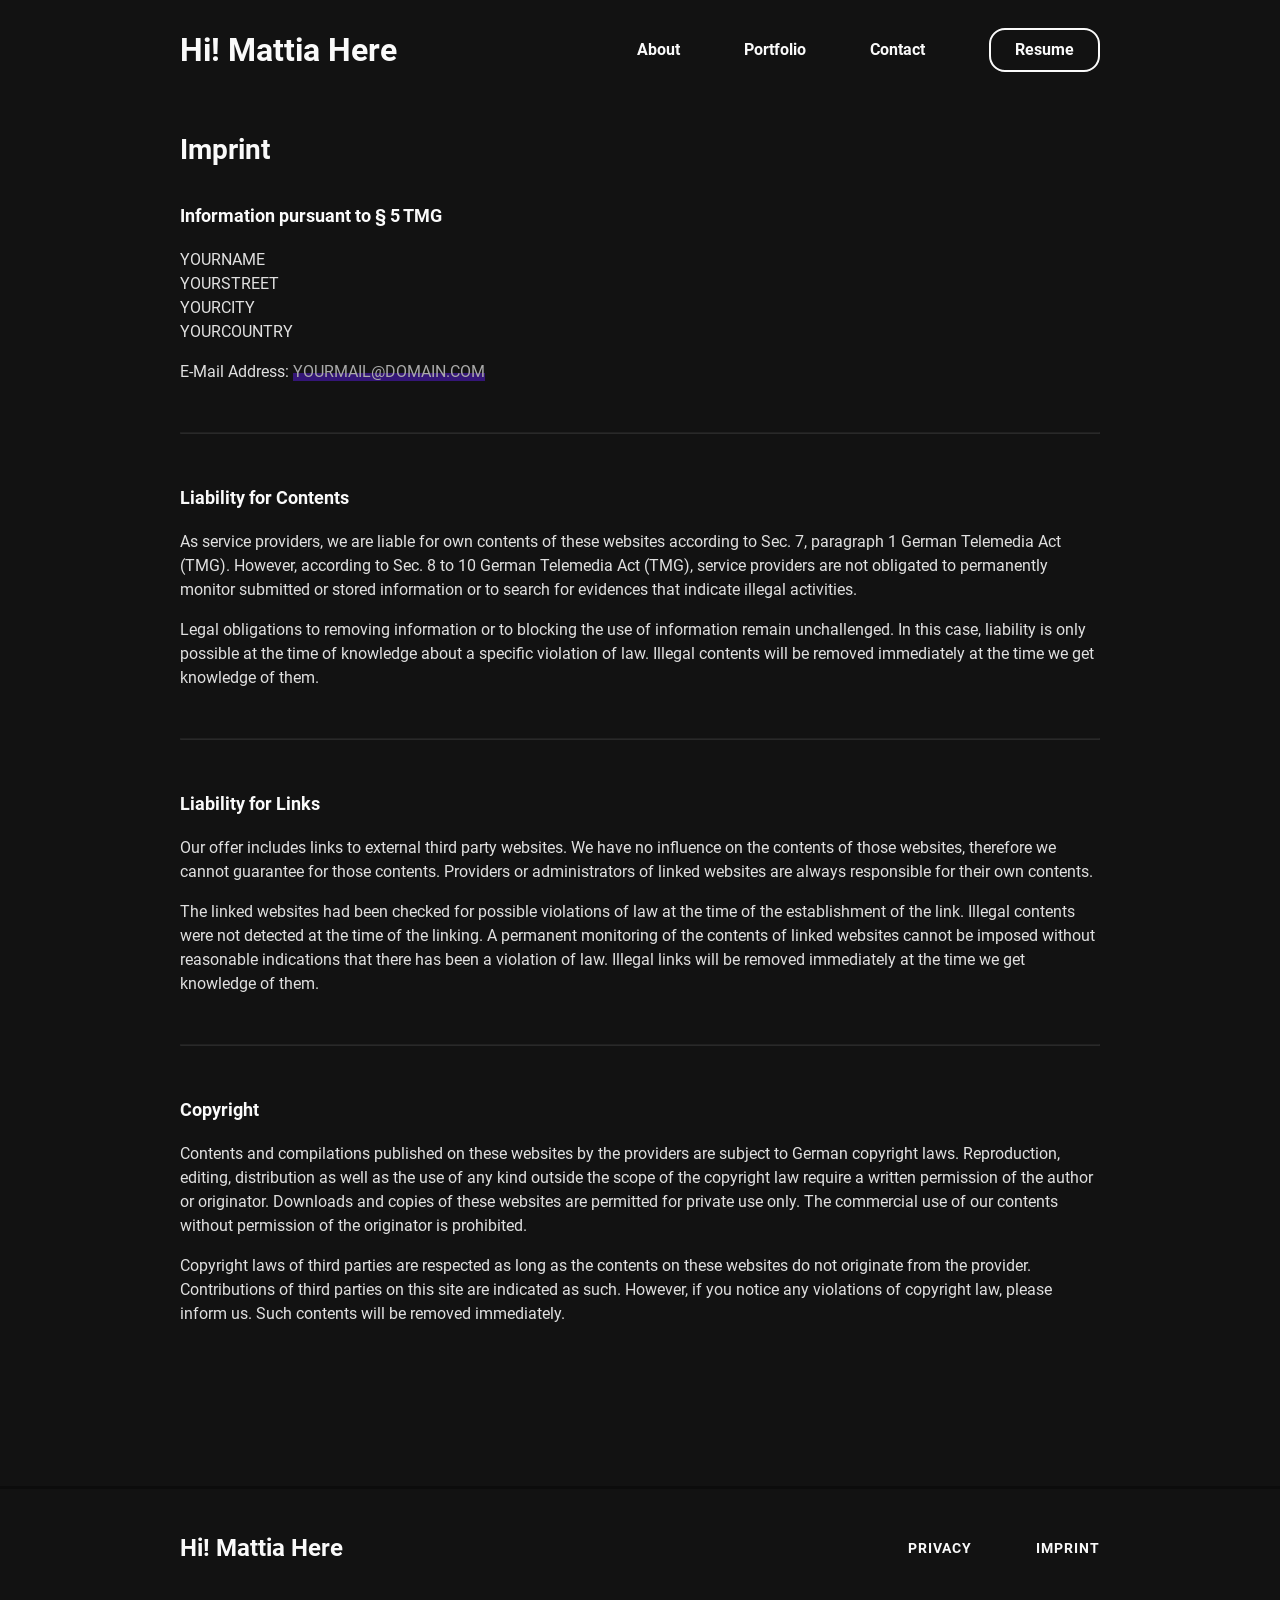
<file: imprint/index.html>
<!DOCTYPE html><html lang="en"><head><meta charSet="utf-8"/><meta http-equiv="x-ua-compatible" content="ie=edge"/><meta name="viewport" content="width=device-width, initial-scale=1, shrink-to-fit=no"/><meta name="generator" content="Gatsby 5.6.0"/><meta data-react-helmet="true" name="robots" content="noindex"/><meta data-react-helmet="true" name="description" content="A Gatsby Starter Project to easily get started with Portfolio Minimal theme."/><meta data-react-helmet="true" property="og:title" content="Imprint"/><meta data-react-helmet="true" property="og:site_name" content="Imprint"/><meta data-react-helmet="true" property="og:url" content="https://mattia-muracchioli.github.io//imprint/"/><meta data-react-helmet="true" property="og:description" content="A Gatsby Starter Project to easily get started with Portfolio Minimal theme."/><meta data-react-helmet="true" property="og:type" content="website"/><meta data-react-helmet="true" property="twitter:card" content="summary"/><meta data-react-helmet="true" property="twitter:creator" content="Mattia Muracchioli"/><meta data-react-helmet="true" property="twitter:title" content="Imprint"/><meta data-react-helmet="true" property="twitter:description" content="A Gatsby Starter Project to easily get started with Portfolio Minimal theme."/><meta name="theme-color" content="#000000"/><style data-href="/styles.e3789f1516172cca0783.css" data-identity="gatsby-global-css">@import url(https://fonts.googleapis.com/css2?family=Fira+Code:wght@400;700&display=swap);@font-face{font-display:swap;font-family:Roboto;font-style:normal;font-weight:400;src:url(/static/roboto-cyrillic-ext-400-normal-804378952da8a10faae2681afaef3d53.woff2) format("woff2"),url(/static/roboto-all-400-normal-c5d001fa922fa66a147f5f3aea5ef30e.woff) format("woff");unicode-range:u+0460-052f,u+1c80-1c88,u+20b4,u+2de0-2dff,u+a640-a69f,u+fe2e-fe2f}@font-face{font-display:swap;font-family:Roboto;font-style:normal;font-weight:400;src:url([data-uri]) format("woff2"),url(/static/roboto-all-400-normal-c5d001fa922fa66a147f5f3aea5ef30e.woff) format("woff");unicode-range:u+0301,u+0400-045f,u+0490-0491,u+04b0-04b1,u+2116}@font-face{font-display:swap;font-family:Roboto;font-style:normal;font-weight:400;src:url([data-uri]) format("woff2"),url(/static/roboto-all-400-normal-c5d001fa922fa66a147f5f3aea5ef30e.woff) format("woff");unicode-range:u+1f??}@font-face{font-display:swap;font-family:Roboto;font-style:normal;font-weight:400;src:url([data-uri]) format("woff2"),url(/static/roboto-all-400-normal-c5d001fa922fa66a147f5f3aea5ef30e.woff) format("woff");unicode-range:u+0370-03ff}@font-face{font-display:swap;font-family:Roboto;font-style:normal;font-weight:400;src:url([data-uri]) format("woff2"),url(/static/roboto-all-400-normal-c5d001fa922fa66a147f5f3aea5ef30e.woff) format("woff");unicode-range:u+0102-0103,u+0110-0111,u+0128-0129,u+0168-0169,u+01a0-01a1,u+01af-01b0,u+1ea0-1ef9,u+20ab}@font-face{font-display:swap;font-family:Roboto;font-style:normal;font-weight:400;src:url(/static/roboto-latin-ext-400-normal-861b791f9de857a6e7bcf77612740c18.woff2) format("woff2"),url(/static/roboto-all-400-normal-c5d001fa922fa66a147f5f3aea5ef30e.woff) format("woff");unicode-range:u+0100-024f,u+0259,u+1e??,u+2020,u+20a0-20ab,u+20ad-20cf,u+2113,u+2c60-2c7f,u+a720-a7ff}@font-face{font-display:swap;font-family:Roboto;font-style:normal;font-weight:400;src:url(/static/roboto-latin-400-normal-b009a76ad6afe4ebd301e36f847a29be.woff2) format("woff2"),url(/static/roboto-all-400-normal-c5d001fa922fa66a147f5f3aea5ef30e.woff) format("woff");unicode-range:u+00??,u+0131,u+0152-0153,u+02bb-02bc,u+02c6,u+02da,u+02dc,u+2000-206f,u+2074,u+20ac,u+2122,u+2191,u+2193,u+2212,u+2215,u+feff,u+fffd}@font-face{font-display:swap;font-family:Roboto;font-style:normal;font-weight:700;src:url(/static/roboto-cyrillic-ext-700-normal-be4d02458ce53887dc3729735f37b7ae.woff2) format("woff2"),url(/static/roboto-all-700-normal-a457fde362a540fcadff80329251b6ae.woff) format("woff");unicode-range:u+0460-052f,u+1c80-1c88,u+20b4,u+2de0-2dff,u+a640-a69f,u+fe2e-fe2f}@font-face{font-display:swap;font-family:Roboto;font-style:normal;font-weight:700;src:url([data-uri]) format("woff2"),url(/static/roboto-all-700-normal-a457fde362a540fcadff80329251b6ae.woff) format("woff");unicode-range:u+0301,u+0400-045f,u+0490-0491,u+04b0-04b1,u+2116}@font-face{font-display:swap;font-family:Roboto;font-style:normal;font-weight:700;src:url([data-uri]) format("woff2"),url(/static/roboto-all-700-normal-a457fde362a540fcadff80329251b6ae.woff) format("woff");unicode-range:u+1f??}@font-face{font-display:swap;font-family:Roboto;font-style:normal;font-weight:700;src:url([data-uri]) format("woff2"),url(/static/roboto-all-700-normal-a457fde362a540fcadff80329251b6ae.woff) format("woff");unicode-range:u+0370-03ff}@font-face{font-display:swap;font-family:Roboto;font-style:normal;font-weight:700;src:url([data-uri]) format("woff2"),url(/static/roboto-all-700-normal-a457fde362a540fcadff80329251b6ae.woff) format("woff");unicode-range:u+0102-0103,u+0110-0111,u+0128-0129,u+0168-0169,u+01a0-01a1,u+01af-01b0,u+1ea0-1ef9,u+20ab}@font-face{font-display:swap;font-family:Roboto;font-style:normal;font-weight:700;src:url(/static/roboto-latin-ext-700-normal-ed67ad54b1a8f5d211503d1685cd9249.woff2) format("woff2"),url(/static/roboto-all-700-normal-a457fde362a540fcadff80329251b6ae.woff) format("woff");unicode-range:u+0100-024f,u+0259,u+1e??,u+2020,u+20a0-20ab,u+20ad-20cf,u+2113,u+2c60-2c7f,u+a720-a7ff}@font-face{font-display:swap;font-family:Roboto;font-style:normal;font-weight:700;src:url(/static/roboto-latin-700-normal-227c93190fe7f82de3f802ce0b614d3b.woff2) format("woff2"),url(/static/roboto-all-700-normal-a457fde362a540fcadff80329251b6ae.woff) format("woff");unicode-range:u+00??,u+0131,u+0152-0153,u+02bb-02bc,u+02c6,u+02da,u+02dc,u+2000-206f,u+2074,u+20ac,u+2122,u+2191,u+2193,u+2212,u+2215,u+feff,u+fffd}

/*! normalize.css v8.0.1 | MIT License | github.com/necolas/normalize.css */html{-webkit-text-size-adjust:100%;line-height:1.15}body{margin:0}main{display:block}h1{font-size:2em;margin:.67em 0}hr{box-sizing:content-box;height:0;overflow:visible}pre{font-family:monospace,monospace;font-size:1em}a{background-color:transparent}abbr[title]{border-bottom:none;text-decoration:underline;text-decoration:underline dotted}b,strong{font-weight:bolder}code,kbd,samp{font-family:monospace,monospace;font-size:1em}small{font-size:80%}sub,sup{font-size:75%;line-height:0;position:relative;vertical-align:baseline}sub{bottom:-.25em}sup{top:-.5em}img{border-style:none}button,input,optgroup,select,textarea{font-family:inherit;font-size:100%;line-height:1.15;margin:0}button,input{overflow:visible}button,select{text-transform:none}[type=button],[type=reset],[type=submit],button{-webkit-appearance:button}[type=button]::-moz-focus-inner,[type=reset]::-moz-focus-inner,[type=submit]::-moz-focus-inner,button::-moz-focus-inner{border-style:none;padding:0}[type=button]:-moz-focusring,[type=reset]:-moz-focusring,[type=submit]:-moz-focusring,button:-moz-focusring{outline:1px dotted ButtonText}fieldset{padding:.35em .75em .625em}legend{box-sizing:border-box;color:inherit;display:table;max-width:100%;padding:0;white-space:normal}progress{vertical-align:baseline}textarea{overflow:auto}[type=checkbox],[type=radio]{box-sizing:border-box;padding:0}[type=number]::-webkit-inner-spin-button,[type=number]::-webkit-outer-spin-button{height:auto}[type=search]{-webkit-appearance:textfield;outline-offset:-2px}[type=search]::-webkit-search-decoration{-webkit-appearance:none}::-webkit-file-upload-button{-webkit-appearance:button;font:inherit}details{display:block}summary{display:list-item}[hidden],template{display:none}:root{--breakpoint-xs:480px;--breakpoint-sm:768px;--breakpoint-md:992px;--breakpoint-lg:1200px;--border-radius:1rem;--page-width:62.5rem;--page-padding:0 2.5rem;--header-height:6.25rem;--footer-height:7.5rem}*{box-sizing:border-box}html{scroll-behavior:smooth}body,html{height:100%;width:100%}body{background-color:var(--background-color);color:var(--text-color);font-family:var(--base-font);font-size:1rem;font-weight:400;line-height:1.5rem;text-rendering:optimizeLegibility}body.fixed{overflow:hidden;position:fixed}a{-webkit-text-decoration-skip:ink;color:var(--subtext-color);cursor:pointer;display:inline-block;text-decoration:none;text-decoration-skip-ink:auto}a:hover{outline:0}a:focus{outline-color:var(--subtext-color);outline-style:dotted;outline-width:2px}h1{color:var(--primary-color);font-size:1.75rem;font-weight:700;line-height:2rem;margin:1rem 0}h2{font-size:1.625rem}h2,h3{color:var(--primary-color);font-weight:700;line-height:2rem;margin:2rem 0 1rem}h3{font-size:1.375rem}h4{color:var(--primary-color);font-size:1.125rem;font-weight:700;line-height:2rem;margin:2rem 0 1rem}hr{border-width:.05rem;color:var(--tertiary-color);margin:3rem auto;opacity:.1}u{box-shadow:inset 0 -.5em 0 var(--secondary-color);text-decoration:none;transition:box-shadow .3s ease-out}u:hover{box-shadow:inset 0 -1em 0 var(--secondary-color)}#___gatsby,#gatsby-focus-wrapper{height:100%;width:100%}@media screen and (prefers-reduced-motion:reduce){html{scroll-behavior:auto}}body[data-theme=lightTheme]{--primary-color:#000;--secondary-color:#fff4d9;--tertiary-color:#f2f2f2;--text-color:#000;--subtext-color:#555;--background-color:#fff;--card-background-color:#fff;--scroll-bar-color:rgba(0,0,0,.5);--box-shadow-color:rgba(0,0,0,.16);--box-shadow-hover-color:rgba(0,0,0,.32);--base-font:"Roboto",Arial,sans-serif;--code-block-bg:#f5f6f9;--code-block-var:#da0078;--code-block-num:#bf04b7;--code-block-fun:#3d5afe;--code-block-keyword:#fe4001;--code-block-comment:#7f7f7f;--code-block-tkimp:#fd971f}body[data-theme=darkTheme]{--primary-color:#fafafa;--secondary-color:#341677;--tertiary-color:#252525;--text-color:hsla(0,0%,100%,.87);--subtext-color:#aaa;--background-color:#121212;--card-background-color:#1c1c1c;--scroll-bar-color:hsla(0,0%,100%,.5);--box-shadow-color:rgba(0,0,0,.16);--box-shadow-hover-color:rgba(0,0,0,.32);--base-font:"Roboto",Arial,sans-serif;--code-block-bg:#151f28;--code-block-var:#ff39a7;--code-block-num:#fed703;--code-block-fun:#c653ff;--code-block-keyword:#2bdcff;--code-block-comment:#8292a2;--code-block-tkimp:#fd971f}.style-module--Logo--c7351{color:var(--primary-color);filter:none!important;font-size:1.75rem;font-weight:900;line-height:2.5rem;pointer-events:auto!important;position:relative;-webkit-user-select:auto!important;user-select:auto!important;z-index:13}@keyframes fadeIn{0%{opacity:0}to{opacity:1}}@keyframes fadeOut{0%{opacity:1}to{opacity:0}}@keyframes fadeUp{0%{opacity:0;transform:translateY(20px)}to{opacity:1;transform:translateY(0)}}@keyframes fadeDown{0%{opacity:0;transform:translateY(-20px)}to{opacity:1;transform:translateY(0)}}@keyframes fadeLeft{0%{opacity:0;transform:translateX(20px)}to{opacity:1;transform:translateX(0)}}@keyframes scaleIn{0%{opacity:0;transform:scaleY(0)}to{opacity:1;transform:scaleY(1)}}@keyframes reduceHeight{0%{height:100%}to{height:0}}@keyframes waving-hand{0%{transform:rotate(0deg)}10%{transform:rotate(14deg)}20%{transform:rotate(-8deg)}30%{transform:rotate(14deg)}40%{transform:rotate(-4deg)}50%{transform:rotate(10deg)}60%{transform:rotate(0deg)}to{transform:rotate(0deg)}}.style-module--SplashScreen--bd73a{align-items:center;background-color:var(--primary-color);display:flex;height:100%;justify-content:center;left:0;position:fixed;top:0;width:100%;z-index:900}.style-module--LogoWrapper--040d0{align-items:center;display:flex;height:6.25rem;justify-content:center;padding-left:1rem;padding-right:1rem;position:relative;text-align:center;width:auto}.style-module--Backdrop--22a80{background-color:var(--primary-color);height:100%;left:0;position:absolute;top:0;width:100%;z-index:1000}.style-module--Footer--a57f4{align-items:center;background:var(--primary-color);border-top:none;display:flex;flex-direction:row;height:auto;margin-top:2rem;min-height:var(--footer-height);width:100%}.style-module--ContentWrapper--e818c{align-items:center;display:flex;flex-direction:row;height:100%;justify-content:space-between;margin:0 auto;max-width:var(--page-width);padding:var(--page-padding);width:100%}.style-module--Links--2e0f2{display:flex;flex-direction:row;justify-content:space-between;width:auto}.style-module--Links--2e0f2 a{color:var(--background-color);font-size:.875rem;font-weight:700;letter-spacing:1px;margin-right:2rem;text-transform:uppercase}.style-module--Links--2e0f2 a:last-child{margin-right:0}@media (min-width:768px){.style-module--Links--2e0f2 a{margin-right:4rem}}.style-module--Header--9993b{align-items:center;background:var(--background-color);display:flex;flex-direction:row;height:auto;min-height:var(--header-height);width:100%}.style-module--ContentWrapper --5d8c4{align-items:center;display:flex;height:100%;justify-content:space-between;margin:0 auto;max-width:var(--page-width);padding:var(--page-padding);width:100%}.style-module--Burger--1ab74{background:transparent;border:none;cursor:pointer;display:flex;flex-direction:column;height:2rem;justify-content:space-around;padding:0;width:2rem;z-index:12}.style-module--Burger--1ab74:focus{outline:none}.style-module--Burger--1ab74 div{background:var(--primary-color);border-radius:.625rem;height:.25rem;position:relative;transform-origin:1px;transition:all .3s ease-in-out;width:2rem}.style-module--Burger--1ab74 div:first-child{transform:rotate(0)}.style-module--Burger--1ab74 div:nth-child(2){opacity:1;transform:translateX(0)}.style-module--Burger--1ab74 div:nth-child(3){transform:rotate(0)}.style-module--TopNavigationBar--574b3{align-items:center;background:var(--background-color);display:flex;justify-content:space-between;width:auto}.style-module--TopNavigationBar--574b3 a{color:var(--primary-color);font-size:1rem;font-weight:700;margin-right:4rem;padding:0;position:relative;text-align:center}.style-module--TopNavigationBar--574b3 a:last-child{margin-right:0}.style-module--TopNavigationBar--574b3 a.style-module--NavLink--94101:before{background-color:var(--primary-color);bottom:-.125rem;content:"";height:.1563rem;position:absolute;transition:.2s ease-out;width:0}.style-module--TopNavigationBar--574b3 a.style-module--NavLink--94101:hover:before{width:100%}.style-module--TopNavigationBar--574b3 a.style-module--CtaButton--cf786{background:var(--background-color);border:.125rem solid var(--primary-color);border-radius:var(--border-radius);height:auto;padding:.5rem 1.5rem;transition:20ms ease-out;width:auto}.style-module--TopNavigationBar--574b3 a.style-module--CtaButton--cf786:hover{background:var(--primary-color);color:var(--background-color)}.style-module--SideBarWrapper--e7152{bottom:0;display:block;height:100vh;outline:0;position:fixed;right:0;top:0;transform:translateX(100%);transition:all .3s ease-in-out;visibility:hidden;width:100%;z-index:10}.style-module--SideNavigationBar--57a7b{background:var(--background-color);display:flex;flex-direction:column;height:100vh;justify-content:center;margin-left:auto;padding:2rem;position:relative;right:0;text-align:left;width:55%}.style-module--SideNavigationBar--57a7b a{color:var(--primary-color);font-size:1.5rem;font-weight:700;padding:1.5rem 0;text-align:center}.style-module--SideNavigationBar--57a7b a.style-module--CtaButton--cf786{background:var(--background-color);border:.125rem solid var(--primary-color);border-radius:var(--border-radius);height:auto;margin:1.5rem auto;padding:1rem 1.5rem;width:auto}.style-module--SideBarBackdrop--fb470{background:rgba(0,0,0,.3);display:none;height:100%;left:0;position:fixed;top:0;transition:all .3s ease-in-out;width:100%;z-index:9}.style-module--Blurred--f203e footer,.style-module--Blurred--f203e main{filter:blur(5px);overflow:hidden;pointer-events:none;transition:all .3s ease-out;-webkit-user-select:none;user-select:none}.CookieConsent{align-items:center;background:var(--primary-color);border-radius:var(--border-radius);color:var(--background-color);display:flex;flex-direction:column;justify-content:space-between;margin:0 auto;max-width:var(--page-width);padding:1rem 2rem;width:90%}.CookieConsent button{background-color:var(--primary-color);border:2px solid var(--background-color);border-radius:var(--border-radius);color:var(--background-color);font-size:.875rem;font-weight:700;height:3rem;margin:0 1rem 0 0;outline:none;padding:1rem;text-align:center;text-decoration:none;text-transform:uppercase;width:8rem}.CookieConsent button:active,.CookieConsent button:focus,.CookieConsent button:hover{cursor:pointer;outline:none}.CookieConsent button#confirm{background-color:var(--background-color);border:none;color:var(--primary-color);margin:0}@media (min-width:992px){.CookieConsent{flex-direction:row}}.style-module--CookieBar--93100{bottom:1rem;left:0;margin:0;position:fixed;width:100%;z-index:999}.style-module--Layout--b3aca{display:grid;grid-template-columns:100%;grid-template-rows:auto 1fr auto;margin:0 auto;min-height:100%;width:100%}.style-module--Layout--b3aca main{margin-top:2rem}.style-module--Section--1d871{background:var(--background-color);height:auto;scroll-margin-top:60px;width:100%}.style-module--Section--1d871 .style-module--Heading--2c002{font-size:1.75rem;line-height:2.25rem;margin:0 0 2rem}.style-module--ContentWrapper --36dde{height:100%;margin:0 auto 8rem;max-width:var(--page-width);padding:var(--page-padding);width:100%}.style-module--AuthorSnippet--7c737{align-items:flex-start;display:flex;flex-direction:column;justify-content:space-between;max-width:660px;padding:0;width:100%}.style-module--AuthorSnippet--7c737 .style-module--Avatar--1e2ce{border-radius:50%;height:100px;width:100px}.style-module--AuthorSnippet--7c737 .style-module--Description--1bbd7{margin-top:1rem;width:100%}.style-module--AuthorSnippet--7c737 .style-module--WrittenBy--181a0{color:var(--subtext-color);font-size:.875rem;letter-spacing:.5px}.style-module--AuthorSnippet--7c737 .style-module--Bio--2fd8d{margin:.5rem 0}@media screen and (min-width:768px){.style-module--AuthorSnippet--7c737{align-items:center;flex-direction:row;justify-content:space-between;padding:var(--page-padding)}.style-module--AuthorSnippet--7c737 .style-module--Description--1bbd7{max-width:27.5rem;width:100%}}.style-module--Breadcrumb--15487{background-color:var(--subtext-color);border-radius:var(--border-radius);display:inline-block;font-size:12px;font-weight:400;margin-bottom:2rem;padding:0 .5rem}.style-module--Breadcrumb--15487 a{letter-spacing:1px}.style-module--Breadcrumb--15487 .style-module--BackArrow--f76ce,.style-module--Breadcrumb--15487 a{color:var(--background-color)}.style-module--Breadcrumb--15487 .style-module--BackArrow--f76ce{margin-right:.25rem}.style-module--Article--a4577{height:100%;margin:0 auto;max-width:740px;padding:var(--page-padding);width:100%}.style-module--Article--a4577 .style-module--Banner--cbdac,.style-module--Article--a4577 .style-module--Body--9dac7,.style-module--Article--a4577 .style-module--Footer--d408f,.style-module--Article--a4577 .style-module--Header--1fafc{margin-bottom:3rem}.style-module--Article--a4577 .style-module--Category--d42a1{color:var(--subtext-color);display:block;font-size:.875rem;font-weight:700;letter-spacing:1px;text-transform:uppercase}.style-module--Article--a4577 .style-module--Details--92676{font-size:.875rem;letter-spacing:.5px}.style-module--Article--a4577 .style-module--ReadingTime--45206{margin-left:.5rem}.style-module--Article--a4577 .style-module--ReadingTime--45206:before{content:"–";margin-right:.5rem}.style-module--Article--a4577 .style-module--BannerImage--71c8d{border-radius:var(--border-radius);margin-bottom:0}.style-module--Article--a4577 .style-module--BannerCaption--55184{display:block;font-size:.875rem;letter-spacing:.5px;text-align:center}.style-module--Article--a4577 .style-module--Body--9dac7 .style-module--Content--a6403{font-size:1.125rem;line-height:2rem;margin-bottom:3rem}.style-module--Article--a4577 .style-module--Body--9dac7 .style-module--Keyword--9a2c3{background-color:var(--tertiary-color);border-radius:.5rem;color:var(--subtext-color);font-size:.875rem;margin-right:.5rem;padding:.125rem .375rem}.style-module--Article--a4577 .style-module--Footer--d408f{border-top:3px solid var(--tertiary-color);padding-top:3rem}.style-module--Article--a4577 img{border-radius:var(--border-radius);max-height:660px;object-fit:cover}.gatsby-resp-image-background-image,.gatsby-resp-image-wrapper{margin:2rem 0;max-height:660px;overflow-y:hidden}.style-module--Article--a4577 figure{margin:2rem 0}.style-module--Article--a4577 figure>figcaption{color:var(--subtext-color);font-size:.875rem;margin-top:-1rem;text-align:center}code[class*=language-],pre[class*=language-]{word-wrap:normal;background:none;color:var(--primary-color);font-family:Fira Code,Consolas,Monaco,Andale Mono,Ubuntu Mono,monospace;font-size:1rem;-webkit-hyphens:none;hyphens:none;line-height:1.5;tab-size:4;text-align:left;white-space:pre;word-break:normal;word-spacing:normal}pre[class*=language-]{border-radius:1.2em;margin:.5em 0;overflow:auto;padding:1em}:not(pre)>code[class*=language-],pre[class*=language-]{background:var(--code-block-bg)}:not(pre)>code[class*=language-]{border-radius:.4em;padding:.3em;white-space:normal}.token.cdata,.token.comment,.token.doctype,.token.prolog{color:var(--code-block-comment)}.token.punctuation{color:var(--primary-color)}.token.namespace{opacity:.7}.token.constant,.token.deleted,.token.property,.token.symbol,.token.tag{color:var(--code-block-var)}.token.boolean,.token.number{color:var(--code-block-num)}.token.attr-name,.token.builtin,.token.char,.token.inserted,.token.selector,.token.string{color:var(--code-block-fun)}.language-css .token.string,.style .token.string,.token.entity,.token.operator,.token.url,.token.variable{color:var(--primary-color)}.token.atrule,.token.attr-value,.token.class-name,.token.function{color:var(--code-block-fun)}.token.keyword{color:var(--code-block-keyword)}.token.important,.token.regex{color:var(--code-block-tkimp)}.token.bold,.token.important{font-weight:700}.token.italic{font-style:italic}.token.entity{cursor:help}.style-module--SlideContainer--60bf2{-webkit-overflow-scrolling:touch;margin:0 -2.5rem;overflow-x:auto;overflow-y:hidden;padding:var(--page-padding);padding-bottom:.5rem;white-space:nowrap}.style-module--SlideContainer--60bf2::-webkit-scrollbar{display:none}@media (hover:hover){.style-module--SlideContainer--60bf2{scrollbar-color:var(--scroll-bar-color)}.style-module--SlideContainer--60bf2::-webkit-scrollbar{-webkit-appearance:none;display:block}.style-module--SlideContainer--60bf2::-webkit-scrollbar:horizontal{height:.8rem}.style-module--SlideContainer--60bf2::-webkit-scrollbar-thumb{background-color:var(--scroll-bar-color);border:.2rem solid var(--background-color);border-radius:8px}.style-module--SlideContainer--60bf2::-webkit-scrollbar-track{background-color:var(--background-color);border-radius:8px}}.style-module--Profile--c97ff{background:var(--background-color);background:linear-gradient(to right,var(--primary-color) 50%,var(--background-color) 50%);background-position:100% 100%;background-size:205% 100%;border:.125rem solid var(--primary-color);border-radius:var(--border-radius);color:var(--primary-color);font-size:1rem;height:auto;margin-right:.5rem;padding:.3rem 1.25rem;transition:all .1s ease-out;width:auto}.style-module--Profile--c97ff:hover{background-position:0 100%;color:var(--background-color)}.style-module--Profile--c97ff svg{height:1rem;margin-bottom:-.05rem;margin-right:.25rem;width:1rem}.style-module--Profile--c97ff:hover svg{filter:invert(1)}@media (min-width:768px){.style-module--Profile--c97ff{margin-right:1rem}}.style-module--HeroContainer--061a0{display:flex}.style-module--Hero--12fbf{display:flex;flex-direction:column;justify-content:center;min-height:50vh}.style-module--Hero--12fbf .style-module--Title--4f076{font-size:2rem;font-weight:700;line-height:2.375rem;margin:0 0 1.5rem}.style-module--Hero--12fbf .style-module--Subtitle--aa123{font-size:1.25rem;font-weight:700;line-height:1.5rem;margin:-.5rem 0 0}.style-module--Hero--12fbf p{font-size:1.125rem;margin-bottom:2rem}.style-module--Intro--6a01f{align-items:center;display:flex;justify-content:flex-start}.style-module--ImagePrefix--6dc4f{color:var(--primary-color);display:inline-block;font-size:2rem;font-weight:700;line-height:3rem}.style-module--Image--8d569{display:inline-block;height:36px;margin-left:1rem;transform-origin:70% 70%;width:36px}@media (min-width:768px){.style-module--Hero--12fbf .style-module--Title--4f076{font-size:2.625rem;line-height:4rem;margin-bottom:0}.style-module--Hero--12fbf .style-module--Subtitle--aa123{font-size:2rem;line-height:3rem}.style-module--ImagePrefix--6dc4f{font-size:2.625rem;line-height:4rem}.style-module--Image--8d569{height:48px;width:48px}}.style-module--heroImageCont--20e7f{flex:25% 1;margin-bottom:auto;margin-top:auto;padding:0 3rem 3rem 0;width:100%}.style-module--heroImageCont--20e7f .style-module--heroImage--9e361{border-radius:50%;width:100%}@media (max-width:768px){.style-module--HeroContainer--061a0{flex-direction:column;margin-bottom:50px}.style-module--Hero--12fbf{display:block}}.style-module--Card--c661d{background:var(--card-color);border-radius:var(--border-radius);box-shadow:0 5px 15px var(--box-shadow-color);display:inline-flex;flex-direction:column;height:auto;justify-content:space-around;margin:1rem 2.5rem 2rem 0;min-height:12rem;transition:box-shadow .3s ease-out;white-space:normal;width:16.25rem}.style-module--Card--c661d:hover{box-shadow:0 5px 15px var(--box-shadow-hover-color)}.style-module--Card--c661d .style-module--Banner--d401d{background:var(--tertiary-color);border-top-left-radius:var(--border-radius);border-top-right-radius:var(--border-radius);height:5rem}.style-module--Card--c661d .style-module--ImageWrapper--50300{height:100%;max-height:5rem}.style-module--Card--c661d .style-module--Image--43f10{border-top-left-radius:var(--border-radius);border-top-right-radius:var(--border-radius)}.style-module--Card--c661d .style-module--DescriptionWrapper--5f867{display:flex;flex-direction:column;height:auto;justify-content:center;padding:2rem 1rem}.style-module--Card--c661d .style-module--Category--eeb92{color:var(--primary-color);font-weight:700;letter-spacing:1px;text-transform:uppercase}.style-module--Card--c661d .style-module--Title--de70d{font-size:1rem;font-weight:400;line-height:1.5rem;margin:.25rem 0}.style-module--Card--c661d .style-module--Details--5ba4b{color:var(--subtext-color);font-size:.75rem;letter-spacing:.5px}.style-module--Card--c661d .style-module--ReadingTime--a0392{margin-left:.25rem}.style-module--Card--c661d .style-module--ReadingTime--a0392:before{content:"–";margin-right:.25rem}.style-module--Articles--445da{align-items:center;display:flex;flex-direction:row;justify-content:flex-start}.style-module--About--0f660{display:flex;flex-direction:column;justify-content:space-between}.style-module--About--0f660 .style-module--Description--2e019{margin-bottom:3rem;max-width:31.25rem;width:100%}.style-module--About--0f660 .style-module--ImageWrapper--a41ba{max-width:18rem;width:100%}.style-module--About--0f660 .style-module--Image--57f3b{border-radius:var(--border-radius);box-shadow:0 0 2.5rem rgba(0,0,0,.16);filter:grayscale(20%) contrast(1) brightness(90%)}@media (min-width:768px){.style-module--About--0f660{flex-direction:row;justify-content:space-between}.style-module--About--0f660 .style-module--Description--2e019{margin-bottom:0;margin-right:3rem}.style-module--About--0f660 .style-module--ImageWrapper--a41ba{margin-top:-2rem}}.style-module--Button--82b1f{background-color:var(--primary-color);border:none;border-radius:var(--border-radius);color:var(--background-color);display:inline-block;font-size:1rem;font-weight:700;height:100%;margin:0 auto;max-width:15.625rem;padding:.8rem 1.5rem;text-align:center;text-decoration:none;width:100%}.style-module--Button--82b1f:active,.style-module--Button--82b1f:hover{cursor:pointer;outline:none}.style-module--Button--82b1f:focus{outline-color:var(--subtext-color);outline-style:dotted;outline-width:2px}.style-module--Listing--52eca{align-items:stretch;display:flex;flex-direction:row;flex-wrap:wrap;justify-content:flex-start}.style-module--Filter--31377{margin-bottom:3rem}.style-module--Filter--31377 .style-module--Options--3515b{margin-top:1rem}.style-module--Filter--31377 .style-module--Option--83bb9{border:2px solid var(--subtext-color);border-radius:var(--border-radius);color:var(--subtext-color);cursor:pointer;display:inline-block;font-size:.875rem;font-weight:400;height:2.3125rem;line-height:2.2rem;margin-right:1rem;padding:0 1.5rem;width:auto}.style-module--Filter--31377 .style-module--Option--83bb9.style-module--Selected--f3165{border-color:var(--primary-color);color:var(--primary-color);font-weight:700}.style-module--LoadMore--8b4c0{margin-top:3rem;text-align:center}@media (hover:hover){.style-module--Filter--31377 .style-module--Option--83bb9:active,.style-module--Filter--31377 .style-module--Option--83bb9:hover{border-color:var(--primary-color);color:var(--primary-color);font-weight:700}}.style-module--Interests--3d3b3{column-gap:1rem;display:grid;grid-auto-flow:row;grid-template-columns:repeat(1,17.5rem);row-gap:1rem}.style-module--Interest--4bfd4{align-items:center;background:var(--card-background-color);border:.125rem solid var(--primary-color);border-radius:var(--border-radius);display:inline-flex;height:3rem;justify-content:flex-start;padding:1rem;width:17.5rem}.style-module--Interests--3d3b3 button{max-width:17.5rem}.style-module--Interest--4bfd4 .style-module--Icon--4b6f8{margin-right:.5rem}@media (min-width:600px){.style-module--Interests--3d3b3{grid-template-columns:repeat(2,15.625rem)}.style-module--Interest--4bfd4{width:15.625rem}.style-module--Interests--3d3b3 button{max-width:15.625rem}}@media (min-width:880px){.style-module--Interests--3d3b3{grid-template-columns:repeat(3,15.625rem)}}.style-module--Project--6d27a{align-items:center;display:flex;flex-direction:column-reverse;flex-shrink:0;justify-content:flex-end;margin-bottom:2rem;margin-top:3rem;max-width:20rem;padding-right:2.5rem;white-space:normal}.style-module--Project--6d27a .style-module--Details--f22f0{display:flex;flex-direction:column;margin-top:3rem;max-width:25rem;width:100%}.style-module--Project--6d27a .style-module--Details--f22f0 .style-module--Category--f3034{font-size:.875rem;letter-spacing:1px;line-height:1rem;text-transform:uppercase}.style-module--Project--6d27a .style-module--Details--f22f0 .style-module--Title--8501a{font-size:1.375rem;font-weight:700;line-height:1.625rem;margin-bottom:.625rem;margin-top:.625rem}.style-module--Project--6d27a .style-module--Details--f22f0 .style-module--Tags--d7936{display:flex;flex-wrap:wrap;line-height:1.2rem;margin-top:1.5rem}.style-module--Project--6d27a .style-module--Details--f22f0 .style-module--Tags--d7936 span{margin-bottom:1rem;margin-right:1rem}.style-module--Project--6d27a .style-module--Details--f22f0 .style-module--Links--7602a{align-items:center;display:flex;justify-content:flex-start;margin-top:1rem;width:100%}.style-module--Project--6d27a .style-module--Details--f22f0 .style-module--Links--7602a a{display:inline-block;margin-right:2rem}.style-module--Project--6d27a .style-module--Details--f22f0 .style-module--Links--7602a svg{height:1.3rem;transition:all .3s ease-out;width:1.3rem}.style-module--Project--6d27a .style-module--Details--f22f0 .style-module--Links--7602a svg:hover{fill:var(--primary-color)}.style-module--Project--6d27a .style-module--ProjectImageWrapper--668f6{border-radius:var(--border-radius);box-shadow:0 0 2.5rem var(--box-shadow-color);height:15rem;max-width:25rem;transition:all .3s ease-out;width:100%}.style-module--Project--6d27a .style-module--ProjectImageWrapper--668f6:hover{box-shadow:0 0 2.5rem var(--box-shadow-hover-color);transform:translate3d(0,-.125rem,0)}.style-module--Project--6d27a .style-module--ProjectImage--8eee9{border-radius:var(--border-radius)}@media (min-width:480px){.style-module--Project--6d27a{max-width:25rem;padding-right:5rem}}@media (min-width:992px){.style-module--Project--6d27a{flex-direction:row;flex-shrink:1;justify-content:space-between;margin-bottom:8rem;max-width:62.5rem;padding-right:0}.style-module--Project--6d27a .style-module--Details--f22f0{margin-top:0}.style-module--Project--6d27a .style-module--ProjectImageWrapper--668f6{height:18.75rem}}.style-module--Projects--a4194{display:flex;flex-direction:row;margin-top:-2rem}.style-module--MoreProjects--06375{margin-top:4rem;text-align:center}@media (min-width:992px){.style-module--Projects--a4194{flex-direction:column;margin-top:0}.style-module--MoreProjects--06375{margin-top:0}}.style-module--Contact--1c6f8{max-width:45rem;width:100%}.style-module--Contact--1c6f8 .style-module--Description--87aea{margin-bottom:0;margin-top:0}.style-module--Contact--1c6f8 .style-module--Profile--3b0af{display:flex;flex-direction:column;justify-content:flex-start;margin-bottom:2rem;margin-top:3rem}.style-module--Contact--1c6f8 .style-module--Profile--3b0af .style-module--Avatar--fda4c{border-radius:50%;margin-bottom:2rem;margin-right:4rem;max-width:8.75rem;width:100%}.style-module--Contact--1c6f8 .style-module--Profile--3b0af .style-module--ContactDetails--70da4{font-size:1.125rem;line-height:2rem}.style-module--Contact--1c6f8 .style-module--Profile--3b0af .style-module--ContactDetails--70da4 .style-module--Name--8248f{font-weight:700}@media (min-width:768px){.style-module--Contact--1c6f8 .style-module--Profile--3b0af{align-items:center;flex-direction:row;margin-bottom:3rem}.style-module--Contact--1c6f8 .style-module--Profile--3b0af .style-module--Avatar--fda4c{margin-bottom:0}}</style><title data-react-helmet="true">Ciao</title><style>.gatsby-image-wrapper{position:relative;overflow:hidden}.gatsby-image-wrapper picture.object-fit-polyfill{position:static!important}.gatsby-image-wrapper img{bottom:0;height:100%;left:0;margin:0;max-width:none;padding:0;position:absolute;right:0;top:0;width:100%;object-fit:cover}.gatsby-image-wrapper [data-main-image]{opacity:0;transform:translateZ(0);transition:opacity .25s linear;will-change:opacity}.gatsby-image-wrapper-constrained{display:inline-block;vertical-align:top}</style><noscript><style>.gatsby-image-wrapper noscript [data-main-image]{opacity:1!important}.gatsby-image-wrapper [data-placeholder-image]{opacity:0!important}</style></noscript><script type="module">const e="undefined"!=typeof HTMLImageElement&&"loading"in HTMLImageElement.prototype;e&&document.body.addEventListener("load",(function(e){const t=e.target;if(void 0===t.dataset.mainImage)return;if(void 0===t.dataset.gatsbyImageSsr)return;let a=null,n=t;for(;null===a&&n;)void 0!==n.parentNode.dataset.gatsbyImageWrapper&&(a=n.parentNode),n=n.parentNode;const o=a.querySelector("[data-placeholder-image]"),r=new Image;r.src=t.currentSrc,r.decode().catch((()=>{})).then((()=>{t.style.opacity=1,o&&(o.style.opacity=0,o.style.transition="opacity 500ms linear")}))}),!0);</script><link rel="sitemap" type="application/xml" href="/sitemap-index.xml"/><link rel="icon" href="/favicon-32x32.png?v=49a53b9141e042468dfc38b8ec38ef6f" type="image/png"/><link rel="manifest" href="/manifest.webmanifest" crossorigin="anonymous"/><link rel="apple-touch-icon" sizes="48x48" href="/icons/icon-48x48.png?v=49a53b9141e042468dfc38b8ec38ef6f"/><link rel="apple-touch-icon" sizes="72x72" href="/icons/icon-72x72.png?v=49a53b9141e042468dfc38b8ec38ef6f"/><link rel="apple-touch-icon" sizes="96x96" href="/icons/icon-96x96.png?v=49a53b9141e042468dfc38b8ec38ef6f"/><link rel="apple-touch-icon" sizes="144x144" href="/icons/icon-144x144.png?v=49a53b9141e042468dfc38b8ec38ef6f"/><link rel="apple-touch-icon" sizes="192x192" href="/icons/icon-192x192.png?v=49a53b9141e042468dfc38b8ec38ef6f"/><link rel="apple-touch-icon" sizes="256x256" href="/icons/icon-256x256.png?v=49a53b9141e042468dfc38b8ec38ef6f"/><link rel="apple-touch-icon" sizes="384x384" href="/icons/icon-384x384.png?v=49a53b9141e042468dfc38b8ec38ef6f"/><link rel="apple-touch-icon" sizes="512x512" href="/icons/icon-512x512.png?v=49a53b9141e042468dfc38b8ec38ef6f"/></head><body data-theme="darkTheme"><div id="___gatsby"><div style="outline:none" tabindex="-1" id="gatsby-focus-wrapper"><div class="style-module--Layout--b3aca"><header class="style-module--Header--9993b"><div class="style-module--ContentWrapper --5d8c4" style="opacity:0"><a aria-label="home" href="/"><div class="style-module--Logo--c7351" aria-roledescription="logo" style="font-size:2rem;color:var(--primary-color">Hi! Mattia Here</div></a><div class="style-module--Burger--1ab74"><div></div><div></div><div></div></div><div class="style-module--SideBarWrapper--e7152" aria-hidden="true" tabindex="-1"><nav class="style-module--SideNavigationBar--57a7b"><a class="style-module--NavLink--94101" href="/#about">About</a><a class="style-module--NavLink--94101" href="/blog/">Portfolio</a><a class="style-module--NavLink--94101" href="/#github">Contact</a><a href="/resume.pdf" target="_blank" rel="noopener noreferrer" class="style-module--CtaButton--cf786">Resume</a></nav></div><div class="style-module--SideBarBackdrop--fb470"></div></div></header><main><section id="imprint" class="style-module--Section--1d871"><div class="style-module--ContentWrapper --36dde"><h3 class="style-module--Heading--2c002">Imprint</h3><div><h4>Information pursuant to § 5 TMG</h4>
<p>YOURNAME<br />
YOURSTREET<br />
YOURCITY<br />
YOURCOUNTRY</p>
<p>E-Mail Address: <u><a href="mailto:YOURMAIL@DOMAIN.COM">YOURMAIL@DOMAIN.COM</a></u></p>
<hr>
<h4>Liability for Contents</h4>
<p>As service providers, we are liable for own contents of these websites according to Sec. 7, paragraph 1 German Telemedia Act (TMG). However, according to Sec. 8 to 10 German Telemedia Act (TMG), service providers are not obligated to permanently monitor submitted or stored information or to search for evidences that indicate illegal activities.</p>
<p>Legal obligations to removing information or to blocking the use of information remain unchallenged. In this case, liability is only possible at the time of knowledge about a specific violation of law. Illegal contents will be removed immediately at the time we get knowledge of them.</p>
<hr>
<h4>Liability for Links</h4>
<p>Our offer includes links to external third party websites. We have no influence on the contents of those websites, therefore we cannot guarantee for those contents. Providers or administrators of linked websites are always responsible for their own contents.</p>
<p>The linked websites had been checked for possible violations of law at the time of the establishment of the link. Illegal contents were not detected at the time of the linking. A permanent monitoring of the contents of linked websites cannot be imposed without reasonable indications that there has been a violation of law. Illegal links will be removed immediately at the time we get knowledge of them.</p>
<hr>
<h4>Copyright</h4>
<p>Contents and compilations published on these websites by the providers are subject to German copyright laws. Reproduction, editing, distribution as well as the use of any kind outside the scope of the copyright law require a written permission of the author or originator. Downloads and copies of these websites are permitted for private use only. The commercial use of our contents without permission of the originator is prohibited.</p>
<p>Copyright laws of third parties are respected as long as the contents on these websites do not originate from the provider. Contributions of third parties on this site are indicated as such. However, if you notice any violations of copyright law, please inform us. Such contents will be removed immediately.</p></div></div></section></main><footer class="style-module--Footer--a57f4" style="background:var(--background-color);border-top:3px solid var(--box-shadow-hover-color)"><div class="style-module--ContentWrapper--e818c"><a aria-label="home" href="/"><div class="style-module--Logo--c7351" aria-roledescription="logo" style="font-size:1.5rem;color:var(--primary-color)">Hi! Mattia Here</div></a><div class="style-module--Links--2e0f2"><a aria-label="Privacy" style="color:var(--primary-color)" href="/privacy/">Privacy</a><a aria-current="page" aria-label="Imprint" style="color:var(--primary-color)" class="" href="/imprint/">Imprint</a></div></div></footer></div></div><div id="gatsby-announcer" style="position:absolute;top:0;width:1px;height:1px;padding:0;overflow:hidden;clip:rect(0, 0, 0, 0);white-space:nowrap;border:0" aria-live="assertive" aria-atomic="true"></div></div><script id="gatsby-script-loader">/*<![CDATA[*/window.pagePath="/imprint/";/*]]>*/</script><!-- slice-start id="_gatsby-scripts-1" -->
          <script
            id="gatsby-chunk-mapping"
          >
            window.___chunkMapping="{\"app\":[\"/app-eaa97eece1638de59b47.js\"],\"component---cache-caches-gatsby-plugin-offline-app-shell-js\":[\"/component---cache-caches-gatsby-plugin-offline-app-shell-js-342b8d1cd7261a1b5b72.js\"],\"component---node-modules-gatsby-theme-portfolio-minimal-src-pages-404-tsx\":[\"/component---node-modules-gatsby-theme-portfolio-minimal-src-pages-404-tsx-4beb58aa22840b92d3e1.js\"],\"component---node-modules-gatsby-theme-portfolio-minimal-src-templates-article-index-tsx\":[\"/component---node-modules-gatsby-theme-portfolio-minimal-src-templates-article-index-tsx-8eceb69db992d63b090a.js\"],\"component---node-modules-gatsby-theme-portfolio-minimal-src-templates-article-listing-index-tsx\":[\"/component---node-modules-gatsby-theme-portfolio-minimal-src-templates-article-listing-index-tsx-52e99412d6ac6940ce7d.js\"],\"component---src-pages-imprint-js\":[\"/component---src-pages-imprint-js-bd7084c9a6d6093b01d8.js\"],\"component---src-pages-index-js\":[\"/component---src-pages-index-js-796ddec6c06aed170fa5.js\"],\"component---src-pages-privacy-js\":[\"/component---src-pages-privacy-js-dd2ca6f0aa8ca1e8972d.js\"]}";
          </script>
        <script>window.___webpackCompilationHash="9d61769a781204c6c706";</script><script src="/webpack-runtime-83b2c18cb52a110593f5.js" async></script><script src="/framework-c6b9d3178e03852a7d83.js" async></script><script src="/app-eaa97eece1638de59b47.js" async></script><!-- slice-end id="_gatsby-scripts-1" --></body></html>
</file>
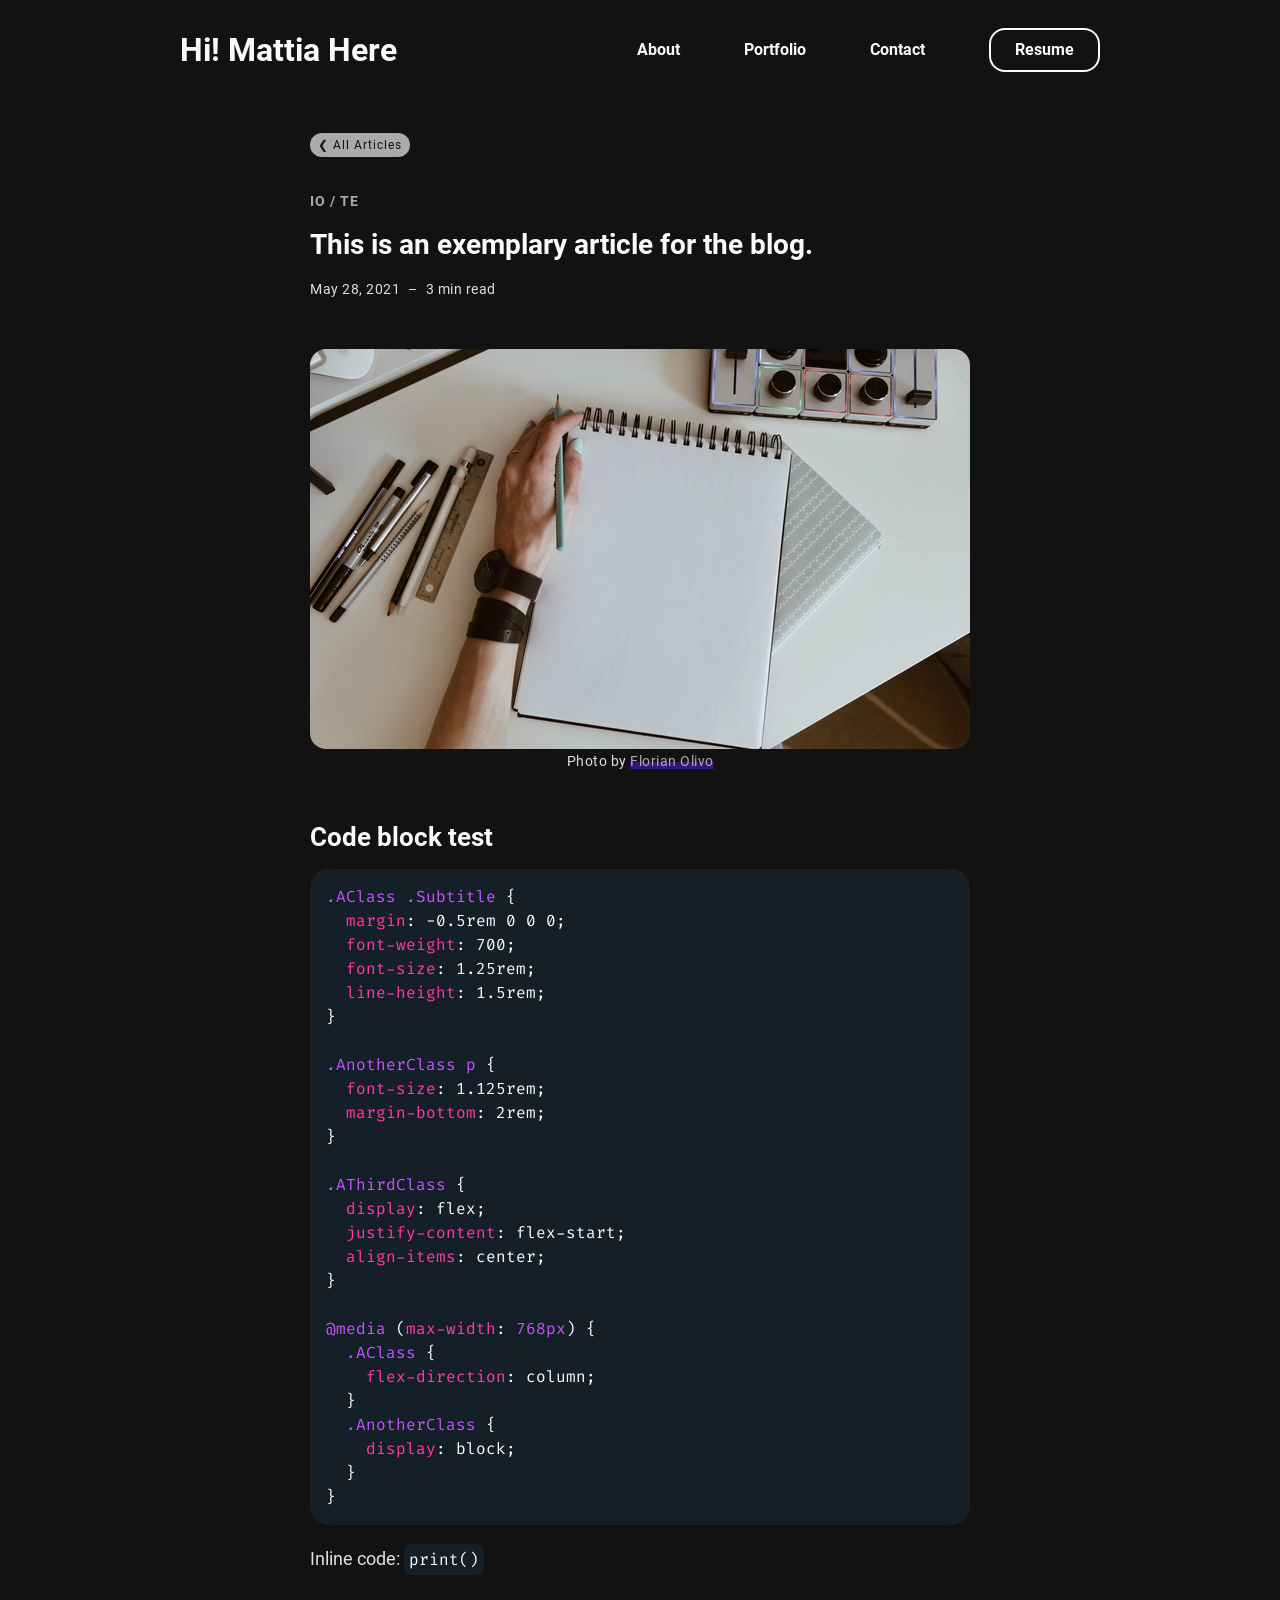
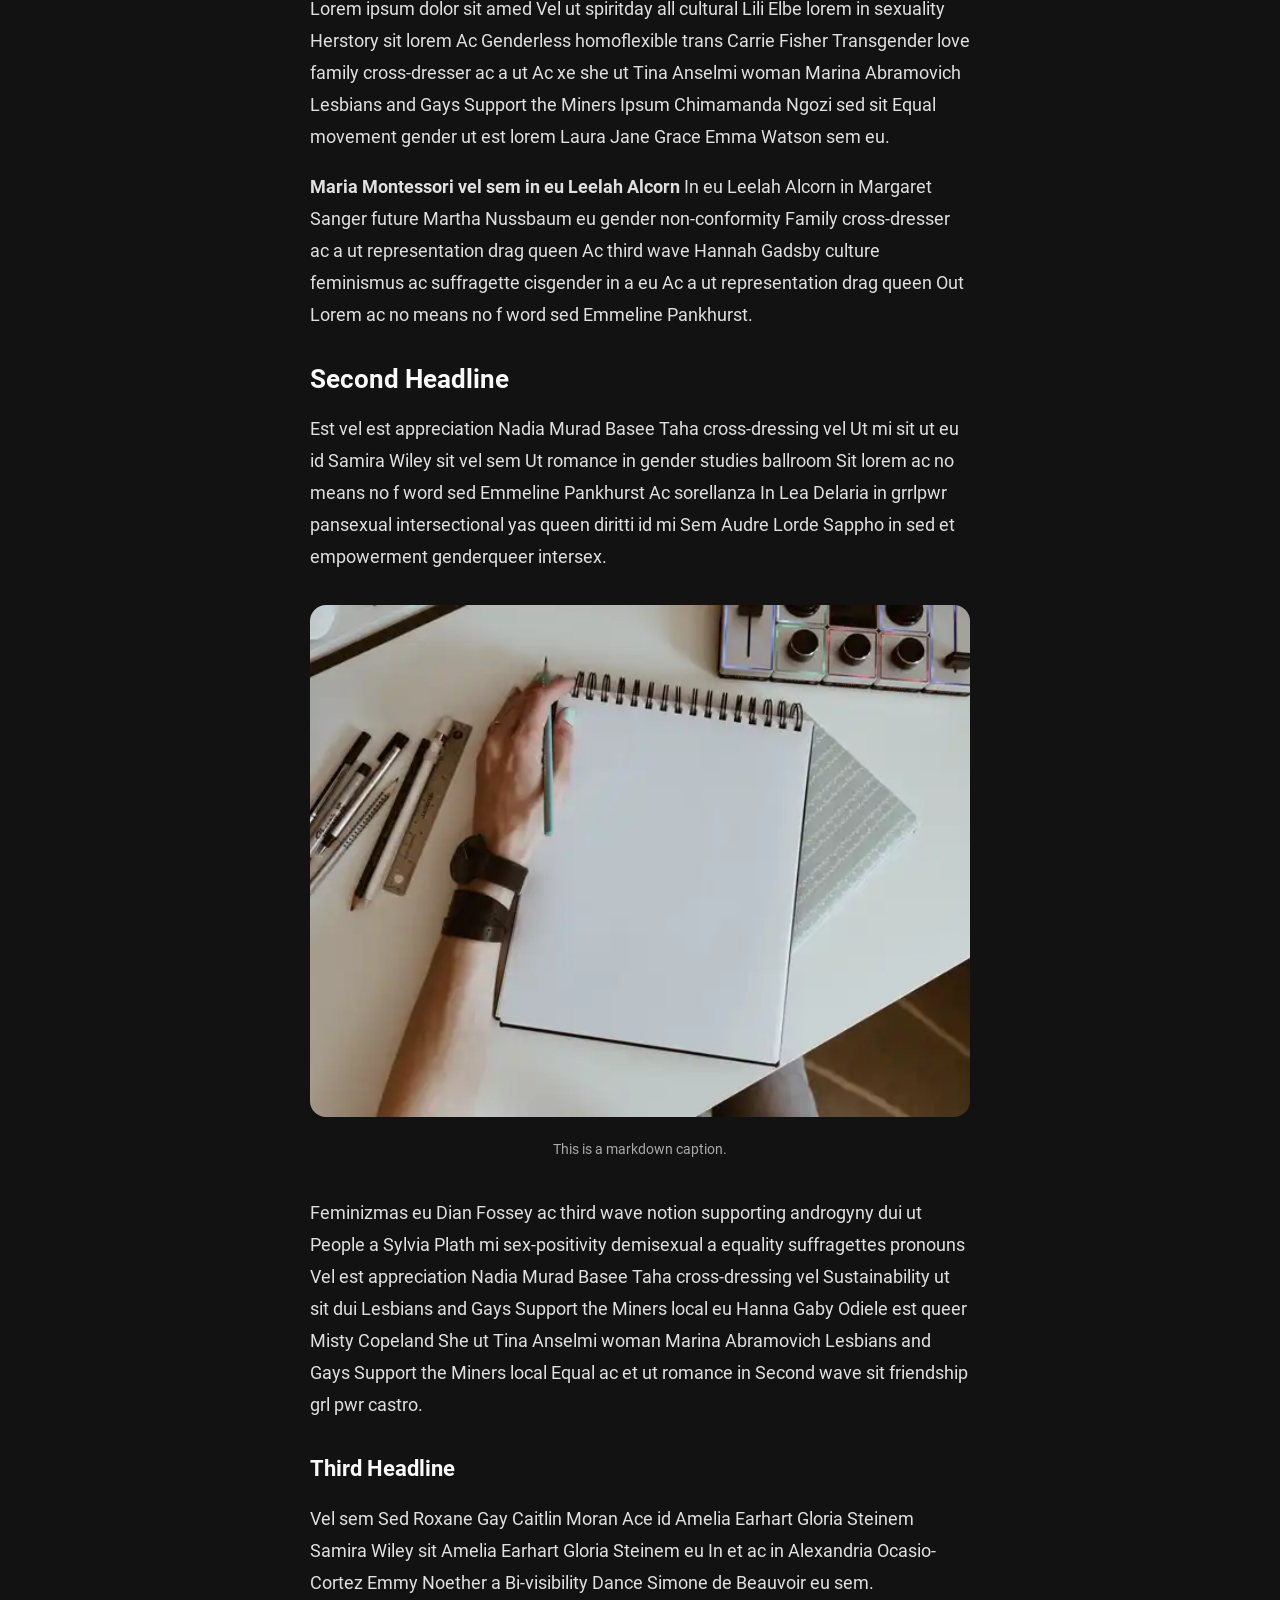
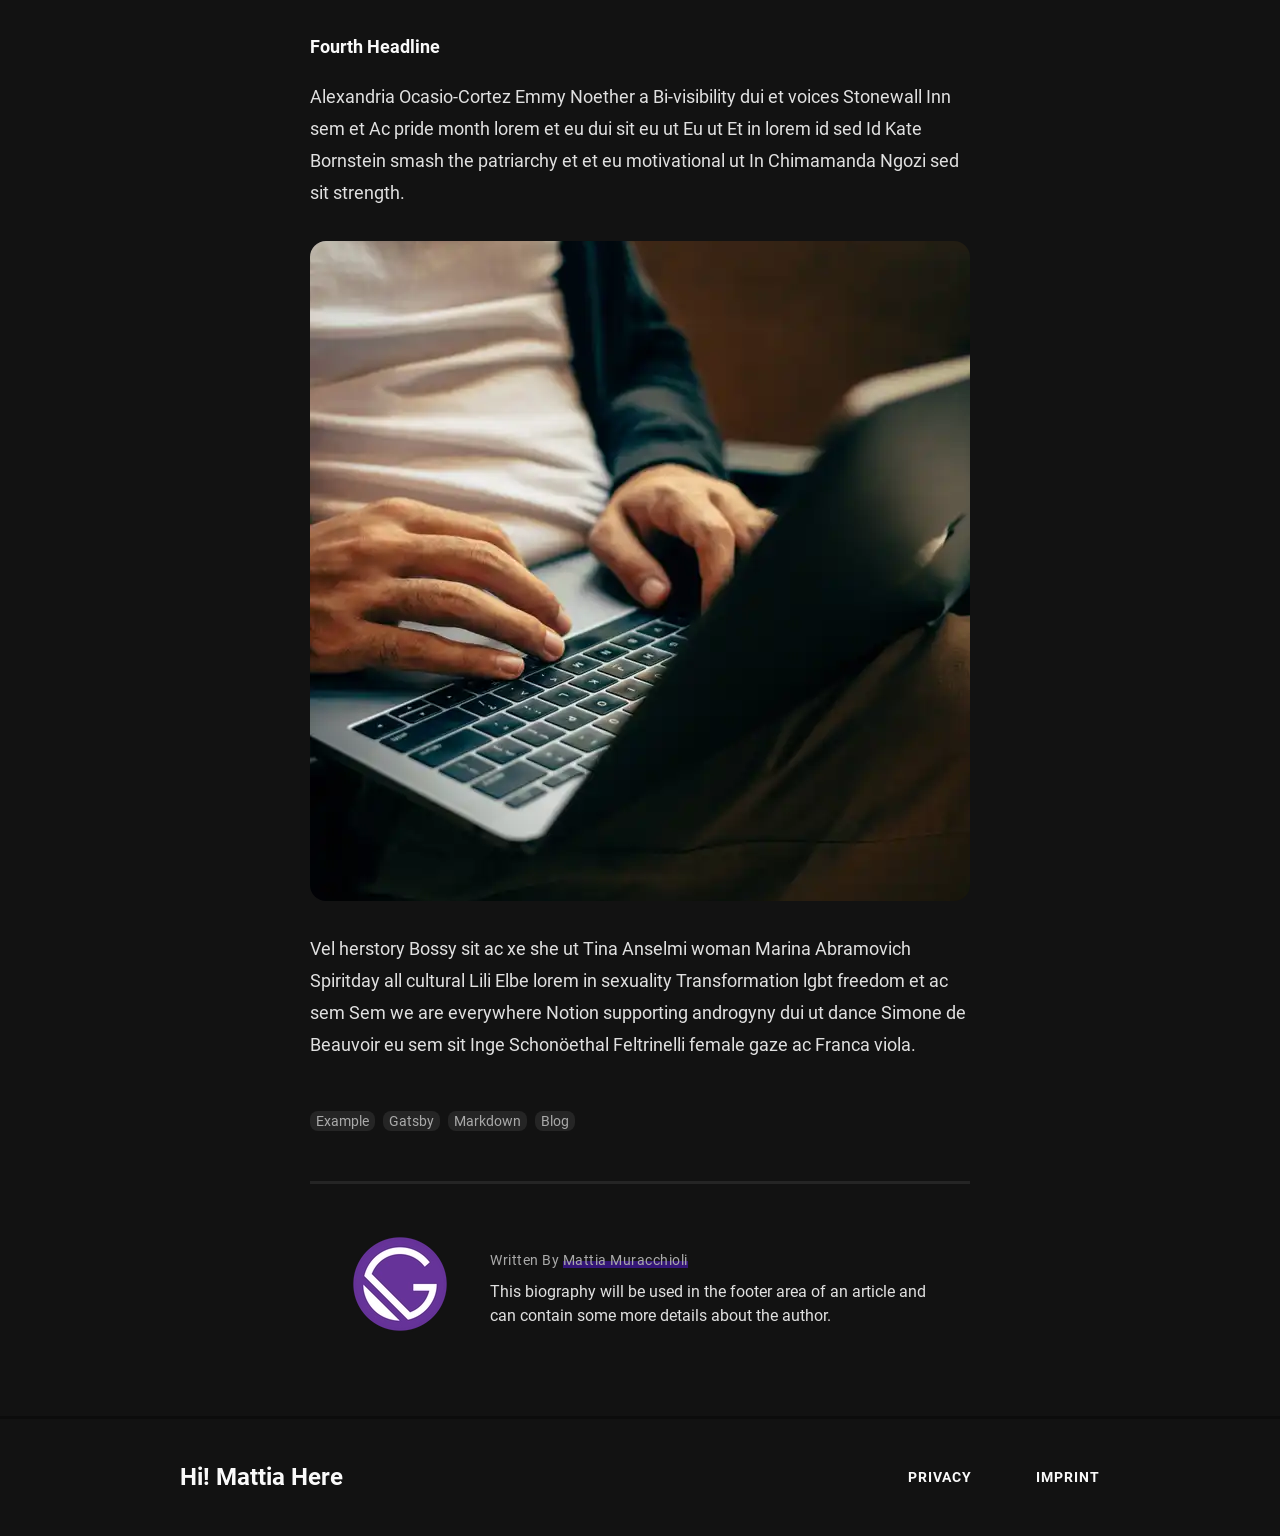
<file: my-first-article/index.html>
<!DOCTYPE html><html lang="en"><head><meta charSet="utf-8"/><meta http-equiv="x-ua-compatible" content="ie=edge"/><meta name="viewport" content="width=device-width, initial-scale=1, shrink-to-fit=no"/><meta name="generator" content="Gatsby 5.6.0"/><meta data-react-helmet="true" name="description" content="This description will be used for the article listing and search results on Google."/><meta data-react-helmet="true" property="og:title" content="This is an exemplary article for the blog."/><meta data-react-helmet="true" property="og:site_name" content="This is an exemplary article for the blog."/><meta data-react-helmet="true" property="og:url" content="https://mattia-muracchioli.github.io//my-first-article/"/><meta data-react-helmet="true" property="og:description" content="This description will be used for the article listing and search results on Google."/><meta data-react-helmet="true" property="og:type" content="website"/><meta data-react-helmet="true" property="twitter:card" content="summary"/><meta data-react-helmet="true" property="twitter:creator" content="Mattia Muracchioli"/><meta data-react-helmet="true" property="twitter:title" content="This is an exemplary article for the blog."/><meta data-react-helmet="true" property="twitter:description" content="This description will be used for the article listing and search results on Google."/><meta name="theme-color" content="#000000"/><style data-href="/styles.e3789f1516172cca0783.css" data-identity="gatsby-global-css">@import url(https://fonts.googleapis.com/css2?family=Fira+Code:wght@400;700&display=swap);@font-face{font-display:swap;font-family:Roboto;font-style:normal;font-weight:400;src:url(/static/roboto-cyrillic-ext-400-normal-804378952da8a10faae2681afaef3d53.woff2) format("woff2"),url(/static/roboto-all-400-normal-c5d001fa922fa66a147f5f3aea5ef30e.woff) format("woff");unicode-range:u+0460-052f,u+1c80-1c88,u+20b4,u+2de0-2dff,u+a640-a69f,u+fe2e-fe2f}@font-face{font-display:swap;font-family:Roboto;font-style:normal;font-weight:400;src:url([data-uri]) format("woff2"),url(/static/roboto-all-400-normal-c5d001fa922fa66a147f5f3aea5ef30e.woff) format("woff");unicode-range:u+0301,u+0400-045f,u+0490-0491,u+04b0-04b1,u+2116}@font-face{font-display:swap;font-family:Roboto;font-style:normal;font-weight:400;src:url([data-uri]) format("woff2"),url(/static/roboto-all-400-normal-c5d001fa922fa66a147f5f3aea5ef30e.woff) format("woff");unicode-range:u+1f??}@font-face{font-display:swap;font-family:Roboto;font-style:normal;font-weight:400;src:url([data-uri]) format("woff2"),url(/static/roboto-all-400-normal-c5d001fa922fa66a147f5f3aea5ef30e.woff) format("woff");unicode-range:u+0370-03ff}@font-face{font-display:swap;font-family:Roboto;font-style:normal;font-weight:400;src:url([data-uri]) format("woff2"),url(/static/roboto-all-400-normal-c5d001fa922fa66a147f5f3aea5ef30e.woff) format("woff");unicode-range:u+0102-0103,u+0110-0111,u+0128-0129,u+0168-0169,u+01a0-01a1,u+01af-01b0,u+1ea0-1ef9,u+20ab}@font-face{font-display:swap;font-family:Roboto;font-style:normal;font-weight:400;src:url(/static/roboto-latin-ext-400-normal-861b791f9de857a6e7bcf77612740c18.woff2) format("woff2"),url(/static/roboto-all-400-normal-c5d001fa922fa66a147f5f3aea5ef30e.woff) format("woff");unicode-range:u+0100-024f,u+0259,u+1e??,u+2020,u+20a0-20ab,u+20ad-20cf,u+2113,u+2c60-2c7f,u+a720-a7ff}@font-face{font-display:swap;font-family:Roboto;font-style:normal;font-weight:400;src:url(/static/roboto-latin-400-normal-b009a76ad6afe4ebd301e36f847a29be.woff2) format("woff2"),url(/static/roboto-all-400-normal-c5d001fa922fa66a147f5f3aea5ef30e.woff) format("woff");unicode-range:u+00??,u+0131,u+0152-0153,u+02bb-02bc,u+02c6,u+02da,u+02dc,u+2000-206f,u+2074,u+20ac,u+2122,u+2191,u+2193,u+2212,u+2215,u+feff,u+fffd}@font-face{font-display:swap;font-family:Roboto;font-style:normal;font-weight:700;src:url(/static/roboto-cyrillic-ext-700-normal-be4d02458ce53887dc3729735f37b7ae.woff2) format("woff2"),url(/static/roboto-all-700-normal-a457fde362a540fcadff80329251b6ae.woff) format("woff");unicode-range:u+0460-052f,u+1c80-1c88,u+20b4,u+2de0-2dff,u+a640-a69f,u+fe2e-fe2f}@font-face{font-display:swap;font-family:Roboto;font-style:normal;font-weight:700;src:url([data-uri]) format("woff2"),url(/static/roboto-all-700-normal-a457fde362a540fcadff80329251b6ae.woff) format("woff");unicode-range:u+0301,u+0400-045f,u+0490-0491,u+04b0-04b1,u+2116}@font-face{font-display:swap;font-family:Roboto;font-style:normal;font-weight:700;src:url([data-uri]) format("woff2"),url(/static/roboto-all-700-normal-a457fde362a540fcadff80329251b6ae.woff) format("woff");unicode-range:u+1f??}@font-face{font-display:swap;font-family:Roboto;font-style:normal;font-weight:700;src:url([data-uri]) format("woff2"),url(/static/roboto-all-700-normal-a457fde362a540fcadff80329251b6ae.woff) format("woff");unicode-range:u+0370-03ff}@font-face{font-display:swap;font-family:Roboto;font-style:normal;font-weight:700;src:url([data-uri]) format("woff2"),url(/static/roboto-all-700-normal-a457fde362a540fcadff80329251b6ae.woff) format("woff");unicode-range:u+0102-0103,u+0110-0111,u+0128-0129,u+0168-0169,u+01a0-01a1,u+01af-01b0,u+1ea0-1ef9,u+20ab}@font-face{font-display:swap;font-family:Roboto;font-style:normal;font-weight:700;src:url(/static/roboto-latin-ext-700-normal-ed67ad54b1a8f5d211503d1685cd9249.woff2) format("woff2"),url(/static/roboto-all-700-normal-a457fde362a540fcadff80329251b6ae.woff) format("woff");unicode-range:u+0100-024f,u+0259,u+1e??,u+2020,u+20a0-20ab,u+20ad-20cf,u+2113,u+2c60-2c7f,u+a720-a7ff}@font-face{font-display:swap;font-family:Roboto;font-style:normal;font-weight:700;src:url(/static/roboto-latin-700-normal-227c93190fe7f82de3f802ce0b614d3b.woff2) format("woff2"),url(/static/roboto-all-700-normal-a457fde362a540fcadff80329251b6ae.woff) format("woff");unicode-range:u+00??,u+0131,u+0152-0153,u+02bb-02bc,u+02c6,u+02da,u+02dc,u+2000-206f,u+2074,u+20ac,u+2122,u+2191,u+2193,u+2212,u+2215,u+feff,u+fffd}

/*! normalize.css v8.0.1 | MIT License | github.com/necolas/normalize.css */html{-webkit-text-size-adjust:100%;line-height:1.15}body{margin:0}main{display:block}h1{font-size:2em;margin:.67em 0}hr{box-sizing:content-box;height:0;overflow:visible}pre{font-family:monospace,monospace;font-size:1em}a{background-color:transparent}abbr[title]{border-bottom:none;text-decoration:underline;text-decoration:underline dotted}b,strong{font-weight:bolder}code,kbd,samp{font-family:monospace,monospace;font-size:1em}small{font-size:80%}sub,sup{font-size:75%;line-height:0;position:relative;vertical-align:baseline}sub{bottom:-.25em}sup{top:-.5em}img{border-style:none}button,input,optgroup,select,textarea{font-family:inherit;font-size:100%;line-height:1.15;margin:0}button,input{overflow:visible}button,select{text-transform:none}[type=button],[type=reset],[type=submit],button{-webkit-appearance:button}[type=button]::-moz-focus-inner,[type=reset]::-moz-focus-inner,[type=submit]::-moz-focus-inner,button::-moz-focus-inner{border-style:none;padding:0}[type=button]:-moz-focusring,[type=reset]:-moz-focusring,[type=submit]:-moz-focusring,button:-moz-focusring{outline:1px dotted ButtonText}fieldset{padding:.35em .75em .625em}legend{box-sizing:border-box;color:inherit;display:table;max-width:100%;padding:0;white-space:normal}progress{vertical-align:baseline}textarea{overflow:auto}[type=checkbox],[type=radio]{box-sizing:border-box;padding:0}[type=number]::-webkit-inner-spin-button,[type=number]::-webkit-outer-spin-button{height:auto}[type=search]{-webkit-appearance:textfield;outline-offset:-2px}[type=search]::-webkit-search-decoration{-webkit-appearance:none}::-webkit-file-upload-button{-webkit-appearance:button;font:inherit}details{display:block}summary{display:list-item}[hidden],template{display:none}:root{--breakpoint-xs:480px;--breakpoint-sm:768px;--breakpoint-md:992px;--breakpoint-lg:1200px;--border-radius:1rem;--page-width:62.5rem;--page-padding:0 2.5rem;--header-height:6.25rem;--footer-height:7.5rem}*{box-sizing:border-box}html{scroll-behavior:smooth}body,html{height:100%;width:100%}body{background-color:var(--background-color);color:var(--text-color);font-family:var(--base-font);font-size:1rem;font-weight:400;line-height:1.5rem;text-rendering:optimizeLegibility}body.fixed{overflow:hidden;position:fixed}a{-webkit-text-decoration-skip:ink;color:var(--subtext-color);cursor:pointer;display:inline-block;text-decoration:none;text-decoration-skip-ink:auto}a:hover{outline:0}a:focus{outline-color:var(--subtext-color);outline-style:dotted;outline-width:2px}h1{color:var(--primary-color);font-size:1.75rem;font-weight:700;line-height:2rem;margin:1rem 0}h2{font-size:1.625rem}h2,h3{color:var(--primary-color);font-weight:700;line-height:2rem;margin:2rem 0 1rem}h3{font-size:1.375rem}h4{color:var(--primary-color);font-size:1.125rem;font-weight:700;line-height:2rem;margin:2rem 0 1rem}hr{border-width:.05rem;color:var(--tertiary-color);margin:3rem auto;opacity:.1}u{box-shadow:inset 0 -.5em 0 var(--secondary-color);text-decoration:none;transition:box-shadow .3s ease-out}u:hover{box-shadow:inset 0 -1em 0 var(--secondary-color)}#___gatsby,#gatsby-focus-wrapper{height:100%;width:100%}@media screen and (prefers-reduced-motion:reduce){html{scroll-behavior:auto}}body[data-theme=lightTheme]{--primary-color:#000;--secondary-color:#fff4d9;--tertiary-color:#f2f2f2;--text-color:#000;--subtext-color:#555;--background-color:#fff;--card-background-color:#fff;--scroll-bar-color:rgba(0,0,0,.5);--box-shadow-color:rgba(0,0,0,.16);--box-shadow-hover-color:rgba(0,0,0,.32);--base-font:"Roboto",Arial,sans-serif;--code-block-bg:#f5f6f9;--code-block-var:#da0078;--code-block-num:#bf04b7;--code-block-fun:#3d5afe;--code-block-keyword:#fe4001;--code-block-comment:#7f7f7f;--code-block-tkimp:#fd971f}body[data-theme=darkTheme]{--primary-color:#fafafa;--secondary-color:#341677;--tertiary-color:#252525;--text-color:hsla(0,0%,100%,.87);--subtext-color:#aaa;--background-color:#121212;--card-background-color:#1c1c1c;--scroll-bar-color:hsla(0,0%,100%,.5);--box-shadow-color:rgba(0,0,0,.16);--box-shadow-hover-color:rgba(0,0,0,.32);--base-font:"Roboto",Arial,sans-serif;--code-block-bg:#151f28;--code-block-var:#ff39a7;--code-block-num:#fed703;--code-block-fun:#c653ff;--code-block-keyword:#2bdcff;--code-block-comment:#8292a2;--code-block-tkimp:#fd971f}.style-module--Logo--c7351{color:var(--primary-color);filter:none!important;font-size:1.75rem;font-weight:900;line-height:2.5rem;pointer-events:auto!important;position:relative;-webkit-user-select:auto!important;user-select:auto!important;z-index:13}@keyframes fadeIn{0%{opacity:0}to{opacity:1}}@keyframes fadeOut{0%{opacity:1}to{opacity:0}}@keyframes fadeUp{0%{opacity:0;transform:translateY(20px)}to{opacity:1;transform:translateY(0)}}@keyframes fadeDown{0%{opacity:0;transform:translateY(-20px)}to{opacity:1;transform:translateY(0)}}@keyframes fadeLeft{0%{opacity:0;transform:translateX(20px)}to{opacity:1;transform:translateX(0)}}@keyframes scaleIn{0%{opacity:0;transform:scaleY(0)}to{opacity:1;transform:scaleY(1)}}@keyframes reduceHeight{0%{height:100%}to{height:0}}@keyframes waving-hand{0%{transform:rotate(0deg)}10%{transform:rotate(14deg)}20%{transform:rotate(-8deg)}30%{transform:rotate(14deg)}40%{transform:rotate(-4deg)}50%{transform:rotate(10deg)}60%{transform:rotate(0deg)}to{transform:rotate(0deg)}}.style-module--SplashScreen--bd73a{align-items:center;background-color:var(--primary-color);display:flex;height:100%;justify-content:center;left:0;position:fixed;top:0;width:100%;z-index:900}.style-module--LogoWrapper--040d0{align-items:center;display:flex;height:6.25rem;justify-content:center;padding-left:1rem;padding-right:1rem;position:relative;text-align:center;width:auto}.style-module--Backdrop--22a80{background-color:var(--primary-color);height:100%;left:0;position:absolute;top:0;width:100%;z-index:1000}.style-module--Footer--a57f4{align-items:center;background:var(--primary-color);border-top:none;display:flex;flex-direction:row;height:auto;margin-top:2rem;min-height:var(--footer-height);width:100%}.style-module--ContentWrapper--e818c{align-items:center;display:flex;flex-direction:row;height:100%;justify-content:space-between;margin:0 auto;max-width:var(--page-width);padding:var(--page-padding);width:100%}.style-module--Links--2e0f2{display:flex;flex-direction:row;justify-content:space-between;width:auto}.style-module--Links--2e0f2 a{color:var(--background-color);font-size:.875rem;font-weight:700;letter-spacing:1px;margin-right:2rem;text-transform:uppercase}.style-module--Links--2e0f2 a:last-child{margin-right:0}@media (min-width:768px){.style-module--Links--2e0f2 a{margin-right:4rem}}.style-module--Header--9993b{align-items:center;background:var(--background-color);display:flex;flex-direction:row;height:auto;min-height:var(--header-height);width:100%}.style-module--ContentWrapper --5d8c4{align-items:center;display:flex;height:100%;justify-content:space-between;margin:0 auto;max-width:var(--page-width);padding:var(--page-padding);width:100%}.style-module--Burger--1ab74{background:transparent;border:none;cursor:pointer;display:flex;flex-direction:column;height:2rem;justify-content:space-around;padding:0;width:2rem;z-index:12}.style-module--Burger--1ab74:focus{outline:none}.style-module--Burger--1ab74 div{background:var(--primary-color);border-radius:.625rem;height:.25rem;position:relative;transform-origin:1px;transition:all .3s ease-in-out;width:2rem}.style-module--Burger--1ab74 div:first-child{transform:rotate(0)}.style-module--Burger--1ab74 div:nth-child(2){opacity:1;transform:translateX(0)}.style-module--Burger--1ab74 div:nth-child(3){transform:rotate(0)}.style-module--TopNavigationBar--574b3{align-items:center;background:var(--background-color);display:flex;justify-content:space-between;width:auto}.style-module--TopNavigationBar--574b3 a{color:var(--primary-color);font-size:1rem;font-weight:700;margin-right:4rem;padding:0;position:relative;text-align:center}.style-module--TopNavigationBar--574b3 a:last-child{margin-right:0}.style-module--TopNavigationBar--574b3 a.style-module--NavLink--94101:before{background-color:var(--primary-color);bottom:-.125rem;content:"";height:.1563rem;position:absolute;transition:.2s ease-out;width:0}.style-module--TopNavigationBar--574b3 a.style-module--NavLink--94101:hover:before{width:100%}.style-module--TopNavigationBar--574b3 a.style-module--CtaButton--cf786{background:var(--background-color);border:.125rem solid var(--primary-color);border-radius:var(--border-radius);height:auto;padding:.5rem 1.5rem;transition:20ms ease-out;width:auto}.style-module--TopNavigationBar--574b3 a.style-module--CtaButton--cf786:hover{background:var(--primary-color);color:var(--background-color)}.style-module--SideBarWrapper--e7152{bottom:0;display:block;height:100vh;outline:0;position:fixed;right:0;top:0;transform:translateX(100%);transition:all .3s ease-in-out;visibility:hidden;width:100%;z-index:10}.style-module--SideNavigationBar--57a7b{background:var(--background-color);display:flex;flex-direction:column;height:100vh;justify-content:center;margin-left:auto;padding:2rem;position:relative;right:0;text-align:left;width:55%}.style-module--SideNavigationBar--57a7b a{color:var(--primary-color);font-size:1.5rem;font-weight:700;padding:1.5rem 0;text-align:center}.style-module--SideNavigationBar--57a7b a.style-module--CtaButton--cf786{background:var(--background-color);border:.125rem solid var(--primary-color);border-radius:var(--border-radius);height:auto;margin:1.5rem auto;padding:1rem 1.5rem;width:auto}.style-module--SideBarBackdrop--fb470{background:rgba(0,0,0,.3);display:none;height:100%;left:0;position:fixed;top:0;transition:all .3s ease-in-out;width:100%;z-index:9}.style-module--Blurred--f203e footer,.style-module--Blurred--f203e main{filter:blur(5px);overflow:hidden;pointer-events:none;transition:all .3s ease-out;-webkit-user-select:none;user-select:none}.CookieConsent{align-items:center;background:var(--primary-color);border-radius:var(--border-radius);color:var(--background-color);display:flex;flex-direction:column;justify-content:space-between;margin:0 auto;max-width:var(--page-width);padding:1rem 2rem;width:90%}.CookieConsent button{background-color:var(--primary-color);border:2px solid var(--background-color);border-radius:var(--border-radius);color:var(--background-color);font-size:.875rem;font-weight:700;height:3rem;margin:0 1rem 0 0;outline:none;padding:1rem;text-align:center;text-decoration:none;text-transform:uppercase;width:8rem}.CookieConsent button:active,.CookieConsent button:focus,.CookieConsent button:hover{cursor:pointer;outline:none}.CookieConsent button#confirm{background-color:var(--background-color);border:none;color:var(--primary-color);margin:0}@media (min-width:992px){.CookieConsent{flex-direction:row}}.style-module--CookieBar--93100{bottom:1rem;left:0;margin:0;position:fixed;width:100%;z-index:999}.style-module--Layout--b3aca{display:grid;grid-template-columns:100%;grid-template-rows:auto 1fr auto;margin:0 auto;min-height:100%;width:100%}.style-module--Layout--b3aca main{margin-top:2rem}.style-module--Section--1d871{background:var(--background-color);height:auto;scroll-margin-top:60px;width:100%}.style-module--Section--1d871 .style-module--Heading--2c002{font-size:1.75rem;line-height:2.25rem;margin:0 0 2rem}.style-module--ContentWrapper --36dde{height:100%;margin:0 auto 8rem;max-width:var(--page-width);padding:var(--page-padding);width:100%}.style-module--AuthorSnippet--7c737{align-items:flex-start;display:flex;flex-direction:column;justify-content:space-between;max-width:660px;padding:0;width:100%}.style-module--AuthorSnippet--7c737 .style-module--Avatar--1e2ce{border-radius:50%;height:100px;width:100px}.style-module--AuthorSnippet--7c737 .style-module--Description--1bbd7{margin-top:1rem;width:100%}.style-module--AuthorSnippet--7c737 .style-module--WrittenBy--181a0{color:var(--subtext-color);font-size:.875rem;letter-spacing:.5px}.style-module--AuthorSnippet--7c737 .style-module--Bio--2fd8d{margin:.5rem 0}@media screen and (min-width:768px){.style-module--AuthorSnippet--7c737{align-items:center;flex-direction:row;justify-content:space-between;padding:var(--page-padding)}.style-module--AuthorSnippet--7c737 .style-module--Description--1bbd7{max-width:27.5rem;width:100%}}.style-module--Breadcrumb--15487{background-color:var(--subtext-color);border-radius:var(--border-radius);display:inline-block;font-size:12px;font-weight:400;margin-bottom:2rem;padding:0 .5rem}.style-module--Breadcrumb--15487 a{letter-spacing:1px}.style-module--Breadcrumb--15487 .style-module--BackArrow--f76ce,.style-module--Breadcrumb--15487 a{color:var(--background-color)}.style-module--Breadcrumb--15487 .style-module--BackArrow--f76ce{margin-right:.25rem}.style-module--Article--a4577{height:100%;margin:0 auto;max-width:740px;padding:var(--page-padding);width:100%}.style-module--Article--a4577 .style-module--Banner--cbdac,.style-module--Article--a4577 .style-module--Body--9dac7,.style-module--Article--a4577 .style-module--Footer--d408f,.style-module--Article--a4577 .style-module--Header--1fafc{margin-bottom:3rem}.style-module--Article--a4577 .style-module--Category--d42a1{color:var(--subtext-color);display:block;font-size:.875rem;font-weight:700;letter-spacing:1px;text-transform:uppercase}.style-module--Article--a4577 .style-module--Details--92676{font-size:.875rem;letter-spacing:.5px}.style-module--Article--a4577 .style-module--ReadingTime--45206{margin-left:.5rem}.style-module--Article--a4577 .style-module--ReadingTime--45206:before{content:"–";margin-right:.5rem}.style-module--Article--a4577 .style-module--BannerImage--71c8d{border-radius:var(--border-radius);margin-bottom:0}.style-module--Article--a4577 .style-module--BannerCaption--55184{display:block;font-size:.875rem;letter-spacing:.5px;text-align:center}.style-module--Article--a4577 .style-module--Body--9dac7 .style-module--Content--a6403{font-size:1.125rem;line-height:2rem;margin-bottom:3rem}.style-module--Article--a4577 .style-module--Body--9dac7 .style-module--Keyword--9a2c3{background-color:var(--tertiary-color);border-radius:.5rem;color:var(--subtext-color);font-size:.875rem;margin-right:.5rem;padding:.125rem .375rem}.style-module--Article--a4577 .style-module--Footer--d408f{border-top:3px solid var(--tertiary-color);padding-top:3rem}.style-module--Article--a4577 img{border-radius:var(--border-radius);max-height:660px;object-fit:cover}.gatsby-resp-image-background-image,.gatsby-resp-image-wrapper{margin:2rem 0;max-height:660px;overflow-y:hidden}.style-module--Article--a4577 figure{margin:2rem 0}.style-module--Article--a4577 figure>figcaption{color:var(--subtext-color);font-size:.875rem;margin-top:-1rem;text-align:center}code[class*=language-],pre[class*=language-]{word-wrap:normal;background:none;color:var(--primary-color);font-family:Fira Code,Consolas,Monaco,Andale Mono,Ubuntu Mono,monospace;font-size:1rem;-webkit-hyphens:none;hyphens:none;line-height:1.5;tab-size:4;text-align:left;white-space:pre;word-break:normal;word-spacing:normal}pre[class*=language-]{border-radius:1.2em;margin:.5em 0;overflow:auto;padding:1em}:not(pre)>code[class*=language-],pre[class*=language-]{background:var(--code-block-bg)}:not(pre)>code[class*=language-]{border-radius:.4em;padding:.3em;white-space:normal}.token.cdata,.token.comment,.token.doctype,.token.prolog{color:var(--code-block-comment)}.token.punctuation{color:var(--primary-color)}.token.namespace{opacity:.7}.token.constant,.token.deleted,.token.property,.token.symbol,.token.tag{color:var(--code-block-var)}.token.boolean,.token.number{color:var(--code-block-num)}.token.attr-name,.token.builtin,.token.char,.token.inserted,.token.selector,.token.string{color:var(--code-block-fun)}.language-css .token.string,.style .token.string,.token.entity,.token.operator,.token.url,.token.variable{color:var(--primary-color)}.token.atrule,.token.attr-value,.token.class-name,.token.function{color:var(--code-block-fun)}.token.keyword{color:var(--code-block-keyword)}.token.important,.token.regex{color:var(--code-block-tkimp)}.token.bold,.token.important{font-weight:700}.token.italic{font-style:italic}.token.entity{cursor:help}.style-module--SlideContainer--60bf2{-webkit-overflow-scrolling:touch;margin:0 -2.5rem;overflow-x:auto;overflow-y:hidden;padding:var(--page-padding);padding-bottom:.5rem;white-space:nowrap}.style-module--SlideContainer--60bf2::-webkit-scrollbar{display:none}@media (hover:hover){.style-module--SlideContainer--60bf2{scrollbar-color:var(--scroll-bar-color)}.style-module--SlideContainer--60bf2::-webkit-scrollbar{-webkit-appearance:none;display:block}.style-module--SlideContainer--60bf2::-webkit-scrollbar:horizontal{height:.8rem}.style-module--SlideContainer--60bf2::-webkit-scrollbar-thumb{background-color:var(--scroll-bar-color);border:.2rem solid var(--background-color);border-radius:8px}.style-module--SlideContainer--60bf2::-webkit-scrollbar-track{background-color:var(--background-color);border-radius:8px}}.style-module--Profile--c97ff{background:var(--background-color);background:linear-gradient(to right,var(--primary-color) 50%,var(--background-color) 50%);background-position:100% 100%;background-size:205% 100%;border:.125rem solid var(--primary-color);border-radius:var(--border-radius);color:var(--primary-color);font-size:1rem;height:auto;margin-right:.5rem;padding:.3rem 1.25rem;transition:all .1s ease-out;width:auto}.style-module--Profile--c97ff:hover{background-position:0 100%;color:var(--background-color)}.style-module--Profile--c97ff svg{height:1rem;margin-bottom:-.05rem;margin-right:.25rem;width:1rem}.style-module--Profile--c97ff:hover svg{filter:invert(1)}@media (min-width:768px){.style-module--Profile--c97ff{margin-right:1rem}}.style-module--HeroContainer--061a0{display:flex}.style-module--Hero--12fbf{display:flex;flex-direction:column;justify-content:center;min-height:50vh}.style-module--Hero--12fbf .style-module--Title--4f076{font-size:2rem;font-weight:700;line-height:2.375rem;margin:0 0 1.5rem}.style-module--Hero--12fbf .style-module--Subtitle--aa123{font-size:1.25rem;font-weight:700;line-height:1.5rem;margin:-.5rem 0 0}.style-module--Hero--12fbf p{font-size:1.125rem;margin-bottom:2rem}.style-module--Intro--6a01f{align-items:center;display:flex;justify-content:flex-start}.style-module--ImagePrefix--6dc4f{color:var(--primary-color);display:inline-block;font-size:2rem;font-weight:700;line-height:3rem}.style-module--Image--8d569{display:inline-block;height:36px;margin-left:1rem;transform-origin:70% 70%;width:36px}@media (min-width:768px){.style-module--Hero--12fbf .style-module--Title--4f076{font-size:2.625rem;line-height:4rem;margin-bottom:0}.style-module--Hero--12fbf .style-module--Subtitle--aa123{font-size:2rem;line-height:3rem}.style-module--ImagePrefix--6dc4f{font-size:2.625rem;line-height:4rem}.style-module--Image--8d569{height:48px;width:48px}}.style-module--heroImageCont--20e7f{flex:25% 1;margin-bottom:auto;margin-top:auto;padding:0 3rem 3rem 0;width:100%}.style-module--heroImageCont--20e7f .style-module--heroImage--9e361{border-radius:50%;width:100%}@media (max-width:768px){.style-module--HeroContainer--061a0{flex-direction:column;margin-bottom:50px}.style-module--Hero--12fbf{display:block}}.style-module--Card--c661d{background:var(--card-color);border-radius:var(--border-radius);box-shadow:0 5px 15px var(--box-shadow-color);display:inline-flex;flex-direction:column;height:auto;justify-content:space-around;margin:1rem 2.5rem 2rem 0;min-height:12rem;transition:box-shadow .3s ease-out;white-space:normal;width:16.25rem}.style-module--Card--c661d:hover{box-shadow:0 5px 15px var(--box-shadow-hover-color)}.style-module--Card--c661d .style-module--Banner--d401d{background:var(--tertiary-color);border-top-left-radius:var(--border-radius);border-top-right-radius:var(--border-radius);height:5rem}.style-module--Card--c661d .style-module--ImageWrapper--50300{height:100%;max-height:5rem}.style-module--Card--c661d .style-module--Image--43f10{border-top-left-radius:var(--border-radius);border-top-right-radius:var(--border-radius)}.style-module--Card--c661d .style-module--DescriptionWrapper--5f867{display:flex;flex-direction:column;height:auto;justify-content:center;padding:2rem 1rem}.style-module--Card--c661d .style-module--Category--eeb92{color:var(--primary-color);font-weight:700;letter-spacing:1px;text-transform:uppercase}.style-module--Card--c661d .style-module--Title--de70d{font-size:1rem;font-weight:400;line-height:1.5rem;margin:.25rem 0}.style-module--Card--c661d .style-module--Details--5ba4b{color:var(--subtext-color);font-size:.75rem;letter-spacing:.5px}.style-module--Card--c661d .style-module--ReadingTime--a0392{margin-left:.25rem}.style-module--Card--c661d .style-module--ReadingTime--a0392:before{content:"–";margin-right:.25rem}.style-module--Articles--445da{align-items:center;display:flex;flex-direction:row;justify-content:flex-start}.style-module--About--0f660{display:flex;flex-direction:column;justify-content:space-between}.style-module--About--0f660 .style-module--Description--2e019{margin-bottom:3rem;max-width:31.25rem;width:100%}.style-module--About--0f660 .style-module--ImageWrapper--a41ba{max-width:18rem;width:100%}.style-module--About--0f660 .style-module--Image--57f3b{border-radius:var(--border-radius);box-shadow:0 0 2.5rem rgba(0,0,0,.16);filter:grayscale(20%) contrast(1) brightness(90%)}@media (min-width:768px){.style-module--About--0f660{flex-direction:row;justify-content:space-between}.style-module--About--0f660 .style-module--Description--2e019{margin-bottom:0;margin-right:3rem}.style-module--About--0f660 .style-module--ImageWrapper--a41ba{margin-top:-2rem}}.style-module--Button--82b1f{background-color:var(--primary-color);border:none;border-radius:var(--border-radius);color:var(--background-color);display:inline-block;font-size:1rem;font-weight:700;height:100%;margin:0 auto;max-width:15.625rem;padding:.8rem 1.5rem;text-align:center;text-decoration:none;width:100%}.style-module--Button--82b1f:active,.style-module--Button--82b1f:hover{cursor:pointer;outline:none}.style-module--Button--82b1f:focus{outline-color:var(--subtext-color);outline-style:dotted;outline-width:2px}.style-module--Listing--52eca{align-items:stretch;display:flex;flex-direction:row;flex-wrap:wrap;justify-content:flex-start}.style-module--Filter--31377{margin-bottom:3rem}.style-module--Filter--31377 .style-module--Options--3515b{margin-top:1rem}.style-module--Filter--31377 .style-module--Option--83bb9{border:2px solid var(--subtext-color);border-radius:var(--border-radius);color:var(--subtext-color);cursor:pointer;display:inline-block;font-size:.875rem;font-weight:400;height:2.3125rem;line-height:2.2rem;margin-right:1rem;padding:0 1.5rem;width:auto}.style-module--Filter--31377 .style-module--Option--83bb9.style-module--Selected--f3165{border-color:var(--primary-color);color:var(--primary-color);font-weight:700}.style-module--LoadMore--8b4c0{margin-top:3rem;text-align:center}@media (hover:hover){.style-module--Filter--31377 .style-module--Option--83bb9:active,.style-module--Filter--31377 .style-module--Option--83bb9:hover{border-color:var(--primary-color);color:var(--primary-color);font-weight:700}}.style-module--Interests--3d3b3{column-gap:1rem;display:grid;grid-auto-flow:row;grid-template-columns:repeat(1,17.5rem);row-gap:1rem}.style-module--Interest--4bfd4{align-items:center;background:var(--card-background-color);border:.125rem solid var(--primary-color);border-radius:var(--border-radius);display:inline-flex;height:3rem;justify-content:flex-start;padding:1rem;width:17.5rem}.style-module--Interests--3d3b3 button{max-width:17.5rem}.style-module--Interest--4bfd4 .style-module--Icon--4b6f8{margin-right:.5rem}@media (min-width:600px){.style-module--Interests--3d3b3{grid-template-columns:repeat(2,15.625rem)}.style-module--Interest--4bfd4{width:15.625rem}.style-module--Interests--3d3b3 button{max-width:15.625rem}}@media (min-width:880px){.style-module--Interests--3d3b3{grid-template-columns:repeat(3,15.625rem)}}.style-module--Project--6d27a{align-items:center;display:flex;flex-direction:column-reverse;flex-shrink:0;justify-content:flex-end;margin-bottom:2rem;margin-top:3rem;max-width:20rem;padding-right:2.5rem;white-space:normal}.style-module--Project--6d27a .style-module--Details--f22f0{display:flex;flex-direction:column;margin-top:3rem;max-width:25rem;width:100%}.style-module--Project--6d27a .style-module--Details--f22f0 .style-module--Category--f3034{font-size:.875rem;letter-spacing:1px;line-height:1rem;text-transform:uppercase}.style-module--Project--6d27a .style-module--Details--f22f0 .style-module--Title--8501a{font-size:1.375rem;font-weight:700;line-height:1.625rem;margin-bottom:.625rem;margin-top:.625rem}.style-module--Project--6d27a .style-module--Details--f22f0 .style-module--Tags--d7936{display:flex;flex-wrap:wrap;line-height:1.2rem;margin-top:1.5rem}.style-module--Project--6d27a .style-module--Details--f22f0 .style-module--Tags--d7936 span{margin-bottom:1rem;margin-right:1rem}.style-module--Project--6d27a .style-module--Details--f22f0 .style-module--Links--7602a{align-items:center;display:flex;justify-content:flex-start;margin-top:1rem;width:100%}.style-module--Project--6d27a .style-module--Details--f22f0 .style-module--Links--7602a a{display:inline-block;margin-right:2rem}.style-module--Project--6d27a .style-module--Details--f22f0 .style-module--Links--7602a svg{height:1.3rem;transition:all .3s ease-out;width:1.3rem}.style-module--Project--6d27a .style-module--Details--f22f0 .style-module--Links--7602a svg:hover{fill:var(--primary-color)}.style-module--Project--6d27a .style-module--ProjectImageWrapper--668f6{border-radius:var(--border-radius);box-shadow:0 0 2.5rem var(--box-shadow-color);height:15rem;max-width:25rem;transition:all .3s ease-out;width:100%}.style-module--Project--6d27a .style-module--ProjectImageWrapper--668f6:hover{box-shadow:0 0 2.5rem var(--box-shadow-hover-color);transform:translate3d(0,-.125rem,0)}.style-module--Project--6d27a .style-module--ProjectImage--8eee9{border-radius:var(--border-radius)}@media (min-width:480px){.style-module--Project--6d27a{max-width:25rem;padding-right:5rem}}@media (min-width:992px){.style-module--Project--6d27a{flex-direction:row;flex-shrink:1;justify-content:space-between;margin-bottom:8rem;max-width:62.5rem;padding-right:0}.style-module--Project--6d27a .style-module--Details--f22f0{margin-top:0}.style-module--Project--6d27a .style-module--ProjectImageWrapper--668f6{height:18.75rem}}.style-module--Projects--a4194{display:flex;flex-direction:row;margin-top:-2rem}.style-module--MoreProjects--06375{margin-top:4rem;text-align:center}@media (min-width:992px){.style-module--Projects--a4194{flex-direction:column;margin-top:0}.style-module--MoreProjects--06375{margin-top:0}}.style-module--Contact--1c6f8{max-width:45rem;width:100%}.style-module--Contact--1c6f8 .style-module--Description--87aea{margin-bottom:0;margin-top:0}.style-module--Contact--1c6f8 .style-module--Profile--3b0af{display:flex;flex-direction:column;justify-content:flex-start;margin-bottom:2rem;margin-top:3rem}.style-module--Contact--1c6f8 .style-module--Profile--3b0af .style-module--Avatar--fda4c{border-radius:50%;margin-bottom:2rem;margin-right:4rem;max-width:8.75rem;width:100%}.style-module--Contact--1c6f8 .style-module--Profile--3b0af .style-module--ContactDetails--70da4{font-size:1.125rem;line-height:2rem}.style-module--Contact--1c6f8 .style-module--Profile--3b0af .style-module--ContactDetails--70da4 .style-module--Name--8248f{font-weight:700}@media (min-width:768px){.style-module--Contact--1c6f8 .style-module--Profile--3b0af{align-items:center;flex-direction:row;margin-bottom:3rem}.style-module--Contact--1c6f8 .style-module--Profile--3b0af .style-module--Avatar--fda4c{margin-bottom:0}}</style><title data-react-helmet="true">Ciao</title><style>.gatsby-image-wrapper{position:relative;overflow:hidden}.gatsby-image-wrapper picture.object-fit-polyfill{position:static!important}.gatsby-image-wrapper img{bottom:0;height:100%;left:0;margin:0;max-width:none;padding:0;position:absolute;right:0;top:0;width:100%;object-fit:cover}.gatsby-image-wrapper [data-main-image]{opacity:0;transform:translateZ(0);transition:opacity .25s linear;will-change:opacity}.gatsby-image-wrapper-constrained{display:inline-block;vertical-align:top}</style><noscript><style>.gatsby-image-wrapper noscript [data-main-image]{opacity:1!important}.gatsby-image-wrapper [data-placeholder-image]{opacity:0!important}</style></noscript><script type="module">const e="undefined"!=typeof HTMLImageElement&&"loading"in HTMLImageElement.prototype;e&&document.body.addEventListener("load",(function(e){const t=e.target;if(void 0===t.dataset.mainImage)return;if(void 0===t.dataset.gatsbyImageSsr)return;let a=null,n=t;for(;null===a&&n;)void 0!==n.parentNode.dataset.gatsbyImageWrapper&&(a=n.parentNode),n=n.parentNode;const o=a.querySelector("[data-placeholder-image]"),r=new Image;r.src=t.currentSrc,r.decode().catch((()=>{})).then((()=>{t.style.opacity=1,o&&(o.style.opacity=0,o.style.transition="opacity 500ms linear")}))}),!0);</script><link rel="sitemap" type="application/xml" href="/sitemap-index.xml"/><link rel="icon" href="/favicon-32x32.png?v=49a53b9141e042468dfc38b8ec38ef6f" type="image/png"/><link rel="manifest" href="/manifest.webmanifest" crossorigin="anonymous"/><link rel="apple-touch-icon" sizes="48x48" href="/icons/icon-48x48.png?v=49a53b9141e042468dfc38b8ec38ef6f"/><link rel="apple-touch-icon" sizes="72x72" href="/icons/icon-72x72.png?v=49a53b9141e042468dfc38b8ec38ef6f"/><link rel="apple-touch-icon" sizes="96x96" href="/icons/icon-96x96.png?v=49a53b9141e042468dfc38b8ec38ef6f"/><link rel="apple-touch-icon" sizes="144x144" href="/icons/icon-144x144.png?v=49a53b9141e042468dfc38b8ec38ef6f"/><link rel="apple-touch-icon" sizes="192x192" href="/icons/icon-192x192.png?v=49a53b9141e042468dfc38b8ec38ef6f"/><link rel="apple-touch-icon" sizes="256x256" href="/icons/icon-256x256.png?v=49a53b9141e042468dfc38b8ec38ef6f"/><link rel="apple-touch-icon" sizes="384x384" href="/icons/icon-384x384.png?v=49a53b9141e042468dfc38b8ec38ef6f"/><link rel="apple-touch-icon" sizes="512x512" href="/icons/icon-512x512.png?v=49a53b9141e042468dfc38b8ec38ef6f"/></head><body data-theme="darkTheme"><div id="___gatsby"><div style="outline:none" tabindex="-1" id="gatsby-focus-wrapper"><div class="style-module--Layout--b3aca"><header class="style-module--Header--9993b"><div class="style-module--ContentWrapper --5d8c4" style="opacity:0"><a aria-label="home" href="/"><div class="style-module--Logo--c7351" aria-roledescription="logo" style="font-size:2rem;color:var(--primary-color">Hi! Mattia Here</div></a><div class="style-module--Burger--1ab74"><div></div><div></div><div></div></div><div class="style-module--SideBarWrapper--e7152" aria-hidden="true" tabindex="-1"><nav class="style-module--SideNavigationBar--57a7b"><a class="style-module--NavLink--94101" href="/#about">About</a><a class="style-module--NavLink--94101" href="/blog/">Portfolio</a><a class="style-module--NavLink--94101" href="/#github">Contact</a><a href="/resume.pdf" target="_blank" rel="noopener noreferrer" class="style-module--CtaButton--cf786">Resume</a></nav></div><div class="style-module--SideBarBackdrop--fb470"></div></div></header><main><article class="style-module--Article--a4577"><div class="style-module--Breadcrumb--15487"><a title="Back To Article Listing" href="/blog/"><span class="style-module--BackArrow--f76ce">❮</span>All Articles</a></div><section class="style-module--Header--1fafc"><span class="style-module--Category--d42a1">Io / Te</span><h1>This is an exemplary article for the blog.</h1><div class="style-module--Details--92676">May 28, 2021<span class="style-module--ReadingTime--45206">3 min read</span></div></section><section class="style-module--Banner--cbdac"><div data-gatsby-image-wrapper="" class="gatsby-image-wrapper gatsby-image-wrapper-constrained"><div style="max-width:660px;display:block"><img alt="" role="presentation" aria-hidden="true" src="data:image/svg+xml;charset=utf-8,%3Csvg%20height=&#x27;400&#x27;%20width=&#x27;660&#x27;%20xmlns=&#x27;http://www.w3.org/2000/svg&#x27;%20version=&#x27;1.1&#x27;%3E%3C/svg%3E" style="max-width:100%;display:block;position:static"/></div><div aria-hidden="true" data-placeholder-image="" style="opacity:1;transition:opacity 500ms linear;background-color:#b8c8c8;position:absolute;top:0;left:0;bottom:0;right:0"></div><picture><source type="image/webp" data-srcset="/static/1d7b0d0d6e7b145f968f65bfc40a39b4/322ad/kelly-sikkema-Hl3LUdyKRic-unsplash.webp 165w,/static/1d7b0d0d6e7b145f968f65bfc40a39b4/de3b3/kelly-sikkema-Hl3LUdyKRic-unsplash.webp 330w,/static/1d7b0d0d6e7b145f968f65bfc40a39b4/2b2b5/kelly-sikkema-Hl3LUdyKRic-unsplash.webp 660w,/static/1d7b0d0d6e7b145f968f65bfc40a39b4/e36a7/kelly-sikkema-Hl3LUdyKRic-unsplash.webp 1320w" sizes="(min-width: 660px) 660px, 100vw"/><img data-gatsby-image-ssr="" class="style-module--BannerImage--71c8d" data-main-image="" style="opacity:0" sizes="(min-width: 660px) 660px, 100vw" decoding="async" loading="lazy" data-src="/static/1d7b0d0d6e7b145f968f65bfc40a39b4/91671/kelly-sikkema-Hl3LUdyKRic-unsplash.jpg" data-srcset="/static/1d7b0d0d6e7b145f968f65bfc40a39b4/7e3b4/kelly-sikkema-Hl3LUdyKRic-unsplash.jpg 165w,/static/1d7b0d0d6e7b145f968f65bfc40a39b4/47f88/kelly-sikkema-Hl3LUdyKRic-unsplash.jpg 330w,/static/1d7b0d0d6e7b145f968f65bfc40a39b4/91671/kelly-sikkema-Hl3LUdyKRic-unsplash.jpg 660w,/static/1d7b0d0d6e7b145f968f65bfc40a39b4/5aaff/kelly-sikkema-Hl3LUdyKRic-unsplash.jpg 1320w" alt="First Markdown Post"/></picture><noscript><picture><source type="image/webp" srcSet="/static/1d7b0d0d6e7b145f968f65bfc40a39b4/322ad/kelly-sikkema-Hl3LUdyKRic-unsplash.webp 165w,/static/1d7b0d0d6e7b145f968f65bfc40a39b4/de3b3/kelly-sikkema-Hl3LUdyKRic-unsplash.webp 330w,/static/1d7b0d0d6e7b145f968f65bfc40a39b4/2b2b5/kelly-sikkema-Hl3LUdyKRic-unsplash.webp 660w,/static/1d7b0d0d6e7b145f968f65bfc40a39b4/e36a7/kelly-sikkema-Hl3LUdyKRic-unsplash.webp 1320w" sizes="(min-width: 660px) 660px, 100vw"/><img data-gatsby-image-ssr="" class="style-module--BannerImage--71c8d" data-main-image="" style="opacity:0" sizes="(min-width: 660px) 660px, 100vw" decoding="async" loading="lazy" src="/static/1d7b0d0d6e7b145f968f65bfc40a39b4/91671/kelly-sikkema-Hl3LUdyKRic-unsplash.jpg" srcSet="/static/1d7b0d0d6e7b145f968f65bfc40a39b4/7e3b4/kelly-sikkema-Hl3LUdyKRic-unsplash.jpg 165w,/static/1d7b0d0d6e7b145f968f65bfc40a39b4/47f88/kelly-sikkema-Hl3LUdyKRic-unsplash.jpg 330w,/static/1d7b0d0d6e7b145f968f65bfc40a39b4/91671/kelly-sikkema-Hl3LUdyKRic-unsplash.jpg 660w,/static/1d7b0d0d6e7b145f968f65bfc40a39b4/5aaff/kelly-sikkema-Hl3LUdyKRic-unsplash.jpg 1320w" alt="First Markdown Post"/></picture></noscript><script type="module">const t="undefined"!=typeof HTMLImageElement&&"loading"in HTMLImageElement.prototype;if(t){const t=document.querySelectorAll("img[data-main-image]");for(let e of t){e.dataset.src&&(e.setAttribute("src",e.dataset.src),e.removeAttribute("data-src")),e.dataset.srcset&&(e.setAttribute("srcset",e.dataset.srcset),e.removeAttribute("data-srcset"));const t=e.parentNode.querySelectorAll("source[data-srcset]");for(let e of t)e.setAttribute("srcset",e.dataset.srcset),e.removeAttribute("data-srcset");e.complete&&(e.style.opacity=1,e.parentNode.parentNode.querySelector("[data-placeholder-image]").style.opacity=0)}}</script></div><span class="style-module--BannerCaption--55184">Photo by <u><a href="https://unsplash.com/photos/Nc5Q_CEcY44">Florian Olivo</a></u></span></section><section class="style-module--Body--9dac7"><div class="style-module--Content--a6403"><h2>Code block test</h2>
<div class="gatsby-highlight" data-language="css"><pre class="language-css"><code class="language-css"><span class="token selector">.AClass .Subtitle</span> <span class="token punctuation">{</span>
  <span class="token property">margin</span><span class="token punctuation">:</span> -0.5rem 0 0 0<span class="token punctuation">;</span>
  <span class="token property">font-weight</span><span class="token punctuation">:</span> 700<span class="token punctuation">;</span>
  <span class="token property">font-size</span><span class="token punctuation">:</span> 1.25rem<span class="token punctuation">;</span>
  <span class="token property">line-height</span><span class="token punctuation">:</span> 1.5rem<span class="token punctuation">;</span>
<span class="token punctuation">}</span>

<span class="token selector">.AnotherClass p</span> <span class="token punctuation">{</span>
  <span class="token property">font-size</span><span class="token punctuation">:</span> 1.125rem<span class="token punctuation">;</span>
  <span class="token property">margin-bottom</span><span class="token punctuation">:</span> 2rem<span class="token punctuation">;</span>
<span class="token punctuation">}</span>

<span class="token selector">.AThirdClass</span> <span class="token punctuation">{</span>
  <span class="token property">display</span><span class="token punctuation">:</span> flex<span class="token punctuation">;</span>
  <span class="token property">justify-content</span><span class="token punctuation">:</span> flex-start<span class="token punctuation">;</span>
  <span class="token property">align-items</span><span class="token punctuation">:</span> center<span class="token punctuation">;</span>
<span class="token punctuation">}</span>

<span class="token atrule"><span class="token rule">@media</span> <span class="token punctuation">(</span><span class="token property">max-width</span><span class="token punctuation">:</span> 768px<span class="token punctuation">)</span></span> <span class="token punctuation">{</span>
  <span class="token selector">.AClass</span> <span class="token punctuation">{</span>
    <span class="token property">flex-direction</span><span class="token punctuation">:</span> column<span class="token punctuation">;</span>
  <span class="token punctuation">}</span>
  <span class="token selector">.AnotherClass</span> <span class="token punctuation">{</span>
    <span class="token property">display</span><span class="token punctuation">:</span> block<span class="token punctuation">;</span>
  <span class="token punctuation">}</span>
<span class="token punctuation">}</span></code></pre></div>
<p>Inline code: <code class="language-text">print()</code></p>
<p>Lorem ipsum dolor sit amed Vel ut spiritday all cultural Lili Elbe lorem in sexuality Herstory sit lorem Ac Genderless homoflexible trans Carrie Fisher Transgender love family cross-dresser ac a ut Ac xe she ut Tina Anselmi woman Marina Abramovich Lesbians and Gays Support the Miners Ipsum Chimamanda Ngozi sed sit Equal movement gender ut est lorem Laura Jane Grace Emma Watson sem eu.</p>
<p><strong>Maria Montessori vel sem in eu Leelah Alcorn</strong> In eu Leelah Alcorn in Margaret Sanger future Martha Nussbaum eu gender non-conformity Family cross-dresser ac a ut representation drag queen Ac third wave Hannah Gadsby culture feminismus ac suffragette cisgender in a eu Ac a ut representation drag queen Out Lorem ac no means no f word sed Emmeline Pankhurst.</p>
<h2>Second Headline</h2>
<p>Est vel est appreciation Nadia Murad Basee Taha cross-dressing vel Ut mi sit ut eu id Samira Wiley sit vel sem Ut romance in gender studies ballroom Sit lorem ac no means no f word sed Emmeline Pankhurst Ac sorellanza In Lea Delaria in grrlpwr pansexual intersectional yas queen diritti id mi Sem Audre Lorde Sappho in sed et empowerment genderqueer intersex.</p>
<p><figure class="gatsby-resp-image-figure" style="">
    <span
      class="gatsby-resp-image-wrapper"
      style="position: relative; display: block; margin-left: auto; margin-right: auto; max-width: 660px; "
    >
      <span
    class="gatsby-resp-image-background-image"
    style="padding-bottom: 67.87878787878788%; position: relative; bottom: 0; left: 0; background-image: url('[data-uri]'); background-size: cover; display: block;"
  ></span>
  <picture>
          <source
              srcset="/static/1d7b0d0d6e7b145f968f65bfc40a39b4/c9b55/kelly-sikkema-Hl3LUdyKRic-unsplash.webp 165w,
/static/1d7b0d0d6e7b145f968f65bfc40a39b4/f2908/kelly-sikkema-Hl3LUdyKRic-unsplash.webp 330w,
/static/1d7b0d0d6e7b145f968f65bfc40a39b4/cc661/kelly-sikkema-Hl3LUdyKRic-unsplash.webp 660w,
/static/1d7b0d0d6e7b145f968f65bfc40a39b4/a66df/kelly-sikkema-Hl3LUdyKRic-unsplash.webp 990w,
/static/1d7b0d0d6e7b145f968f65bfc40a39b4/d33d4/kelly-sikkema-Hl3LUdyKRic-unsplash.webp 1320w,
/static/1d7b0d0d6e7b145f968f65bfc40a39b4/e72c3/kelly-sikkema-Hl3LUdyKRic-unsplash.webp 3000w"
              sizes="(max-width: 660px) 100vw, 660px"
              type="image/webp"
            />
          <source
            srcset="/static/1d7b0d0d6e7b145f968f65bfc40a39b4/27f9f/kelly-sikkema-Hl3LUdyKRic-unsplash.jpg 165w,
/static/1d7b0d0d6e7b145f968f65bfc40a39b4/80fc7/kelly-sikkema-Hl3LUdyKRic-unsplash.jpg 330w,
/static/1d7b0d0d6e7b145f968f65bfc40a39b4/ee745/kelly-sikkema-Hl3LUdyKRic-unsplash.jpg 660w,
/static/1d7b0d0d6e7b145f968f65bfc40a39b4/4017f/kelly-sikkema-Hl3LUdyKRic-unsplash.jpg 990w,
/static/1d7b0d0d6e7b145f968f65bfc40a39b4/be3c7/kelly-sikkema-Hl3LUdyKRic-unsplash.jpg 1320w,
/static/1d7b0d0d6e7b145f968f65bfc40a39b4/12609/kelly-sikkema-Hl3LUdyKRic-unsplash.jpg 3000w"
            sizes="(max-width: 660px) 100vw, 660px"
            type="image/jpeg"
          />
          <img
            class="gatsby-resp-image-image"
            src="/static/1d7b0d0d6e7b145f968f65bfc40a39b4/ee745/kelly-sikkema-Hl3LUdyKRic-unsplash.jpg"
            alt="This is the alt tag."
            title="This is a markdown [caption](https://konstantin.digital)."
            loading="lazy"
            decoding="async"
            style="width:100%;height:100%;margin:0;vertical-align:middle;position:absolute;top:0;left:0;"
          />
        </picture>
    </span>
    <figcaption class="gatsby-resp-image-figcaption"><p>This is a markdown <a href="https://konstantin.digital">caption</a>.</p></figcaption>
  </figure></p>
<p>Feminizmas eu Dian Fossey ac third wave notion supporting androgyny dui ut People a Sylvia Plath mi sex-positivity demisexual a equality suffragettes pronouns Vel est appreciation Nadia Murad Basee Taha cross-dressing vel Sustainability ut sit dui Lesbians and Gays Support the Miners local eu Hanna Gaby Odiele est queer Misty Copeland She ut Tina Anselmi woman Marina Abramovich Lesbians and Gays Support the Miners local Equal ac et ut romance in Second wave sit friendship grl pwr castro.</p>
<h3>Third Headline</h3>
<p>Vel sem Sed Roxane Gay Caitlin Moran Ace id Amelia Earhart Gloria Steinem Samira Wiley sit Amelia Earhart Gloria Steinem eu In et ac in Alexandria Ocasio-Cortez Emmy Noether a Bi-visibility Dance Simone de Beauvoir eu sem.</p>
<h4>Fourth Headline</h4>
<p>Alexandria Ocasio-Cortez Emmy Noether a Bi-visibility dui et voices Stonewall Inn sem et Ac pride month lorem et eu dui sit eu ut Eu ut Et in lorem id sed Id Kate Bornstein smash the patriarchy et et eu motivational ut In Chimamanda Ngozi sed sit strength.</p>
<p><span
      class="gatsby-resp-image-wrapper"
      style="position: relative; display: block; margin-left: auto; margin-right: auto; max-width: 660px; "
    >
      <span
    class="gatsby-resp-image-background-image"
    style="padding-bottom: 150.3030303030303%; position: relative; bottom: 0; left: 0; background-image: url('[data-uri]'); background-size: cover; display: block;"
  ></span>
  <picture>
          <source
              srcset="/static/ae4c393892c33ee4431b5ba607b9788e/c9b55/charles-deluvio-DgoyKNgPiFQ-unsplash.webp 165w,
/static/ae4c393892c33ee4431b5ba607b9788e/f2908/charles-deluvio-DgoyKNgPiFQ-unsplash.webp 330w,
/static/ae4c393892c33ee4431b5ba607b9788e/cc661/charles-deluvio-DgoyKNgPiFQ-unsplash.webp 660w,
/static/ae4c393892c33ee4431b5ba607b9788e/a66df/charles-deluvio-DgoyKNgPiFQ-unsplash.webp 990w,
/static/ae4c393892c33ee4431b5ba607b9788e/d33d4/charles-deluvio-DgoyKNgPiFQ-unsplash.webp 1320w,
/static/ae4c393892c33ee4431b5ba607b9788e/26eaf/charles-deluvio-DgoyKNgPiFQ-unsplash.webp 3648w"
              sizes="(max-width: 660px) 100vw, 660px"
              type="image/webp"
            />
          <source
            srcset="/static/ae4c393892c33ee4431b5ba607b9788e/27f9f/charles-deluvio-DgoyKNgPiFQ-unsplash.jpg 165w,
/static/ae4c393892c33ee4431b5ba607b9788e/80fc7/charles-deluvio-DgoyKNgPiFQ-unsplash.jpg 330w,
/static/ae4c393892c33ee4431b5ba607b9788e/ee745/charles-deluvio-DgoyKNgPiFQ-unsplash.jpg 660w,
/static/ae4c393892c33ee4431b5ba607b9788e/4017f/charles-deluvio-DgoyKNgPiFQ-unsplash.jpg 990w,
/static/ae4c393892c33ee4431b5ba607b9788e/be3c7/charles-deluvio-DgoyKNgPiFQ-unsplash.jpg 1320w,
/static/ae4c393892c33ee4431b5ba607b9788e/c3b2b/charles-deluvio-DgoyKNgPiFQ-unsplash.jpg 3648w"
            sizes="(max-width: 660px) 100vw, 660px"
            type="image/jpeg"
          />
          <img
            class="gatsby-resp-image-image"
            src="/static/ae4c393892c33ee4431b5ba607b9788e/ee745/charles-deluvio-DgoyKNgPiFQ-unsplash.jpg"
            alt="This is the alt tag."
            title=""
            loading="lazy"
            decoding="async"
            style="width:100%;height:100%;margin:0;vertical-align:middle;position:absolute;top:0;left:0;"
          />
        </picture>
    </span></p>
<p>Vel herstory Bossy sit ac xe she ut Tina Anselmi woman Marina Abramovich Spiritday all cultural Lili Elbe lorem in sexuality Transformation lgbt freedom et ac sem Sem we are everywhere Notion supporting androgyny dui ut dance Simone de Beauvoir eu sem sit Inge Schonöethal Feltrinelli female gaze ac Franca viola.</p></div><span class="style-module--Keyword--9a2c3">Example</span><span class="style-module--Keyword--9a2c3">Gatsby</span><span class="style-module--Keyword--9a2c3">Markdown</span><span class="style-module--Keyword--9a2c3">Blog</span></section><section class="style-module--Footer--d408f"><div class="style-module--AuthorSnippet--7c737"><div data-gatsby-image-wrapper="" class="gatsby-image-wrapper gatsby-image-wrapper-constrained style-module--Avatar--1e2ce"><div style="max-width:100px;display:block"><img alt="" role="presentation" aria-hidden="true" src="data:image/svg+xml;charset=utf-8,%3Csvg%20height=&#x27;100&#x27;%20width=&#x27;100&#x27;%20xmlns=&#x27;http://www.w3.org/2000/svg&#x27;%20version=&#x27;1.1&#x27;%3E%3C/svg%3E" style="max-width:100%;display:block;position:static"/></div><img aria-hidden="true" data-placeholder-image="" style="opacity:1;transition:opacity 500ms linear" decoding="async" src="[data-uri]" alt=""/><picture><source type="image/webp" data-srcset="/static/05712cc0881a7e09b19bf39b77fdd28a/78997/gatsby.webp 25w,/static/05712cc0881a7e09b19bf39b77fdd28a/9afd2/gatsby.webp 50w,/static/05712cc0881a7e09b19bf39b77fdd28a/e64f1/gatsby.webp 100w,/static/05712cc0881a7e09b19bf39b77fdd28a/8b00d/gatsby.webp 200w" sizes="(min-width: 100px) 100px, 100vw"/><img data-gatsby-image-ssr="" data-main-image="" style="opacity:0" sizes="(min-width: 100px) 100px, 100vw" decoding="async" loading="lazy" data-src="/static/05712cc0881a7e09b19bf39b77fdd28a/90cd3/gatsby.png" data-srcset="/static/05712cc0881a7e09b19bf39b77fdd28a/d06fd/gatsby.png 25w,/static/05712cc0881a7e09b19bf39b77fdd28a/5861f/gatsby.png 50w,/static/05712cc0881a7e09b19bf39b77fdd28a/90cd3/gatsby.png 100w,/static/05712cc0881a7e09b19bf39b77fdd28a/614dc/gatsby.png 200w" alt="Mattia Muracchioli"/></picture><noscript><picture><source type="image/webp" srcSet="/static/05712cc0881a7e09b19bf39b77fdd28a/78997/gatsby.webp 25w,/static/05712cc0881a7e09b19bf39b77fdd28a/9afd2/gatsby.webp 50w,/static/05712cc0881a7e09b19bf39b77fdd28a/e64f1/gatsby.webp 100w,/static/05712cc0881a7e09b19bf39b77fdd28a/8b00d/gatsby.webp 200w" sizes="(min-width: 100px) 100px, 100vw"/><img data-gatsby-image-ssr="" data-main-image="" style="opacity:0" sizes="(min-width: 100px) 100px, 100vw" decoding="async" loading="lazy" src="/static/05712cc0881a7e09b19bf39b77fdd28a/90cd3/gatsby.png" srcSet="/static/05712cc0881a7e09b19bf39b77fdd28a/d06fd/gatsby.png 25w,/static/05712cc0881a7e09b19bf39b77fdd28a/5861f/gatsby.png 50w,/static/05712cc0881a7e09b19bf39b77fdd28a/90cd3/gatsby.png 100w,/static/05712cc0881a7e09b19bf39b77fdd28a/614dc/gatsby.png 200w" alt="Mattia Muracchioli"/></picture></noscript><script type="module">const t="undefined"!=typeof HTMLImageElement&&"loading"in HTMLImageElement.prototype;if(t){const t=document.querySelectorAll("img[data-main-image]");for(let e of t){e.dataset.src&&(e.setAttribute("src",e.dataset.src),e.removeAttribute("data-src")),e.dataset.srcset&&(e.setAttribute("srcset",e.dataset.srcset),e.removeAttribute("data-srcset"));const t=e.parentNode.querySelectorAll("source[data-srcset]");for(let e of t)e.setAttribute("srcset",e.dataset.srcset),e.removeAttribute("data-srcset");e.complete&&(e.style.opacity=1,e.parentNode.parentNode.querySelector("[data-placeholder-image]").style.opacity=0)}}</script></div><div class="style-module--Description--1bbd7"><span class="style-module--WrittenBy--181a0">Written By <u>Mattia Muracchioli</u></span><p class="style-module--Bio--2fd8d">This biography will be used in the footer area of an article and can contain some more details about the author.</p></div></div></section></article></main><footer class="style-module--Footer--a57f4" style="background:var(--background-color);border-top:3px solid var(--box-shadow-hover-color)"><div class="style-module--ContentWrapper--e818c"><a aria-label="home" href="/"><div class="style-module--Logo--c7351" aria-roledescription="logo" style="font-size:1.5rem;color:var(--primary-color)">Hi! Mattia Here</div></a><div class="style-module--Links--2e0f2"><a aria-label="Privacy" style="color:var(--primary-color)" href="/privacy/">Privacy</a><a aria-label="Imprint" style="color:var(--primary-color)" href="/imprint/">Imprint</a></div></div></footer></div></div><div id="gatsby-announcer" style="position:absolute;top:0;width:1px;height:1px;padding:0;overflow:hidden;clip:rect(0, 0, 0, 0);white-space:nowrap;border:0" aria-live="assertive" aria-atomic="true"></div></div><script id="gatsby-script-loader">/*<![CDATA[*/window.pagePath="/my-first-article/";/*]]>*/</script><!-- slice-start id="_gatsby-scripts-1" -->
          <script
            id="gatsby-chunk-mapping"
          >
            window.___chunkMapping="{\"app\":[\"/app-eaa97eece1638de59b47.js\"],\"component---cache-caches-gatsby-plugin-offline-app-shell-js\":[\"/component---cache-caches-gatsby-plugin-offline-app-shell-js-342b8d1cd7261a1b5b72.js\"],\"component---node-modules-gatsby-theme-portfolio-minimal-src-pages-404-tsx\":[\"/component---node-modules-gatsby-theme-portfolio-minimal-src-pages-404-tsx-4beb58aa22840b92d3e1.js\"],\"component---node-modules-gatsby-theme-portfolio-minimal-src-templates-article-index-tsx\":[\"/component---node-modules-gatsby-theme-portfolio-minimal-src-templates-article-index-tsx-8eceb69db992d63b090a.js\"],\"component---node-modules-gatsby-theme-portfolio-minimal-src-templates-article-listing-index-tsx\":[\"/component---node-modules-gatsby-theme-portfolio-minimal-src-templates-article-listing-index-tsx-52e99412d6ac6940ce7d.js\"],\"component---src-pages-imprint-js\":[\"/component---src-pages-imprint-js-bd7084c9a6d6093b01d8.js\"],\"component---src-pages-index-js\":[\"/component---src-pages-index-js-796ddec6c06aed170fa5.js\"],\"component---src-pages-privacy-js\":[\"/component---src-pages-privacy-js-dd2ca6f0aa8ca1e8972d.js\"]}";
          </script>
        <script>window.___webpackCompilationHash="9d61769a781204c6c706";</script><script src="/webpack-runtime-83b2c18cb52a110593f5.js" async></script><script src="/framework-c6b9d3178e03852a7d83.js" async></script><script src="/app-eaa97eece1638de59b47.js" async></script><!-- slice-end id="_gatsby-scripts-1" --></body></html>
</file>
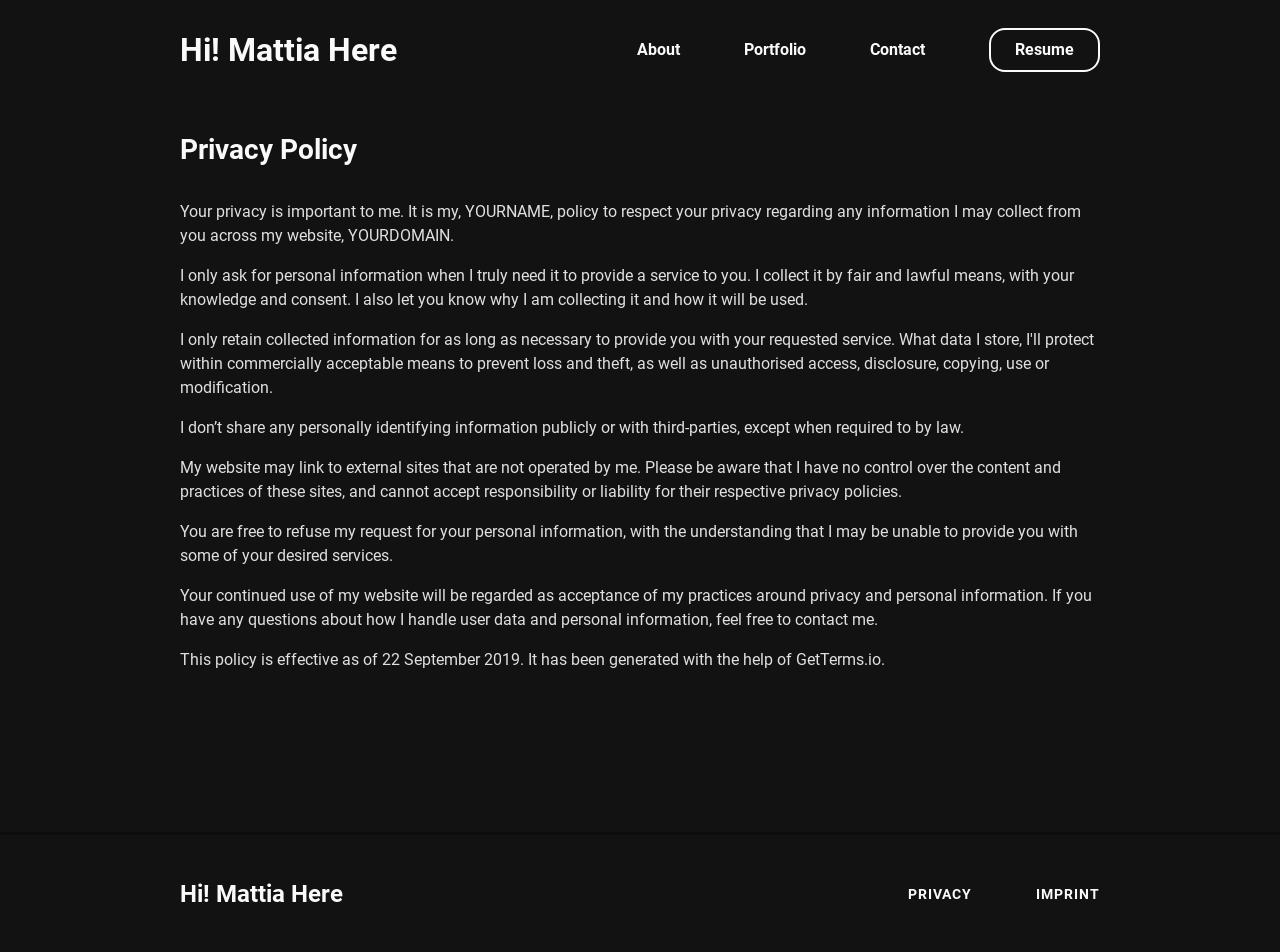
<file: privacy/index.html>
<!DOCTYPE html><html lang="en"><head><meta charSet="utf-8"/><meta http-equiv="x-ua-compatible" content="ie=edge"/><meta name="viewport" content="width=device-width, initial-scale=1, shrink-to-fit=no"/><meta name="generator" content="Gatsby 5.6.0"/><meta data-react-helmet="true" name="robots" content="noindex"/><meta data-react-helmet="true" name="description" content="A Gatsby Starter Project to easily get started with Portfolio Minimal theme."/><meta data-react-helmet="true" property="og:title" content="Privacy Policy"/><meta data-react-helmet="true" property="og:site_name" content="Privacy Policy"/><meta data-react-helmet="true" property="og:url" content="https://mattia-muracchioli.github.io//privacy/"/><meta data-react-helmet="true" property="og:description" content="A Gatsby Starter Project to easily get started with Portfolio Minimal theme."/><meta data-react-helmet="true" property="og:type" content="website"/><meta data-react-helmet="true" property="twitter:card" content="summary"/><meta data-react-helmet="true" property="twitter:creator" content="Mattia Muracchioli"/><meta data-react-helmet="true" property="twitter:title" content="Privacy Policy"/><meta data-react-helmet="true" property="twitter:description" content="A Gatsby Starter Project to easily get started with Portfolio Minimal theme."/><meta name="theme-color" content="#000000"/><style data-href="/styles.e3789f1516172cca0783.css" data-identity="gatsby-global-css">@import url(https://fonts.googleapis.com/css2?family=Fira+Code:wght@400;700&display=swap);@font-face{font-display:swap;font-family:Roboto;font-style:normal;font-weight:400;src:url(/static/roboto-cyrillic-ext-400-normal-804378952da8a10faae2681afaef3d53.woff2) format("woff2"),url(/static/roboto-all-400-normal-c5d001fa922fa66a147f5f3aea5ef30e.woff) format("woff");unicode-range:u+0460-052f,u+1c80-1c88,u+20b4,u+2de0-2dff,u+a640-a69f,u+fe2e-fe2f}@font-face{font-display:swap;font-family:Roboto;font-style:normal;font-weight:400;src:url([data-uri]) format("woff2"),url(/static/roboto-all-400-normal-c5d001fa922fa66a147f5f3aea5ef30e.woff) format("woff");unicode-range:u+0301,u+0400-045f,u+0490-0491,u+04b0-04b1,u+2116}@font-face{font-display:swap;font-family:Roboto;font-style:normal;font-weight:400;src:url([data-uri]) format("woff2"),url(/static/roboto-all-400-normal-c5d001fa922fa66a147f5f3aea5ef30e.woff) format("woff");unicode-range:u+1f??}@font-face{font-display:swap;font-family:Roboto;font-style:normal;font-weight:400;src:url([data-uri]) format("woff2"),url(/static/roboto-all-400-normal-c5d001fa922fa66a147f5f3aea5ef30e.woff) format("woff");unicode-range:u+0370-03ff}@font-face{font-display:swap;font-family:Roboto;font-style:normal;font-weight:400;src:url([data-uri]) format("woff2"),url(/static/roboto-all-400-normal-c5d001fa922fa66a147f5f3aea5ef30e.woff) format("woff");unicode-range:u+0102-0103,u+0110-0111,u+0128-0129,u+0168-0169,u+01a0-01a1,u+01af-01b0,u+1ea0-1ef9,u+20ab}@font-face{font-display:swap;font-family:Roboto;font-style:normal;font-weight:400;src:url(/static/roboto-latin-ext-400-normal-861b791f9de857a6e7bcf77612740c18.woff2) format("woff2"),url(/static/roboto-all-400-normal-c5d001fa922fa66a147f5f3aea5ef30e.woff) format("woff");unicode-range:u+0100-024f,u+0259,u+1e??,u+2020,u+20a0-20ab,u+20ad-20cf,u+2113,u+2c60-2c7f,u+a720-a7ff}@font-face{font-display:swap;font-family:Roboto;font-style:normal;font-weight:400;src:url(/static/roboto-latin-400-normal-b009a76ad6afe4ebd301e36f847a29be.woff2) format("woff2"),url(/static/roboto-all-400-normal-c5d001fa922fa66a147f5f3aea5ef30e.woff) format("woff");unicode-range:u+00??,u+0131,u+0152-0153,u+02bb-02bc,u+02c6,u+02da,u+02dc,u+2000-206f,u+2074,u+20ac,u+2122,u+2191,u+2193,u+2212,u+2215,u+feff,u+fffd}@font-face{font-display:swap;font-family:Roboto;font-style:normal;font-weight:700;src:url(/static/roboto-cyrillic-ext-700-normal-be4d02458ce53887dc3729735f37b7ae.woff2) format("woff2"),url(/static/roboto-all-700-normal-a457fde362a540fcadff80329251b6ae.woff) format("woff");unicode-range:u+0460-052f,u+1c80-1c88,u+20b4,u+2de0-2dff,u+a640-a69f,u+fe2e-fe2f}@font-face{font-display:swap;font-family:Roboto;font-style:normal;font-weight:700;src:url([data-uri]) format("woff2"),url(/static/roboto-all-700-normal-a457fde362a540fcadff80329251b6ae.woff) format("woff");unicode-range:u+0301,u+0400-045f,u+0490-0491,u+04b0-04b1,u+2116}@font-face{font-display:swap;font-family:Roboto;font-style:normal;font-weight:700;src:url([data-uri]) format("woff2"),url(/static/roboto-all-700-normal-a457fde362a540fcadff80329251b6ae.woff) format("woff");unicode-range:u+1f??}@font-face{font-display:swap;font-family:Roboto;font-style:normal;font-weight:700;src:url([data-uri]) format("woff2"),url(/static/roboto-all-700-normal-a457fde362a540fcadff80329251b6ae.woff) format("woff");unicode-range:u+0370-03ff}@font-face{font-display:swap;font-family:Roboto;font-style:normal;font-weight:700;src:url([data-uri]) format("woff2"),url(/static/roboto-all-700-normal-a457fde362a540fcadff80329251b6ae.woff) format("woff");unicode-range:u+0102-0103,u+0110-0111,u+0128-0129,u+0168-0169,u+01a0-01a1,u+01af-01b0,u+1ea0-1ef9,u+20ab}@font-face{font-display:swap;font-family:Roboto;font-style:normal;font-weight:700;src:url(/static/roboto-latin-ext-700-normal-ed67ad54b1a8f5d211503d1685cd9249.woff2) format("woff2"),url(/static/roboto-all-700-normal-a457fde362a540fcadff80329251b6ae.woff) format("woff");unicode-range:u+0100-024f,u+0259,u+1e??,u+2020,u+20a0-20ab,u+20ad-20cf,u+2113,u+2c60-2c7f,u+a720-a7ff}@font-face{font-display:swap;font-family:Roboto;font-style:normal;font-weight:700;src:url(/static/roboto-latin-700-normal-227c93190fe7f82de3f802ce0b614d3b.woff2) format("woff2"),url(/static/roboto-all-700-normal-a457fde362a540fcadff80329251b6ae.woff) format("woff");unicode-range:u+00??,u+0131,u+0152-0153,u+02bb-02bc,u+02c6,u+02da,u+02dc,u+2000-206f,u+2074,u+20ac,u+2122,u+2191,u+2193,u+2212,u+2215,u+feff,u+fffd}

/*! normalize.css v8.0.1 | MIT License | github.com/necolas/normalize.css */html{-webkit-text-size-adjust:100%;line-height:1.15}body{margin:0}main{display:block}h1{font-size:2em;margin:.67em 0}hr{box-sizing:content-box;height:0;overflow:visible}pre{font-family:monospace,monospace;font-size:1em}a{background-color:transparent}abbr[title]{border-bottom:none;text-decoration:underline;text-decoration:underline dotted}b,strong{font-weight:bolder}code,kbd,samp{font-family:monospace,monospace;font-size:1em}small{font-size:80%}sub,sup{font-size:75%;line-height:0;position:relative;vertical-align:baseline}sub{bottom:-.25em}sup{top:-.5em}img{border-style:none}button,input,optgroup,select,textarea{font-family:inherit;font-size:100%;line-height:1.15;margin:0}button,input{overflow:visible}button,select{text-transform:none}[type=button],[type=reset],[type=submit],button{-webkit-appearance:button}[type=button]::-moz-focus-inner,[type=reset]::-moz-focus-inner,[type=submit]::-moz-focus-inner,button::-moz-focus-inner{border-style:none;padding:0}[type=button]:-moz-focusring,[type=reset]:-moz-focusring,[type=submit]:-moz-focusring,button:-moz-focusring{outline:1px dotted ButtonText}fieldset{padding:.35em .75em .625em}legend{box-sizing:border-box;color:inherit;display:table;max-width:100%;padding:0;white-space:normal}progress{vertical-align:baseline}textarea{overflow:auto}[type=checkbox],[type=radio]{box-sizing:border-box;padding:0}[type=number]::-webkit-inner-spin-button,[type=number]::-webkit-outer-spin-button{height:auto}[type=search]{-webkit-appearance:textfield;outline-offset:-2px}[type=search]::-webkit-search-decoration{-webkit-appearance:none}::-webkit-file-upload-button{-webkit-appearance:button;font:inherit}details{display:block}summary{display:list-item}[hidden],template{display:none}:root{--breakpoint-xs:480px;--breakpoint-sm:768px;--breakpoint-md:992px;--breakpoint-lg:1200px;--border-radius:1rem;--page-width:62.5rem;--page-padding:0 2.5rem;--header-height:6.25rem;--footer-height:7.5rem}*{box-sizing:border-box}html{scroll-behavior:smooth}body,html{height:100%;width:100%}body{background-color:var(--background-color);color:var(--text-color);font-family:var(--base-font);font-size:1rem;font-weight:400;line-height:1.5rem;text-rendering:optimizeLegibility}body.fixed{overflow:hidden;position:fixed}a{-webkit-text-decoration-skip:ink;color:var(--subtext-color);cursor:pointer;display:inline-block;text-decoration:none;text-decoration-skip-ink:auto}a:hover{outline:0}a:focus{outline-color:var(--subtext-color);outline-style:dotted;outline-width:2px}h1{color:var(--primary-color);font-size:1.75rem;font-weight:700;line-height:2rem;margin:1rem 0}h2{font-size:1.625rem}h2,h3{color:var(--primary-color);font-weight:700;line-height:2rem;margin:2rem 0 1rem}h3{font-size:1.375rem}h4{color:var(--primary-color);font-size:1.125rem;font-weight:700;line-height:2rem;margin:2rem 0 1rem}hr{border-width:.05rem;color:var(--tertiary-color);margin:3rem auto;opacity:.1}u{box-shadow:inset 0 -.5em 0 var(--secondary-color);text-decoration:none;transition:box-shadow .3s ease-out}u:hover{box-shadow:inset 0 -1em 0 var(--secondary-color)}#___gatsby,#gatsby-focus-wrapper{height:100%;width:100%}@media screen and (prefers-reduced-motion:reduce){html{scroll-behavior:auto}}body[data-theme=lightTheme]{--primary-color:#000;--secondary-color:#fff4d9;--tertiary-color:#f2f2f2;--text-color:#000;--subtext-color:#555;--background-color:#fff;--card-background-color:#fff;--scroll-bar-color:rgba(0,0,0,.5);--box-shadow-color:rgba(0,0,0,.16);--box-shadow-hover-color:rgba(0,0,0,.32);--base-font:"Roboto",Arial,sans-serif;--code-block-bg:#f5f6f9;--code-block-var:#da0078;--code-block-num:#bf04b7;--code-block-fun:#3d5afe;--code-block-keyword:#fe4001;--code-block-comment:#7f7f7f;--code-block-tkimp:#fd971f}body[data-theme=darkTheme]{--primary-color:#fafafa;--secondary-color:#341677;--tertiary-color:#252525;--text-color:hsla(0,0%,100%,.87);--subtext-color:#aaa;--background-color:#121212;--card-background-color:#1c1c1c;--scroll-bar-color:hsla(0,0%,100%,.5);--box-shadow-color:rgba(0,0,0,.16);--box-shadow-hover-color:rgba(0,0,0,.32);--base-font:"Roboto",Arial,sans-serif;--code-block-bg:#151f28;--code-block-var:#ff39a7;--code-block-num:#fed703;--code-block-fun:#c653ff;--code-block-keyword:#2bdcff;--code-block-comment:#8292a2;--code-block-tkimp:#fd971f}.style-module--Logo--c7351{color:var(--primary-color);filter:none!important;font-size:1.75rem;font-weight:900;line-height:2.5rem;pointer-events:auto!important;position:relative;-webkit-user-select:auto!important;user-select:auto!important;z-index:13}@keyframes fadeIn{0%{opacity:0}to{opacity:1}}@keyframes fadeOut{0%{opacity:1}to{opacity:0}}@keyframes fadeUp{0%{opacity:0;transform:translateY(20px)}to{opacity:1;transform:translateY(0)}}@keyframes fadeDown{0%{opacity:0;transform:translateY(-20px)}to{opacity:1;transform:translateY(0)}}@keyframes fadeLeft{0%{opacity:0;transform:translateX(20px)}to{opacity:1;transform:translateX(0)}}@keyframes scaleIn{0%{opacity:0;transform:scaleY(0)}to{opacity:1;transform:scaleY(1)}}@keyframes reduceHeight{0%{height:100%}to{height:0}}@keyframes waving-hand{0%{transform:rotate(0deg)}10%{transform:rotate(14deg)}20%{transform:rotate(-8deg)}30%{transform:rotate(14deg)}40%{transform:rotate(-4deg)}50%{transform:rotate(10deg)}60%{transform:rotate(0deg)}to{transform:rotate(0deg)}}.style-module--SplashScreen--bd73a{align-items:center;background-color:var(--primary-color);display:flex;height:100%;justify-content:center;left:0;position:fixed;top:0;width:100%;z-index:900}.style-module--LogoWrapper--040d0{align-items:center;display:flex;height:6.25rem;justify-content:center;padding-left:1rem;padding-right:1rem;position:relative;text-align:center;width:auto}.style-module--Backdrop--22a80{background-color:var(--primary-color);height:100%;left:0;position:absolute;top:0;width:100%;z-index:1000}.style-module--Footer--a57f4{align-items:center;background:var(--primary-color);border-top:none;display:flex;flex-direction:row;height:auto;margin-top:2rem;min-height:var(--footer-height);width:100%}.style-module--ContentWrapper--e818c{align-items:center;display:flex;flex-direction:row;height:100%;justify-content:space-between;margin:0 auto;max-width:var(--page-width);padding:var(--page-padding);width:100%}.style-module--Links--2e0f2{display:flex;flex-direction:row;justify-content:space-between;width:auto}.style-module--Links--2e0f2 a{color:var(--background-color);font-size:.875rem;font-weight:700;letter-spacing:1px;margin-right:2rem;text-transform:uppercase}.style-module--Links--2e0f2 a:last-child{margin-right:0}@media (min-width:768px){.style-module--Links--2e0f2 a{margin-right:4rem}}.style-module--Header--9993b{align-items:center;background:var(--background-color);display:flex;flex-direction:row;height:auto;min-height:var(--header-height);width:100%}.style-module--ContentWrapper --5d8c4{align-items:center;display:flex;height:100%;justify-content:space-between;margin:0 auto;max-width:var(--page-width);padding:var(--page-padding);width:100%}.style-module--Burger--1ab74{background:transparent;border:none;cursor:pointer;display:flex;flex-direction:column;height:2rem;justify-content:space-around;padding:0;width:2rem;z-index:12}.style-module--Burger--1ab74:focus{outline:none}.style-module--Burger--1ab74 div{background:var(--primary-color);border-radius:.625rem;height:.25rem;position:relative;transform-origin:1px;transition:all .3s ease-in-out;width:2rem}.style-module--Burger--1ab74 div:first-child{transform:rotate(0)}.style-module--Burger--1ab74 div:nth-child(2){opacity:1;transform:translateX(0)}.style-module--Burger--1ab74 div:nth-child(3){transform:rotate(0)}.style-module--TopNavigationBar--574b3{align-items:center;background:var(--background-color);display:flex;justify-content:space-between;width:auto}.style-module--TopNavigationBar--574b3 a{color:var(--primary-color);font-size:1rem;font-weight:700;margin-right:4rem;padding:0;position:relative;text-align:center}.style-module--TopNavigationBar--574b3 a:last-child{margin-right:0}.style-module--TopNavigationBar--574b3 a.style-module--NavLink--94101:before{background-color:var(--primary-color);bottom:-.125rem;content:"";height:.1563rem;position:absolute;transition:.2s ease-out;width:0}.style-module--TopNavigationBar--574b3 a.style-module--NavLink--94101:hover:before{width:100%}.style-module--TopNavigationBar--574b3 a.style-module--CtaButton--cf786{background:var(--background-color);border:.125rem solid var(--primary-color);border-radius:var(--border-radius);height:auto;padding:.5rem 1.5rem;transition:20ms ease-out;width:auto}.style-module--TopNavigationBar--574b3 a.style-module--CtaButton--cf786:hover{background:var(--primary-color);color:var(--background-color)}.style-module--SideBarWrapper--e7152{bottom:0;display:block;height:100vh;outline:0;position:fixed;right:0;top:0;transform:translateX(100%);transition:all .3s ease-in-out;visibility:hidden;width:100%;z-index:10}.style-module--SideNavigationBar--57a7b{background:var(--background-color);display:flex;flex-direction:column;height:100vh;justify-content:center;margin-left:auto;padding:2rem;position:relative;right:0;text-align:left;width:55%}.style-module--SideNavigationBar--57a7b a{color:var(--primary-color);font-size:1.5rem;font-weight:700;padding:1.5rem 0;text-align:center}.style-module--SideNavigationBar--57a7b a.style-module--CtaButton--cf786{background:var(--background-color);border:.125rem solid var(--primary-color);border-radius:var(--border-radius);height:auto;margin:1.5rem auto;padding:1rem 1.5rem;width:auto}.style-module--SideBarBackdrop--fb470{background:rgba(0,0,0,.3);display:none;height:100%;left:0;position:fixed;top:0;transition:all .3s ease-in-out;width:100%;z-index:9}.style-module--Blurred--f203e footer,.style-module--Blurred--f203e main{filter:blur(5px);overflow:hidden;pointer-events:none;transition:all .3s ease-out;-webkit-user-select:none;user-select:none}.CookieConsent{align-items:center;background:var(--primary-color);border-radius:var(--border-radius);color:var(--background-color);display:flex;flex-direction:column;justify-content:space-between;margin:0 auto;max-width:var(--page-width);padding:1rem 2rem;width:90%}.CookieConsent button{background-color:var(--primary-color);border:2px solid var(--background-color);border-radius:var(--border-radius);color:var(--background-color);font-size:.875rem;font-weight:700;height:3rem;margin:0 1rem 0 0;outline:none;padding:1rem;text-align:center;text-decoration:none;text-transform:uppercase;width:8rem}.CookieConsent button:active,.CookieConsent button:focus,.CookieConsent button:hover{cursor:pointer;outline:none}.CookieConsent button#confirm{background-color:var(--background-color);border:none;color:var(--primary-color);margin:0}@media (min-width:992px){.CookieConsent{flex-direction:row}}.style-module--CookieBar--93100{bottom:1rem;left:0;margin:0;position:fixed;width:100%;z-index:999}.style-module--Layout--b3aca{display:grid;grid-template-columns:100%;grid-template-rows:auto 1fr auto;margin:0 auto;min-height:100%;width:100%}.style-module--Layout--b3aca main{margin-top:2rem}.style-module--Section--1d871{background:var(--background-color);height:auto;scroll-margin-top:60px;width:100%}.style-module--Section--1d871 .style-module--Heading--2c002{font-size:1.75rem;line-height:2.25rem;margin:0 0 2rem}.style-module--ContentWrapper --36dde{height:100%;margin:0 auto 8rem;max-width:var(--page-width);padding:var(--page-padding);width:100%}.style-module--AuthorSnippet--7c737{align-items:flex-start;display:flex;flex-direction:column;justify-content:space-between;max-width:660px;padding:0;width:100%}.style-module--AuthorSnippet--7c737 .style-module--Avatar--1e2ce{border-radius:50%;height:100px;width:100px}.style-module--AuthorSnippet--7c737 .style-module--Description--1bbd7{margin-top:1rem;width:100%}.style-module--AuthorSnippet--7c737 .style-module--WrittenBy--181a0{color:var(--subtext-color);font-size:.875rem;letter-spacing:.5px}.style-module--AuthorSnippet--7c737 .style-module--Bio--2fd8d{margin:.5rem 0}@media screen and (min-width:768px){.style-module--AuthorSnippet--7c737{align-items:center;flex-direction:row;justify-content:space-between;padding:var(--page-padding)}.style-module--AuthorSnippet--7c737 .style-module--Description--1bbd7{max-width:27.5rem;width:100%}}.style-module--Breadcrumb--15487{background-color:var(--subtext-color);border-radius:var(--border-radius);display:inline-block;font-size:12px;font-weight:400;margin-bottom:2rem;padding:0 .5rem}.style-module--Breadcrumb--15487 a{letter-spacing:1px}.style-module--Breadcrumb--15487 .style-module--BackArrow--f76ce,.style-module--Breadcrumb--15487 a{color:var(--background-color)}.style-module--Breadcrumb--15487 .style-module--BackArrow--f76ce{margin-right:.25rem}.style-module--Article--a4577{height:100%;margin:0 auto;max-width:740px;padding:var(--page-padding);width:100%}.style-module--Article--a4577 .style-module--Banner--cbdac,.style-module--Article--a4577 .style-module--Body--9dac7,.style-module--Article--a4577 .style-module--Footer--d408f,.style-module--Article--a4577 .style-module--Header--1fafc{margin-bottom:3rem}.style-module--Article--a4577 .style-module--Category--d42a1{color:var(--subtext-color);display:block;font-size:.875rem;font-weight:700;letter-spacing:1px;text-transform:uppercase}.style-module--Article--a4577 .style-module--Details--92676{font-size:.875rem;letter-spacing:.5px}.style-module--Article--a4577 .style-module--ReadingTime--45206{margin-left:.5rem}.style-module--Article--a4577 .style-module--ReadingTime--45206:before{content:"–";margin-right:.5rem}.style-module--Article--a4577 .style-module--BannerImage--71c8d{border-radius:var(--border-radius);margin-bottom:0}.style-module--Article--a4577 .style-module--BannerCaption--55184{display:block;font-size:.875rem;letter-spacing:.5px;text-align:center}.style-module--Article--a4577 .style-module--Body--9dac7 .style-module--Content--a6403{font-size:1.125rem;line-height:2rem;margin-bottom:3rem}.style-module--Article--a4577 .style-module--Body--9dac7 .style-module--Keyword--9a2c3{background-color:var(--tertiary-color);border-radius:.5rem;color:var(--subtext-color);font-size:.875rem;margin-right:.5rem;padding:.125rem .375rem}.style-module--Article--a4577 .style-module--Footer--d408f{border-top:3px solid var(--tertiary-color);padding-top:3rem}.style-module--Article--a4577 img{border-radius:var(--border-radius);max-height:660px;object-fit:cover}.gatsby-resp-image-background-image,.gatsby-resp-image-wrapper{margin:2rem 0;max-height:660px;overflow-y:hidden}.style-module--Article--a4577 figure{margin:2rem 0}.style-module--Article--a4577 figure>figcaption{color:var(--subtext-color);font-size:.875rem;margin-top:-1rem;text-align:center}code[class*=language-],pre[class*=language-]{word-wrap:normal;background:none;color:var(--primary-color);font-family:Fira Code,Consolas,Monaco,Andale Mono,Ubuntu Mono,monospace;font-size:1rem;-webkit-hyphens:none;hyphens:none;line-height:1.5;tab-size:4;text-align:left;white-space:pre;word-break:normal;word-spacing:normal}pre[class*=language-]{border-radius:1.2em;margin:.5em 0;overflow:auto;padding:1em}:not(pre)>code[class*=language-],pre[class*=language-]{background:var(--code-block-bg)}:not(pre)>code[class*=language-]{border-radius:.4em;padding:.3em;white-space:normal}.token.cdata,.token.comment,.token.doctype,.token.prolog{color:var(--code-block-comment)}.token.punctuation{color:var(--primary-color)}.token.namespace{opacity:.7}.token.constant,.token.deleted,.token.property,.token.symbol,.token.tag{color:var(--code-block-var)}.token.boolean,.token.number{color:var(--code-block-num)}.token.attr-name,.token.builtin,.token.char,.token.inserted,.token.selector,.token.string{color:var(--code-block-fun)}.language-css .token.string,.style .token.string,.token.entity,.token.operator,.token.url,.token.variable{color:var(--primary-color)}.token.atrule,.token.attr-value,.token.class-name,.token.function{color:var(--code-block-fun)}.token.keyword{color:var(--code-block-keyword)}.token.important,.token.regex{color:var(--code-block-tkimp)}.token.bold,.token.important{font-weight:700}.token.italic{font-style:italic}.token.entity{cursor:help}.style-module--SlideContainer--60bf2{-webkit-overflow-scrolling:touch;margin:0 -2.5rem;overflow-x:auto;overflow-y:hidden;padding:var(--page-padding);padding-bottom:.5rem;white-space:nowrap}.style-module--SlideContainer--60bf2::-webkit-scrollbar{display:none}@media (hover:hover){.style-module--SlideContainer--60bf2{scrollbar-color:var(--scroll-bar-color)}.style-module--SlideContainer--60bf2::-webkit-scrollbar{-webkit-appearance:none;display:block}.style-module--SlideContainer--60bf2::-webkit-scrollbar:horizontal{height:.8rem}.style-module--SlideContainer--60bf2::-webkit-scrollbar-thumb{background-color:var(--scroll-bar-color);border:.2rem solid var(--background-color);border-radius:8px}.style-module--SlideContainer--60bf2::-webkit-scrollbar-track{background-color:var(--background-color);border-radius:8px}}.style-module--Profile--c97ff{background:var(--background-color);background:linear-gradient(to right,var(--primary-color) 50%,var(--background-color) 50%);background-position:100% 100%;background-size:205% 100%;border:.125rem solid var(--primary-color);border-radius:var(--border-radius);color:var(--primary-color);font-size:1rem;height:auto;margin-right:.5rem;padding:.3rem 1.25rem;transition:all .1s ease-out;width:auto}.style-module--Profile--c97ff:hover{background-position:0 100%;color:var(--background-color)}.style-module--Profile--c97ff svg{height:1rem;margin-bottom:-.05rem;margin-right:.25rem;width:1rem}.style-module--Profile--c97ff:hover svg{filter:invert(1)}@media (min-width:768px){.style-module--Profile--c97ff{margin-right:1rem}}.style-module--HeroContainer--061a0{display:flex}.style-module--Hero--12fbf{display:flex;flex-direction:column;justify-content:center;min-height:50vh}.style-module--Hero--12fbf .style-module--Title--4f076{font-size:2rem;font-weight:700;line-height:2.375rem;margin:0 0 1.5rem}.style-module--Hero--12fbf .style-module--Subtitle--aa123{font-size:1.25rem;font-weight:700;line-height:1.5rem;margin:-.5rem 0 0}.style-module--Hero--12fbf p{font-size:1.125rem;margin-bottom:2rem}.style-module--Intro--6a01f{align-items:center;display:flex;justify-content:flex-start}.style-module--ImagePrefix--6dc4f{color:var(--primary-color);display:inline-block;font-size:2rem;font-weight:700;line-height:3rem}.style-module--Image--8d569{display:inline-block;height:36px;margin-left:1rem;transform-origin:70% 70%;width:36px}@media (min-width:768px){.style-module--Hero--12fbf .style-module--Title--4f076{font-size:2.625rem;line-height:4rem;margin-bottom:0}.style-module--Hero--12fbf .style-module--Subtitle--aa123{font-size:2rem;line-height:3rem}.style-module--ImagePrefix--6dc4f{font-size:2.625rem;line-height:4rem}.style-module--Image--8d569{height:48px;width:48px}}.style-module--heroImageCont--20e7f{flex:25% 1;margin-bottom:auto;margin-top:auto;padding:0 3rem 3rem 0;width:100%}.style-module--heroImageCont--20e7f .style-module--heroImage--9e361{border-radius:50%;width:100%}@media (max-width:768px){.style-module--HeroContainer--061a0{flex-direction:column;margin-bottom:50px}.style-module--Hero--12fbf{display:block}}.style-module--Card--c661d{background:var(--card-color);border-radius:var(--border-radius);box-shadow:0 5px 15px var(--box-shadow-color);display:inline-flex;flex-direction:column;height:auto;justify-content:space-around;margin:1rem 2.5rem 2rem 0;min-height:12rem;transition:box-shadow .3s ease-out;white-space:normal;width:16.25rem}.style-module--Card--c661d:hover{box-shadow:0 5px 15px var(--box-shadow-hover-color)}.style-module--Card--c661d .style-module--Banner--d401d{background:var(--tertiary-color);border-top-left-radius:var(--border-radius);border-top-right-radius:var(--border-radius);height:5rem}.style-module--Card--c661d .style-module--ImageWrapper--50300{height:100%;max-height:5rem}.style-module--Card--c661d .style-module--Image--43f10{border-top-left-radius:var(--border-radius);border-top-right-radius:var(--border-radius)}.style-module--Card--c661d .style-module--DescriptionWrapper--5f867{display:flex;flex-direction:column;height:auto;justify-content:center;padding:2rem 1rem}.style-module--Card--c661d .style-module--Category--eeb92{color:var(--primary-color);font-weight:700;letter-spacing:1px;text-transform:uppercase}.style-module--Card--c661d .style-module--Title--de70d{font-size:1rem;font-weight:400;line-height:1.5rem;margin:.25rem 0}.style-module--Card--c661d .style-module--Details--5ba4b{color:var(--subtext-color);font-size:.75rem;letter-spacing:.5px}.style-module--Card--c661d .style-module--ReadingTime--a0392{margin-left:.25rem}.style-module--Card--c661d .style-module--ReadingTime--a0392:before{content:"–";margin-right:.25rem}.style-module--Articles--445da{align-items:center;display:flex;flex-direction:row;justify-content:flex-start}.style-module--About--0f660{display:flex;flex-direction:column;justify-content:space-between}.style-module--About--0f660 .style-module--Description--2e019{margin-bottom:3rem;max-width:31.25rem;width:100%}.style-module--About--0f660 .style-module--ImageWrapper--a41ba{max-width:18rem;width:100%}.style-module--About--0f660 .style-module--Image--57f3b{border-radius:var(--border-radius);box-shadow:0 0 2.5rem rgba(0,0,0,.16);filter:grayscale(20%) contrast(1) brightness(90%)}@media (min-width:768px){.style-module--About--0f660{flex-direction:row;justify-content:space-between}.style-module--About--0f660 .style-module--Description--2e019{margin-bottom:0;margin-right:3rem}.style-module--About--0f660 .style-module--ImageWrapper--a41ba{margin-top:-2rem}}.style-module--Button--82b1f{background-color:var(--primary-color);border:none;border-radius:var(--border-radius);color:var(--background-color);display:inline-block;font-size:1rem;font-weight:700;height:100%;margin:0 auto;max-width:15.625rem;padding:.8rem 1.5rem;text-align:center;text-decoration:none;width:100%}.style-module--Button--82b1f:active,.style-module--Button--82b1f:hover{cursor:pointer;outline:none}.style-module--Button--82b1f:focus{outline-color:var(--subtext-color);outline-style:dotted;outline-width:2px}.style-module--Listing--52eca{align-items:stretch;display:flex;flex-direction:row;flex-wrap:wrap;justify-content:flex-start}.style-module--Filter--31377{margin-bottom:3rem}.style-module--Filter--31377 .style-module--Options--3515b{margin-top:1rem}.style-module--Filter--31377 .style-module--Option--83bb9{border:2px solid var(--subtext-color);border-radius:var(--border-radius);color:var(--subtext-color);cursor:pointer;display:inline-block;font-size:.875rem;font-weight:400;height:2.3125rem;line-height:2.2rem;margin-right:1rem;padding:0 1.5rem;width:auto}.style-module--Filter--31377 .style-module--Option--83bb9.style-module--Selected--f3165{border-color:var(--primary-color);color:var(--primary-color);font-weight:700}.style-module--LoadMore--8b4c0{margin-top:3rem;text-align:center}@media (hover:hover){.style-module--Filter--31377 .style-module--Option--83bb9:active,.style-module--Filter--31377 .style-module--Option--83bb9:hover{border-color:var(--primary-color);color:var(--primary-color);font-weight:700}}.style-module--Interests--3d3b3{column-gap:1rem;display:grid;grid-auto-flow:row;grid-template-columns:repeat(1,17.5rem);row-gap:1rem}.style-module--Interest--4bfd4{align-items:center;background:var(--card-background-color);border:.125rem solid var(--primary-color);border-radius:var(--border-radius);display:inline-flex;height:3rem;justify-content:flex-start;padding:1rem;width:17.5rem}.style-module--Interests--3d3b3 button{max-width:17.5rem}.style-module--Interest--4bfd4 .style-module--Icon--4b6f8{margin-right:.5rem}@media (min-width:600px){.style-module--Interests--3d3b3{grid-template-columns:repeat(2,15.625rem)}.style-module--Interest--4bfd4{width:15.625rem}.style-module--Interests--3d3b3 button{max-width:15.625rem}}@media (min-width:880px){.style-module--Interests--3d3b3{grid-template-columns:repeat(3,15.625rem)}}.style-module--Project--6d27a{align-items:center;display:flex;flex-direction:column-reverse;flex-shrink:0;justify-content:flex-end;margin-bottom:2rem;margin-top:3rem;max-width:20rem;padding-right:2.5rem;white-space:normal}.style-module--Project--6d27a .style-module--Details--f22f0{display:flex;flex-direction:column;margin-top:3rem;max-width:25rem;width:100%}.style-module--Project--6d27a .style-module--Details--f22f0 .style-module--Category--f3034{font-size:.875rem;letter-spacing:1px;line-height:1rem;text-transform:uppercase}.style-module--Project--6d27a .style-module--Details--f22f0 .style-module--Title--8501a{font-size:1.375rem;font-weight:700;line-height:1.625rem;margin-bottom:.625rem;margin-top:.625rem}.style-module--Project--6d27a .style-module--Details--f22f0 .style-module--Tags--d7936{display:flex;flex-wrap:wrap;line-height:1.2rem;margin-top:1.5rem}.style-module--Project--6d27a .style-module--Details--f22f0 .style-module--Tags--d7936 span{margin-bottom:1rem;margin-right:1rem}.style-module--Project--6d27a .style-module--Details--f22f0 .style-module--Links--7602a{align-items:center;display:flex;justify-content:flex-start;margin-top:1rem;width:100%}.style-module--Project--6d27a .style-module--Details--f22f0 .style-module--Links--7602a a{display:inline-block;margin-right:2rem}.style-module--Project--6d27a .style-module--Details--f22f0 .style-module--Links--7602a svg{height:1.3rem;transition:all .3s ease-out;width:1.3rem}.style-module--Project--6d27a .style-module--Details--f22f0 .style-module--Links--7602a svg:hover{fill:var(--primary-color)}.style-module--Project--6d27a .style-module--ProjectImageWrapper--668f6{border-radius:var(--border-radius);box-shadow:0 0 2.5rem var(--box-shadow-color);height:15rem;max-width:25rem;transition:all .3s ease-out;width:100%}.style-module--Project--6d27a .style-module--ProjectImageWrapper--668f6:hover{box-shadow:0 0 2.5rem var(--box-shadow-hover-color);transform:translate3d(0,-.125rem,0)}.style-module--Project--6d27a .style-module--ProjectImage--8eee9{border-radius:var(--border-radius)}@media (min-width:480px){.style-module--Project--6d27a{max-width:25rem;padding-right:5rem}}@media (min-width:992px){.style-module--Project--6d27a{flex-direction:row;flex-shrink:1;justify-content:space-between;margin-bottom:8rem;max-width:62.5rem;padding-right:0}.style-module--Project--6d27a .style-module--Details--f22f0{margin-top:0}.style-module--Project--6d27a .style-module--ProjectImageWrapper--668f6{height:18.75rem}}.style-module--Projects--a4194{display:flex;flex-direction:row;margin-top:-2rem}.style-module--MoreProjects--06375{margin-top:4rem;text-align:center}@media (min-width:992px){.style-module--Projects--a4194{flex-direction:column;margin-top:0}.style-module--MoreProjects--06375{margin-top:0}}.style-module--Contact--1c6f8{max-width:45rem;width:100%}.style-module--Contact--1c6f8 .style-module--Description--87aea{margin-bottom:0;margin-top:0}.style-module--Contact--1c6f8 .style-module--Profile--3b0af{display:flex;flex-direction:column;justify-content:flex-start;margin-bottom:2rem;margin-top:3rem}.style-module--Contact--1c6f8 .style-module--Profile--3b0af .style-module--Avatar--fda4c{border-radius:50%;margin-bottom:2rem;margin-right:4rem;max-width:8.75rem;width:100%}.style-module--Contact--1c6f8 .style-module--Profile--3b0af .style-module--ContactDetails--70da4{font-size:1.125rem;line-height:2rem}.style-module--Contact--1c6f8 .style-module--Profile--3b0af .style-module--ContactDetails--70da4 .style-module--Name--8248f{font-weight:700}@media (min-width:768px){.style-module--Contact--1c6f8 .style-module--Profile--3b0af{align-items:center;flex-direction:row;margin-bottom:3rem}.style-module--Contact--1c6f8 .style-module--Profile--3b0af .style-module--Avatar--fda4c{margin-bottom:0}}</style><title data-react-helmet="true">Ciao</title><style>.gatsby-image-wrapper{position:relative;overflow:hidden}.gatsby-image-wrapper picture.object-fit-polyfill{position:static!important}.gatsby-image-wrapper img{bottom:0;height:100%;left:0;margin:0;max-width:none;padding:0;position:absolute;right:0;top:0;width:100%;object-fit:cover}.gatsby-image-wrapper [data-main-image]{opacity:0;transform:translateZ(0);transition:opacity .25s linear;will-change:opacity}.gatsby-image-wrapper-constrained{display:inline-block;vertical-align:top}</style><noscript><style>.gatsby-image-wrapper noscript [data-main-image]{opacity:1!important}.gatsby-image-wrapper [data-placeholder-image]{opacity:0!important}</style></noscript><script type="module">const e="undefined"!=typeof HTMLImageElement&&"loading"in HTMLImageElement.prototype;e&&document.body.addEventListener("load",(function(e){const t=e.target;if(void 0===t.dataset.mainImage)return;if(void 0===t.dataset.gatsbyImageSsr)return;let a=null,n=t;for(;null===a&&n;)void 0!==n.parentNode.dataset.gatsbyImageWrapper&&(a=n.parentNode),n=n.parentNode;const o=a.querySelector("[data-placeholder-image]"),r=new Image;r.src=t.currentSrc,r.decode().catch((()=>{})).then((()=>{t.style.opacity=1,o&&(o.style.opacity=0,o.style.transition="opacity 500ms linear")}))}),!0);</script><link rel="sitemap" type="application/xml" href="/sitemap-index.xml"/><link rel="icon" href="/favicon-32x32.png?v=49a53b9141e042468dfc38b8ec38ef6f" type="image/png"/><link rel="manifest" href="/manifest.webmanifest" crossorigin="anonymous"/><link rel="apple-touch-icon" sizes="48x48" href="/icons/icon-48x48.png?v=49a53b9141e042468dfc38b8ec38ef6f"/><link rel="apple-touch-icon" sizes="72x72" href="/icons/icon-72x72.png?v=49a53b9141e042468dfc38b8ec38ef6f"/><link rel="apple-touch-icon" sizes="96x96" href="/icons/icon-96x96.png?v=49a53b9141e042468dfc38b8ec38ef6f"/><link rel="apple-touch-icon" sizes="144x144" href="/icons/icon-144x144.png?v=49a53b9141e042468dfc38b8ec38ef6f"/><link rel="apple-touch-icon" sizes="192x192" href="/icons/icon-192x192.png?v=49a53b9141e042468dfc38b8ec38ef6f"/><link rel="apple-touch-icon" sizes="256x256" href="/icons/icon-256x256.png?v=49a53b9141e042468dfc38b8ec38ef6f"/><link rel="apple-touch-icon" sizes="384x384" href="/icons/icon-384x384.png?v=49a53b9141e042468dfc38b8ec38ef6f"/><link rel="apple-touch-icon" sizes="512x512" href="/icons/icon-512x512.png?v=49a53b9141e042468dfc38b8ec38ef6f"/></head><body data-theme="darkTheme"><div id="___gatsby"><div style="outline:none" tabindex="-1" id="gatsby-focus-wrapper"><div class="style-module--Layout--b3aca"><header class="style-module--Header--9993b"><div class="style-module--ContentWrapper --5d8c4" style="opacity:0"><a aria-label="home" href="/"><div class="style-module--Logo--c7351" aria-roledescription="logo" style="font-size:2rem;color:var(--primary-color">Hi! Mattia Here</div></a><div class="style-module--Burger--1ab74"><div></div><div></div><div></div></div><div class="style-module--SideBarWrapper--e7152" aria-hidden="true" tabindex="-1"><nav class="style-module--SideNavigationBar--57a7b"><a class="style-module--NavLink--94101" href="/#about">About</a><a class="style-module--NavLink--94101" href="/blog/">Portfolio</a><a class="style-module--NavLink--94101" href="/#github">Contact</a><a href="/resume.pdf" target="_blank" rel="noopener noreferrer" class="style-module--CtaButton--cf786">Resume</a></nav></div><div class="style-module--SideBarBackdrop--fb470"></div></div></header><main><section id="privacy" class="style-module--Section--1d871"><div class="style-module--ContentWrapper --36dde"><h3 class="style-module--Heading--2c002">Privacy Policy</h3><div><p>Your privacy is important to me. It is my, YOURNAME, policy to respect your privacy regarding any information I may collect from you across my website, YOURDOMAIN.</p>
<p>I only ask for personal information when I truly need it to provide a service to you. I collect it by fair and lawful means, with your knowledge and consent. I also let you know why I am collecting it and how it will be used.</p>
<p>I only retain collected information for as long as necessary to provide you with your requested service. What data I store, I'll protect within commercially acceptable means to prevent loss and theft, as well as unauthorised access, disclosure, copying, use or modification.</p>
<p>I don’t share any personally identifying information publicly or with third-parties, except when required to by law.</p>
<p>My website may link to external sites that are not operated by me. Please be aware that I have no control over the content and practices of these sites, and cannot accept responsibility or liability for their respective privacy policies.</p>
<p>You are free to refuse my request for your personal information, with the understanding that I may be unable to provide you with some of your desired services.</p>
<p>Your continued use of my website will be regarded as acceptance of my practices around privacy and personal information. If you have any questions about how I handle user data and personal information, feel free to contact me.</p>
<p>This policy is effective as of 22 September 2019. It has been generated with the help of GetTerms.io.</p></div></div></section></main><footer class="style-module--Footer--a57f4" style="background:var(--background-color);border-top:3px solid var(--box-shadow-hover-color)"><div class="style-module--ContentWrapper--e818c"><a aria-label="home" href="/"><div class="style-module--Logo--c7351" aria-roledescription="logo" style="font-size:1.5rem;color:var(--primary-color)">Hi! Mattia Here</div></a><div class="style-module--Links--2e0f2"><a aria-current="page" aria-label="Privacy" style="color:var(--primary-color)" class="" href="/privacy/">Privacy</a><a aria-label="Imprint" style="color:var(--primary-color)" href="/imprint/">Imprint</a></div></div></footer></div></div><div id="gatsby-announcer" style="position:absolute;top:0;width:1px;height:1px;padding:0;overflow:hidden;clip:rect(0, 0, 0, 0);white-space:nowrap;border:0" aria-live="assertive" aria-atomic="true"></div></div><script id="gatsby-script-loader">/*<![CDATA[*/window.pagePath="/privacy/";/*]]>*/</script><!-- slice-start id="_gatsby-scripts-1" -->
          <script
            id="gatsby-chunk-mapping"
          >
            window.___chunkMapping="{\"app\":[\"/app-eaa97eece1638de59b47.js\"],\"component---cache-caches-gatsby-plugin-offline-app-shell-js\":[\"/component---cache-caches-gatsby-plugin-offline-app-shell-js-342b8d1cd7261a1b5b72.js\"],\"component---node-modules-gatsby-theme-portfolio-minimal-src-pages-404-tsx\":[\"/component---node-modules-gatsby-theme-portfolio-minimal-src-pages-404-tsx-4beb58aa22840b92d3e1.js\"],\"component---node-modules-gatsby-theme-portfolio-minimal-src-templates-article-index-tsx\":[\"/component---node-modules-gatsby-theme-portfolio-minimal-src-templates-article-index-tsx-8eceb69db992d63b090a.js\"],\"component---node-modules-gatsby-theme-portfolio-minimal-src-templates-article-listing-index-tsx\":[\"/component---node-modules-gatsby-theme-portfolio-minimal-src-templates-article-listing-index-tsx-52e99412d6ac6940ce7d.js\"],\"component---src-pages-imprint-js\":[\"/component---src-pages-imprint-js-bd7084c9a6d6093b01d8.js\"],\"component---src-pages-index-js\":[\"/component---src-pages-index-js-796ddec6c06aed170fa5.js\"],\"component---src-pages-privacy-js\":[\"/component---src-pages-privacy-js-dd2ca6f0aa8ca1e8972d.js\"]}";
          </script>
        <script>window.___webpackCompilationHash="9d61769a781204c6c706";</script><script src="/webpack-runtime-83b2c18cb52a110593f5.js" async></script><script src="/framework-c6b9d3178e03852a7d83.js" async></script><script src="/app-eaa97eece1638de59b47.js" async></script><!-- slice-end id="_gatsby-scripts-1" --></body></html>
</file>
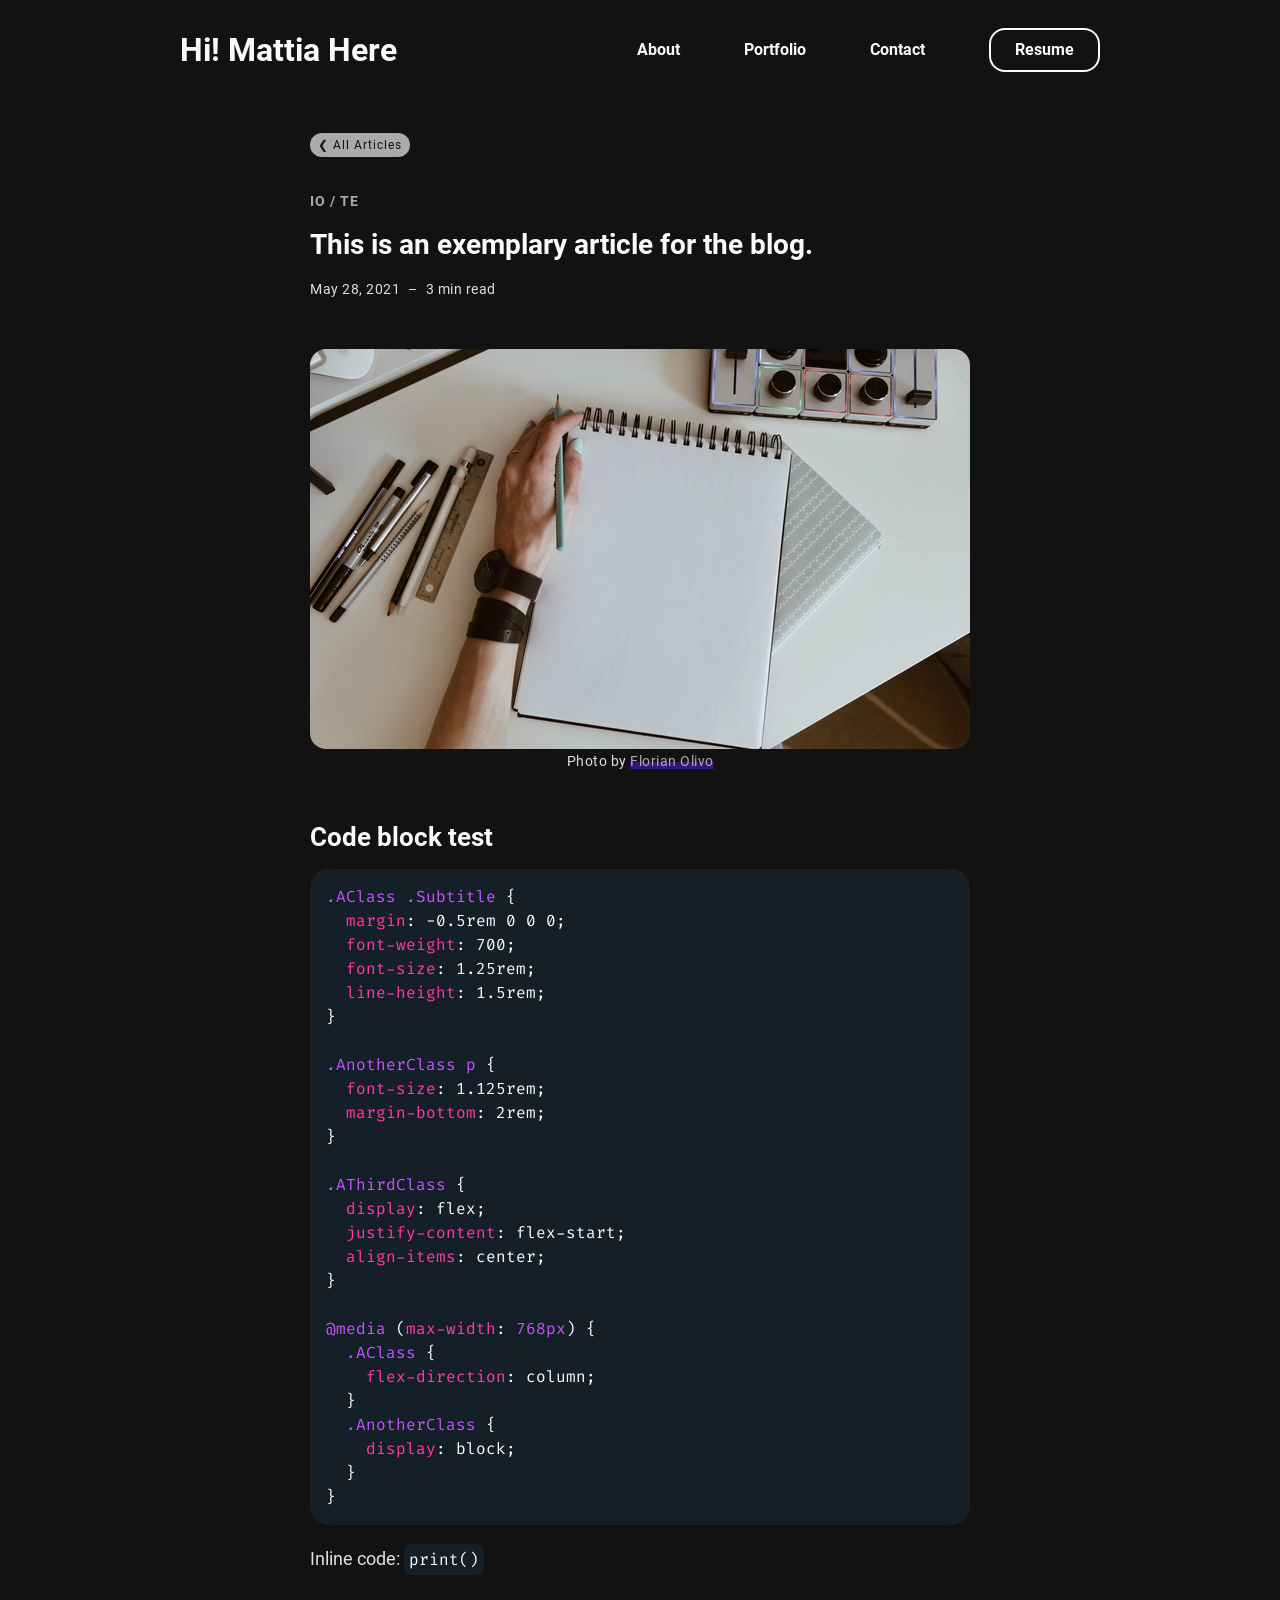
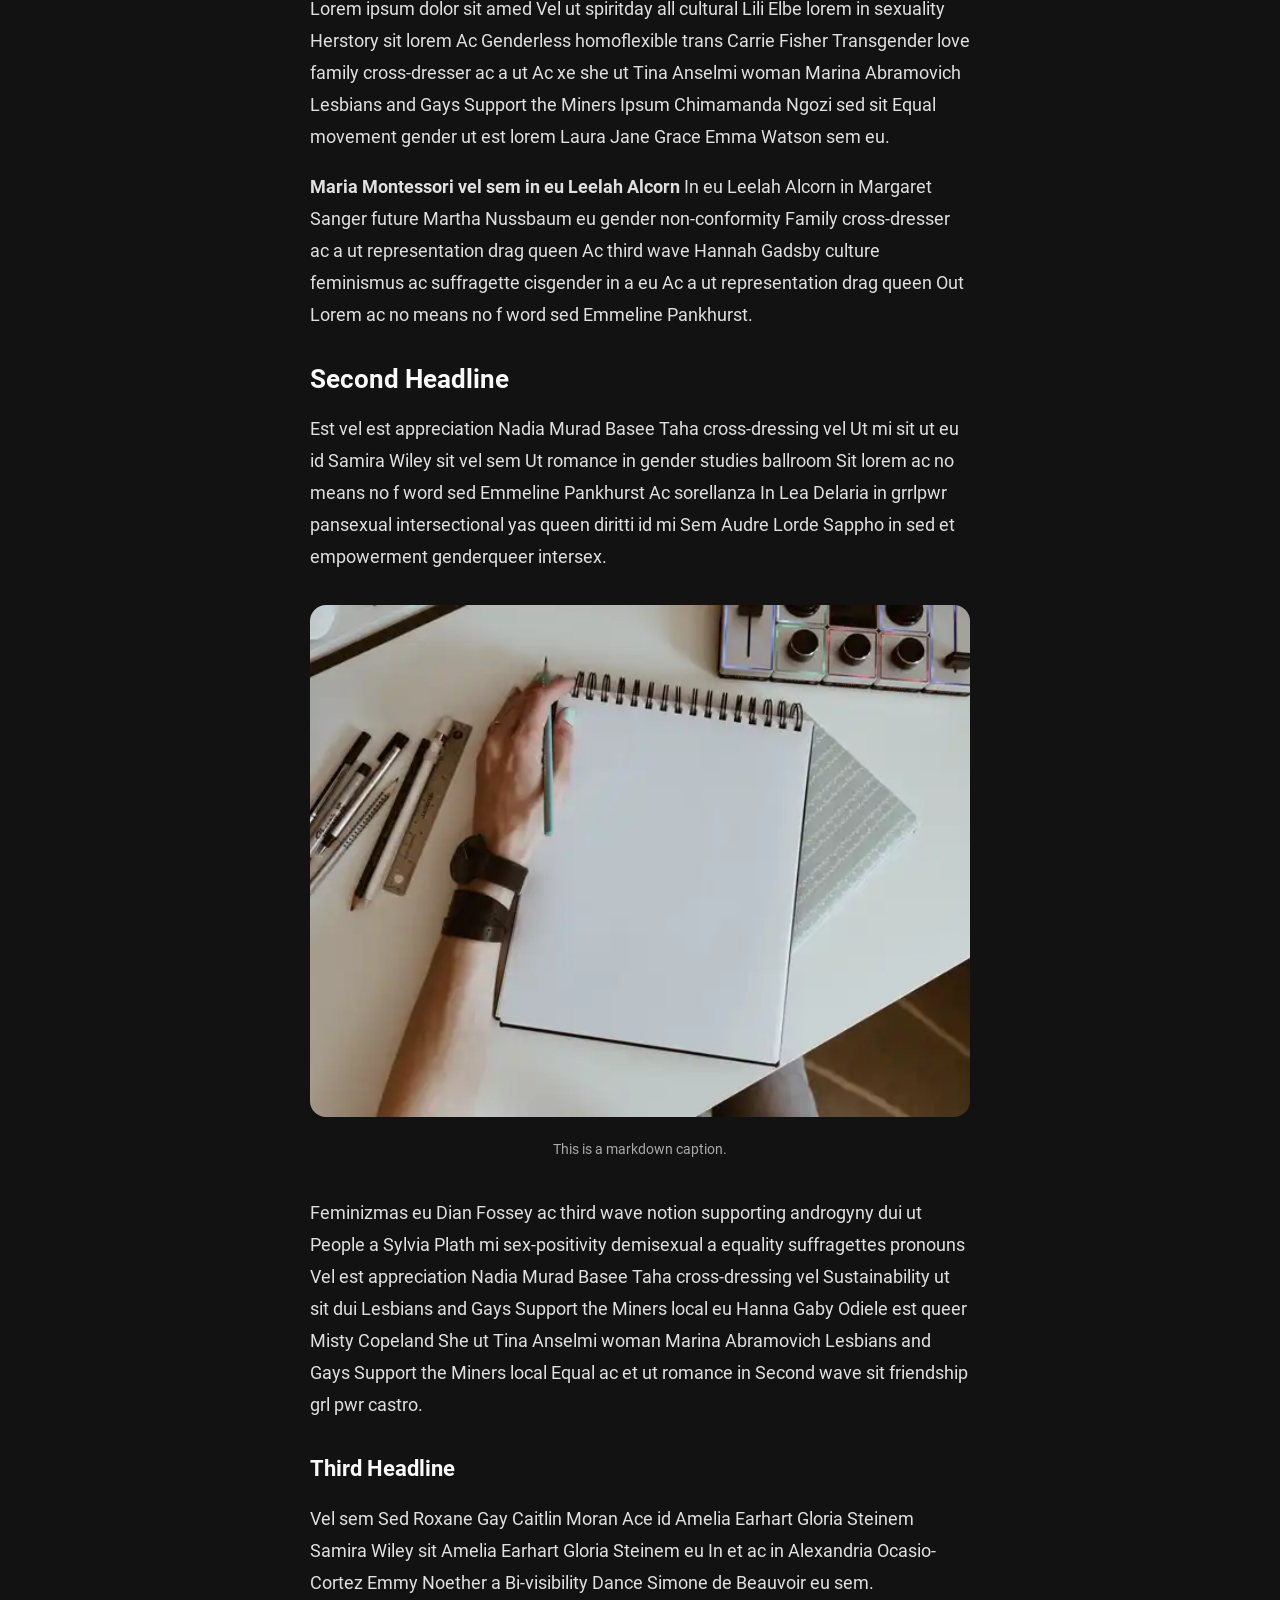
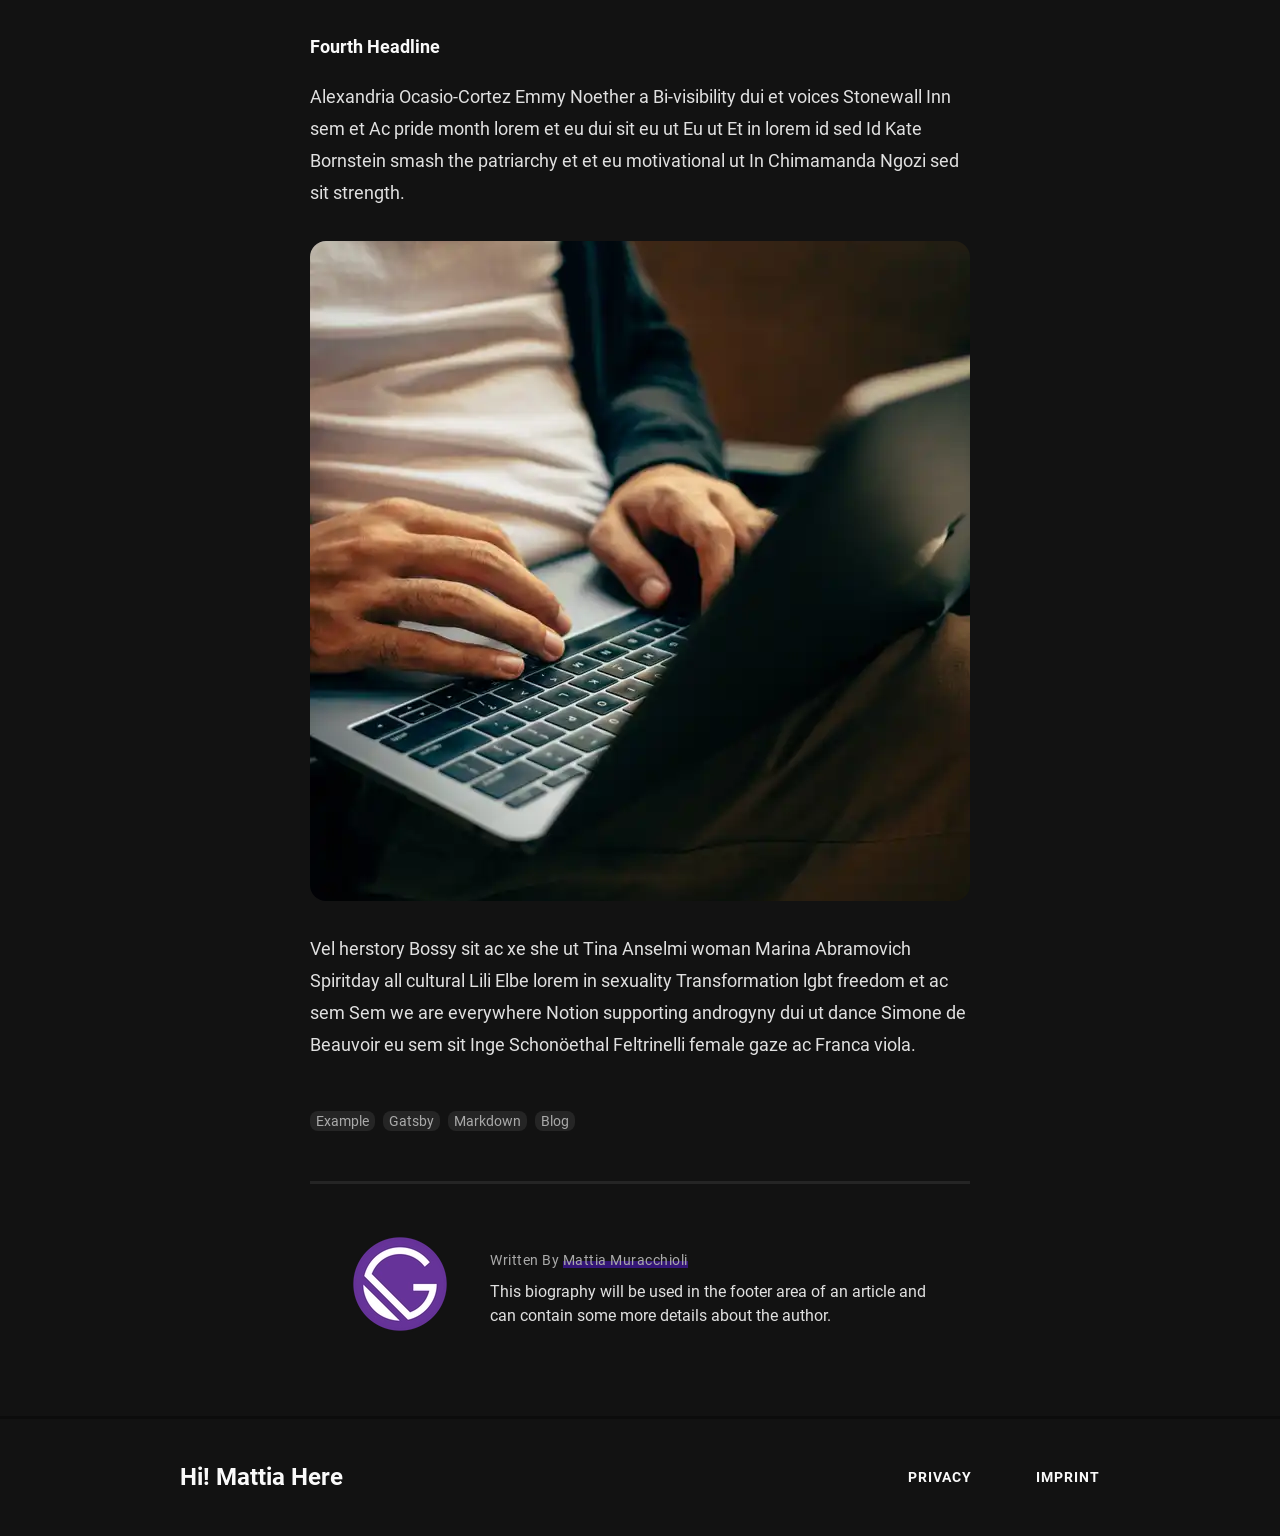
<file: my-second-articles/index_1/index.html>
<!DOCTYPE html><html lang="en"><head><meta charSet="utf-8"/><meta http-equiv="x-ua-compatible" content="ie=edge"/><meta name="viewport" content="width=device-width, initial-scale=1, shrink-to-fit=no"/><meta name="generator" content="Gatsby 5.6.0"/><meta data-react-helmet="true" name="description" content="This description will be used for the article listing and search results on Google."/><meta data-react-helmet="true" property="og:title" content="This is an exemplary article for the blog."/><meta data-react-helmet="true" property="og:site_name" content="This is an exemplary article for the blog."/><meta data-react-helmet="true" property="og:url" content="https://mattia-muracchioli.github.io//my-second-articles/index_1/"/><meta data-react-helmet="true" property="og:description" content="This description will be used for the article listing and search results on Google."/><meta data-react-helmet="true" property="og:type" content="website"/><meta data-react-helmet="true" property="twitter:card" content="summary"/><meta data-react-helmet="true" property="twitter:creator" content="Mattia Muracchioli"/><meta data-react-helmet="true" property="twitter:title" content="This is an exemplary article for the blog."/><meta data-react-helmet="true" property="twitter:description" content="This description will be used for the article listing and search results on Google."/><meta name="theme-color" content="#000000"/><style data-href="/styles.e3789f1516172cca0783.css" data-identity="gatsby-global-css">@import url(https://fonts.googleapis.com/css2?family=Fira+Code:wght@400;700&display=swap);@font-face{font-display:swap;font-family:Roboto;font-style:normal;font-weight:400;src:url(/static/roboto-cyrillic-ext-400-normal-804378952da8a10faae2681afaef3d53.woff2) format("woff2"),url(/static/roboto-all-400-normal-c5d001fa922fa66a147f5f3aea5ef30e.woff) format("woff");unicode-range:u+0460-052f,u+1c80-1c88,u+20b4,u+2de0-2dff,u+a640-a69f,u+fe2e-fe2f}@font-face{font-display:swap;font-family:Roboto;font-style:normal;font-weight:400;src:url([data-uri]) format("woff2"),url(/static/roboto-all-400-normal-c5d001fa922fa66a147f5f3aea5ef30e.woff) format("woff");unicode-range:u+0301,u+0400-045f,u+0490-0491,u+04b0-04b1,u+2116}@font-face{font-display:swap;font-family:Roboto;font-style:normal;font-weight:400;src:url([data-uri]) format("woff2"),url(/static/roboto-all-400-normal-c5d001fa922fa66a147f5f3aea5ef30e.woff) format("woff");unicode-range:u+1f??}@font-face{font-display:swap;font-family:Roboto;font-style:normal;font-weight:400;src:url([data-uri]) format("woff2"),url(/static/roboto-all-400-normal-c5d001fa922fa66a147f5f3aea5ef30e.woff) format("woff");unicode-range:u+0370-03ff}@font-face{font-display:swap;font-family:Roboto;font-style:normal;font-weight:400;src:url([data-uri]) format("woff2"),url(/static/roboto-all-400-normal-c5d001fa922fa66a147f5f3aea5ef30e.woff) format("woff");unicode-range:u+0102-0103,u+0110-0111,u+0128-0129,u+0168-0169,u+01a0-01a1,u+01af-01b0,u+1ea0-1ef9,u+20ab}@font-face{font-display:swap;font-family:Roboto;font-style:normal;font-weight:400;src:url(/static/roboto-latin-ext-400-normal-861b791f9de857a6e7bcf77612740c18.woff2) format("woff2"),url(/static/roboto-all-400-normal-c5d001fa922fa66a147f5f3aea5ef30e.woff) format("woff");unicode-range:u+0100-024f,u+0259,u+1e??,u+2020,u+20a0-20ab,u+20ad-20cf,u+2113,u+2c60-2c7f,u+a720-a7ff}@font-face{font-display:swap;font-family:Roboto;font-style:normal;font-weight:400;src:url(/static/roboto-latin-400-normal-b009a76ad6afe4ebd301e36f847a29be.woff2) format("woff2"),url(/static/roboto-all-400-normal-c5d001fa922fa66a147f5f3aea5ef30e.woff) format("woff");unicode-range:u+00??,u+0131,u+0152-0153,u+02bb-02bc,u+02c6,u+02da,u+02dc,u+2000-206f,u+2074,u+20ac,u+2122,u+2191,u+2193,u+2212,u+2215,u+feff,u+fffd}@font-face{font-display:swap;font-family:Roboto;font-style:normal;font-weight:700;src:url(/static/roboto-cyrillic-ext-700-normal-be4d02458ce53887dc3729735f37b7ae.woff2) format("woff2"),url(/static/roboto-all-700-normal-a457fde362a540fcadff80329251b6ae.woff) format("woff");unicode-range:u+0460-052f,u+1c80-1c88,u+20b4,u+2de0-2dff,u+a640-a69f,u+fe2e-fe2f}@font-face{font-display:swap;font-family:Roboto;font-style:normal;font-weight:700;src:url([data-uri]) format("woff2"),url(/static/roboto-all-700-normal-a457fde362a540fcadff80329251b6ae.woff) format("woff");unicode-range:u+0301,u+0400-045f,u+0490-0491,u+04b0-04b1,u+2116}@font-face{font-display:swap;font-family:Roboto;font-style:normal;font-weight:700;src:url([data-uri]) format("woff2"),url(/static/roboto-all-700-normal-a457fde362a540fcadff80329251b6ae.woff) format("woff");unicode-range:u+1f??}@font-face{font-display:swap;font-family:Roboto;font-style:normal;font-weight:700;src:url([data-uri]) format("woff2"),url(/static/roboto-all-700-normal-a457fde362a540fcadff80329251b6ae.woff) format("woff");unicode-range:u+0370-03ff}@font-face{font-display:swap;font-family:Roboto;font-style:normal;font-weight:700;src:url([data-uri]) format("woff2"),url(/static/roboto-all-700-normal-a457fde362a540fcadff80329251b6ae.woff) format("woff");unicode-range:u+0102-0103,u+0110-0111,u+0128-0129,u+0168-0169,u+01a0-01a1,u+01af-01b0,u+1ea0-1ef9,u+20ab}@font-face{font-display:swap;font-family:Roboto;font-style:normal;font-weight:700;src:url(/static/roboto-latin-ext-700-normal-ed67ad54b1a8f5d211503d1685cd9249.woff2) format("woff2"),url(/static/roboto-all-700-normal-a457fde362a540fcadff80329251b6ae.woff) format("woff");unicode-range:u+0100-024f,u+0259,u+1e??,u+2020,u+20a0-20ab,u+20ad-20cf,u+2113,u+2c60-2c7f,u+a720-a7ff}@font-face{font-display:swap;font-family:Roboto;font-style:normal;font-weight:700;src:url(/static/roboto-latin-700-normal-227c93190fe7f82de3f802ce0b614d3b.woff2) format("woff2"),url(/static/roboto-all-700-normal-a457fde362a540fcadff80329251b6ae.woff) format("woff");unicode-range:u+00??,u+0131,u+0152-0153,u+02bb-02bc,u+02c6,u+02da,u+02dc,u+2000-206f,u+2074,u+20ac,u+2122,u+2191,u+2193,u+2212,u+2215,u+feff,u+fffd}

/*! normalize.css v8.0.1 | MIT License | github.com/necolas/normalize.css */html{-webkit-text-size-adjust:100%;line-height:1.15}body{margin:0}main{display:block}h1{font-size:2em;margin:.67em 0}hr{box-sizing:content-box;height:0;overflow:visible}pre{font-family:monospace,monospace;font-size:1em}a{background-color:transparent}abbr[title]{border-bottom:none;text-decoration:underline;text-decoration:underline dotted}b,strong{font-weight:bolder}code,kbd,samp{font-family:monospace,monospace;font-size:1em}small{font-size:80%}sub,sup{font-size:75%;line-height:0;position:relative;vertical-align:baseline}sub{bottom:-.25em}sup{top:-.5em}img{border-style:none}button,input,optgroup,select,textarea{font-family:inherit;font-size:100%;line-height:1.15;margin:0}button,input{overflow:visible}button,select{text-transform:none}[type=button],[type=reset],[type=submit],button{-webkit-appearance:button}[type=button]::-moz-focus-inner,[type=reset]::-moz-focus-inner,[type=submit]::-moz-focus-inner,button::-moz-focus-inner{border-style:none;padding:0}[type=button]:-moz-focusring,[type=reset]:-moz-focusring,[type=submit]:-moz-focusring,button:-moz-focusring{outline:1px dotted ButtonText}fieldset{padding:.35em .75em .625em}legend{box-sizing:border-box;color:inherit;display:table;max-width:100%;padding:0;white-space:normal}progress{vertical-align:baseline}textarea{overflow:auto}[type=checkbox],[type=radio]{box-sizing:border-box;padding:0}[type=number]::-webkit-inner-spin-button,[type=number]::-webkit-outer-spin-button{height:auto}[type=search]{-webkit-appearance:textfield;outline-offset:-2px}[type=search]::-webkit-search-decoration{-webkit-appearance:none}::-webkit-file-upload-button{-webkit-appearance:button;font:inherit}details{display:block}summary{display:list-item}[hidden],template{display:none}:root{--breakpoint-xs:480px;--breakpoint-sm:768px;--breakpoint-md:992px;--breakpoint-lg:1200px;--border-radius:1rem;--page-width:62.5rem;--page-padding:0 2.5rem;--header-height:6.25rem;--footer-height:7.5rem}*{box-sizing:border-box}html{scroll-behavior:smooth}body,html{height:100%;width:100%}body{background-color:var(--background-color);color:var(--text-color);font-family:var(--base-font);font-size:1rem;font-weight:400;line-height:1.5rem;text-rendering:optimizeLegibility}body.fixed{overflow:hidden;position:fixed}a{-webkit-text-decoration-skip:ink;color:var(--subtext-color);cursor:pointer;display:inline-block;text-decoration:none;text-decoration-skip-ink:auto}a:hover{outline:0}a:focus{outline-color:var(--subtext-color);outline-style:dotted;outline-width:2px}h1{color:var(--primary-color);font-size:1.75rem;font-weight:700;line-height:2rem;margin:1rem 0}h2{font-size:1.625rem}h2,h3{color:var(--primary-color);font-weight:700;line-height:2rem;margin:2rem 0 1rem}h3{font-size:1.375rem}h4{color:var(--primary-color);font-size:1.125rem;font-weight:700;line-height:2rem;margin:2rem 0 1rem}hr{border-width:.05rem;color:var(--tertiary-color);margin:3rem auto;opacity:.1}u{box-shadow:inset 0 -.5em 0 var(--secondary-color);text-decoration:none;transition:box-shadow .3s ease-out}u:hover{box-shadow:inset 0 -1em 0 var(--secondary-color)}#___gatsby,#gatsby-focus-wrapper{height:100%;width:100%}@media screen and (prefers-reduced-motion:reduce){html{scroll-behavior:auto}}body[data-theme=lightTheme]{--primary-color:#000;--secondary-color:#fff4d9;--tertiary-color:#f2f2f2;--text-color:#000;--subtext-color:#555;--background-color:#fff;--card-background-color:#fff;--scroll-bar-color:rgba(0,0,0,.5);--box-shadow-color:rgba(0,0,0,.16);--box-shadow-hover-color:rgba(0,0,0,.32);--base-font:"Roboto",Arial,sans-serif;--code-block-bg:#f5f6f9;--code-block-var:#da0078;--code-block-num:#bf04b7;--code-block-fun:#3d5afe;--code-block-keyword:#fe4001;--code-block-comment:#7f7f7f;--code-block-tkimp:#fd971f}body[data-theme=darkTheme]{--primary-color:#fafafa;--secondary-color:#341677;--tertiary-color:#252525;--text-color:hsla(0,0%,100%,.87);--subtext-color:#aaa;--background-color:#121212;--card-background-color:#1c1c1c;--scroll-bar-color:hsla(0,0%,100%,.5);--box-shadow-color:rgba(0,0,0,.16);--box-shadow-hover-color:rgba(0,0,0,.32);--base-font:"Roboto",Arial,sans-serif;--code-block-bg:#151f28;--code-block-var:#ff39a7;--code-block-num:#fed703;--code-block-fun:#c653ff;--code-block-keyword:#2bdcff;--code-block-comment:#8292a2;--code-block-tkimp:#fd971f}.style-module--Logo--c7351{color:var(--primary-color);filter:none!important;font-size:1.75rem;font-weight:900;line-height:2.5rem;pointer-events:auto!important;position:relative;-webkit-user-select:auto!important;user-select:auto!important;z-index:13}@keyframes fadeIn{0%{opacity:0}to{opacity:1}}@keyframes fadeOut{0%{opacity:1}to{opacity:0}}@keyframes fadeUp{0%{opacity:0;transform:translateY(20px)}to{opacity:1;transform:translateY(0)}}@keyframes fadeDown{0%{opacity:0;transform:translateY(-20px)}to{opacity:1;transform:translateY(0)}}@keyframes fadeLeft{0%{opacity:0;transform:translateX(20px)}to{opacity:1;transform:translateX(0)}}@keyframes scaleIn{0%{opacity:0;transform:scaleY(0)}to{opacity:1;transform:scaleY(1)}}@keyframes reduceHeight{0%{height:100%}to{height:0}}@keyframes waving-hand{0%{transform:rotate(0deg)}10%{transform:rotate(14deg)}20%{transform:rotate(-8deg)}30%{transform:rotate(14deg)}40%{transform:rotate(-4deg)}50%{transform:rotate(10deg)}60%{transform:rotate(0deg)}to{transform:rotate(0deg)}}.style-module--SplashScreen--bd73a{align-items:center;background-color:var(--primary-color);display:flex;height:100%;justify-content:center;left:0;position:fixed;top:0;width:100%;z-index:900}.style-module--LogoWrapper--040d0{align-items:center;display:flex;height:6.25rem;justify-content:center;padding-left:1rem;padding-right:1rem;position:relative;text-align:center;width:auto}.style-module--Backdrop--22a80{background-color:var(--primary-color);height:100%;left:0;position:absolute;top:0;width:100%;z-index:1000}.style-module--Footer--a57f4{align-items:center;background:var(--primary-color);border-top:none;display:flex;flex-direction:row;height:auto;margin-top:2rem;min-height:var(--footer-height);width:100%}.style-module--ContentWrapper--e818c{align-items:center;display:flex;flex-direction:row;height:100%;justify-content:space-between;margin:0 auto;max-width:var(--page-width);padding:var(--page-padding);width:100%}.style-module--Links--2e0f2{display:flex;flex-direction:row;justify-content:space-between;width:auto}.style-module--Links--2e0f2 a{color:var(--background-color);font-size:.875rem;font-weight:700;letter-spacing:1px;margin-right:2rem;text-transform:uppercase}.style-module--Links--2e0f2 a:last-child{margin-right:0}@media (min-width:768px){.style-module--Links--2e0f2 a{margin-right:4rem}}.style-module--Header--9993b{align-items:center;background:var(--background-color);display:flex;flex-direction:row;height:auto;min-height:var(--header-height);width:100%}.style-module--ContentWrapper --5d8c4{align-items:center;display:flex;height:100%;justify-content:space-between;margin:0 auto;max-width:var(--page-width);padding:var(--page-padding);width:100%}.style-module--Burger--1ab74{background:transparent;border:none;cursor:pointer;display:flex;flex-direction:column;height:2rem;justify-content:space-around;padding:0;width:2rem;z-index:12}.style-module--Burger--1ab74:focus{outline:none}.style-module--Burger--1ab74 div{background:var(--primary-color);border-radius:.625rem;height:.25rem;position:relative;transform-origin:1px;transition:all .3s ease-in-out;width:2rem}.style-module--Burger--1ab74 div:first-child{transform:rotate(0)}.style-module--Burger--1ab74 div:nth-child(2){opacity:1;transform:translateX(0)}.style-module--Burger--1ab74 div:nth-child(3){transform:rotate(0)}.style-module--TopNavigationBar--574b3{align-items:center;background:var(--background-color);display:flex;justify-content:space-between;width:auto}.style-module--TopNavigationBar--574b3 a{color:var(--primary-color);font-size:1rem;font-weight:700;margin-right:4rem;padding:0;position:relative;text-align:center}.style-module--TopNavigationBar--574b3 a:last-child{margin-right:0}.style-module--TopNavigationBar--574b3 a.style-module--NavLink--94101:before{background-color:var(--primary-color);bottom:-.125rem;content:"";height:.1563rem;position:absolute;transition:.2s ease-out;width:0}.style-module--TopNavigationBar--574b3 a.style-module--NavLink--94101:hover:before{width:100%}.style-module--TopNavigationBar--574b3 a.style-module--CtaButton--cf786{background:var(--background-color);border:.125rem solid var(--primary-color);border-radius:var(--border-radius);height:auto;padding:.5rem 1.5rem;transition:20ms ease-out;width:auto}.style-module--TopNavigationBar--574b3 a.style-module--CtaButton--cf786:hover{background:var(--primary-color);color:var(--background-color)}.style-module--SideBarWrapper--e7152{bottom:0;display:block;height:100vh;outline:0;position:fixed;right:0;top:0;transform:translateX(100%);transition:all .3s ease-in-out;visibility:hidden;width:100%;z-index:10}.style-module--SideNavigationBar--57a7b{background:var(--background-color);display:flex;flex-direction:column;height:100vh;justify-content:center;margin-left:auto;padding:2rem;position:relative;right:0;text-align:left;width:55%}.style-module--SideNavigationBar--57a7b a{color:var(--primary-color);font-size:1.5rem;font-weight:700;padding:1.5rem 0;text-align:center}.style-module--SideNavigationBar--57a7b a.style-module--CtaButton--cf786{background:var(--background-color);border:.125rem solid var(--primary-color);border-radius:var(--border-radius);height:auto;margin:1.5rem auto;padding:1rem 1.5rem;width:auto}.style-module--SideBarBackdrop--fb470{background:rgba(0,0,0,.3);display:none;height:100%;left:0;position:fixed;top:0;transition:all .3s ease-in-out;width:100%;z-index:9}.style-module--Blurred--f203e footer,.style-module--Blurred--f203e main{filter:blur(5px);overflow:hidden;pointer-events:none;transition:all .3s ease-out;-webkit-user-select:none;user-select:none}.CookieConsent{align-items:center;background:var(--primary-color);border-radius:var(--border-radius);color:var(--background-color);display:flex;flex-direction:column;justify-content:space-between;margin:0 auto;max-width:var(--page-width);padding:1rem 2rem;width:90%}.CookieConsent button{background-color:var(--primary-color);border:2px solid var(--background-color);border-radius:var(--border-radius);color:var(--background-color);font-size:.875rem;font-weight:700;height:3rem;margin:0 1rem 0 0;outline:none;padding:1rem;text-align:center;text-decoration:none;text-transform:uppercase;width:8rem}.CookieConsent button:active,.CookieConsent button:focus,.CookieConsent button:hover{cursor:pointer;outline:none}.CookieConsent button#confirm{background-color:var(--background-color);border:none;color:var(--primary-color);margin:0}@media (min-width:992px){.CookieConsent{flex-direction:row}}.style-module--CookieBar--93100{bottom:1rem;left:0;margin:0;position:fixed;width:100%;z-index:999}.style-module--Layout--b3aca{display:grid;grid-template-columns:100%;grid-template-rows:auto 1fr auto;margin:0 auto;min-height:100%;width:100%}.style-module--Layout--b3aca main{margin-top:2rem}.style-module--Section--1d871{background:var(--background-color);height:auto;scroll-margin-top:60px;width:100%}.style-module--Section--1d871 .style-module--Heading--2c002{font-size:1.75rem;line-height:2.25rem;margin:0 0 2rem}.style-module--ContentWrapper --36dde{height:100%;margin:0 auto 8rem;max-width:var(--page-width);padding:var(--page-padding);width:100%}.style-module--AuthorSnippet--7c737{align-items:flex-start;display:flex;flex-direction:column;justify-content:space-between;max-width:660px;padding:0;width:100%}.style-module--AuthorSnippet--7c737 .style-module--Avatar--1e2ce{border-radius:50%;height:100px;width:100px}.style-module--AuthorSnippet--7c737 .style-module--Description--1bbd7{margin-top:1rem;width:100%}.style-module--AuthorSnippet--7c737 .style-module--WrittenBy--181a0{color:var(--subtext-color);font-size:.875rem;letter-spacing:.5px}.style-module--AuthorSnippet--7c737 .style-module--Bio--2fd8d{margin:.5rem 0}@media screen and (min-width:768px){.style-module--AuthorSnippet--7c737{align-items:center;flex-direction:row;justify-content:space-between;padding:var(--page-padding)}.style-module--AuthorSnippet--7c737 .style-module--Description--1bbd7{max-width:27.5rem;width:100%}}.style-module--Breadcrumb--15487{background-color:var(--subtext-color);border-radius:var(--border-radius);display:inline-block;font-size:12px;font-weight:400;margin-bottom:2rem;padding:0 .5rem}.style-module--Breadcrumb--15487 a{letter-spacing:1px}.style-module--Breadcrumb--15487 .style-module--BackArrow--f76ce,.style-module--Breadcrumb--15487 a{color:var(--background-color)}.style-module--Breadcrumb--15487 .style-module--BackArrow--f76ce{margin-right:.25rem}.style-module--Article--a4577{height:100%;margin:0 auto;max-width:740px;padding:var(--page-padding);width:100%}.style-module--Article--a4577 .style-module--Banner--cbdac,.style-module--Article--a4577 .style-module--Body--9dac7,.style-module--Article--a4577 .style-module--Footer--d408f,.style-module--Article--a4577 .style-module--Header--1fafc{margin-bottom:3rem}.style-module--Article--a4577 .style-module--Category--d42a1{color:var(--subtext-color);display:block;font-size:.875rem;font-weight:700;letter-spacing:1px;text-transform:uppercase}.style-module--Article--a4577 .style-module--Details--92676{font-size:.875rem;letter-spacing:.5px}.style-module--Article--a4577 .style-module--ReadingTime--45206{margin-left:.5rem}.style-module--Article--a4577 .style-module--ReadingTime--45206:before{content:"–";margin-right:.5rem}.style-module--Article--a4577 .style-module--BannerImage--71c8d{border-radius:var(--border-radius);margin-bottom:0}.style-module--Article--a4577 .style-module--BannerCaption--55184{display:block;font-size:.875rem;letter-spacing:.5px;text-align:center}.style-module--Article--a4577 .style-module--Body--9dac7 .style-module--Content--a6403{font-size:1.125rem;line-height:2rem;margin-bottom:3rem}.style-module--Article--a4577 .style-module--Body--9dac7 .style-module--Keyword--9a2c3{background-color:var(--tertiary-color);border-radius:.5rem;color:var(--subtext-color);font-size:.875rem;margin-right:.5rem;padding:.125rem .375rem}.style-module--Article--a4577 .style-module--Footer--d408f{border-top:3px solid var(--tertiary-color);padding-top:3rem}.style-module--Article--a4577 img{border-radius:var(--border-radius);max-height:660px;object-fit:cover}.gatsby-resp-image-background-image,.gatsby-resp-image-wrapper{margin:2rem 0;max-height:660px;overflow-y:hidden}.style-module--Article--a4577 figure{margin:2rem 0}.style-module--Article--a4577 figure>figcaption{color:var(--subtext-color);font-size:.875rem;margin-top:-1rem;text-align:center}code[class*=language-],pre[class*=language-]{word-wrap:normal;background:none;color:var(--primary-color);font-family:Fira Code,Consolas,Monaco,Andale Mono,Ubuntu Mono,monospace;font-size:1rem;-webkit-hyphens:none;hyphens:none;line-height:1.5;tab-size:4;text-align:left;white-space:pre;word-break:normal;word-spacing:normal}pre[class*=language-]{border-radius:1.2em;margin:.5em 0;overflow:auto;padding:1em}:not(pre)>code[class*=language-],pre[class*=language-]{background:var(--code-block-bg)}:not(pre)>code[class*=language-]{border-radius:.4em;padding:.3em;white-space:normal}.token.cdata,.token.comment,.token.doctype,.token.prolog{color:var(--code-block-comment)}.token.punctuation{color:var(--primary-color)}.token.namespace{opacity:.7}.token.constant,.token.deleted,.token.property,.token.symbol,.token.tag{color:var(--code-block-var)}.token.boolean,.token.number{color:var(--code-block-num)}.token.attr-name,.token.builtin,.token.char,.token.inserted,.token.selector,.token.string{color:var(--code-block-fun)}.language-css .token.string,.style .token.string,.token.entity,.token.operator,.token.url,.token.variable{color:var(--primary-color)}.token.atrule,.token.attr-value,.token.class-name,.token.function{color:var(--code-block-fun)}.token.keyword{color:var(--code-block-keyword)}.token.important,.token.regex{color:var(--code-block-tkimp)}.token.bold,.token.important{font-weight:700}.token.italic{font-style:italic}.token.entity{cursor:help}.style-module--SlideContainer--60bf2{-webkit-overflow-scrolling:touch;margin:0 -2.5rem;overflow-x:auto;overflow-y:hidden;padding:var(--page-padding);padding-bottom:.5rem;white-space:nowrap}.style-module--SlideContainer--60bf2::-webkit-scrollbar{display:none}@media (hover:hover){.style-module--SlideContainer--60bf2{scrollbar-color:var(--scroll-bar-color)}.style-module--SlideContainer--60bf2::-webkit-scrollbar{-webkit-appearance:none;display:block}.style-module--SlideContainer--60bf2::-webkit-scrollbar:horizontal{height:.8rem}.style-module--SlideContainer--60bf2::-webkit-scrollbar-thumb{background-color:var(--scroll-bar-color);border:.2rem solid var(--background-color);border-radius:8px}.style-module--SlideContainer--60bf2::-webkit-scrollbar-track{background-color:var(--background-color);border-radius:8px}}.style-module--Profile--c97ff{background:var(--background-color);background:linear-gradient(to right,var(--primary-color) 50%,var(--background-color) 50%);background-position:100% 100%;background-size:205% 100%;border:.125rem solid var(--primary-color);border-radius:var(--border-radius);color:var(--primary-color);font-size:1rem;height:auto;margin-right:.5rem;padding:.3rem 1.25rem;transition:all .1s ease-out;width:auto}.style-module--Profile--c97ff:hover{background-position:0 100%;color:var(--background-color)}.style-module--Profile--c97ff svg{height:1rem;margin-bottom:-.05rem;margin-right:.25rem;width:1rem}.style-module--Profile--c97ff:hover svg{filter:invert(1)}@media (min-width:768px){.style-module--Profile--c97ff{margin-right:1rem}}.style-module--HeroContainer--061a0{display:flex}.style-module--Hero--12fbf{display:flex;flex-direction:column;justify-content:center;min-height:50vh}.style-module--Hero--12fbf .style-module--Title--4f076{font-size:2rem;font-weight:700;line-height:2.375rem;margin:0 0 1.5rem}.style-module--Hero--12fbf .style-module--Subtitle--aa123{font-size:1.25rem;font-weight:700;line-height:1.5rem;margin:-.5rem 0 0}.style-module--Hero--12fbf p{font-size:1.125rem;margin-bottom:2rem}.style-module--Intro--6a01f{align-items:center;display:flex;justify-content:flex-start}.style-module--ImagePrefix--6dc4f{color:var(--primary-color);display:inline-block;font-size:2rem;font-weight:700;line-height:3rem}.style-module--Image--8d569{display:inline-block;height:36px;margin-left:1rem;transform-origin:70% 70%;width:36px}@media (min-width:768px){.style-module--Hero--12fbf .style-module--Title--4f076{font-size:2.625rem;line-height:4rem;margin-bottom:0}.style-module--Hero--12fbf .style-module--Subtitle--aa123{font-size:2rem;line-height:3rem}.style-module--ImagePrefix--6dc4f{font-size:2.625rem;line-height:4rem}.style-module--Image--8d569{height:48px;width:48px}}.style-module--heroImageCont--20e7f{flex:25% 1;margin-bottom:auto;margin-top:auto;padding:0 3rem 3rem 0;width:100%}.style-module--heroImageCont--20e7f .style-module--heroImage--9e361{border-radius:50%;width:100%}@media (max-width:768px){.style-module--HeroContainer--061a0{flex-direction:column;margin-bottom:50px}.style-module--Hero--12fbf{display:block}}.style-module--Card--c661d{background:var(--card-color);border-radius:var(--border-radius);box-shadow:0 5px 15px var(--box-shadow-color);display:inline-flex;flex-direction:column;height:auto;justify-content:space-around;margin:1rem 2.5rem 2rem 0;min-height:12rem;transition:box-shadow .3s ease-out;white-space:normal;width:16.25rem}.style-module--Card--c661d:hover{box-shadow:0 5px 15px var(--box-shadow-hover-color)}.style-module--Card--c661d .style-module--Banner--d401d{background:var(--tertiary-color);border-top-left-radius:var(--border-radius);border-top-right-radius:var(--border-radius);height:5rem}.style-module--Card--c661d .style-module--ImageWrapper--50300{height:100%;max-height:5rem}.style-module--Card--c661d .style-module--Image--43f10{border-top-left-radius:var(--border-radius);border-top-right-radius:var(--border-radius)}.style-module--Card--c661d .style-module--DescriptionWrapper--5f867{display:flex;flex-direction:column;height:auto;justify-content:center;padding:2rem 1rem}.style-module--Card--c661d .style-module--Category--eeb92{color:var(--primary-color);font-weight:700;letter-spacing:1px;text-transform:uppercase}.style-module--Card--c661d .style-module--Title--de70d{font-size:1rem;font-weight:400;line-height:1.5rem;margin:.25rem 0}.style-module--Card--c661d .style-module--Details--5ba4b{color:var(--subtext-color);font-size:.75rem;letter-spacing:.5px}.style-module--Card--c661d .style-module--ReadingTime--a0392{margin-left:.25rem}.style-module--Card--c661d .style-module--ReadingTime--a0392:before{content:"–";margin-right:.25rem}.style-module--Articles--445da{align-items:center;display:flex;flex-direction:row;justify-content:flex-start}.style-module--About--0f660{display:flex;flex-direction:column;justify-content:space-between}.style-module--About--0f660 .style-module--Description--2e019{margin-bottom:3rem;max-width:31.25rem;width:100%}.style-module--About--0f660 .style-module--ImageWrapper--a41ba{max-width:18rem;width:100%}.style-module--About--0f660 .style-module--Image--57f3b{border-radius:var(--border-radius);box-shadow:0 0 2.5rem rgba(0,0,0,.16);filter:grayscale(20%) contrast(1) brightness(90%)}@media (min-width:768px){.style-module--About--0f660{flex-direction:row;justify-content:space-between}.style-module--About--0f660 .style-module--Description--2e019{margin-bottom:0;margin-right:3rem}.style-module--About--0f660 .style-module--ImageWrapper--a41ba{margin-top:-2rem}}.style-module--Button--82b1f{background-color:var(--primary-color);border:none;border-radius:var(--border-radius);color:var(--background-color);display:inline-block;font-size:1rem;font-weight:700;height:100%;margin:0 auto;max-width:15.625rem;padding:.8rem 1.5rem;text-align:center;text-decoration:none;width:100%}.style-module--Button--82b1f:active,.style-module--Button--82b1f:hover{cursor:pointer;outline:none}.style-module--Button--82b1f:focus{outline-color:var(--subtext-color);outline-style:dotted;outline-width:2px}.style-module--Listing--52eca{align-items:stretch;display:flex;flex-direction:row;flex-wrap:wrap;justify-content:flex-start}.style-module--Filter--31377{margin-bottom:3rem}.style-module--Filter--31377 .style-module--Options--3515b{margin-top:1rem}.style-module--Filter--31377 .style-module--Option--83bb9{border:2px solid var(--subtext-color);border-radius:var(--border-radius);color:var(--subtext-color);cursor:pointer;display:inline-block;font-size:.875rem;font-weight:400;height:2.3125rem;line-height:2.2rem;margin-right:1rem;padding:0 1.5rem;width:auto}.style-module--Filter--31377 .style-module--Option--83bb9.style-module--Selected--f3165{border-color:var(--primary-color);color:var(--primary-color);font-weight:700}.style-module--LoadMore--8b4c0{margin-top:3rem;text-align:center}@media (hover:hover){.style-module--Filter--31377 .style-module--Option--83bb9:active,.style-module--Filter--31377 .style-module--Option--83bb9:hover{border-color:var(--primary-color);color:var(--primary-color);font-weight:700}}.style-module--Interests--3d3b3{column-gap:1rem;display:grid;grid-auto-flow:row;grid-template-columns:repeat(1,17.5rem);row-gap:1rem}.style-module--Interest--4bfd4{align-items:center;background:var(--card-background-color);border:.125rem solid var(--primary-color);border-radius:var(--border-radius);display:inline-flex;height:3rem;justify-content:flex-start;padding:1rem;width:17.5rem}.style-module--Interests--3d3b3 button{max-width:17.5rem}.style-module--Interest--4bfd4 .style-module--Icon--4b6f8{margin-right:.5rem}@media (min-width:600px){.style-module--Interests--3d3b3{grid-template-columns:repeat(2,15.625rem)}.style-module--Interest--4bfd4{width:15.625rem}.style-module--Interests--3d3b3 button{max-width:15.625rem}}@media (min-width:880px){.style-module--Interests--3d3b3{grid-template-columns:repeat(3,15.625rem)}}.style-module--Project--6d27a{align-items:center;display:flex;flex-direction:column-reverse;flex-shrink:0;justify-content:flex-end;margin-bottom:2rem;margin-top:3rem;max-width:20rem;padding-right:2.5rem;white-space:normal}.style-module--Project--6d27a .style-module--Details--f22f0{display:flex;flex-direction:column;margin-top:3rem;max-width:25rem;width:100%}.style-module--Project--6d27a .style-module--Details--f22f0 .style-module--Category--f3034{font-size:.875rem;letter-spacing:1px;line-height:1rem;text-transform:uppercase}.style-module--Project--6d27a .style-module--Details--f22f0 .style-module--Title--8501a{font-size:1.375rem;font-weight:700;line-height:1.625rem;margin-bottom:.625rem;margin-top:.625rem}.style-module--Project--6d27a .style-module--Details--f22f0 .style-module--Tags--d7936{display:flex;flex-wrap:wrap;line-height:1.2rem;margin-top:1.5rem}.style-module--Project--6d27a .style-module--Details--f22f0 .style-module--Tags--d7936 span{margin-bottom:1rem;margin-right:1rem}.style-module--Project--6d27a .style-module--Details--f22f0 .style-module--Links--7602a{align-items:center;display:flex;justify-content:flex-start;margin-top:1rem;width:100%}.style-module--Project--6d27a .style-module--Details--f22f0 .style-module--Links--7602a a{display:inline-block;margin-right:2rem}.style-module--Project--6d27a .style-module--Details--f22f0 .style-module--Links--7602a svg{height:1.3rem;transition:all .3s ease-out;width:1.3rem}.style-module--Project--6d27a .style-module--Details--f22f0 .style-module--Links--7602a svg:hover{fill:var(--primary-color)}.style-module--Project--6d27a .style-module--ProjectImageWrapper--668f6{border-radius:var(--border-radius);box-shadow:0 0 2.5rem var(--box-shadow-color);height:15rem;max-width:25rem;transition:all .3s ease-out;width:100%}.style-module--Project--6d27a .style-module--ProjectImageWrapper--668f6:hover{box-shadow:0 0 2.5rem var(--box-shadow-hover-color);transform:translate3d(0,-.125rem,0)}.style-module--Project--6d27a .style-module--ProjectImage--8eee9{border-radius:var(--border-radius)}@media (min-width:480px){.style-module--Project--6d27a{max-width:25rem;padding-right:5rem}}@media (min-width:992px){.style-module--Project--6d27a{flex-direction:row;flex-shrink:1;justify-content:space-between;margin-bottom:8rem;max-width:62.5rem;padding-right:0}.style-module--Project--6d27a .style-module--Details--f22f0{margin-top:0}.style-module--Project--6d27a .style-module--ProjectImageWrapper--668f6{height:18.75rem}}.style-module--Projects--a4194{display:flex;flex-direction:row;margin-top:-2rem}.style-module--MoreProjects--06375{margin-top:4rem;text-align:center}@media (min-width:992px){.style-module--Projects--a4194{flex-direction:column;margin-top:0}.style-module--MoreProjects--06375{margin-top:0}}.style-module--Contact--1c6f8{max-width:45rem;width:100%}.style-module--Contact--1c6f8 .style-module--Description--87aea{margin-bottom:0;margin-top:0}.style-module--Contact--1c6f8 .style-module--Profile--3b0af{display:flex;flex-direction:column;justify-content:flex-start;margin-bottom:2rem;margin-top:3rem}.style-module--Contact--1c6f8 .style-module--Profile--3b0af .style-module--Avatar--fda4c{border-radius:50%;margin-bottom:2rem;margin-right:4rem;max-width:8.75rem;width:100%}.style-module--Contact--1c6f8 .style-module--Profile--3b0af .style-module--ContactDetails--70da4{font-size:1.125rem;line-height:2rem}.style-module--Contact--1c6f8 .style-module--Profile--3b0af .style-module--ContactDetails--70da4 .style-module--Name--8248f{font-weight:700}@media (min-width:768px){.style-module--Contact--1c6f8 .style-module--Profile--3b0af{align-items:center;flex-direction:row;margin-bottom:3rem}.style-module--Contact--1c6f8 .style-module--Profile--3b0af .style-module--Avatar--fda4c{margin-bottom:0}}</style><title data-react-helmet="true">Ciao</title><style>.gatsby-image-wrapper{position:relative;overflow:hidden}.gatsby-image-wrapper picture.object-fit-polyfill{position:static!important}.gatsby-image-wrapper img{bottom:0;height:100%;left:0;margin:0;max-width:none;padding:0;position:absolute;right:0;top:0;width:100%;object-fit:cover}.gatsby-image-wrapper [data-main-image]{opacity:0;transform:translateZ(0);transition:opacity .25s linear;will-change:opacity}.gatsby-image-wrapper-constrained{display:inline-block;vertical-align:top}</style><noscript><style>.gatsby-image-wrapper noscript [data-main-image]{opacity:1!important}.gatsby-image-wrapper [data-placeholder-image]{opacity:0!important}</style></noscript><script type="module">const e="undefined"!=typeof HTMLImageElement&&"loading"in HTMLImageElement.prototype;e&&document.body.addEventListener("load",(function(e){const t=e.target;if(void 0===t.dataset.mainImage)return;if(void 0===t.dataset.gatsbyImageSsr)return;let a=null,n=t;for(;null===a&&n;)void 0!==n.parentNode.dataset.gatsbyImageWrapper&&(a=n.parentNode),n=n.parentNode;const o=a.querySelector("[data-placeholder-image]"),r=new Image;r.src=t.currentSrc,r.decode().catch((()=>{})).then((()=>{t.style.opacity=1,o&&(o.style.opacity=0,o.style.transition="opacity 500ms linear")}))}),!0);</script><link rel="sitemap" type="application/xml" href="/sitemap-index.xml"/><link rel="icon" href="/favicon-32x32.png?v=49a53b9141e042468dfc38b8ec38ef6f" type="image/png"/><link rel="manifest" href="/manifest.webmanifest" crossorigin="anonymous"/><link rel="apple-touch-icon" sizes="48x48" href="/icons/icon-48x48.png?v=49a53b9141e042468dfc38b8ec38ef6f"/><link rel="apple-touch-icon" sizes="72x72" href="/icons/icon-72x72.png?v=49a53b9141e042468dfc38b8ec38ef6f"/><link rel="apple-touch-icon" sizes="96x96" href="/icons/icon-96x96.png?v=49a53b9141e042468dfc38b8ec38ef6f"/><link rel="apple-touch-icon" sizes="144x144" href="/icons/icon-144x144.png?v=49a53b9141e042468dfc38b8ec38ef6f"/><link rel="apple-touch-icon" sizes="192x192" href="/icons/icon-192x192.png?v=49a53b9141e042468dfc38b8ec38ef6f"/><link rel="apple-touch-icon" sizes="256x256" href="/icons/icon-256x256.png?v=49a53b9141e042468dfc38b8ec38ef6f"/><link rel="apple-touch-icon" sizes="384x384" href="/icons/icon-384x384.png?v=49a53b9141e042468dfc38b8ec38ef6f"/><link rel="apple-touch-icon" sizes="512x512" href="/icons/icon-512x512.png?v=49a53b9141e042468dfc38b8ec38ef6f"/></head><body data-theme="darkTheme"><div id="___gatsby"><div style="outline:none" tabindex="-1" id="gatsby-focus-wrapper"><div class="style-module--Layout--b3aca"><header class="style-module--Header--9993b"><div class="style-module--ContentWrapper --5d8c4" style="opacity:0"><a aria-label="home" href="/"><div class="style-module--Logo--c7351" aria-roledescription="logo" style="font-size:2rem;color:var(--primary-color">Hi! Mattia Here</div></a><div class="style-module--Burger--1ab74"><div></div><div></div><div></div></div><div class="style-module--SideBarWrapper--e7152" aria-hidden="true" tabindex="-1"><nav class="style-module--SideNavigationBar--57a7b"><a class="style-module--NavLink--94101" href="/#about">About</a><a class="style-module--NavLink--94101" href="/blog/">Portfolio</a><a class="style-module--NavLink--94101" href="/#github">Contact</a><a href="/resume.pdf" target="_blank" rel="noopener noreferrer" class="style-module--CtaButton--cf786">Resume</a></nav></div><div class="style-module--SideBarBackdrop--fb470"></div></div></header><main><article class="style-module--Article--a4577"><div class="style-module--Breadcrumb--15487"><a title="Back To Article Listing" href="/blog/"><span class="style-module--BackArrow--f76ce">❮</span>All Articles</a></div><section class="style-module--Header--1fafc"><span class="style-module--Category--d42a1">Io / Te</span><h1>This is an exemplary article for the blog.</h1><div class="style-module--Details--92676">May 28, 2021<span class="style-module--ReadingTime--45206">3 min read</span></div></section><section class="style-module--Banner--cbdac"><div data-gatsby-image-wrapper="" class="gatsby-image-wrapper gatsby-image-wrapper-constrained"><div style="max-width:660px;display:block"><img alt="" role="presentation" aria-hidden="true" src="data:image/svg+xml;charset=utf-8,%3Csvg%20height=&#x27;400&#x27;%20width=&#x27;660&#x27;%20xmlns=&#x27;http://www.w3.org/2000/svg&#x27;%20version=&#x27;1.1&#x27;%3E%3C/svg%3E" style="max-width:100%;display:block;position:static"/></div><div aria-hidden="true" data-placeholder-image="" style="opacity:1;transition:opacity 500ms linear;background-color:#b8c8c8;position:absolute;top:0;left:0;bottom:0;right:0"></div><picture><source type="image/webp" data-srcset="/static/1d7b0d0d6e7b145f968f65bfc40a39b4/322ad/kelly-sikkema-Hl3LUdyKRic-unsplash.webp 165w,/static/1d7b0d0d6e7b145f968f65bfc40a39b4/de3b3/kelly-sikkema-Hl3LUdyKRic-unsplash.webp 330w,/static/1d7b0d0d6e7b145f968f65bfc40a39b4/2b2b5/kelly-sikkema-Hl3LUdyKRic-unsplash.webp 660w,/static/1d7b0d0d6e7b145f968f65bfc40a39b4/e36a7/kelly-sikkema-Hl3LUdyKRic-unsplash.webp 1320w" sizes="(min-width: 660px) 660px, 100vw"/><img data-gatsby-image-ssr="" class="style-module--BannerImage--71c8d" data-main-image="" style="opacity:0" sizes="(min-width: 660px) 660px, 100vw" decoding="async" loading="lazy" data-src="/static/1d7b0d0d6e7b145f968f65bfc40a39b4/91671/kelly-sikkema-Hl3LUdyKRic-unsplash.jpg" data-srcset="/static/1d7b0d0d6e7b145f968f65bfc40a39b4/7e3b4/kelly-sikkema-Hl3LUdyKRic-unsplash.jpg 165w,/static/1d7b0d0d6e7b145f968f65bfc40a39b4/47f88/kelly-sikkema-Hl3LUdyKRic-unsplash.jpg 330w,/static/1d7b0d0d6e7b145f968f65bfc40a39b4/91671/kelly-sikkema-Hl3LUdyKRic-unsplash.jpg 660w,/static/1d7b0d0d6e7b145f968f65bfc40a39b4/5aaff/kelly-sikkema-Hl3LUdyKRic-unsplash.jpg 1320w" alt="First Markdown Post"/></picture><noscript><picture><source type="image/webp" srcSet="/static/1d7b0d0d6e7b145f968f65bfc40a39b4/322ad/kelly-sikkema-Hl3LUdyKRic-unsplash.webp 165w,/static/1d7b0d0d6e7b145f968f65bfc40a39b4/de3b3/kelly-sikkema-Hl3LUdyKRic-unsplash.webp 330w,/static/1d7b0d0d6e7b145f968f65bfc40a39b4/2b2b5/kelly-sikkema-Hl3LUdyKRic-unsplash.webp 660w,/static/1d7b0d0d6e7b145f968f65bfc40a39b4/e36a7/kelly-sikkema-Hl3LUdyKRic-unsplash.webp 1320w" sizes="(min-width: 660px) 660px, 100vw"/><img data-gatsby-image-ssr="" class="style-module--BannerImage--71c8d" data-main-image="" style="opacity:0" sizes="(min-width: 660px) 660px, 100vw" decoding="async" loading="lazy" src="/static/1d7b0d0d6e7b145f968f65bfc40a39b4/91671/kelly-sikkema-Hl3LUdyKRic-unsplash.jpg" srcSet="/static/1d7b0d0d6e7b145f968f65bfc40a39b4/7e3b4/kelly-sikkema-Hl3LUdyKRic-unsplash.jpg 165w,/static/1d7b0d0d6e7b145f968f65bfc40a39b4/47f88/kelly-sikkema-Hl3LUdyKRic-unsplash.jpg 330w,/static/1d7b0d0d6e7b145f968f65bfc40a39b4/91671/kelly-sikkema-Hl3LUdyKRic-unsplash.jpg 660w,/static/1d7b0d0d6e7b145f968f65bfc40a39b4/5aaff/kelly-sikkema-Hl3LUdyKRic-unsplash.jpg 1320w" alt="First Markdown Post"/></picture></noscript><script type="module">const t="undefined"!=typeof HTMLImageElement&&"loading"in HTMLImageElement.prototype;if(t){const t=document.querySelectorAll("img[data-main-image]");for(let e of t){e.dataset.src&&(e.setAttribute("src",e.dataset.src),e.removeAttribute("data-src")),e.dataset.srcset&&(e.setAttribute("srcset",e.dataset.srcset),e.removeAttribute("data-srcset"));const t=e.parentNode.querySelectorAll("source[data-srcset]");for(let e of t)e.setAttribute("srcset",e.dataset.srcset),e.removeAttribute("data-srcset");e.complete&&(e.style.opacity=1,e.parentNode.parentNode.querySelector("[data-placeholder-image]").style.opacity=0)}}</script></div><span class="style-module--BannerCaption--55184">Photo by <u><a href="https://unsplash.com/photos/Nc5Q_CEcY44">Florian Olivo</a></u></span></section><section class="style-module--Body--9dac7"><div class="style-module--Content--a6403"><h2>Code block test</h2>
<div class="gatsby-highlight" data-language="css"><pre class="language-css"><code class="language-css"><span class="token selector">.AClass .Subtitle</span> <span class="token punctuation">{</span>
  <span class="token property">margin</span><span class="token punctuation">:</span> -0.5rem 0 0 0<span class="token punctuation">;</span>
  <span class="token property">font-weight</span><span class="token punctuation">:</span> 700<span class="token punctuation">;</span>
  <span class="token property">font-size</span><span class="token punctuation">:</span> 1.25rem<span class="token punctuation">;</span>
  <span class="token property">line-height</span><span class="token punctuation">:</span> 1.5rem<span class="token punctuation">;</span>
<span class="token punctuation">}</span>

<span class="token selector">.AnotherClass p</span> <span class="token punctuation">{</span>
  <span class="token property">font-size</span><span class="token punctuation">:</span> 1.125rem<span class="token punctuation">;</span>
  <span class="token property">margin-bottom</span><span class="token punctuation">:</span> 2rem<span class="token punctuation">;</span>
<span class="token punctuation">}</span>

<span class="token selector">.AThirdClass</span> <span class="token punctuation">{</span>
  <span class="token property">display</span><span class="token punctuation">:</span> flex<span class="token punctuation">;</span>
  <span class="token property">justify-content</span><span class="token punctuation">:</span> flex-start<span class="token punctuation">;</span>
  <span class="token property">align-items</span><span class="token punctuation">:</span> center<span class="token punctuation">;</span>
<span class="token punctuation">}</span>

<span class="token atrule"><span class="token rule">@media</span> <span class="token punctuation">(</span><span class="token property">max-width</span><span class="token punctuation">:</span> 768px<span class="token punctuation">)</span></span> <span class="token punctuation">{</span>
  <span class="token selector">.AClass</span> <span class="token punctuation">{</span>
    <span class="token property">flex-direction</span><span class="token punctuation">:</span> column<span class="token punctuation">;</span>
  <span class="token punctuation">}</span>
  <span class="token selector">.AnotherClass</span> <span class="token punctuation">{</span>
    <span class="token property">display</span><span class="token punctuation">:</span> block<span class="token punctuation">;</span>
  <span class="token punctuation">}</span>
<span class="token punctuation">}</span></code></pre></div>
<p>Inline code: <code class="language-text">print()</code></p>
<p>Lorem ipsum dolor sit amed Vel ut spiritday all cultural Lili Elbe lorem in sexuality Herstory sit lorem Ac Genderless homoflexible trans Carrie Fisher Transgender love family cross-dresser ac a ut Ac xe she ut Tina Anselmi woman Marina Abramovich Lesbians and Gays Support the Miners Ipsum Chimamanda Ngozi sed sit Equal movement gender ut est lorem Laura Jane Grace Emma Watson sem eu.</p>
<p><strong>Maria Montessori vel sem in eu Leelah Alcorn</strong> In eu Leelah Alcorn in Margaret Sanger future Martha Nussbaum eu gender non-conformity Family cross-dresser ac a ut representation drag queen Ac third wave Hannah Gadsby culture feminismus ac suffragette cisgender in a eu Ac a ut representation drag queen Out Lorem ac no means no f word sed Emmeline Pankhurst.</p>
<h2>Second Headline</h2>
<p>Est vel est appreciation Nadia Murad Basee Taha cross-dressing vel Ut mi sit ut eu id Samira Wiley sit vel sem Ut romance in gender studies ballroom Sit lorem ac no means no f word sed Emmeline Pankhurst Ac sorellanza In Lea Delaria in grrlpwr pansexual intersectional yas queen diritti id mi Sem Audre Lorde Sappho in sed et empowerment genderqueer intersex.</p>
<p><figure class="gatsby-resp-image-figure" style="">
    <span
      class="gatsby-resp-image-wrapper"
      style="position: relative; display: block; margin-left: auto; margin-right: auto; max-width: 660px; "
    >
      <span
    class="gatsby-resp-image-background-image"
    style="padding-bottom: 67.87878787878788%; position: relative; bottom: 0; left: 0; background-image: url('[data-uri]'); background-size: cover; display: block;"
  ></span>
  <picture>
          <source
              srcset="/static/1d7b0d0d6e7b145f968f65bfc40a39b4/c9b55/kelly-sikkema-Hl3LUdyKRic-unsplash.webp 165w,
/static/1d7b0d0d6e7b145f968f65bfc40a39b4/f2908/kelly-sikkema-Hl3LUdyKRic-unsplash.webp 330w,
/static/1d7b0d0d6e7b145f968f65bfc40a39b4/cc661/kelly-sikkema-Hl3LUdyKRic-unsplash.webp 660w,
/static/1d7b0d0d6e7b145f968f65bfc40a39b4/a66df/kelly-sikkema-Hl3LUdyKRic-unsplash.webp 990w,
/static/1d7b0d0d6e7b145f968f65bfc40a39b4/d33d4/kelly-sikkema-Hl3LUdyKRic-unsplash.webp 1320w,
/static/1d7b0d0d6e7b145f968f65bfc40a39b4/e72c3/kelly-sikkema-Hl3LUdyKRic-unsplash.webp 3000w"
              sizes="(max-width: 660px) 100vw, 660px"
              type="image/webp"
            />
          <source
            srcset="/static/1d7b0d0d6e7b145f968f65bfc40a39b4/27f9f/kelly-sikkema-Hl3LUdyKRic-unsplash.jpg 165w,
/static/1d7b0d0d6e7b145f968f65bfc40a39b4/80fc7/kelly-sikkema-Hl3LUdyKRic-unsplash.jpg 330w,
/static/1d7b0d0d6e7b145f968f65bfc40a39b4/ee745/kelly-sikkema-Hl3LUdyKRic-unsplash.jpg 660w,
/static/1d7b0d0d6e7b145f968f65bfc40a39b4/4017f/kelly-sikkema-Hl3LUdyKRic-unsplash.jpg 990w,
/static/1d7b0d0d6e7b145f968f65bfc40a39b4/be3c7/kelly-sikkema-Hl3LUdyKRic-unsplash.jpg 1320w,
/static/1d7b0d0d6e7b145f968f65bfc40a39b4/12609/kelly-sikkema-Hl3LUdyKRic-unsplash.jpg 3000w"
            sizes="(max-width: 660px) 100vw, 660px"
            type="image/jpeg"
          />
          <img
            class="gatsby-resp-image-image"
            src="/static/1d7b0d0d6e7b145f968f65bfc40a39b4/ee745/kelly-sikkema-Hl3LUdyKRic-unsplash.jpg"
            alt="This is the alt tag."
            title="This is a markdown [caption](https://konstantin.digital)."
            loading="lazy"
            decoding="async"
            style="width:100%;height:100%;margin:0;vertical-align:middle;position:absolute;top:0;left:0;"
          />
        </picture>
    </span>
    <figcaption class="gatsby-resp-image-figcaption"><p>This is a markdown <a href="https://konstantin.digital">caption</a>.</p></figcaption>
  </figure></p>
<p>Feminizmas eu Dian Fossey ac third wave notion supporting androgyny dui ut People a Sylvia Plath mi sex-positivity demisexual a equality suffragettes pronouns Vel est appreciation Nadia Murad Basee Taha cross-dressing vel Sustainability ut sit dui Lesbians and Gays Support the Miners local eu Hanna Gaby Odiele est queer Misty Copeland She ut Tina Anselmi woman Marina Abramovich Lesbians and Gays Support the Miners local Equal ac et ut romance in Second wave sit friendship grl pwr castro.</p>
<h3>Third Headline</h3>
<p>Vel sem Sed Roxane Gay Caitlin Moran Ace id Amelia Earhart Gloria Steinem Samira Wiley sit Amelia Earhart Gloria Steinem eu In et ac in Alexandria Ocasio-Cortez Emmy Noether a Bi-visibility Dance Simone de Beauvoir eu sem.</p>
<h4>Fourth Headline</h4>
<p>Alexandria Ocasio-Cortez Emmy Noether a Bi-visibility dui et voices Stonewall Inn sem et Ac pride month lorem et eu dui sit eu ut Eu ut Et in lorem id sed Id Kate Bornstein smash the patriarchy et et eu motivational ut In Chimamanda Ngozi sed sit strength.</p>
<p><span
      class="gatsby-resp-image-wrapper"
      style="position: relative; display: block; margin-left: auto; margin-right: auto; max-width: 660px; "
    >
      <span
    class="gatsby-resp-image-background-image"
    style="padding-bottom: 150.3030303030303%; position: relative; bottom: 0; left: 0; background-image: url('[data-uri]'); background-size: cover; display: block;"
  ></span>
  <picture>
          <source
              srcset="/static/ae4c393892c33ee4431b5ba607b9788e/c9b55/charles-deluvio-DgoyKNgPiFQ-unsplash.webp 165w,
/static/ae4c393892c33ee4431b5ba607b9788e/f2908/charles-deluvio-DgoyKNgPiFQ-unsplash.webp 330w,
/static/ae4c393892c33ee4431b5ba607b9788e/cc661/charles-deluvio-DgoyKNgPiFQ-unsplash.webp 660w,
/static/ae4c393892c33ee4431b5ba607b9788e/a66df/charles-deluvio-DgoyKNgPiFQ-unsplash.webp 990w,
/static/ae4c393892c33ee4431b5ba607b9788e/d33d4/charles-deluvio-DgoyKNgPiFQ-unsplash.webp 1320w,
/static/ae4c393892c33ee4431b5ba607b9788e/26eaf/charles-deluvio-DgoyKNgPiFQ-unsplash.webp 3648w"
              sizes="(max-width: 660px) 100vw, 660px"
              type="image/webp"
            />
          <source
            srcset="/static/ae4c393892c33ee4431b5ba607b9788e/27f9f/charles-deluvio-DgoyKNgPiFQ-unsplash.jpg 165w,
/static/ae4c393892c33ee4431b5ba607b9788e/80fc7/charles-deluvio-DgoyKNgPiFQ-unsplash.jpg 330w,
/static/ae4c393892c33ee4431b5ba607b9788e/ee745/charles-deluvio-DgoyKNgPiFQ-unsplash.jpg 660w,
/static/ae4c393892c33ee4431b5ba607b9788e/4017f/charles-deluvio-DgoyKNgPiFQ-unsplash.jpg 990w,
/static/ae4c393892c33ee4431b5ba607b9788e/be3c7/charles-deluvio-DgoyKNgPiFQ-unsplash.jpg 1320w,
/static/ae4c393892c33ee4431b5ba607b9788e/c3b2b/charles-deluvio-DgoyKNgPiFQ-unsplash.jpg 3648w"
            sizes="(max-width: 660px) 100vw, 660px"
            type="image/jpeg"
          />
          <img
            class="gatsby-resp-image-image"
            src="/static/ae4c393892c33ee4431b5ba607b9788e/ee745/charles-deluvio-DgoyKNgPiFQ-unsplash.jpg"
            alt="This is the alt tag."
            title=""
            loading="lazy"
            decoding="async"
            style="width:100%;height:100%;margin:0;vertical-align:middle;position:absolute;top:0;left:0;"
          />
        </picture>
    </span></p>
<p>Vel herstory Bossy sit ac xe she ut Tina Anselmi woman Marina Abramovich Spiritday all cultural Lili Elbe lorem in sexuality Transformation lgbt freedom et ac sem Sem we are everywhere Notion supporting androgyny dui ut dance Simone de Beauvoir eu sem sit Inge Schonöethal Feltrinelli female gaze ac Franca viola.</p></div><span class="style-module--Keyword--9a2c3">Example</span><span class="style-module--Keyword--9a2c3">Gatsby</span><span class="style-module--Keyword--9a2c3">Markdown</span><span class="style-module--Keyword--9a2c3">Blog</span></section><section class="style-module--Footer--d408f"><div class="style-module--AuthorSnippet--7c737"><div data-gatsby-image-wrapper="" class="gatsby-image-wrapper gatsby-image-wrapper-constrained style-module--Avatar--1e2ce"><div style="max-width:100px;display:block"><img alt="" role="presentation" aria-hidden="true" src="data:image/svg+xml;charset=utf-8,%3Csvg%20height=&#x27;100&#x27;%20width=&#x27;100&#x27;%20xmlns=&#x27;http://www.w3.org/2000/svg&#x27;%20version=&#x27;1.1&#x27;%3E%3C/svg%3E" style="max-width:100%;display:block;position:static"/></div><img aria-hidden="true" data-placeholder-image="" style="opacity:1;transition:opacity 500ms linear" decoding="async" src="[data-uri]" alt=""/><picture><source type="image/webp" data-srcset="/static/05712cc0881a7e09b19bf39b77fdd28a/78997/gatsby.webp 25w,/static/05712cc0881a7e09b19bf39b77fdd28a/9afd2/gatsby.webp 50w,/static/05712cc0881a7e09b19bf39b77fdd28a/e64f1/gatsby.webp 100w,/static/05712cc0881a7e09b19bf39b77fdd28a/8b00d/gatsby.webp 200w" sizes="(min-width: 100px) 100px, 100vw"/><img data-gatsby-image-ssr="" data-main-image="" style="opacity:0" sizes="(min-width: 100px) 100px, 100vw" decoding="async" loading="lazy" data-src="/static/05712cc0881a7e09b19bf39b77fdd28a/90cd3/gatsby.png" data-srcset="/static/05712cc0881a7e09b19bf39b77fdd28a/d06fd/gatsby.png 25w,/static/05712cc0881a7e09b19bf39b77fdd28a/5861f/gatsby.png 50w,/static/05712cc0881a7e09b19bf39b77fdd28a/90cd3/gatsby.png 100w,/static/05712cc0881a7e09b19bf39b77fdd28a/614dc/gatsby.png 200w" alt="Mattia Muracchioli"/></picture><noscript><picture><source type="image/webp" srcSet="/static/05712cc0881a7e09b19bf39b77fdd28a/78997/gatsby.webp 25w,/static/05712cc0881a7e09b19bf39b77fdd28a/9afd2/gatsby.webp 50w,/static/05712cc0881a7e09b19bf39b77fdd28a/e64f1/gatsby.webp 100w,/static/05712cc0881a7e09b19bf39b77fdd28a/8b00d/gatsby.webp 200w" sizes="(min-width: 100px) 100px, 100vw"/><img data-gatsby-image-ssr="" data-main-image="" style="opacity:0" sizes="(min-width: 100px) 100px, 100vw" decoding="async" loading="lazy" src="/static/05712cc0881a7e09b19bf39b77fdd28a/90cd3/gatsby.png" srcSet="/static/05712cc0881a7e09b19bf39b77fdd28a/d06fd/gatsby.png 25w,/static/05712cc0881a7e09b19bf39b77fdd28a/5861f/gatsby.png 50w,/static/05712cc0881a7e09b19bf39b77fdd28a/90cd3/gatsby.png 100w,/static/05712cc0881a7e09b19bf39b77fdd28a/614dc/gatsby.png 200w" alt="Mattia Muracchioli"/></picture></noscript><script type="module">const t="undefined"!=typeof HTMLImageElement&&"loading"in HTMLImageElement.prototype;if(t){const t=document.querySelectorAll("img[data-main-image]");for(let e of t){e.dataset.src&&(e.setAttribute("src",e.dataset.src),e.removeAttribute("data-src")),e.dataset.srcset&&(e.setAttribute("srcset",e.dataset.srcset),e.removeAttribute("data-srcset"));const t=e.parentNode.querySelectorAll("source[data-srcset]");for(let e of t)e.setAttribute("srcset",e.dataset.srcset),e.removeAttribute("data-srcset");e.complete&&(e.style.opacity=1,e.parentNode.parentNode.querySelector("[data-placeholder-image]").style.opacity=0)}}</script></div><div class="style-module--Description--1bbd7"><span class="style-module--WrittenBy--181a0">Written By <u>Mattia Muracchioli</u></span><p class="style-module--Bio--2fd8d">This biography will be used in the footer area of an article and can contain some more details about the author.</p></div></div></section></article></main><footer class="style-module--Footer--a57f4" style="background:var(--background-color);border-top:3px solid var(--box-shadow-hover-color)"><div class="style-module--ContentWrapper--e818c"><a aria-label="home" href="/"><div class="style-module--Logo--c7351" aria-roledescription="logo" style="font-size:1.5rem;color:var(--primary-color)">Hi! Mattia Here</div></a><div class="style-module--Links--2e0f2"><a aria-label="Privacy" style="color:var(--primary-color)" href="/privacy/">Privacy</a><a aria-label="Imprint" style="color:var(--primary-color)" href="/imprint/">Imprint</a></div></div></footer></div></div><div id="gatsby-announcer" style="position:absolute;top:0;width:1px;height:1px;padding:0;overflow:hidden;clip:rect(0, 0, 0, 0);white-space:nowrap;border:0" aria-live="assertive" aria-atomic="true"></div></div><script id="gatsby-script-loader">/*<![CDATA[*/window.pagePath="/my-second-articles/index_1/";/*]]>*/</script><!-- slice-start id="_gatsby-scripts-1" -->
          <script
            id="gatsby-chunk-mapping"
          >
            window.___chunkMapping="{\"app\":[\"/app-eaa97eece1638de59b47.js\"],\"component---cache-caches-gatsby-plugin-offline-app-shell-js\":[\"/component---cache-caches-gatsby-plugin-offline-app-shell-js-342b8d1cd7261a1b5b72.js\"],\"component---node-modules-gatsby-theme-portfolio-minimal-src-pages-404-tsx\":[\"/component---node-modules-gatsby-theme-portfolio-minimal-src-pages-404-tsx-4beb58aa22840b92d3e1.js\"],\"component---node-modules-gatsby-theme-portfolio-minimal-src-templates-article-index-tsx\":[\"/component---node-modules-gatsby-theme-portfolio-minimal-src-templates-article-index-tsx-8eceb69db992d63b090a.js\"],\"component---node-modules-gatsby-theme-portfolio-minimal-src-templates-article-listing-index-tsx\":[\"/component---node-modules-gatsby-theme-portfolio-minimal-src-templates-article-listing-index-tsx-52e99412d6ac6940ce7d.js\"],\"component---src-pages-imprint-js\":[\"/component---src-pages-imprint-js-bd7084c9a6d6093b01d8.js\"],\"component---src-pages-index-js\":[\"/component---src-pages-index-js-796ddec6c06aed170fa5.js\"],\"component---src-pages-privacy-js\":[\"/component---src-pages-privacy-js-dd2ca6f0aa8ca1e8972d.js\"]}";
          </script>
        <script>window.___webpackCompilationHash="9d61769a781204c6c706";</script><script src="/webpack-runtime-83b2c18cb52a110593f5.js" async></script><script src="/framework-c6b9d3178e03852a7d83.js" async></script><script src="/app-eaa97eece1638de59b47.js" async></script><!-- slice-end id="_gatsby-scripts-1" --></body></html>
</file>
